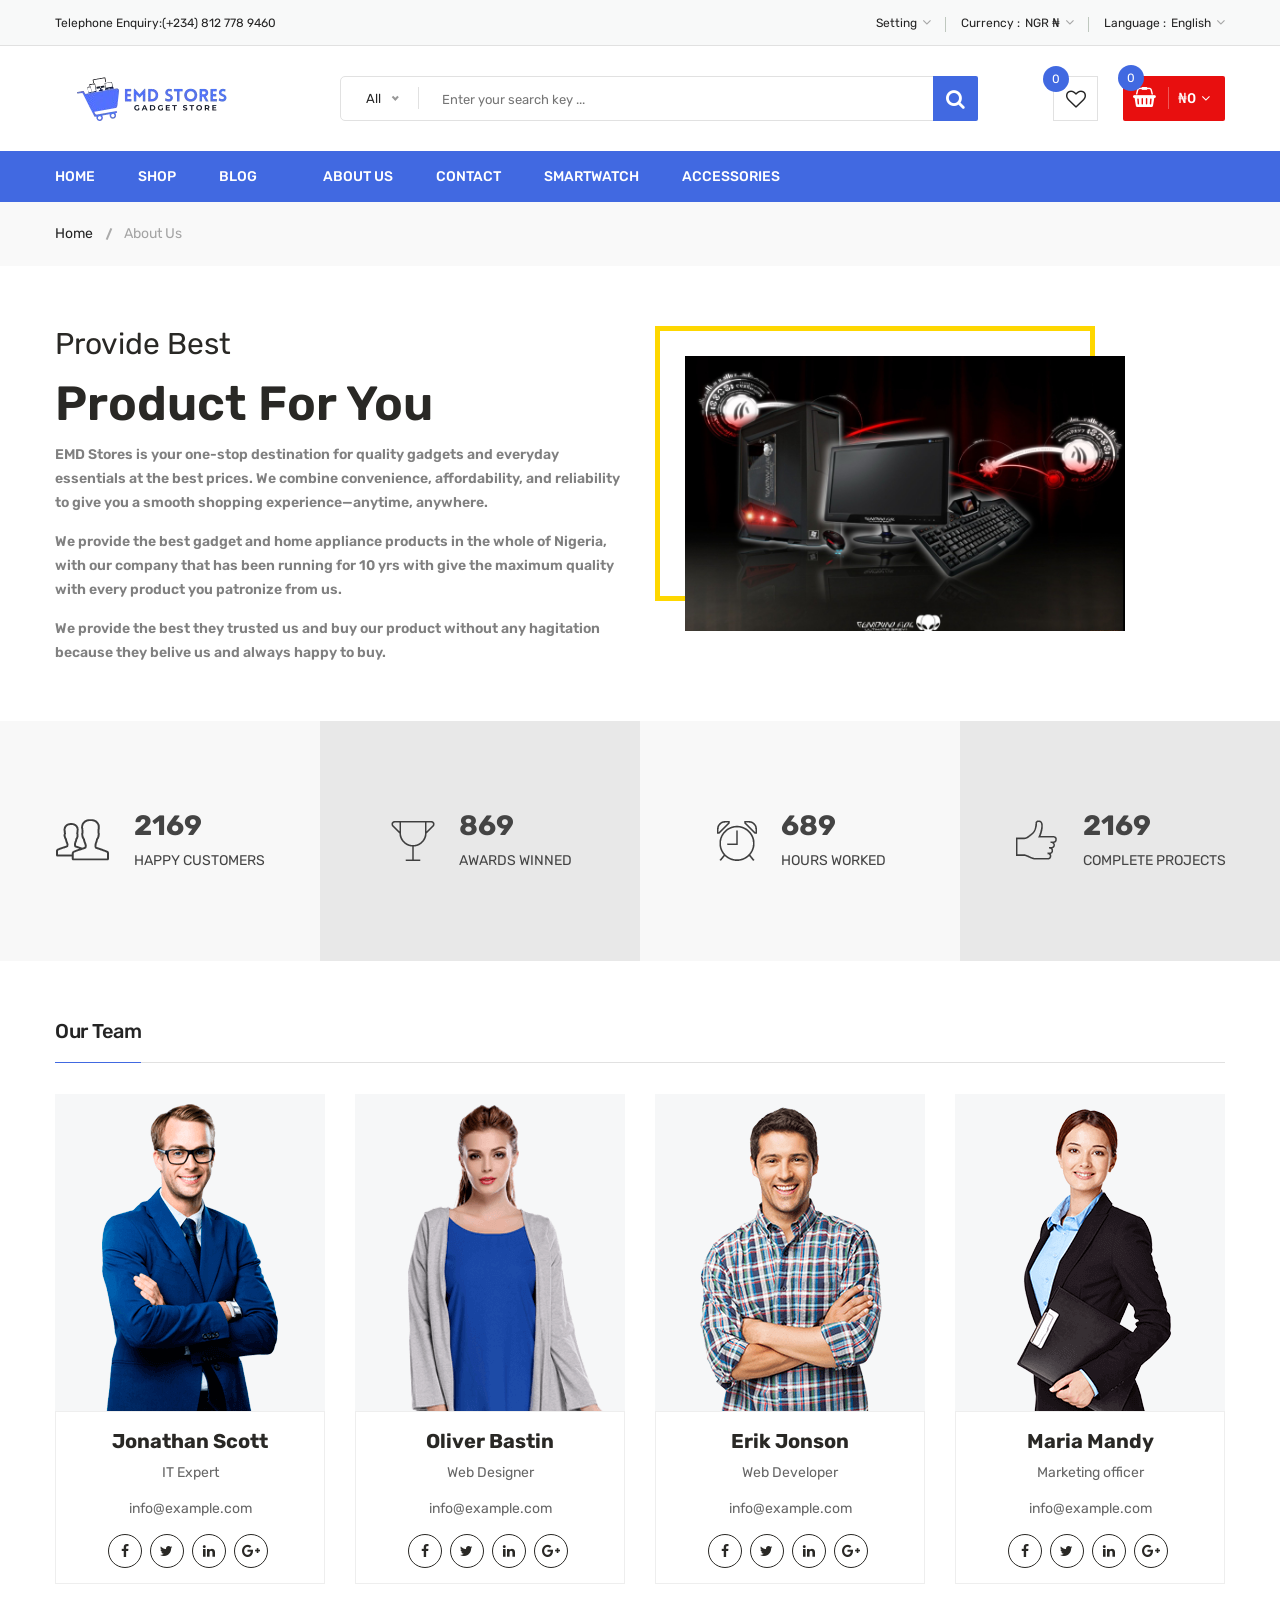
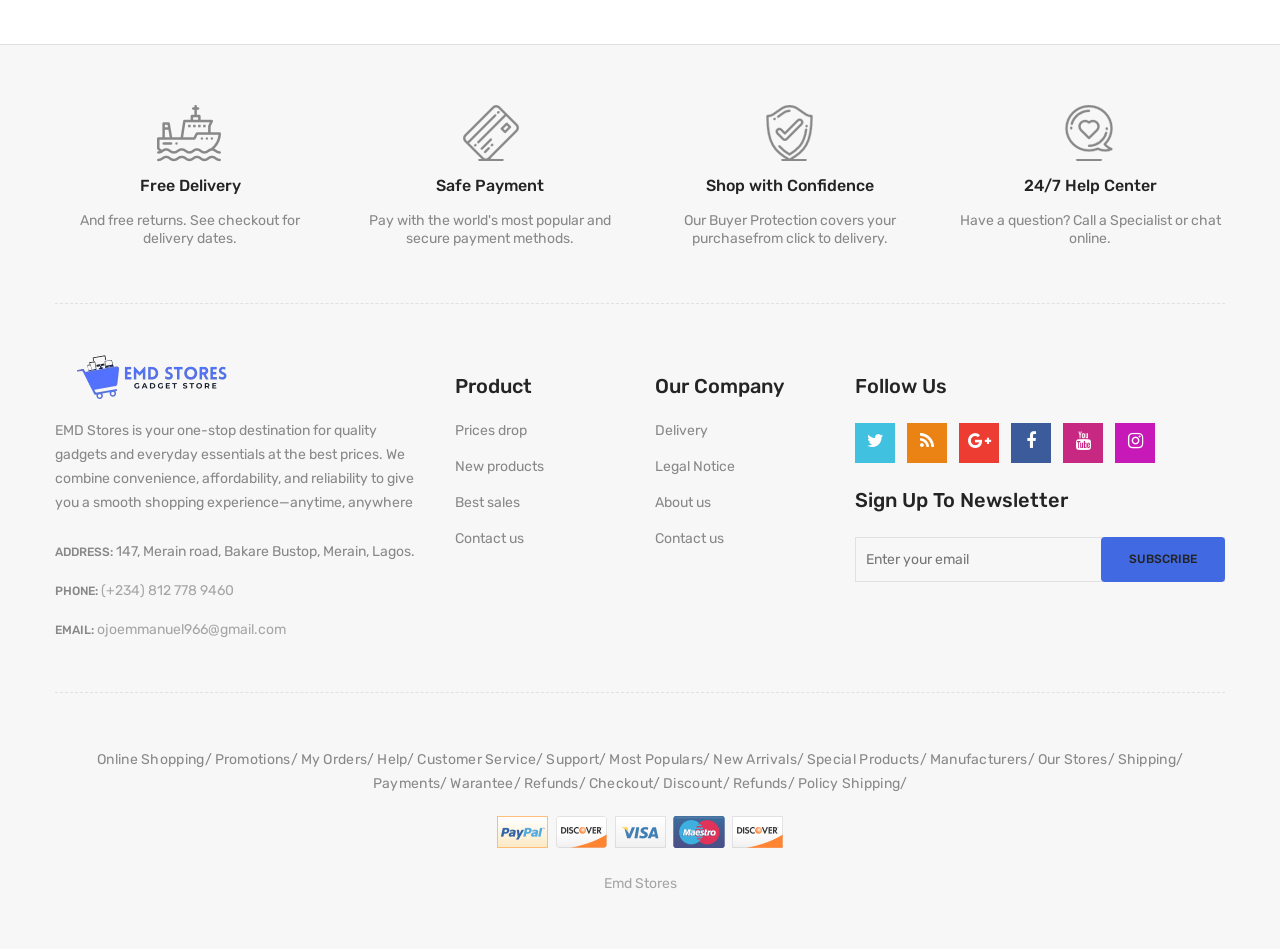
<file: about-us.html>
<!doctype html>
<html class="no-js" lang="zxx">
    
<!-- about-us32:04-->
<head>
        <meta charset="utf-8">
        <meta http-equiv="x-ua-compatible" content="ie=edge">
        <title>About Us || Emd Stores</title>
        <meta name="description" content="">
        <meta name="viewport" content="width=device-width, initial-scale=1">
        <!-- Meta Keywords -->
        <meta name="keywords" content="buy gadgets online, online gadget shop, affordable tech store, latest electronics store, smart devices online, best gadget deals, mobile accessories, smart home gadgets, innovative electronics, trusted gadget store, cheap gadgets fast delivery, top gadget deals Nigeria">
        <!-- Favicon -->
        <link rel="shortcut icon" type="image/x-icon" href="images/emma/EMD Stores (50 x 50 px).png">
        <!-- Material Design Iconic Font-V2.2.0 -->
        <link rel="stylesheet" href="css/material-design-iconic-font.min (2).css">
        <!-- Font Awesome -->
        <link rel="stylesheet" href="css/font-awesome.min (2).css">
        <!-- Font Awesome Stars-->
        <link rel="stylesheet" href="css/fontawesome-stars (2).css">
        <!-- Meanmenu CSS -->
        <link rel="stylesheet" href="css/meanmenu (2).css">
        <!-- owl carousel CSS -->
        <link rel="stylesheet" href="css/owl.carousel.min (2).css">
        <!-- Slick Carousel CSS -->
        <link rel="stylesheet" href="css/slick (2).css">
        <!-- Animate CSS -->
        <link rel="stylesheet" href="css/animate (2).css">
        <!-- Jquery-ui CSS -->
        <link rel="stylesheet" href="css/jquery-ui.min (2).css">
        <!-- Venobox CSS -->
        <link rel="stylesheet" href="css/venobox (2).css">
        <!-- Nice Select CSS -->
        <link rel="stylesheet" href="css/nice-select (2).css">
        <!-- Magnific Popup CSS -->
        <link rel="stylesheet" href="css/magnific-popup (2).css">
        <!-- Bootstrap V4.1.3 Fremwork CSS -->
        <link rel="stylesheet" href="css/bootstrap.min (2).css">
        <!-- Helper CSS -->
        <link rel="stylesheet" href="css/helper (2).css">
        <!-- Main Style CSS -->
        <link rel="stylesheet" href="style.css">
        <!-- Responsive CSS -->
        <link rel="stylesheet" href="css/responsive (2).css">
        <!-- Modernizr js -->
        <script src="js/vendor/modernizr-2.8.3.min (2).js"></script>
        <script src="https://code.jquery.com/jquery-3.6.0.min.js"></script>
        <script src="https://cdn.jsdelivr.net/npm/popper.js@1.16.1/dist/umd/popper.min.js"></script>
        <script src="https://stackpath.bootstrapcdn.com/bootstrap/4.6.0/js/bootstrap.min.js"></script>
    </head>
    <body>
    <!--[if lt IE 8]>
		<p class="browserupgrade">You are using an <strong>outdated</strong> browser. Please <a href="http://browsehappy.com/">upgrade your browser</a> to improve your experience.</p>
	<![endif]-->
        <!-- Begin Body Wrapper -->
        <div class="body-wrapper">
            <!-- Begin Header Area -->
            <header>
                <!-- Begin Header Top Area -->
                <div class="header-top">
                    <div class="container">
                        <div class="row">
                            <!-- Begin Header Top Left Area -->
                            <div class="col-lg-3 col-md-4">
                                <div class="header-top-left">
                                    <ul class="phone-wrap">
                                        <li><span>Telephone Enquiry:</span><a href="#">(+234) 812 778 9460</a></li>
                                    </ul>
                                </div>
                            </div>
                            <!-- Header Top Left Area End Here -->
                            <!-- Begin Header Top Right Area -->
                            <div class="col-lg-9 col-md-8">
                                <div class="header-top-right">
                                    <ul class="ht-menu">
                                        <!-- Begin Setting Area -->
                                        <li>
                                            <div class="ht-setting-trigger"><span>Setting</span></div>
                                            <div class="setting ht-setting">
                                                <ul class="ht-setting-list">
                                                    <li><a href="login-register.html">My Account</a></li>
                                                    <li><a href="checkout.html">Checkout</a></li>
                                                    <li><a href="login-register.html">Sign In</a></li>
                                                </ul>
                                            </div>
                                        </li>
                                        <!-- Setting Area End Here -->
                                        <!-- Begin Currency Area -->
                                        <li>
                                            <span class="currency-selector-wrapper">Currency :</span>
                                            <div class="ht-currency-trigger"><span>NGR ₦</span></div>
                                            <div class="currency ht-currency">
                                                <ul class="ht-setting-list">
                                                    <li><a href="#">USD $</a></li>
                                                    <li class="active"><a href="#">NGR ₦</a></li>
                                                </ul>
                                            </div>
                                        </li>
                                        <!-- Currency Area End Here -->
                                        <!-- Begin Language Area -->
                                        <li>
                                            <span class="language-selector-wrapper">Language :</span>
                                            <div class="ht-language-trigger"><span>English</span></div>
                                            <div class="language ht-language">
                                                <ul class="ht-setting-list">
                                                    <li class="active"><a href="#"><img src="images/menu/flag-icon/1.jpg" alt="">English</a></li>
                                                    <li><a href="#"><img src="images/menu/flag-icon/2.jpg" alt="">Français</a></li>
                                                </ul>
                                            </div>
                                        </li>
                                        <!-- Language Area End Here -->
                                    </ul>
                                </div>
                            </div>
                            <!-- Header Top Right Area End Here -->
                        </div>
                    </div>
                </div>
                <!-- Header Top Area End Here -->
                <!-- Begin Header Middle Area -->
                <div class="header-middle pl-sm-0 pr-sm-0 pl-xs-0 pr-xs-0">
                    <div class="container">
                        <div class="row">
                            <!-- Begin Header Logo Area -->
                            <div class="col-lg-3">
                                <div class="logo pb-sm-30 pb-xs-30">
                                   <a href="index.html">
                                        <img src="images/emma/EMD_Stores__100_x_50_px___190_x_45_px_-removebg-preview.png" alt="" >
                                    </a>
                                </div>
                            </div>
                            <!-- Header Logo Area End Here -->
                            <!-- Begin Header Middle Right Area -->
                            <div class="col-lg-9 pl-0 ml-sm-15 ml-xs-15">
                                <!-- Begin Header Middle Searchbox Area -->
                                <form action="#" class="hm-searchbox">
                                    <select class="nice-select select-search-category">
                                        <option value="0">All</option>                         
                                        <option value="10">Laptops</option>                     
                                        <option value="27">- - - -  Watch Anywhere</option>                     
                                        <option value="28">- - - -  Getting Started</option>         
                                        <option value="18">- - - -  Computers</option>                      
                                        <option value="29">- - - -  More to Explore</option>         
                                        <option value="30">- - - -  TV &amp; Video</option>                     
                                        <option value="31">- - - -  Audio &amp; Theater</option>               
                                        <option value="33">- - - -  Cell Phones</option>                        
                                        <option value="34">- - - -  Headphones</option>                     
                                        <option value="35">- - - -  Video Games</option>                        
                                        <option value="36">- - - -  Wireless Speakers</option>            
                                        <option value="19">- - - -  Electronics</option>                                
                                        <option value="41">- - - -  Appliances</option>                 
                                        <option value="11">TV &amp; Audio</option>                                 
                                                              
                                        <option value="58">- - - -  Fans &amp; Cooling</option> 
                                        <option value="59">- - - -  CD/DVD Drives</option>                      
                                        
                                        <option value="12">Smartphone</option>                  
                                        <option value="66">- -  Camera Accessories</option>                     
                                        <option value="68">- - - -  Octa Core</option>                      
                                        <option value="69">- - - -  Quad Core</option>                  
                                        <option value="70">- - - -  Dual Core</option>                      
                                        <option value="71">- - - -  7.0 Screen</option>                     
                                        <option value="72">- - - -  9.0 Screen</option>                     
                                        <option value="14">headphone</option>                                
                                        <option value="15">Smartwatch</option>                           
                                        <option value="16">Accessories</option>
                                    </select>
                                    <input type="text" placeholder="Enter your search key ...">
                                    <button class="li-btn" type="submit"><i class="fa fa-search"></i></button>
                                </form>
                                <!-- Header Middle Searchbox Area End Here -->
                                <!-- Begin Header Middle Right Area -->
                                <div class="header-middle-right">
                                    <ul class="hm-menu">
                                        <!-- Begin Header Middle Wishlist Area -->
                                        <li class="hm-wishlist">
                                            <a href="wishlist.html">
                                                <span class="cart-item-count wishlist-item-count">0</span>
                                                <i class="fa fa-heart-o"></i>
                                            </a>
                                        </li>
                                        <!-- Header Middle Wishlist Area End Here -->
                                        <!-- Begin Header Mini Cart Area -->
                                        <li class="hm-minicart">
                                            <div class="hm-minicart-trigger">
                                                <span class="item-icon"></span>
                                                <span class="item-text">£80.00
                                                    <span class="cart-item-count">2</span>
                                                </span>
                                            </div>
                                            <span></span>
                                            <div class="minicart">
                                                <ul class="minicart-product-list">
                                                    <li>
                                                        <a href="single-product.html" class="minicart-product-image">
                                                            <img src="images/product/small-size/5.jpg" alt="cart products">
                                                        </a>
                                                        <div class="minicart-product-details">
                                                            <h6><a href="single-product.html">Aenean eu tristique</a></h6>
                                                            <span>£40 x 1</span>
                                                        </div>
                                                        <button class="close" title="Remove">
                                                            <i class="fa fa-close"></i>
                                                        </button>
                                                    </li>
                                                    <li>
                                                        <a href="single-product.html" class="minicart-product-image">
                                                            <img src="images/product/small-size/6.jpg" alt="cart products">
                                                        </a>
                                                        <div class="minicart-product-details">
                                                            <h6><a href="single-product.html">Aenean eu tristique</a></h6>
                                                            <span>£40 x 1</span>
                                                        </div>
                                                        <button class="close" title="Remove">
                                                            <i class="fa fa-close"></i>
                                                        </button>
                                                    </li>
                                                </ul>
                                                <p class="minicart-total">SUBTOTAL: <span>£80.00</span></p>
                                                <div class="minicart-button">
                                                    <a href="shopping-cart.html" class="li-button li-button-fullwidth li-button-dark">
                                                        <span>View Full Cart</span>
                                                    </a>
                                                    <a href="checkout.html" class="li-button li-button-fullwidth">
                                                        <span>Checkout</span>
                                                    </a>
                                                </div>
                                            </div>
                                        </li>
                                        <!-- Header Mini Cart Area End Here -->
                                    </ul>
                                </div>
                                <!-- Header Middle Right Area End Here -->
                            </div>
                            <!-- Header Middle Right Area End Here -->
                        </div>
                    </div>
                </div>
                <!-- Header Middle Area End Here -->
                <!-- Begin Header Bottom Area -->
                <div class="header-bottom mb-0 header-sticky stick d-none d-lg-block d-xl-block" style="background-color: royalblue;">
                    <div class="container">
                        <div class="row">
                            <div class="col-lg-12">
                                <!-- Begin Header Bottom Menu Area -->
                                <div class="hb-menu">
                                    <nav>
                                        <ul>
                                            <li class="dropdown-holder homme"><a href="index.html">Home</a>
                                                <!-- <ul class="hb-dropdown">
                                                    <li><a href="index.html">Home One</a></li>
                                                </ul> -->
                                            </li>
                                            <li class="catmenu-dropdown megamenu-holder shopp"><a href="shop-left-sidebar.html">Shop</a>
                                                <!-- <ul class="megamenu hb-megamenu">
                                                    <li><a href="shop-left-sidebar.html">Shop Page Layout</a>
                                                        <ul>
                                                            <li><a href="shop-3-column.html">Shop 3 Column</a></li>
                                                            <li><a href="shop-4-column.html">Shop 4 Column</a></li>
                                                            <li><a href="shop-left-sidebar.html">Shop Left Sidebar</a></li>
                                                            <li><a href="shop-right-sidebar.html">Shop Right Sidebar</a></li>
                                                            <li><a href="shop-list.html">Shop List</a></li>
                                                            <li><a href="shop-list-left-sidebar.html">Shop List Left Sidebar</a></li>
                                                            <li><a href="shop-list-right-sidebar.html">Shop List Right Sidebar</a></li>
                                                        </ul>
                                                    </li>
                                                    <li><a href="single-product-gallery-left.html">Single Product Style</a>
                                                        <ul>
                                                            <li><a href="single-product-carousel.html">Single Product Carousel</a></li>
                                                            <li><a href="single-product-gallery-left.html">Single Product Gallery Left</a></li>
                                                            <li><a href="single-product-gallery-right.html">Single Product Gallery Right</a></li>
                                                            <li><a href="single-product-tab-style-top.html">Single Product Tab Style Top</a></li>
                                                            <li><a href="single-product-tab-style-left.html">Single Product Tab Style Left</a></li>
                                                            <li><a href="single-product-tab-style-right.html">Single Product Tab Style Right</a></li>
                                                        </ul>
                                                    </li>
                                                    <li><a href="single-product.html">Single Products</a>
                                                        <ul>
                                                            <li><a href="single-product.html">Single Product</a></li>
                                                            <li><a href="single-product-sale.html">Single Product Sale</a></li>
                                                            <li><a href="single-product-group.html">Single Product Group</a></li>
                                                            <li><a href="single-product-normal.html">Single Product Normal</a></li>
                                                            <li><a href="single-product-affiliate.html">Single Product Affiliate</a></li>
                                                        </ul>
                                                    </li>
                                                </ul> -->
                                            </li>
                                            <li class="dropdown-holder blogg"><a href="blog-left-sidebar.html">Blog</a>
                                                <!-- <ul class="hb-dropdown">
                                                    <li class="sub-dropdown-holder"><a href="blog-left-sidebar.html">Blog Grid View</a>
                                                        <ul class="hb-dropdown hb-sub-dropdown">
                                                            <li><a href="blog-2-column.html">Blog 2 Column</a></li>
                                                            <li><a href="blog-3-column.html">Blog 3 Column</a></li>
                                                            <li><a href="blog-left-sidebar.html">Grid Left Sidebar</a></li>
                                                            <li><a href="blog-right-sidebar.html">Grid Right Sidebar</a></li>
                                                        </ul>
                                                    </li>
                                                    <li class="sub-dropdown-holder"><a href="blog-list-left-sidebar.html">Blog List View</a>
                                                        <ul class="hb-dropdown hb-sub-dropdown">
                                                            <li><a href="blog-list.html">Blog List</a></li>
                                                            <li><a href="blog-list-left-sidebar.html">List Left Sidebar</a></li>
                                                            <li><a href="blog-list-right-sidebar.html">List Right Sidebar</a></li>
                                                        </ul>
                                                    </li>
                                                    <li class="sub-dropdown-holder"><a href="blog-details-left-sidebar.html">Blog Details</a>
                                                        <ul class="hb-dropdown hb-sub-dropdown">
                                                            <li><a href="blog-details-left-sidebar.html">Left Sidebar</a></li>
                                                            <li><a href="blog-details-right-sidebar.html">Right Sidebar</a></li>
                                                        </ul>
                                                    </li>
                                                    <li class="sub-dropdown-holder"><a href="blog-gallery-format.html">Blog Format</a>
                                                        <ul class="hb-dropdown hb-sub-dropdown">
                                                            <li><a href="blog-audio-format.html">Blog Audio Format</a></li>
                                                            <li><a href="blog-video-format.html">Blog Video Format</a></li>
                                                            <li><a href="blog-gallery-format.html">Blog Gallery Format</a></li>
                                                        </ul>
                                                    </li>
                                                </ul> -->
                                            </li>
                                            <li class="catmenu-dropdown megamenu-static-holder"><a href="index.html"></a>
                                                <!-- <ul class="megamenu hb-megamenu">
                                                    <li><a href="blog-left-sidebar.html">Blog Layouts</a>
                                                        <ul>
                                                            <li><a href="blog-2-column.html">Blog 2 Column</a></li>
                                                            <li><a href="blog-3-column.html">Blog 3 Column</a></li>
                                                            <li><a href="blog-left-sidebar.html">Grid Left Sidebar</a></li>
                                                            <li><a href="blog-right-sidebar.html">Grid Right Sidebar</a></li>
                                                            <li><a href="blog-list.html">Blog List</a></li>
                                                            <li><a href="blog-list-left-sidebar.html">List Left Sidebar</a></li>
                                                            <li><a href="blog-list-right-sidebar.html">List Right Sidebar</a></li>
                                                        </ul>
                                                    </li>
                                                    <li><a href="blog-details-left-sidebar.html">Blog Details Pages</a>
                                                        <ul>
                                                            <li><a href="blog-details-left-sidebar.html">Left Sidebar</a></li>
                                                            <li><a href="blog-details-right-sidebar.html">Right Sidebar</a></li>
                                                            <li><a href="blog-audio-format.html">Blog Audio Format</a></li>
                                                            <li><a href="blog-video-format.html">Blog Video Format</a></li>
                                                            <li><a href="blog-gallery-format.html">Blog Gallery Format</a></li>
                                                        </ul>
                                                    </li>
                                                    <li><a href="index.html">Other Pages</a>
                                                        <ul>
                                                            <li><a href="login-register.html">My Account</a></li>
                                                            <li><a href="checkout.html">Checkout</a></li>
                                                            <li><a href="compare.html">Compare</a></li>
                                                            <li><a href="wishlist.html">Wishlist</a></li>
                                                            <li><a href="shopping-cart.html">Shopping Cart</a></li>
                                                        </ul>
                                                    </li>
                                                    <li><a href="index.html">Other Pages 2</a>
                                                        <ul>
                                                            <li><a href="contact.html">Contact</a></li>
                                                            <li class="active"><a href="about-us.html">About Us</a></li>
                                                            <li><a href="faq.html">FAQ</a></li>
                                                            <li><a href="404.html">404 Error</a></li>
                                                        </ul>
                                                    </li>
                                                </ul> -->
                                            </li>
                                            <li><a href="about-us.html">About Us</a></li>
                                            <li><a href="contact.html">Contact</a></li>
                                            <li><a href="shop-left-sidebar.html">Smartwatch</a></li>
                                            <li><a href="shop-left-sidebar.html">Accessories</a></li>
                                        </ul>
                                    </nav>
                                </div>
                                <!-- Header Bottom Menu Area End Here -->
                            </div>
                        </div>
                    </div>
                </div>
                <!-- Header Bottom Area End Here -->
                <!-- Begin Mobile Menu Area -->
                <div class="mobile-menu-area d-lg-none d-xl-none col-12">
                    <div class="container"> 
                        <div class="row">
                            <div class="mobile-menu">
                            </div>
                        </div>
                    </div>
                </div>
                <!-- Mobile Menu Area End Here -->
            </header>
            <!-- Header Area End Here -->
            <!-- Begin Li's Breadcrumb Area -->
            <div class="breadcrumb-area">
                <div class="container">
                    <div class="breadcrumb-content">
                        <ul>
                            <li><a href="index.html">Home</a></li>
                            <li class="active">About Us</li>
                        </ul>
                    </div>
                </div>
            </div>
            <!-- Li's Breadcrumb Area End Here -->
            <!-- about wrapper start -->
            <div class="about-us-wrapper pt-60 pb-40">
                <div class="container">
                    <div class="row">
                        <!-- About Text Start -->
                        <div class="col-lg-6 order-last order-lg-first">
                            <div class="about-text-wrap">
                                <h2><span>Provide Best</span>Product For You</h2>
                                <p> EMD Stores is your one-stop destination for quality gadgets and everyday essentials at the best prices. We combine convenience, affordability, and reliability to give you a smooth shopping experience—anytime, anywhere.</p>
                                <p> We provide the best gadget and home appliance products in the whole of Nigeria, with our company that has been running for 10 yrs with give the maximum quality with every product you patronize from us.</p>
                                <p>We provide the best they trusted us and buy our product without any hagitation because they belive us and always happy to buy.</p>
                            </div>
                        </div>
                        <!-- About Text End -->
                        <!-- About Image Start -->
                        <div class="col-lg-5 col-md-10">
                            <div class="about-image-wrap">
                                <img class="img-full" src="images/product/large-size/13.jpg" alt="About Us" />
                            </div>
                        </div>
                        <!-- About Image End -->
                    </div>
                </div>
            </div>
            <!-- about wrapper end -->
            <!-- Begin Counterup Area -->
            <div class="counterup-area">
                <div class="container-fluid p-0">
                    <div class="row no-gutters">
                        <div class="col-lg-3 col-md-6">
                            <!-- Begin Limupa Counter Area -->
                            <div class="limupa-counter white-smoke-bg">
                                <div class="container">
                                    <div class="counter-img">
                                        <img src="images/about-us/icon/1.png" alt="">
                                    </div>
                                    <div class="counter-info">
                                        <div class="counter-number">
                                            <h3 class="counter">2169</h3>
                                        </div>
                                        <div class="counter-text">
                                            <span>HAPPY CUSTOMERS</span>
                                        </div>
                                    </div>
                                </div>
                            </div>
                            <!-- limupa Counter Area End Here -->
                        </div>
                        <div class="col-lg-3 col-md-6">
                            <!-- Begin limupa Counter Area -->
                            <div class="limupa-counter gray-bg">
                                <div class="counter-img">
                                    <img src="images/about-us/icon/2.png" alt="">
                                </div>
                                <div class="counter-info">
                                    <div class="counter-number">
                                        <h3 class="counter">869</h3>
                                    </div>
                                    <div class="counter-text">
                                        <span>AWARDS WINNED</span>
                                    </div>
                                </div>
                            </div>
                            <!-- limupa Counter Area End Here -->
                        </div>
                        <div class="col-lg-3 col-md-6">
                            <!-- Begin limupa Counter Area -->
                            <div class="limupa-counter white-smoke-bg">
                                <div class="counter-img">
                                    <img src="images/about-us/icon/3.png" alt="">
                                </div>
                                <div class="counter-info">
                                    <div class="counter-number">
                                        <h3 class="counter">689</h3>
                                    </div>
                                    <div class="counter-text">
                                        <span>HOURS WORKED</span>
                                    </div>
                                </div>
                            </div>
                            <!-- limupa Counter Area End Here -->
                        </div>
                        <div class="col-lg-3 col-md-6">
                            <!-- Begin limupa Counter Area -->
                            <div class="limupa-counter gray-bg">
                                <div class="counter-img">
                                    <img src="images/about-us/icon/4.png" alt="">
                                </div>
                                <div class="counter-info">
                                    <div class="counter-number">
                                        <h3 class="counter">2169</h3>
                                    </div>
                                    <div class="counter-text">
                                        <span>COMPLETE PROJECTS</span>
                                    </div>
                                </div>
                            </div>
                            <!-- limupa Counter Area End Here -->
                        </div>
                    </div>
                </div>
            </div>
            <!-- Counterup Area End Here -->
            <!-- team area wrapper start -->
            <div class="team-area pt-60 pt-sm-44">
                <div class="container">
                    <div class="row">
                        <div class="col-12">
                            <div class="li-section-title capitalize mb-25">
                                <h2><span>our team</span></h2>
                            </div>
                        </div>
                    </div> <!-- section title end -->
                    <div class="row">
                        <div class="col-lg-3 col-md-6 col-sm-6">
                            <div class="team-member mb-60 mb-sm-30 mb-xs-30">
                                <div class="team-thumb">
                                    <img src="images/team/1.png" alt="Our Team Member">
                                </div>
                                <div class="team-content text-center">
                                    <h3>Jonathan Scott</h3>
                                    <p>IT Expert</p>
                                    <a href="#">info@example.com</a>
                                    <div class="team-social">
                                        <a href="#"><i class="fa fa-facebook"></i></a>
                                        <a href="#"><i class="fa fa-twitter"></i></a>
                                        <a href="#"><i class="fa fa-linkedin"></i></a>
                                        <a href="#"><i class="fa fa-google-plus"></i></a>
                                    </div>
                                </div>
                            </div>
                        </div> <!-- end single team member -->
                        <div class="col-lg-3 col-md-6 col-sm-6">
                            <div class="team-member mb-60 mb-sm-30 mb-xs-30">
                                <div class="team-thumb">
                                    <img src="images/team/2.png" alt="Our Team Member">
                                </div>
                                <div class="team-content text-center">
                                    <h3>Oliver Bastin</h3>
                                    <p>Web Designer</p>
                                    <a href="#">info@example.com</a>
                                    <div class="team-social">
                                        <a href="#"><i class="fa fa-facebook"></i></a>
                                        <a href="#"><i class="fa fa-twitter"></i></a>
                                        <a href="#"><i class="fa fa-linkedin"></i></a>
                                        <a href="#"><i class="fa fa-google-plus"></i></a>
                                    </div>
                                </div>
                            </div>
                        </div> <!-- end single team member -->
                        <div class="col-lg-3 col-md-6 col-sm-6">
                            <div class="team-member mb-30 mb-sm-60">
                                <div class="team-thumb">
                                    <img src="images/team/3.png" alt="Our Team Member">
                                </div>
                                <div class="team-content text-center">
                                    <h3>Erik Jonson</h3>
                                    <p>Web Developer</p>
                                    <a href="#">info@example.com</a>
                                    <div class="team-social">
                                        <a href="#"><i class="fa fa-facebook"></i></a>
                                        <a href="#"><i class="fa fa-twitter"></i></a>
                                        <a href="#"><i class="fa fa-linkedin"></i></a>
                                        <a href="#"><i class="fa fa-google-plus"></i></a>
                                    </div>
                                </div>
                            </div>
                        </div> <!-- end single team member -->
                        <div class="col-lg-3 col-md-6 col-sm-6">
                            <div class="team-member mb-30 mb-sm-60 mb-xs-60">
                                <div class="team-thumb">
                                    <img src="images/team/4.png" alt="Our Team Member">
                                </div>
                                <div class="team-content text-center">
                                    <h3>Maria Mandy</h3>
                                    <p>Marketing officer</p>
                                    <a href="#">info@example.com</a>
                                    <div class="team-social">
                                        <a href="#"><i class="fa fa-facebook"></i></a>
                                        <a href="#"><i class="fa fa-twitter"></i></a>
                                        <a href="#"><i class="fa fa-linkedin"></i></a>
                                        <a href="#"><i class="fa fa-google-plus"></i></a>
                                    </div>
                                </div>
                            </div>
                        </div> <!-- end single team member -->
                    </div>
                </div>
            </div>
            <!-- team area wrapper end -->
            <!-- Begin Footer Area -->
            <div class="footer">
                <!-- Begin Footer Static Top Area -->
                <div class="footer-static-top">
                    <div class="container">
                        <!-- Begin Footer Shipping Area -->
                        <div class="footer-shipping pt-60 pb-55 pb-xs-25">
                            <div class="row">
                                <!-- Begin Li's Shipping Inner Box Area -->
                                <div class="col-lg-3 col-md-6 col-sm-6 pb-sm-55 pb-xs-55">
                                    <div class="li-shipping-inner-box">
                                        <div class="shipping-icon">
                                            <img src="images/shipping-icon/1.png" alt="Shipping Icon">
                                        </div>
                                        <div class="shipping-text">
                                            <h2>Free Delivery</h2>
                                            <p>And free returns. See checkout for delivery dates.</p>
                                        </div>
                                    </div>
                                </div>
                                <!-- Li's Shipping Inner Box Area End Here -->
                                <!-- Begin Li's Shipping Inner Box Area -->
                                <div class="col-lg-3 col-md-6 col-sm-6 pb-sm-55 pb-xs-55">
                                    <div class="li-shipping-inner-box">
                                        <div class="shipping-icon">
                                            <img src="images/shipping-icon/2.png" alt="Shipping Icon">
                                        </div>
                                        <div class="shipping-text">
                                            <h2>Safe Payment</h2>
                                            <p>Pay with the world's most popular and secure payment methods.</p>
                                        </div>
                                    </div>
                                </div>
                                <!-- Li's Shipping Inner Box Area End Here -->
                                <!-- Begin Li's Shipping Inner Box Area -->
                                <div class="col-lg-3 col-md-6 col-sm-6 pb-xs-30">
                                    <div class="li-shipping-inner-box">
                                        <div class="shipping-icon">
                                            <img src="images/shipping-icon/3.png" alt="Shipping Icon">
                                        </div>
                                        <div class="shipping-text">
                                            <h2>Shop with Confidence</h2>
                                            <p>Our Buyer Protection covers your purchasefrom click to delivery.</p>
                                        </div>
                                    </div>
                                </div>
                                <!-- Li's Shipping Inner Box Area End Here -->
                                <!-- Begin Li's Shipping Inner Box Area -->
                                <div class="col-lg-3 col-md-6 col-sm-6 pb-xs-30">
                                    <div class="li-shipping-inner-box">
                                        <div class="shipping-icon">
                                            <img src="images/shipping-icon/4.png" alt="Shipping Icon">
                                        </div>
                                        <div class="shipping-text">
                                            <h2>24/7 Help Center</h2>
                                            <p>Have a question? Call a Specialist or chat online.</p>
                                        </div>
                                    </div>
                                </div>
                                <!-- Li's Shipping Inner Box Area End Here -->
                            </div>
                        </div>
                        <!-- Footer Shipping Area End Here -->
                    </div>
                </div>
                <!-- Footer Static Top Area End Here -->
                <!-- Begin Footer Static Middle Area -->
                <div class="footer-static-middle">
                    <div class="container">
                        <div class="footer-logo-wrap pt-50 pb-35">
                            <div class="row">
                                <!-- Begin Footer Logo Area -->
                                <div class="col-lg-4 col-md-6">
                                    <div class="footer-logo">
                                        <a href="index.html">
                                        <img src="images/emma/EMD_Stores__100_x_50_px___190_x_45_px_-removebg-preview.png">
                                    </a>
                                        <p class="info">
                                           EMD Stores is your one-stop destination for quality gadgets and everyday essentials at the best prices. We combine convenience, affordability, and reliability to give you a smooth shopping experience—anytime, anywhere
                                        </p>
                                    </div>
                                    <ul class="des">
                                        <li>
                                            <span>Address: </span>
                                             147, Merain road, Bakare Bustop, Merain, Lagos.
                                        </li>
                                        <li>
                                            <span>Phone: </span>
                                            <a href="#">(+234) 812 778 9460</a>
                                        </li>
                                        <li>
                                            <span>Email: </span>
                                            <a href="mailto://ojoemmanuel966@gmail.com">ojoemmanuel966@gmail.com</a>
                                        </li>
                                    </ul>
                                </div>
                                <!-- Footer Logo Area End Here -->
                                <!-- Begin Footer Block Area -->
                                <div class="col-lg-2 col-md-3 col-sm-6">
                                    <div class="footer-block">
                                        <h3 class="footer-block-title">Product</h3>
                                        <ul>
                                            <li><a href="#">Prices drop</a></li>
                                            <li><a href="#">New products</a></li>
                                            <li><a href="#">Best sales</a></li>
                                            <li><a href="#">Contact us</a></li>
                                        </ul>
                                    </div>
                                </div>
                                <!-- Footer Block Area End Here -->
                                <!-- Begin Footer Block Area -->
                                <div class="col-lg-2 col-md-3 col-sm-6">
                                    <div class="footer-block">
                                        <h3 class="footer-block-title">Our company</h3>
                                        <ul>
                                            <li><a href="#">Delivery</a></li>
                                            <li><a href="#">Legal Notice</a></li>
                                            <li><a href="#">About us</a></li>
                                            <li><a href="#">Contact us</a></li>
                                        </ul>
                                    </div>
                                </div>
                                <!-- Footer Block Area End Here -->
                                <!-- Begin Footer Block Area -->
                                <div class="col-lg-4">
                                    <div class="footer-block">
                                        <h3 class="footer-block-title">Follow Us</h3>
                                        <ul class="social-link">
                                            <li class="twitter">
                                                <a href="https://twitter.com/" data-toggle="tooltip" target="_blank" title="Twitter">
                                                    <i class="fa fa-twitter"></i>
                                                </a>
                                            </li>
                                            <li class="rss">
                                                <a href="https://rss.com/" data-toggle="tooltip" target="_blank" title="RSS">
                                                    <i class="fa fa-rss"></i>
                                                </a>
                                            </li>
                                            <li class="google-plus">
                                                <a href="https://www.plus.google.com/discover" data-toggle="tooltip" target="_blank" title="Google Plus">
                                                    <i class="fa fa-google-plus"></i>
                                                </a>
                                            </li>
                                            <li class="facebook">
                                                <a href="https://www.facebook.com/" data-toggle="tooltip" target="_blank" title="Facebook">
                                                    <i class="fa fa-facebook"></i>
                                                </a>
                                            </li>
                                            <li class="youtube">
                                                <a href="https://www.youtube.com/" data-toggle="tooltip" target="_blank" title="Youtube">
                                                    <i class="fa fa-youtube"></i>
                                                </a>
                                            </li>
                                            <li class="instagram">
                                                <a href="https://www.instagram.com/" data-toggle="tooltip" target="_blank" title="Instagram">
                                                    <i class="fa fa-instagram"></i>
                                                </a>
                                            </li>
                                        </ul>
                                    </div>
                                    <!-- Begin Footer Newsletter Area -->
                                    <div class="footer-newsletter">
                                        <h4>Sign up to newsletter</h4>
                                        <form action="#" method="post" id="mc-embedded-subscribe-form" name="mc-embedded-subscribe-form" class="footer-subscribe-form validate" target="_blank" novalidate>
                                           <div id="mc_embed_signup_scroll">
                                              <div id="mc-form" class="mc-form subscribe-form form-group" >
                                                <input id="mc-email" type="email" autocomplete="off" placeholder="Enter your email" />
                                                <button  class="btn" id="mc-submit" style="background-color: royalblue;">Subscribe</button>
                                              </div>
                                           </div>
                                        </form>
                                    </div>
                                    <!-- Footer Newsletter Area End Here -->
                                </div>
                                <!-- Footer Block Area End Here -->
                            </div>
                        </div>
                    </div>
                </div>
                <!-- Footer Static Middle Area End Here -->
                <!-- Begin Footer Static Bottom Area -->
                <div class="footer-static-bottom pt-55 pb-55">
                    <div class="container">
                        <div class="row">
                            <div class="col-lg-12">
                                <!-- Begin Footer Links Area -->
                                <div class="footer-links">
                                    <ul>
                                        <li><a href="#">Online Shopping</a></li>
                                        <li><a href="#">Promotions</a></li>
                                        <li><a href="#">My Orders</a></li>
                                        <li><a href="#">Help</a></li>
                                        <li><a href="#">Customer Service</a></li>
                                        <li><a href="#">Support</a></li>
                                        <li><a href="#">Most Populars</a></li>
                                        <li><a href="#">New Arrivals</a></li>
                                        <li><a href="#">Special Products</a></li>
                                        <li><a href="#">Manufacturers</a></li>
                                        <li><a href="#">Our Stores</a></li>
                                        <li><a href="#">Shipping</a></li>
                                        <li><a href="#">Payments</a></li>
                                        <li><a href="#">Warantee</a></li>
                                        <li><a href="#">Refunds</a></li>
                                        <li><a href="#">Checkout</a></li>
                                        <li><a href="#">Discount</a></li>
                                        <li><a href="#">Refunds</a></li>
                                        <li><a href="#">Policy Shipping</a></li>
                                    </ul>
                                </div>
                                <!-- Footer Links Area End Here -->
                                <!-- Begin Footer Payment Area -->
                                <div class="copyright text-center">
                                    <a href="#">
                                        <img src="images/payment/1.png" alt="">
                                    </a>
                                </div>
                                <!-- Footer Payment Area End Here -->
                                <!-- Begin Copyright Area -->
                                <div class="copyright text-center pt-25">
                                    <span><a target="_blank" href="index.html">Emd Stores</a></span>
                                </div>
                                <!-- Copyright Area End Here -->
                            </div>
                        </div>
                    </div>
                </div>
                <!-- Footer Static Bottom Area End Here -->
            </div>
            <!-- Footer Area End Here -->
        </div>
        <!-- Body Wrapper End Here -->
        <!-- jQuery-V1.12.4 -->
        <script src="js/vendor/jquery-1.12.4.min.js"></script>
        <!-- Popper js -->
        <script src="js/vendor/popper.min.js"></script>
        <!-- Bootstrap V4.1.3 Fremwork js -->
        <script src="js/bootstrap.min.js"></script>
        <!-- Ajax Mail js -->
        <script src="js/ajax-mail.js"></script>
        <!-- Meanmenu js -->
        <script src="js/jquery.meanmenu.min.js"></script>
        <!-- Wow.min js -->
        <script src="js/wow.min.js"></script>
        <!-- Slick Carousel js -->
        <script src="js/slick.min.js"></script>
        <!-- Owl Carousel-2 js -->
        <script src="js/owl.carousel.min.js"></script>
        <!-- Magnific popup js -->
        <script src="js/jquery.magnific-popup.min.js"></script>
        <!-- Isotope js -->
        <script src="js/isotope.pkgd.min.js"></script>
        <!-- Imagesloaded js -->
        <script src="js/imagesloaded.pkgd.min.js"></script>
        <!-- Mixitup js -->
        <script src="js/jquery.mixitup.min.js"></script>
        <!-- Countdown -->
        <script src="js/jquery.countdown.min.js"></script>
        <!-- Counterup -->
        <script src="js/jquery.counterup.min.js"></script>
        <!-- Waypoints -->
        <script src="js/waypoints.min.js"></script>
        <!-- Barrating -->
        <script src="js/jquery.barrating.min.js"></script>
        <!-- Jquery-ui -->
        <script src="js/jquery-ui.min.js"></script>
        <!-- Venobox -->
        <script src="js/venobox.min.js"></script>
        <!-- Nice Select js -->
        <script src="js/jquery.nice-select.min.js"></script>
        <!-- ScrollUp js -->
        <script src="js/scrollUp.min.js"></script>
        <!-- cart js -->
         <script src="js/cart.js"></script>
        <!-- Main/Activator js -->
        <script src="js/main.js"></script>
    </body>

<!-- about-us32:14-->
</html>
</file>
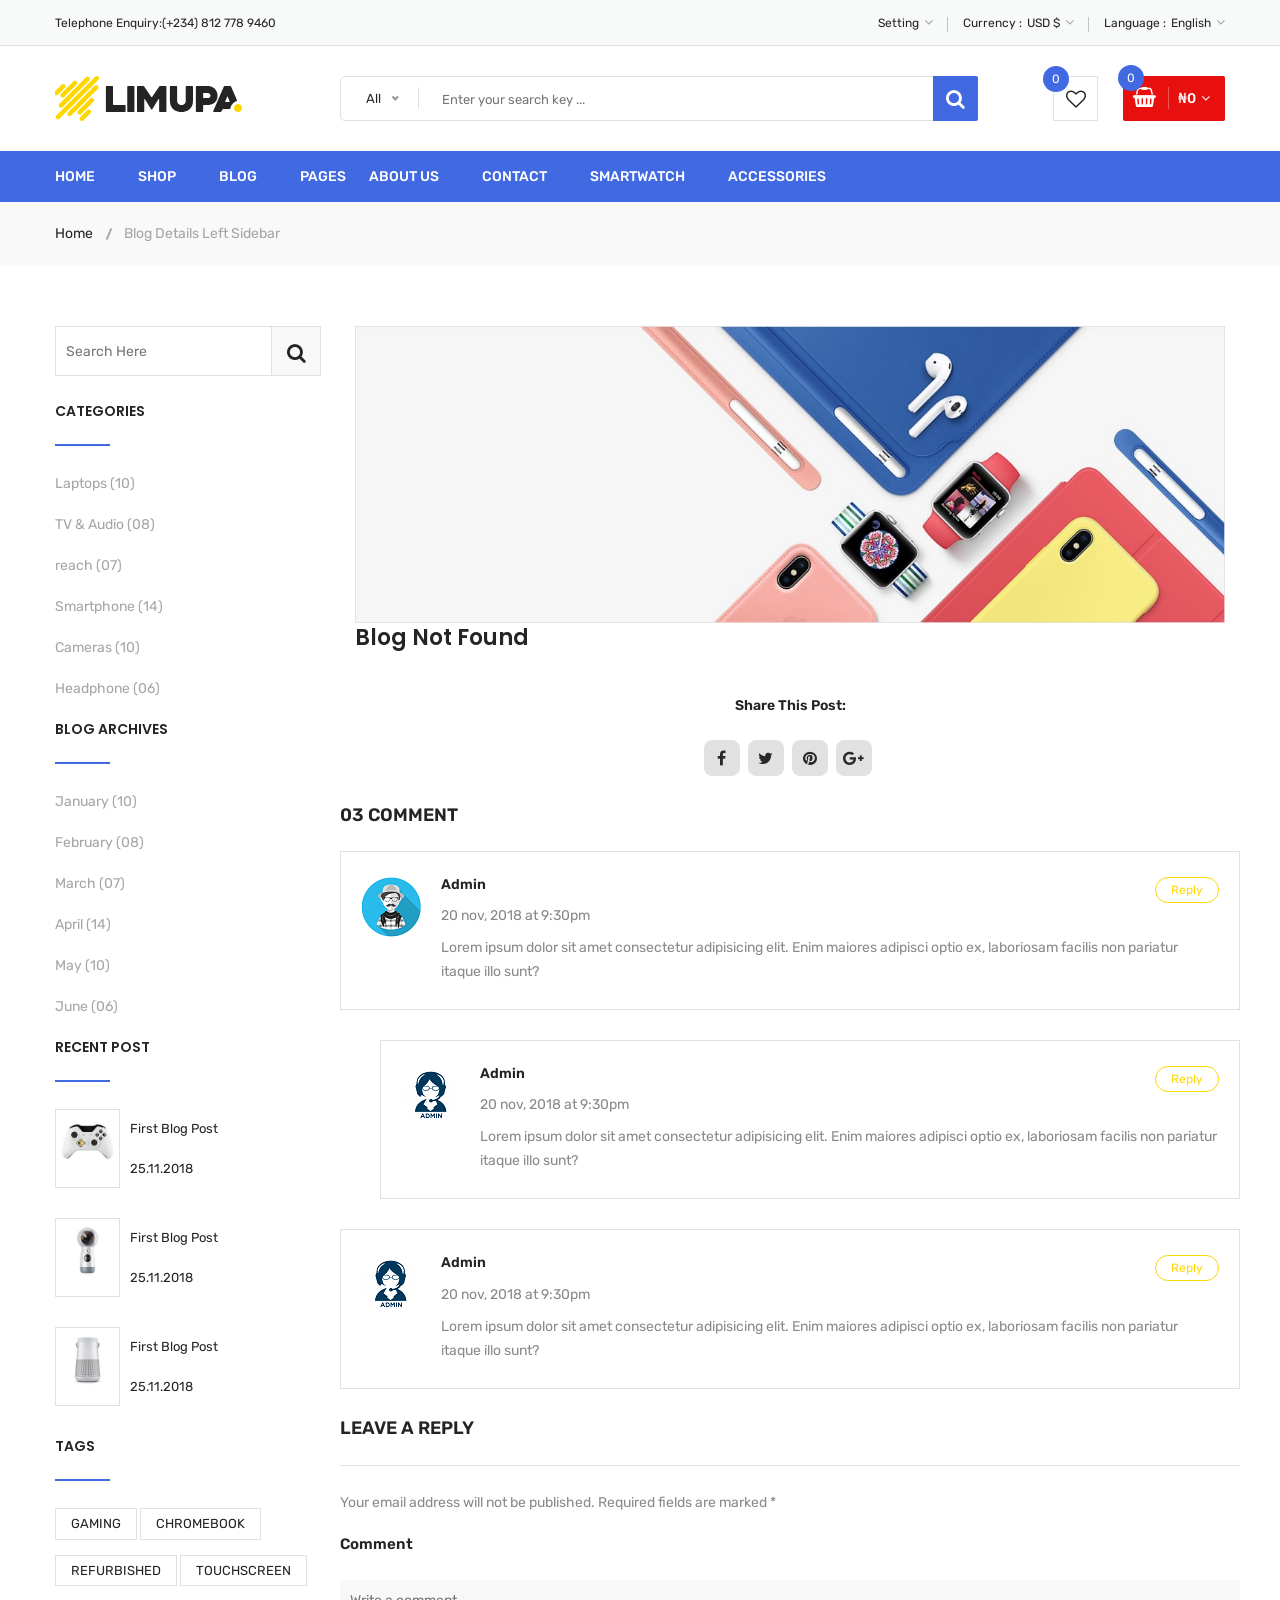
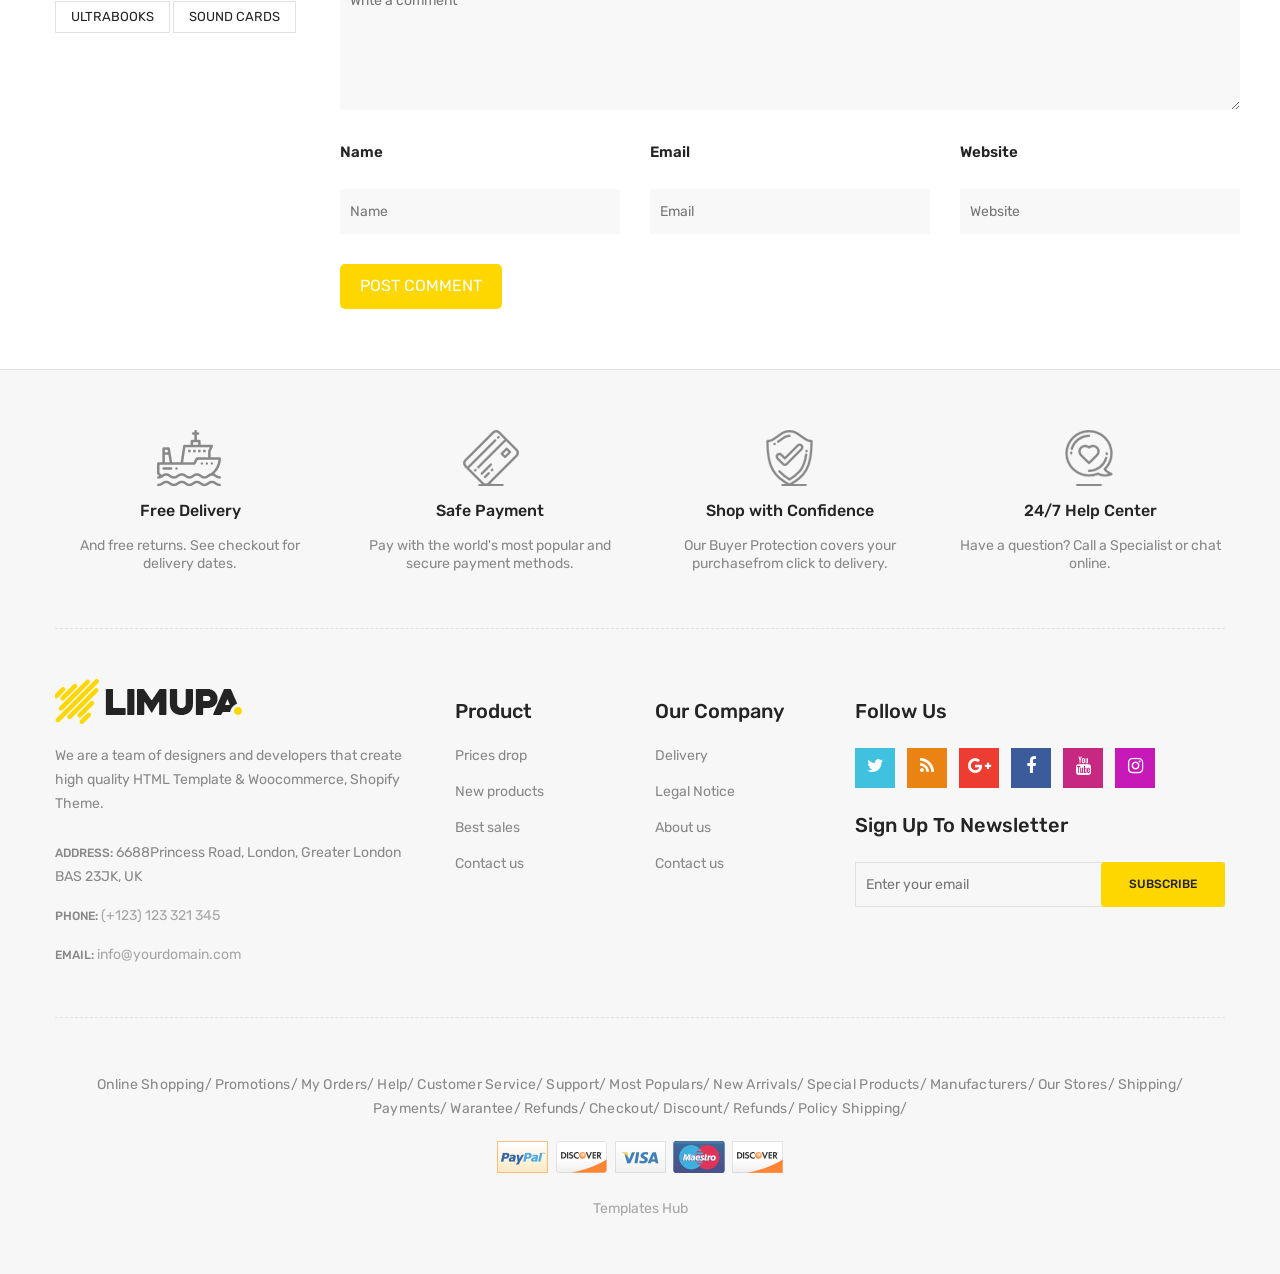
<file: blog-details-left-sidebar.html>
<!doctype html>
<html class="no-js" lang="zxx">
    
<!-- blog-details-left-sidebar31:56-->
<head>
        <meta charset="utf-8">
        <meta http-equiv="x-ua-compatible" content="ie=edge">
        <title>Blog Details Left Sidebar || EMD Stores</title>
        <meta name="description" content="">
        <meta name="viewport" content="width=device-width, initial-scale=1">
        <!-- Favicon -->
        <link rel="shortcut icon" type="image/x-icon" href="images/emma/EMD Stores (50 x 50 px).png">
 <!-- Material Design Iconic Font-V2.2.0 -->
        <link rel="stylesheet" href="css/material-design-iconic-font.min (2).css">
        <!-- Font Awesome -->
        <link rel="stylesheet" href="css/font-awesome.min (2).css">
        <!-- Font Awesome Stars-->
        <link rel="stylesheet" href="css/fontawesome-stars (2).css">
        <!-- Meanmenu CSS -->
        <link rel="stylesheet" href="css/meanmenu (2).css">
        <!-- owl carousel CSS -->
        <link rel="stylesheet" href="css/owl.carousel.min (2).css">
        <!-- Slick Carousel CSS -->
        <link rel="stylesheet" href="css/slick (2).css">
        <!-- Animate CSS -->
        <link rel="stylesheet" href="css/animate (2).css">
        <!-- Jquery-ui CSS -->
        <link rel="stylesheet" href="css/jquery-ui.min (2).css">
        <!-- Venobox CSS -->
        <link rel="stylesheet" href="css/venobox (2).css">
        <!-- Nice Select CSS -->
        <link rel="stylesheet" href="css/nice-select (2).css">
        <!-- Magnific Popup CSS -->
        <link rel="stylesheet" href="css/magnific-popup (2).css">
        <!-- Bootstrap V4.1.3 Fremwork CSS -->
        <link rel="stylesheet" href="css/bootstrap.min (2).css">
        <!-- Helper CSS -->
        <link rel="stylesheet" href="css/helper (2).css">
        <!-- Main Style CSS -->
        <link rel="stylesheet" href="style.css">
        <!-- Responsive CSS -->
        <link rel="stylesheet" href="css/responsive (2).css">
        <!-- Modernizr js -->
        <script src="js/vendor/modernizr-2.8.3.min (2).js"></script>
    </head>
    <body>
    <!--[if lt IE 8]>
		<p class="browserupgrade">You are using an <strong>outdated</strong> browser. Please <a href="http://browsehappy.com/">upgrade your browser</a> to improve your experience.</p>
	<![endif]-->
        <!-- Begin Body Wrapper -->
        <div class="body-wrapper">
            <!-- Begin Header Area -->
            <header>
                <!-- Begin Header Top Area -->
                <div class="header-top">
                    <div class="container">
                        <div class="row">
                            <!-- Begin Header Top Left Area -->
                            <div class="col-lg-3 col-md-4">
                                <div class="header-top-left">
                                    <ul class="phone-wrap">
                                        <li><span>Telephone Enquiry:</span><a href="#">(+234) 812 778 9460</a></li>
                                    </ul>
                                </div>
                            </div>
                            <!-- Header Top Left Area End Here -->
                            <!-- Begin Header Top Right Area -->
                            <div class="col-lg-9 col-md-8">
                                <div class="header-top-right">
                                    <ul class="ht-menu">
                                        <!-- Begin Setting Area -->
                                        <li>
                                            <div class="ht-setting-trigger"><span>Setting</span></div>
                                            <div class="setting ht-setting">
                                                <ul class="ht-setting-list">
                                                    <li><a href="login-register.html">My Account</a></li>
                                                    <li><a href="checkout.html">Checkout</a></li>
                                                    <li><a href="login-register.html">Sign In</a></li>
                                                </ul>
                                            </div>
                                        </li>
                                        <!-- Setting Area End Here -->
                                        <!-- Begin Currency Area -->
                                        <li>
                                            <span class="currency-selector-wrapper">Currency :</span>
                                            <div class="ht-currency-trigger"><span>USD $</span></div>
                                            <div class="currency ht-currency">
                                                <ul class="ht-setting-list">
                                                    <li><a href="#">EUR €</a></li>
                                                    <li class="active"><a href="#">USD $</a></li>
                                                </ul>
                                            </div>
                                        </li>
                                        <!-- Currency Area End Here -->
                                        <!-- Begin Language Area -->
                                        <li>
                                            <span class="language-selector-wrapper">Language :</span>
                                            <div class="ht-language-trigger"><span>English</span></div>
                                            <div class="language ht-language">
                                                <ul class="ht-setting-list">
                                                    <li class="active"><a href="#"><img src="images/menu/flag-icon/1.jpg" alt="">English</a></li>
                                                    <li><a href="#"><img src="images/menu/flag-icon/2.jpg" alt="">Français</a></li>
                                                </ul>
                                            </div>
                                        </li>
                                        <!-- Language Area End Here -->
                                    </ul>
                                </div>
                            </div>
                            <!-- Header Top Right Area End Here -->
                        </div>
                    </div>
                </div>
                <!-- Header Top Area End Here -->
                <!-- Begin Header Middle Area -->
                <div class="header-middle pl-sm-0 pr-sm-0 pl-xs-0 pr-xs-0"  style="background-color: rgb(255, 255, 255); z-index: 1000 !important;">
                    <div class="container">
                        <div class="row">
                            <!-- Begin Header Logo Area -->
                            <div class="col-lg-3">
                                <div class="logo pb-sm-30 pb-xs-30">
                                    <a href="index.html">
                                        <img src="images/menu/logo/1.jpg" alt="">
                                    </a>
                                </div>
                            </div>
                            <!-- Header Logo Area End Here -->
                            <!-- Begin Header Middle Right Area -->
                            <div class="col-lg-9 pl-0 ml-sm-15 ml-xs-15">
                                <!-- Begin Header Middle Searchbox Area -->
                                <form action="#" class="hm-searchbox">
                                    <select class="nice-select select-search-category">
                                        <option value="0">All</option>                         
                                        <option value="10">Laptops</option>                     
                                               
                                        <option value="26">- - - -  Your Watchlist</option>                     
                                        <option value="27">- - - -  Watch Anywhere</option>                     
                                        <option value="28">- - - -  Getting Started</option>         
                                        <option value="18">- - - -  Computers</option>                      
                                        <option value="29">- - - -  More to Explore</option>         
                                        <option value="30">- - - -  TV &amp; Video</option>                     
                                        <option value="31">- - - -  Audio &amp; Theater</option>               
                                        <option value="32">- - - -  Camera, Photo </option>
                                        <option value="33">- - - -  Cell Phones</option>                        
                                        <option value="34">- - - -  Headphones</option>                                    
                                        <option value="36">- - - -  Wireless Speakers</option>            
                                        <option value="19">- - - -  Electronics</option>                        
                                        <option value="37">- - - -  Amazon Home</option>                        
                                        <option value="38">- - - -  Kitchen &amp; Dining</option>           
                                        <option value="39">- - - -  Furniture</option>                      
                                        <option value="40">- - - -  Bed &amp; Bath</option>                     
                                        <option value="41">- - - -  Appliances</option>                 
                                        <option value="11">TV &amp; Audio</option>                  
                                        <option value="42">- -  SamSung</option>                        
                                        <option value="45">- - - -  Office</option>                     
                                        <option value="47">- - - -  Gaming</option>                 
                                        <option value="48">- - - -  Chromebook</option>                     
                                        <option value="49">- - - -  Refurbished</option>                    
                                        <option value="50">- - - -  Touchscreen</option>                        
                                        <option value="51">- - - -  Ultrabooks</option>                     
                                        <option value="52">- - - -  Blouses</option>                        
                                        <option value="43">- -  Toshiba</option>                        
                                        <option value="53">- - - -  Hard Drives</option>                        
                                        <option value="54">- - - -  Graphic Cards</option>                      
                                        <option value="55">- - - -  Processors (CPU)</option>  
                                        <option value="56">- - - -  Memory</option>                     
                                        <option value="57">- - - -  Motherboards</option>                       
                                        <option value="58">- - - -  Fans &amp; Cooling</option> 
                                        <option value="59">- - - -  CD/DVD Drives</option>                      
                                        <option value="44">- -  Sony Bravia</option>                        
                                        <option value="60">- - - -  Sound Cards</option>                        
                                        <option value="61">- - - -  Cases &amp; Towers</option>   
                                        <option value="62">- - - -  Casual Dresses</option>                     
                                        <option value="63">- - - -  Evening Dresses</option>       
                                        <option value="64">- - - -  T-shirts</option>                       
                                        <option value="65">- - - -  Tops</option>                                 
                                        <option value="12">Smartphone</option>                  
                                        <option value="66">- -  Camera Accessories</option>                     
                                        <option value="68">- - - -  Octa Core</option>                      
                                        <option value="69">- - - -  Quad Core</option>                  
                                        <option value="70">- - - -  Dual Core</option>                      
                                        <option value="71">- - - -  7.0 Screen</option>                     
                                        <option value="72">- - - -  9.0 Screen</option>                     
                                        <option value="73">- - - -  Bags &amp; Cases</option>                   
                                        <option value="67">- -  Camcorders</option>                     
                                        <option value="74">- - - -  Batteries</option>                      
                                        <option value="75">- - - -  Microphones</option>                        
                                        <option value="76">- - - -  Stabilizers</option>                        
                                        <option value="77">- - - -  Video Tapes</option>                        
                                        <option value="78">- - - -  Memory Card Readers</option> 
                                        <option value="79">- - - -  Tripods</option>           
                                        <option value="13">Cameras</option>                          
                                        <option value="14">headphone</option>                                
                                        <option value="15">Smartwatch</option>                           
                                        <option value="16">Accessories</option>
                                    </select>
                                    <input type="text" placeholder="Enter your search key ...">
                                    <button class="li-btn" type="submit"><i class="fa fa-search"></i></button>
                                </form>
                                <!-- Header Middle Searchbox Area End Here -->
                                <!-- Begin Header Middle Right Area -->
                                <div class="header-middle-right">
                                    <ul class="hm-menu">
                                        <!-- Begin Header Middle Wishlist Area -->
                                        <li class="hm-wishlist">
                                            <a href="wishlist.html">
                                                <span class="cart-item-count wishlist-item-count">0</span>
                                                <i class="fa fa-heart-o"></i>
                                            </a>
                                        </li>
                                        <!-- Header Middle Wishlist Area End Here -->
                                        <!-- Begin Header Mini Cart Area -->
                                        <li class="hm-minicart">
                                            <div class="hm-minicart-trigger">
                                                <span class="item-icon"></span>
                                                <span class="item-text">£80.00
                                                    <span class="cart-item-count">2</span>
                                                </span>
                                            </div>
                                            <span></span>
                                            <div class="minicart">
                                                <ul class="minicart-product-list">
                                                    <li>
                                                        <a href="single-product.html" class="minicart-product-image">
                                                            <img src="images/product/small-size/5.jpg" alt="cart products">
                                                        </a>
                                                        <div class="minicart-product-details">
                                                            <h6><a href="single-product.html">Aenean eu tristique</a></h6>
                                                            <span>£40 x 1</span>
                                                        </div>
                                                        <button class="close" title="Remove">
                                                            <i class="fa fa-close"></i>
                                                        </button>
                                                    </li>
                                                    <li>
                                                        <a href="single-product.html" class="minicart-product-image">
                                                            <img src="images/product/small-size/6.jpg" alt="cart products">
                                                        </a>
                                                        <div class="minicart-product-details">
                                                            <h6><a href="single-product.html">Aenean eu tristique</a></h6>
                                                            <span>£40 x 1</span>
                                                        </div>
                                                        <button class="close" title="Remove">
                                                            <i class="fa fa-close"></i>
                                                        </button>
                                                    </li>
                                                </ul>
                                                <p class="minicart-total">SUBTOTAL: <span>£80.00</span></p>
                                                <div class="minicart-button">
                                                    <a href="shopping-cart.html" class="li-button li-button-fullwidth li-button-dark">
                                                        <span>View Full Cart</span>
                                                    </a>
                                                    <a href="checkout.html" class="li-button li-button-fullwidth">
                                                        <span>Checkout</span>
                                                    </a>
                                                </div>
                                            </div>
                                        </li>
                                        <!-- Header Mini Cart Area End Here -->
                                    </ul>
                                </div>
                                <!-- Header Middle Right Area End Here -->
                            </div>
                            <!-- Header Middle Right Area End Here -->
                        </div>
                    </div>
                </div>
                <!-- Header Middle Area End Here -->
                <!-- Begin Header Bottom Area -->
                <div class="header-bottom mb-0 header-sticky stick d-none d-lg-block d-xl-block" style="background-color: royalblue !important;">
                    <div class="container">
                        <div class="row">
                            <div class="col-lg-12">
                                <!-- Begin Header Bottom Menu Area -->
                                <div class="hb-menu">
                                    <nav>
                                        <ul>
                                            <li class="dropdown-holder"><a href="index.html">Home</a>
                                                <ul class="hb-dropdown">
                                                    <li><a href="index.html">Home One</a></li>
                                                    <li><a href="index-2.html">Home Two</a></li>
                                                    <li><a href="index-3.html">Home Three</a></li>
                                                    <li><a href="index-4.html">Home Four</a></li>
                                                </ul>
                                            </li>
                                            <li class="catmenu-dropdown megamenu-holder"><a href="shop-left-sidebar.html">Shop</a>
                                                <ul class="megamenu hb-megamenu">
                                                    <li><a href="shop-left-sidebar.html">Shop Page Layout</a>
                                                        <ul>
                                                            <li><a href="shop-3-column.html">Shop 3 Column</a></li>
                                                            <li><a href="shop-4-column.html">Shop 4 Column</a></li>
                                                            <li><a href="shop-left-sidebar.html">Shop Left Sidebar</a></li>
                                                            <li><a href="shop-right-sidebar.html">Shop Right Sidebar</a></li>
                                                            <li><a href="shop-list.html">Shop List</a></li>
                                                            <li><a href="shop-list-left-sidebar.html">Shop List Left Sidebar</a></li>
                                                            <li><a href="shop-list-right-sidebar.html">Shop List Right Sidebar</a></li>
                                                        </ul>
                                                    </li>
                                                    <li><a href="single-product-gallery-left.html">Single Product Style</a>
                                                        <ul>
                                                            <li><a href="single-product-carousel.html">Single Product Carousel</a></li>
                                                            <li><a href="single-product-gallery-left.html">Single Product Gallery Left</a></li>
                                                            <li><a href="single-product-gallery-right.html">Single Product Gallery Right</a></li>
                                                            <li><a href="single-product-tab-style-top.html">Single Product Tab Style Top</a></li>
                                                            <li><a href="single-product-tab-style-left.html">Single Product Tab Style Left</a></li>
                                                            <li><a href="single-product-tab-style-right.html">Single Product Tab Style Right</a></li>
                                                        </ul>
                                                    </li>
                                                    <li><a href="single-product.html">Single Products</a>
                                                        <ul>
                                                            <li><a href="single-product.html">Single Product</a></li>
                                                            <li><a href="single-product-sale.html">Single Product Sale</a></li>
                                                            <li><a href="single-product-group.html">Single Product Group</a></li>
                                                            <li><a href="single-product-normal.html">Single Product Normal</a></li>
                                                            <li><a href="single-product-affiliate.html">Single Product Affiliate</a></li>
                                                        </ul>
                                                    </li>
                                                </ul>
                                            </li>
                                            <li class="dropdown-holder"><a href="blog-left-sidebar.html">Blog</a>
                                                <ul class="hb-dropdown">
                                                    <li class="sub-dropdown-holder"><a href="blog-left-sidebar.html">Blog Grid View</a>
                                                        <ul class="hb-dropdown hb-sub-dropdown">
                                                            <li><a href="blog-2-column.html">Blog 2 Column</a></li>
                                                            <li><a href="blog-3-column.html">Blog 3 Column</a></li>
                                                            <li><a href="blog-left-sidebar.html">Grid Left Sidebar</a></li>
                                                            <li><a href="blog-right-sidebar.html">Grid Right Sidebar</a></li>
                                                        </ul>
                                                    </li>
                                                    <li class="sub-dropdown-holder"><a href="blog-list-left-sidebar.html">Blog List View</a>
                                                        <ul class="hb-dropdown hb-sub-dropdown">
                                                            <li><a href="blog-list.html">Blog List</a></li>
                                                            <li><a href="blog-list-left-sidebar.html">List Left Sidebar</a></li>
                                                            <li><a href="blog-list-right-sidebar.html">List Right Sidebar</a></li>
                                                        </ul>
                                                    </li>
                                                    <li class="sub-dropdown-holder"><a href="blog-details-left-sidebar.html">Blog Details</a>
                                                        <ul class="hb-dropdown hb-sub-dropdown">
                                                            <li><a href="blog-details-left-sidebar.html">Left Sidebar</a></li>
                                                            <li><a href="blog-details-right-sidebar.html">Right Sidebar</a></li>
                                                        </ul>
                                                    </li>
                                                    <li class="sub-dropdown-holder"><a href="blog-gallery-format.html">Blog Format</a>
                                                        <ul class="hb-dropdown hb-sub-dropdown">
                                                            <li><a href="blog-audio-format.html">Blog Audio Format</a></li>
                                                            <li><a href="blog-video-format.html">Blog Video Format</a></li>
                                                            <li><a href="blog-gallery-format.html">Blog Gallery Format</a></li>
                                                        </ul>
                                                    </li>
                                                </ul>
                                            </li>
                                            <li class="catmenu-dropdown megamenu-static-holder"><a href="index.html">Pages</a>
                                                <ul class="megamenu hb-megamenu">
                                                    <li><a href="blog-left-sidebar.html">Blog Layouts</a>
                                                        <ul>
                                                            <li><a href="blog-2-column.html">Blog 2 Column</a></li>
                                                            <li><a href="blog-3-column.html">Blog 3 Column</a></li>
                                                            <li><a href="blog-left-sidebar.html">Grid Left Sidebar</a></li>
                                                            <li><a href="blog-right-sidebar.html">Grid Right Sidebar</a></li>
                                                            <li><a href="blog-list.html">Blog List</a></li>
                                                            <li><a href="blog-list-left-sidebar.html">List Left Sidebar</a></li>
                                                            <li><a href="blog-list-right-sidebar.html">List Right Sidebar</a></li>
                                                        </ul>
                                                    </li>
                                                    <li><a href="blog-details-left-sidebar.html">Blog Details Pages</a>
                                                        <ul>
                                                            <li class="active"><a href="blog-details-left-sidebar.html">Left Sidebar</a></li>
                                                            <li><a href="blog-details-right-sidebar.html">Right Sidebar</a></li>
                                                            <li><a href="blog-audio-format.html">Blog Audio Format</a></li>
                                                            <li><a href="blog-video-format.html">Blog Video Format</a></li>
                                                            <li><a href="blog-gallery-format.html">Blog Gallery Format</a></li>
                                                        </ul>
                                                    </li>
                                                    <li><a href="index.html">Other Pages</a>
                                                        <ul>
                                                            <li><a href="login-register.html">My Account</a></li>
                                                            <li><a href="checkout.html">Checkout</a></li>
                                                            <li><a href="compare.html">Compare</a></li>
                                                            <li><a href="wishlist.html">Wishlist</a></li>
                                                            <li><a href="shopping-cart.html">Shopping Cart</a></li>
                                                        </ul>
                                                    </li>
                                                    <li><a href="index.html">Other Pages 2</a>
                                                        <ul>
                                                            <li><a href="contact.html">Contact</a></li>
                                                            <li><a href="about-us.html">About Us</a></li>
                                                            <li><a href="faq.html">FAQ</a></li>
                                                            <li><a href="404.html">404 Error</a></li>
                                                        </ul>
                                                    </li>
                                                </ul>
                                            </li>
                                            <li><a href="about-us.html">About Us</a></li>
                                            <li><a href="contact.html">Contact</a></li>
                                            <li><a href="shop-left-sidebar.html">Smartwatch</a></li>
                                            <li><a href="shop-left-sidebar.html">Accessories</a></li>
                                        </ul>
                                    </nav>
                                </div>
                                <!-- Header Bottom Menu Area End Here -->
                            </div>
                        </div>
                    </div>
                </div>
                <!-- Header Bottom Area End Here -->
                <!-- Begin Mobile Menu Area -->
                <div class="mobile-menu-area d-lg-none d-xl-none col-12">
                    <div class="container"> 
                        <div class="row">
                            <div class="mobile-menu">
                            </div>
                        </div>
                    </div>
                </div>
                <!-- Mobile Menu Area End Here -->
            </header>
            <!-- Header Area End Here -->
            <!-- Begin Li's Breadcrumb Area -->
            <div class="breadcrumb-area">
                <div class="container">
                    <div class="breadcrumb-content">
                        <ul>
                            <li><a href="index.html">Home</a></li>
                            <li class="active">Blog Details Left Sidebar</li>
                        </ul>
                    </div>
                </div>
            </div>
            <!-- Li's Breadcrumb Area End Here -->
            <!-- Begin Li's Main Blog Page Area -->
            <div class="li-main-blog-page li-main-blog-details-page pt-60 pb-60 pb-sm-45 pb-xs-45">
                <div class="container">
                    <div class="row">
                        <!-- Begin Li's Blog Sidebar Area -->
                        <div class="col-lg-3 order-lg-1 order-2">
                            <div class="li-blog-sidebar-wrapper">
                                <div class="li-blog-sidebar">
                                    <div class="li-sidebar-search-form">
                                        <form action="#">
                                            <input type="text" class="li-search-field" placeholder="search here">
                                            <button type="submit" class="li-search-btn"><i class="fa fa-search"></i></button>
                                        </form>
                                    </div>
                                </div>
                                <div class="li-blog-sidebar pt-25">
                                    <h4 class="li-blog-sidebar-title">Categories</h4>
                                    <ul class="li-blog-archive">
                                        <li><a href="#">Laptops (10)</a></li>
                                        <li><a href="#">TV & Audio (08)</a></li>
                                        <li><a href="#">reach (07)</a></li>
                                        <li><a href="#">Smartphone (14)</a></li>
                                        <li><a href="#">Cameras (10)</a></li>
                                        <li><a href="#">Headphone (06)</a></li>
                                    </ul>
                                </div>
                                <div class="li-blog-sidebar">
                                    <h4 class="li-blog-sidebar-title">Blog Archives</h4>
                                    <ul class="li-blog-archive">
                                        <li><a href="#">January (10)</a></li>
                                        <li><a href="#">February (08)</a></li>
                                        <li><a href="#">March (07)</a></li>
                                        <li><a href="#">April (14)</a></li>
                                        <li><a href="#">May (10)</a></li>
                                        <li><a href="#">June (06)</a></li>
                                    </ul>
                                </div>
                                <div class="li-blog-sidebar">
                                    <h4 class="li-blog-sidebar-title">Recent Post</h4>
                                    <div class="li-recent-post pb-30">
                                        <div class="li-recent-post-thumb">
                                            <a href="blog-details.html">
                                                <img class="img-full" src="images/product/small-size/3.jpg" alt="Li's Product Image">
                                            </a>
                                        </div>
                                        <div class="li-recent-post-des">
                                            <span><a href="blog-details.html">First Blog Post</a></span>
                                            <span class="li-post-date">25.11.2018</span>
                                        </div>
                                    </div>
                                    <div class="li-recent-post pb-30">
                                        <div class="li-recent-post-thumb">
                                            <a href="blog-details.html">
                                                <img class="img-full" src="images/product/small-size/2.jpg" alt="Li's Product Image">
                                            </a>
                                        </div>
                                        <div class="li-recent-post-des">
                                            <span><a href="blog-details.html">First Blog Post</a></span>
                                            <span class="li-post-date">25.11.2018</span>
                                        </div>
                                    </div>
                                    <div class="li-recent-post pb-30">
                                        <div class="li-recent-post-thumb">
                                            <a href="blog-details.html">
                                                <img class="img-full" src="images/product/small-size/5.jpg" alt="Li's Product Image">
                                            </a>
                                        </div>
                                        <div class="li-recent-post-des">
                                            <span><a href="blog-details.html">First Blog Post</a></span>
                                            <span class="li-post-date">25.11.2018</span>
                                        </div>
                                    </div>
                                </div>
                                <div class="li-blog-sidebar">
                                    <h4 class="li-blog-sidebar-title">Tags</h4>
                                    <ul class="li-blog-tags">
                                        <li><a href="#">Gaming</a></li>
                                        <li><a href="#">Chromebook</a></li>
                                        <li><a href="#">Refurbished</a></li>
                                        <li><a href="#">Touchscreen</a></li>
                                        <li><a href="#">Ultrabooks</a></li>
                                        <li><a href="#">Sound Cards</a></li>  
                                    </ul>
                                </div>
                            </div>
                        </div>
                        <!-- Li's Blog Sidebar Area End Here -->
                        <!-- Begin Li's Main Content Area -->
                        <div class="col-lg-9 order-lg-2 order-1">
                            <div class="row li-main-content">
                                <div class="col-lg-12">
                                    <div class="li-blog-single-item pb-30">
                                        <div class="li-blog-banner">
                                            <a href="blog-details.html"><img class="img-full" src="images/blog-banner/bg-banner.jpg" alt=""></a>
                                        </div>
                                        <div class="li-blog-content">
                                            <div class="li-blog-details">
                                                <h3 class="li-blog-heading pt-25"><a href="#">The Biggest Collection For Digital Product</a></h3>
                                                <div class="li-blog-meta">
                                                    <a class="author" href="#"><i class="fa fa-user"></i>Admin</a>
                                                    <a class="comment" href="#"><i class="fa fa-comment-o"></i> 3 comment</a>
                                                    <a class="post-time" href="#"><i class="fa fa-calendar"></i> 25 nov 2018</a>
                                                </div>
                                                <div class="li-blog-details">
   <h3 class="li-blog-heading pt-25"><a href="#"></a></h3>
  <!-- <div class="li-blog-meta">
      <a class="author" href="#"><i class="fa fa-user"></i></a>
      <a class="post-time" href="#"><i class="fa fa-calendar"></i></a>
  </div> -->
  
  <!-- Blog full content will be injected here -->
  <div class="blog-content-area"></div>

  <div class="li-tag-line"></div>
</div>

                        </div>
                                                <!-- <div class="li-tag-line">
                                                    <h4>tag:</h4>
                                                    <a href="#">Headphones</a>,
                                                    <a href="#">Video Games</a>,
                                                    <a href="#">Wireless Speakers</a>
                                                </div> -->
                                                <div class="li-blog-sharing text-center pt-30">
                                                    <h4>share this post:</h4>
                                                    <a href="#"><i class="fa fa-facebook"></i></a>
                                                    <a href="#"><i class="fa fa-twitter"></i></a>
                                                    <a href="#"><i class="fa fa-pinterest"></i></a>
                                                    <a href="#"><i class="fa fa-google-plus"></i></a>
                                                </div>
                                            </div>
                                        </div>
                                    </div>
                                    <!-- blog datails -->
                                     
                                    <!-- Begin Li's Blog Comment Section -->
                                    <div class="li-comment-section">
                                        <h3>03 comment</h3>
                                        <ul>
                                            <li>
                                                <div class="author-avatar pt-15">
                                                    <img src="images/product-details/user.png" alt="User">
                                                </div>
                                                <div class="comment-body pl-15">
                                                        <span class="reply-btn pt-15 pt-xs-5"><a href="#">reply</a></span>
                                                    <h5 class="comment-author pt-15">admin</h5>
                                                    <div class="comment-post-date">
                                                        20 nov, 2018 at 9:30pm
                                                    </div>
                                                    <p>Lorem ipsum dolor sit amet consectetur adipisicing elit. Enim maiores adipisci optio ex, laboriosam facilis non pariatur itaque illo sunt?</p>
                                                </div>
                                            </li>
                                            <li class="comment-children">
                                                <div class="author-avatar pt-15">
                                                    <img src="images/product-details/admin.png" alt="Admin">
                                                </div>
                                                <div class="comment-body pl-15">
                                                        <span class="reply-btn pt-15 pt-xs-5"><a href="#">reply</a></span>
                                                    <h5 class="comment-author pt-15">admin</h5>
                                                    <div class="comment-post-date">
                                                        20 nov, 2018 at 9:30pm
                                                    </div>
                                                    <p>Lorem ipsum dolor sit amet consectetur adipisicing elit. Enim maiores adipisci optio ex, laboriosam facilis non pariatur itaque illo sunt?</p>
                                                </div>
                                            </li>
                                            <li>
                                                <div class="author-avatar pt-15">
                                                    <img src="images/product-details/admin.png" alt="Admin">
                                                </div>
                                                <div class="comment-body pl-15">
                                                    <span class="reply-btn pt-15 pt-xs-5"><a href="#">reply</a></span>
                                                    <h5 class="comment-author pt-15">admin</h5>
                                                    <div class="comment-post-date">
                                                        20 nov, 2018 at 9:30pm
                                                    </div>
                                                    <p>Lorem ipsum dolor sit amet consectetur adipisicing elit. Enim maiores adipisci optio ex, laboriosam facilis non pariatur itaque illo sunt?</p>
                                                </div>
                                            </li>
                                        </ul>
                                    </div>
                                    <!-- Li's Blog Comment Section End Here -->
                                    <!-- Begin Blog comment Box Area -->
                                    <div class="li-blog-comment-wrapper">
                                        <h3>leave a reply</h3>
                                        <p>Your email address will not be published. Required fields are marked *</p>
                                        <form action="#">
                                            <div class="comment-post-box">
                                                <div class="row">
                                                    <div class="col-lg-12">
                                                        <label>comment</label>
                                                        <textarea name="commnet" placeholder="Write a comment"></textarea>
                                                    </div>
                                                    <div class="col-lg-4 col-md-4 col-sm-4 mt-5 mb-sm-20 mb-xs-20">
                                                        <label>Name</label>
                                                        <input type="text" class="coment-field" placeholder="Name">
                                                    </div>
                                                    <div class="col-lg-4 col-md-4 col-sm-4 mt-5 mb-sm-20 mb-xs-20">
                                                        <label>Email</label>
                                                        <input type="text" class="coment-field" placeholder="Email">
                                                    </div>
                                                    <div class="col-lg-4 col-md-4 col-sm-4 mt-5 mb-sm-20">
                                                        <label>Website</label>
                                                        <input type="text" class="coment-field" placeholder="Website">
                                                    </div>
                                                    <div class="col-lg-12">
                                                        <div class="coment-btn pt-30 pb-sm-30 pb-xs-30 f-left">
                                                            <input class="li-btn-2" type="submit" name="submit" value="post comment">
                                                        </div>
                                                    </div>
                                                </div>
                                            </div>
                                        </form>
                                    </div>
                                    <!-- Blog comment Box Area End Here -->
                                </div>
                            </div>
                        </div>
                       
                        <!-- Li's Main Content Area End Here -->
                    </div>
                </div>
            </div>
              
            <!-- Li's Main Blog Page Area End Here -->
            <!-- Begin Footer Area -->
            <div class="footer">
                <!-- Begin Footer Static Top Area -->
                <div class="footer-static-top">
                    <div class="container">
                        <!-- Begin Footer Shipping Area -->
                        <div class="footer-shipping pt-60 pb-55 pb-xs-25">
                            <div class="row">
                                <!-- Begin Li's Shipping Inner Box Area -->
                                <div class="col-lg-3 col-md-6 col-sm-6 pb-sm-55 pb-xs-55">
                                    <div class="li-shipping-inner-box">
                                        <div class="shipping-icon">
                                            <img src="images/shipping-icon/1.png" alt="Shipping Icon">
                                        </div>
                                        <div class="shipping-text">
                                            <h2>Free Delivery</h2>
                                            <p>And free returns. See checkout for delivery dates.</p>
                                        </div>
                                    </div>
                                </div>
                                <!-- Li's Shipping Inner Box Area End Here -->
                                <!-- Begin Li's Shipping Inner Box Area -->
                                <div class="col-lg-3 col-md-6 col-sm-6 pb-sm-55 pb-xs-55">
                                    <div class="li-shipping-inner-box">
                                        <div class="shipping-icon">
                                            <img src="images/shipping-icon/2.png" alt="Shipping Icon">
                                        </div>
                                        <div class="shipping-text">
                                            <h2>Safe Payment</h2>
                                            <p>Pay with the world's most popular and secure payment methods.</p>
                                        </div>
                                    </div>
                                </div>
                                <!-- Li's Shipping Inner Box Area End Here -->
                                <!-- Begin Li's Shipping Inner Box Area -->
                                <div class="col-lg-3 col-md-6 col-sm-6 pb-xs-30">
                                    <div class="li-shipping-inner-box">
                                        <div class="shipping-icon">
                                            <img src="images/shipping-icon/3.png" alt="Shipping Icon">
                                        </div>
                                        <div class="shipping-text">
                                            <h2>Shop with Confidence</h2>
                                            <p>Our Buyer Protection covers your purchasefrom click to delivery.</p>
                                        </div>
                                    </div>
                                </div>
                                <!-- Li's Shipping Inner Box Area End Here -->
                                <!-- Begin Li's Shipping Inner Box Area -->
                                <div class="col-lg-3 col-md-6 col-sm-6 pb-xs-30">
                                    <div class="li-shipping-inner-box">
                                        <div class="shipping-icon">
                                            <img src="images/shipping-icon/4.png" alt="Shipping Icon">
                                        </div>
                                        <div class="shipping-text">
                                            <h2>24/7 Help Center</h2>
                                            <p>Have a question? Call a Specialist or chat online.</p>
                                        </div>
                                    </div>
                                </div>
                                <!-- Li's Shipping Inner Box Area End Here -->
                            </div>
                        </div>
                        <!-- Footer Shipping Area End Here -->
                    </div>
                </div>
                <!-- Footer Static Top Area End Here -->
                <!-- Begin Footer Static Middle Area -->
                <div class="footer-static-middle">
                    <div class="container">
                        <div class="footer-logo-wrap pt-50 pb-35">
                            <div class="row">
                                <!-- Begin Footer Logo Area -->
                                <div class="col-lg-4 col-md-6">
                                    <div class="footer-logo">
                                        <img src="images/menu/logo/1.jpg" alt="Footer Logo">
                                        <p class="info">
                                            We are a team of designers and developers that create high quality HTML Template & Woocommerce, Shopify Theme.
                                        </p>
                                    </div>
                                    <ul class="des">
                                        <li>
                                            <span>Address: </span>
                                            6688Princess Road, London, Greater London BAS 23JK, UK
                                        </li>
                                        <li>
                                            <span>Phone: </span>
                                            <a href="#">(+123) 123 321 345</a>
                                        </li>
                                        <li>
                                            <span>Email: </span>
                                            <a href="mailto://info@yourdomain.com">info@yourdomain.com</a>
                                        </li>
                                    </ul>
                                </div>
                                <!-- Footer Logo Area End Here -->
                                <!-- Begin Footer Block Area -->
                                <div class="col-lg-2 col-md-3 col-sm-6">
                                    <div class="footer-block">
                                        <h3 class="footer-block-title">Product</h3>
                                        <ul>
                                            <li><a href="#">Prices drop</a></li>
                                            <li><a href="#">New products</a></li>
                                            <li><a href="#">Best sales</a></li>
                                            <li><a href="#">Contact us</a></li>
                                        </ul>
                                    </div>
                                </div>
                                <!-- Footer Block Area End Here -->
                                <!-- Begin Footer Block Area -->
                                <div class="col-lg-2 col-md-3 col-sm-6">
                                    <div class="footer-block">
                                        <h3 class="footer-block-title">Our company</h3>
                                        <ul>
                                            <li><a href="#">Delivery</a></li>
                                            <li><a href="#">Legal Notice</a></li>
                                            <li><a href="#">About us</a></li>
                                            <li><a href="#">Contact us</a></li>
                                        </ul>
                                    </div>
                                </div>
                                <!-- Footer Block Area End Here -->
                                <!-- Begin Footer Block Area -->
                                <div class="col-lg-4">
                                    <div class="footer-block">
                                        <h3 class="footer-block-title">Follow Us</h3>
                                        <ul class="social-link">
                                            <li class="twitter">
                                                <a href="https://twitter.com/" data-toggle="tooltip" target="_blank" title="Twitter">
                                                    <i class="fa fa-twitter"></i>
                                                </a>
                                            </li>
                                            <li class="rss">
                                                <a href="https://rss.com/" data-toggle="tooltip" target="_blank" title="RSS">
                                                    <i class="fa fa-rss"></i>
                                                </a>
                                            </li>
                                            <li class="google-plus">
                                                <a href="https://www.plus.google.com/discover" data-toggle="tooltip" target="_blank" title="Google Plus">
                                                    <i class="fa fa-google-plus"></i>
                                                </a>
                                            </li>
                                            <li class="facebook">
                                                <a href="https://www.facebook.com/" data-toggle="tooltip" target="_blank" title="Facebook">
                                                    <i class="fa fa-facebook"></i>
                                                </a>
                                            </li>
                                            <li class="youtube">
                                                <a href="https://www.youtube.com/" data-toggle="tooltip" target="_blank" title="Youtube">
                                                    <i class="fa fa-youtube"></i>
                                                </a>
                                            </li>
                                            <li class="instagram">
                                                <a href="https://www.instagram.com/" data-toggle="tooltip" target="_blank" title="Instagram">
                                                    <i class="fa fa-instagram"></i>
                                                </a>
                                            </li>
                                        </ul>
                                    </div>
                                    <!-- Begin Footer Newsletter Area -->
                                    <div class="footer-newsletter">
                                        <h4>Sign up to newsletter</h4>
                                        <form action="#" method="post" id="mc-embedded-subscribe-form" name="mc-embedded-subscribe-form" class="footer-subscribe-form validate" target="_blank" novalidate>
                                           <div id="mc_embed_signup_scroll">
                                              <div id="mc-form" class="mc-form subscribe-form form-group" >
                                                <input id="mc-email" type="email" autocomplete="off" placeholder="Enter your email" />
                                                <button  class="btn" id="mc-submit">Subscribe</button>
                                              </div>
                                           </div>
                                        </form>
                                    </div>
                                    <!-- Footer Newsletter Area End Here -->
                                </div>
                                <!-- Footer Block Area End Here -->
                            </div>
                        </div>
                    </div>
                </div>
                <!-- Footer Static Middle Area End Here -->
                <!-- Begin Footer Static Bottom Area -->
                <div class="footer-static-bottom pt-55 pb-55">
                    <div class="container">
                        <div class="row">
                            <div class="col-lg-12">
                                <!-- Begin Footer Links Area -->
                                <div class="footer-links">
                                    <ul>
                                        <li><a href="#">Online Shopping</a></li>
                                        <li><a href="#">Promotions</a></li>
                                        <li><a href="#">My Orders</a></li>
                                        <li><a href="#">Help</a></li>
                                        <li><a href="#">Customer Service</a></li>
                                        <li><a href="#">Support</a></li>
                                        <li><a href="#">Most Populars</a></li>
                                        <li><a href="#">New Arrivals</a></li>
                                        <li><a href="#">Special Products</a></li>
                                        <li><a href="#">Manufacturers</a></li>
                                        <li><a href="#">Our Stores</a></li>
                                        <li><a href="#">Shipping</a></li>
                                        <li><a href="#">Payments</a></li>
                                        <li><a href="#">Warantee</a></li>
                                        <li><a href="#">Refunds</a></li>
                                        <li><a href="#">Checkout</a></li>
                                        <li><a href="#">Discount</a></li>
                                        <li><a href="#">Refunds</a></li>
                                        <li><a href="#">Policy Shipping</a></li>
                                    </ul>
                                </div>
                                <!-- Footer Links Area End Here -->
                                <!-- Begin Footer Payment Area -->
                                <div class="copyright text-center">
                                    <a href="#">
                                        <img src="images/payment/1.png" alt="">
                                    </a>
                                </div>
                                <!-- Footer Payment Area End Here -->
                                <!-- Begin Copyright Area -->
                                <div class="copyright text-center pt-25">
                                    <span><a target="_blank" href="https://www.templateshub.net">Templates Hub</a></span>
                                </div>
                                <!-- Copyright Area End Here -->
                            </div>
                        </div>
                    </div>
                </div>
                <!-- Footer Static Bottom Area End Here -->
            </div>
            <!-- Footer Area End Here -->
        </div>
        <!-- Body Wrapper End Here -->
        
        <!-- jQuery-V1.12.4 -->
        <script src="js/vendor/jquery-1.12.4.min.js"></script>
        <!-- Popper js -->
        <script src="js/vendor/popper.min.js"></script>
        <!-- Bootstrap V4.1.3 Fremwork js -->
        <script src="js/bootstrap.min.js"></script>
        <!-- Ajax Mail js -->
        <script src="js/ajax-mail.js"></script>
        <!-- Meanmenu js -->
        <script src="js/jquery.meanmenu.min.js"></script>
        <!-- Wow.min js -->
        <script src="js/wow.min.js"></script>
        <!-- Slick Carousel js -->
        <script src="js/slick.min.js"></script>
        <!-- Owl Carousel-2 js -->
        <script src="js/owl.carousel.min.js"></script>
        <!-- Magnific popup js -->
        <script src="js/jquery.magnific-popup.min.js"></script>
        <!-- Isotope js -->
        <script src="js/isotope.pkgd.min.js"></script>
        <!-- Imagesloaded js -->
        <script src="js/imagesloaded.pkgd.min.js"></script>
        <!-- Mixitup js -->
        <script src="js/jquery.mixitup.min.js"></script>
        <!-- Countdown -->
        <script src="js/jquery.countdown.min.js"></script>
        <!-- Counterup -->
        <script src="js/jquery.counterup.min.js"></script>
        <!-- Waypoints -->
        <script src="js/waypoints.min.js"></script>
        <!-- Barrating -->
        <script src="js/jquery.barrating.min.js"></script>
        <!-- Jquery-ui -->
        <script src="js/jquery-ui.min.js"></script>
        <!-- Venobox -->
        <script src="js/venobox.min.js"></script>
        <!-- Nice Select js -->
        <script src="js/jquery.nice-select.min.js"></script>
        <!-- ScrollUp js -->
        <script src="js/scrollUp.min.js"></script>
        <!-- cart js -->
         <script src="js/cart.js"></script>
        <!-- Main/Activator js -->
        <script src="js/main.js"></script>
        <script src="js/blog.js"></script>
        
    </body>
</html>
</file>
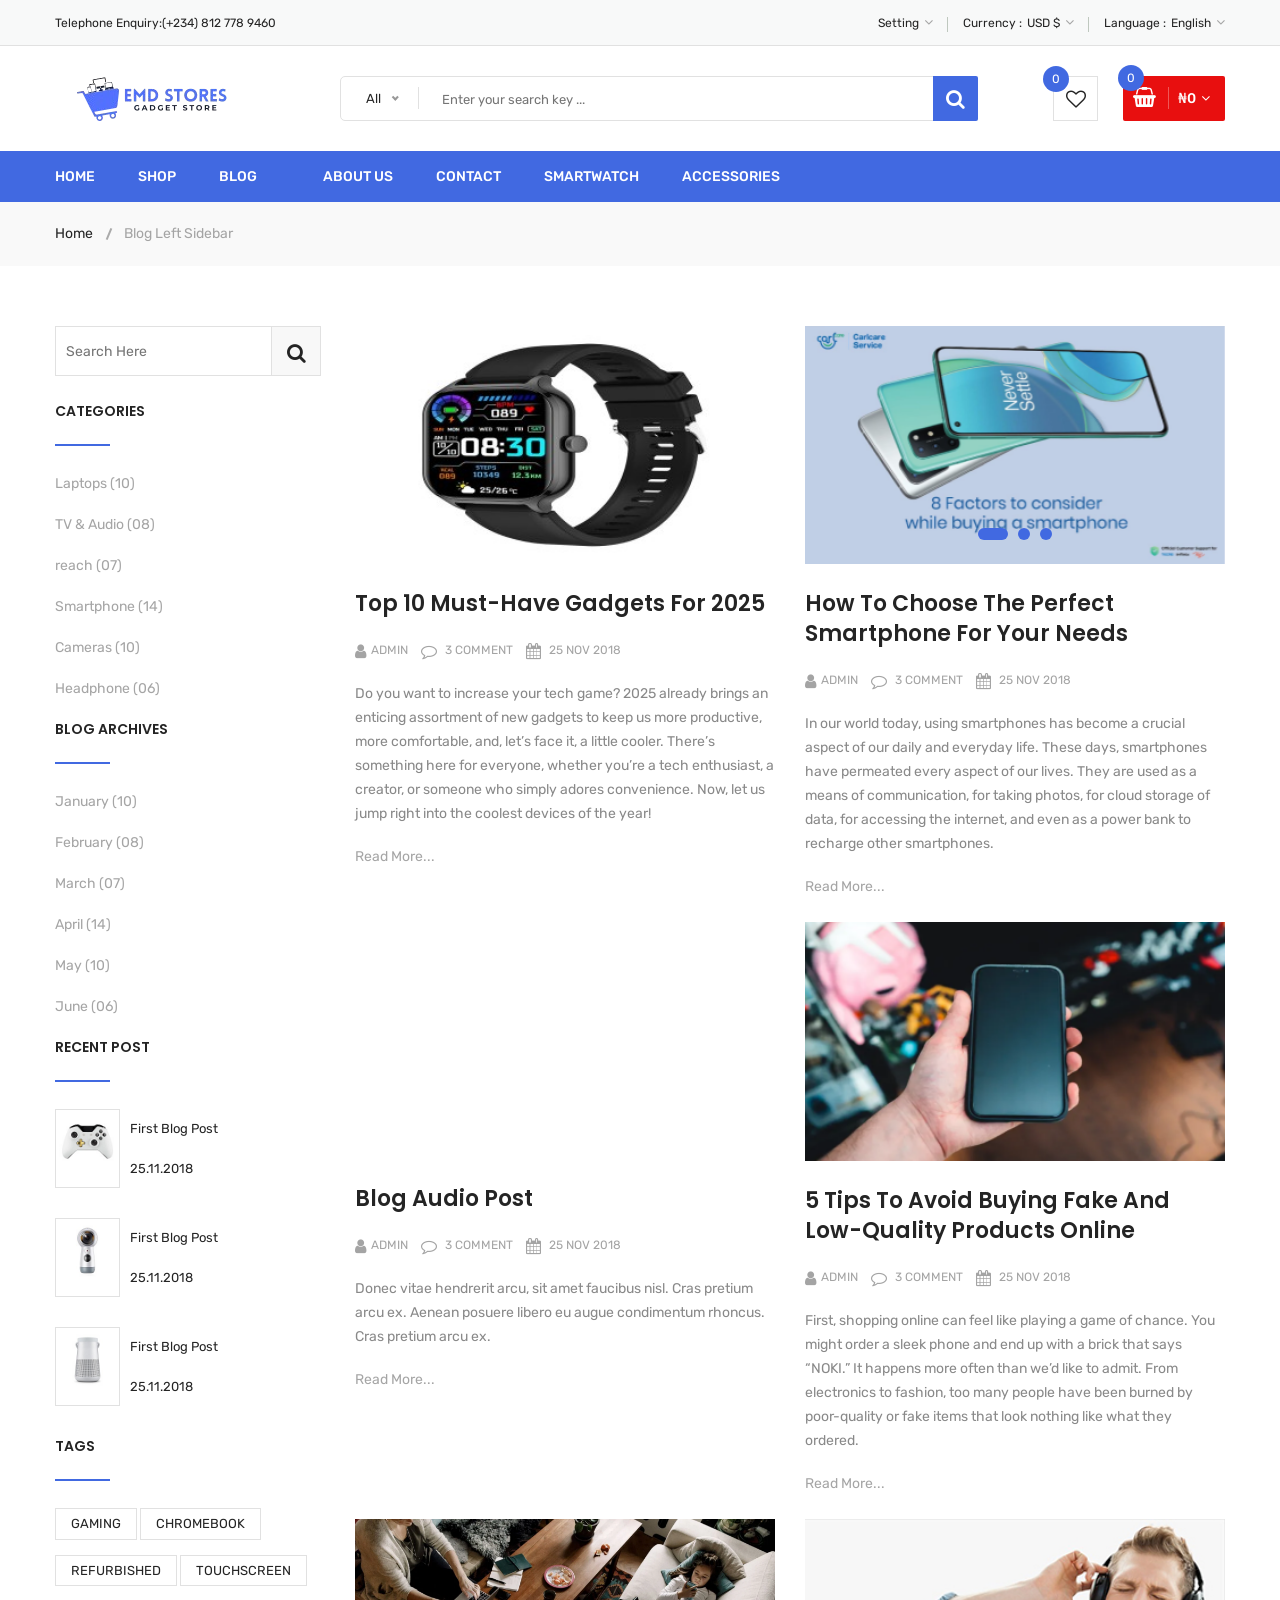
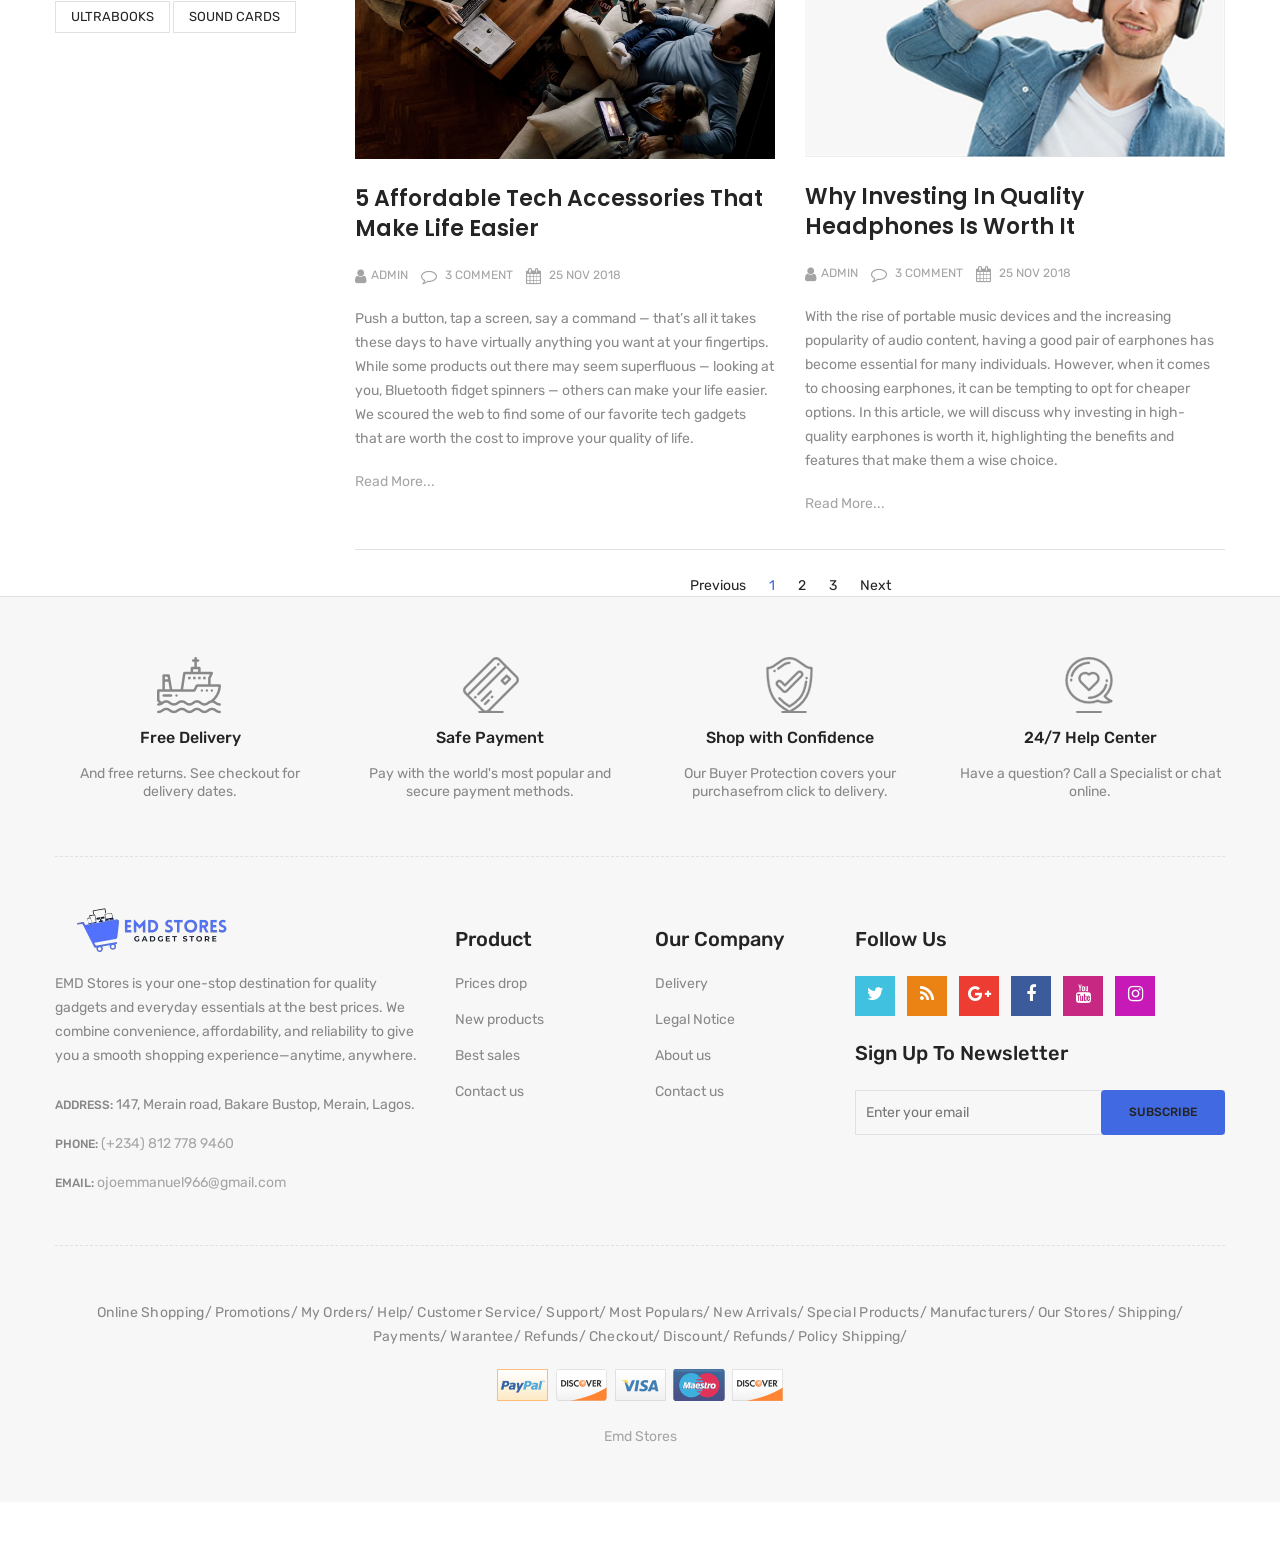
<file: blog-left-sidebar.html>
<!doctype html>
<html class="no-js" lang="zxx">
    
<!-- blog-left-sidebar31:50-->
<head>
        <meta charset="utf-8">
        <meta http-equiv="x-ua-compatible" content="ie=edge">
        <title>Blog | EMD STORES</title>
        <meta name="description" content="EMD Stores is your trusted online gadget shop for the latest electronics, smart devices, and accessories. Enjoy unbeatable prices, fast delivery, and top-quality tech every day.">
        <meta name="viewport" content="width=device-width, initial-scale=1">
        <!-- Favicon -->
        <link rel="shortcut icon" type="image/x-icon" href="images/emma/EMD Stores (50 x 50 px).png">
        <!-- Material Design Iconic Font-V2.2.0 -->
        <link rel="stylesheet" href="css/material-design-iconic-font.min (2).css">
        <!-- Font Awesome -->
        <link rel="stylesheet" href="css/font-awesome.min (2).css">
        <!-- Font Awesome Stars-->
        <link rel="stylesheet" href="css/fontawesome-stars (2).css">
        <!-- Meanmenu CSS -->
        <link rel="stylesheet" href="css/meanmenu (2).css">
        <!-- owl carousel CSS -->
        <link rel="stylesheet" href="css/owl.carousel.min (2).css">
        <!-- Slick Carousel CSS -->
        <link rel="stylesheet" href="css/slick (2).css">
        <!-- Animate CSS -->
        <link rel="stylesheet" href="css/animate (2).css">
        <!-- Jquery-ui CSS -->
        <link rel="stylesheet" href="css/jquery-ui.min (2).css">
        <!-- Venobox CSS -->
        <link rel="stylesheet" href="css/venobox (2).css">
        <!-- Nice Select CSS -->
        <link rel="stylesheet" href="css/nice-select (2).css">
        <!-- Magnific Popup CSS -->
        <link rel="stylesheet" href="css/magnific-popup (2).css">
        <!-- Bootstrap V4.1.3 Fremwork CSS -->
        <link rel="stylesheet" href="css/bootstrap.min (2).css">
        <!-- Helper CSS -->
        <link rel="stylesheet" href="css/helper (2).css">
        <!-- Main Style CSS -->
        <link rel="stylesheet" href="style.css">
        <!-- Responsive CSS -->
        <link rel="stylesheet" href="css/responsive (2).css">
        <!-- Modernizr js -->
        <script src="js/vendor/modernizr-2.8.3.min (2).js"></script>
          <script src="https://code.jquery.com/jquery-3.6.0.min.js"></script>
        <script src="https://cdn.jsdelivr.net/npm/popper.js@1.16.1/dist/umd/popper.min.js"></script>
        <script src="https://stackpath.bootstrapcdn.com/bootstrap/4.6.0/js/bootstrap.min.js"></script>
    </head>
    <body>
    <!--[if lt IE 8]>
		<p class="browserupgrade">You are using an <strong>outdated</strong> browser. Please <a href="http://browsehappy.com/">upgrade your browser</a> to improve your experience.</p>
	<![endif]-->
        <!-- Begin Body Wrapper -->
        <div class="body-wrapper">
            <!-- Begin Header Area -->
            <header>
                <!-- Begin Header Top Area -->
                <div class="header-top">
                    <div class="container">
                        <div class="row">
                            <!-- Begin Header Top Left Area -->
                            <div class="col-lg-3 col-md-4">
                                <div class="header-top-left">
                                    <ul class="phone-wrap">
                                        <li><span>Telephone Enquiry:</span><a href="#">(+234) 812 778 9460</a></li>
                                    </ul>
                                </div>
                            </div>
                            <!-- Header Top Left Area End Here -->
                            <!-- Begin Header Top Right Area -->
                            <div class="col-lg-9 col-md-8">
                                <div class="header-top-right">
                                    <ul class="ht-menu">
                                        <!-- Begin Setting Area -->
                                        <li>
                                            <div class="ht-setting-trigger"><span>Setting</span></div>
                                            <div class="setting ht-setting">
                                                <ul class="ht-setting-list">
                                                    <li><a href="login-register.html">My Account</a></li>
                                                    <li><a href="checkout.html">Checkout</a></li>
                                                    <li><a href="login-register.html">Sign In</a></li>
                                                </ul>
                                            </div>
                                        </li>
                                        <!-- Setting Area End Here -->
                                        <!-- Begin Currency Area -->
                                        <li>
                                            <span class="currency-selector-wrapper">Currency :</span>
                                            <div class="ht-currency-trigger"><span>USD $</span></div>
                                            <div class="currency ht-currency">
                                                <ul class="ht-setting-list">
                                                    <li><a href="#">USD $</a></li>
                                                    <li class="active"><a href="#">NGR ₦</a></li>
                                                </ul>
                                            </div>
                                        </li>
                                        <!-- Currency Area End Here -->
                                        <!-- Begin Language Area -->
                                        <li>
                                            <span class="language-selector-wrapper">Language :</span>
                                            <div class="ht-language-trigger"><span>English</span></div>
                                            <div class="language ht-language">
                                                <ul class="ht-setting-list">
                                                    <li class="active"><a href="#"><img src="images/menu/flag-icon/1.jpg" alt="">English</a></li>
                                                    <li><a href="#"><img src="images/menu/flag-icon/2.jpg" alt="">Français</a></li>
                                                </ul>
                                            </div>
                                        </li>
                                        <!-- Language Area End Here -->
                                    </ul>
                                </div>
                            </div>
                            <!-- Header Top Right Area End Here -->
                        </div>
                    </div>
                </div>
                <!-- Header Top Area End Here -->
                <!-- Begin Header Middle Area -->
                <div class="header-middle pl-sm-0 pr-sm-0 pl-xs-0 pr-xs-0">
                    <div class="container">
                        <div class="row">
                            <!-- Begin Header Logo Area -->
                            <div class="col-lg-3">
                                <div class="logo pb-sm-30 pb-xs-30">
                                    <a href="index.html">
                                      <img src="images/emma/EMD_Stores__100_x_50_px___190_x_45_px_-removebg-preview.png" alt="">
                                    </a>
                                </div>
                            </div>
                            <!-- Header Logo Area End Here -->
                            <!-- Begin Header Middle Right Area -->
                            <div class="col-lg-9 pl-0 ml-sm-15 ml-xs-15">
                                <!-- Begin Header Middle Searchbox Area -->
                                <form action="#" class="hm-searchbox">
                                    <select class="nice-select select-search-category">
                                        <option value="0">All</option>                         
                                        <option value="10">Laptops</option>                     
                                        <option value="17">- -  Prime Video</option>                    
                                        <option value="20">- - - -  All Videos</option>                     
                                        <option value="21">- - - -  Blouses</option>                        
                                        <option value="22">- - - -  Evening Dresses</option>                
                                        <option value="23">- - - -  Summer Dresses</option>                     
                                        <option value="24">- - - -  T-shirts</option>                       
                                        <option value="25">- - - -  Rent or Buy</option>                        
                                        <option value="26">- - - -  Your Watchlist</option>                     
                                        <option value="27">- - - -  Watch Anywhere</option>                     
                                        <option value="28">- - - -  Getting Started</option>         
                                        <option value="18">- - - -  Computers</option>                      
                                        <option value="29">- - - -  More to Explore</option>         
                                        <option value="30">- - - -  TV &amp; Video</option>                     
                                        <option value="31">- - - -  Audio &amp; Theater</option>               
                                        <option value="32">- - - -  Camera, Photo </option>
                                        <option value="33">- - - -  Cell Phones</option>                        
                                        <option value="34">- - - -  Headphones</option>                     
                                        <option value="35">- - - -  Video Games</option>                        
                                        <option value="36">- - - -  Wireless Speakers</option>            
                                        <option value="19">- - - -  Electronics</option>                        
                                        <option value="37">- - - -  Amazon Home</option>                        
                                        <option value="38">- - - -  Kitchen &amp; Dining</option>           
                                        <option value="39">- - - -  Furniture</option>                      
                                        <option value="40">- - - -  Bed &amp; Bath</option>                     
                                        <option value="41">- - - -  Appliances</option>                 
                                        <option value="11">TV &amp; Audio</option>                  
                                        <option value="42">- -  SamSung</option>                        
                                        <option value="45">- - - -  Office</option>                     
                                        <option value="47">- - - -  Gaming</option>                 
                                        <option value="48">- - - -  Chromebook</option>                     
                                        <option value="49">- - - -  Refurbished</option>                    
                                        <option value="50">- - - -  Touchscreen</option>                        
                                        <option value="51">- - - -  Ultrabooks</option>                     
                                        <option value="52">- - - -  Blouses</option>                        
                                        <option value="43">- -  Toshiba</option>                        
                                        <option value="53">- - - -  Hard Drives</option>                        
                                        <option value="54">- - - -  Graphic Cards</option>                      
                                        <option value="55">- - - -  Processors (CPU)</option>  
                                        <option value="56">- - - -  Memory</option>                     
                                        <option value="57">- - - -  Motherboards</option>                       
                                        <option value="58">- - - -  Fans &amp; Cooling</option> 
                                        <option value="59">- - - -  CD/DVD Drives</option>                      
                                        <option value="44">- -  Sony Bravia</option>                        
                                        <option value="60">- - - -  Sound Cards</option>                        
                                        <option value="61">- - - -  Cases &amp; Towers</option>   
                                        <option value="62">- - - -  Casual Dresses</option>                     
                                        <option value="63">- - - -  Evening Dresses</option>       
                                        <option value="64">- - - -  T-shirts</option>                       
                                        <option value="65">- - - -  Tops</option>                                 
                                        <option value="12">Smartphone</option>                  
                                        <option value="66">- -  Camera Accessories</option>                     
                                        <option value="68">- - - -  Octa Core</option>                      
                                        <option value="69">- - - -  Quad Core</option>                  
                                        <option value="70">- - - -  Dual Core</option>                      
                                        <option value="71">- - - -  7.0 Screen</option>                     
                                        <option value="72">- - - -  9.0 Screen</option>                     
                                        <option value="73">- - - -  Bags &amp; Cases</option>                   
                                        <option value="67">- -  Camcorders</option>                     
                                        <option value="74">- - - -  Batteries</option>                      
                                        <option value="75">- - - -  Microphones</option>                        
                                        <option value="76">- - - -  Stabilizers</option>                        
                                        <option value="77">- - - -  Video Tapes</option>                        
                                        <option value="78">- - - -  Memory Card Readers</option> 
                                        <option value="79">- - - -  Tripods</option>           
                                        <option value="13">Cameras</option>                          
                                        <option value="14">headphone</option>                                
                                        <option value="15">Smartwatch</option>                           
                                        <option value="16">Accessories</option>
                                    </select>
                                    <input type="text" placeholder="Enter your search key ...">
                                    <button class="li-btn" type="submit"><i class="fa fa-search"></i></button>
                                </form>
                                <!-- Header Middle Searchbox Area End Here -->
                                <!-- Begin Header Middle Right Area -->
                                <div class="header-middle-right">
                                    <ul class="hm-menu">
                                        <!-- Begin Header Middle Wishlist Area -->
                                        <li class="hm-wishlist">
                                            <a href="wishlist.html">
                                                <span class="cart-item-count wishlist-item-count">0</span>
                                                <i class="fa fa-heart-o"></i>
                                            </a>
                                        </li>
                                        <!-- Header Middle Wishlist Area End Here -->
                                        <!-- Begin Header Mini Cart Area -->
                                        <li class="hm-minicart">
                                            <div class="hm-minicart-trigger">
                                                <span class="item-icon"></span>
                                                <span class="item-text">£80.00
                                                    <span class="cart-item-count">2</span>
                                                </span>
                                            </div>
                                            <span></span>
                                            <div class="minicart">
                                                <ul class="minicart-product-list">
                                                    <li>
                                                        <a href="single-product.html" class="minicart-product-image">
                                                            <img src="images/product/small-size/5.jpg" alt="cart products">
                                                        </a>
                                                        <div class="minicart-product-details">
                                                            <h6><a href="single-product.html">Aenean eu tristique</a></h6>
                                                            <span>£40 x 1</span>
                                                        </div>
                                                        <button class="close" title="Remove">
                                                            <i class="fa fa-close"></i>
                                                        </button>
                                                    </li>
                                                    <li>
                                                        <a href="single-product.html" class="minicart-product-image">
                                                            <img src="images/product/small-size/6.jpg" alt="cart products">
                                                        </a>
                                                        <div class="minicart-product-details">
                                                            <h6><a href="single-product.html">Aenean eu tristique</a></h6>
                                                            <span>£40 x 1</span>
                                                        </div>
                                                        <button class="close" title="Remove">
                                                            <i class="fa fa-close"></i>
                                                        </button>
                                                    </li>
                                                </ul>
                                                <p class="minicart-total">SUBTOTAL: <span>£80.00</span></p>
                                                <div class="minicart-button">
                                                    <a href="shopping-cart.html" class="li-button li-button-fullwidth li-button-dark">
                                                        <span>View Full Cart</span>
                                                    </a>
                                                    <a href="checkout.html" class="li-button li-button-fullwidth">
                                                        <span>Checkout</span>
                                                    </a>
                                                </div>
                                            </div>
                                        </li>
                                        <!-- Header Mini Cart Area End Here -->
                                    </ul>
                                </div>
                                <!-- Header Middle Right Area End Here -->
                            </div>
                            <!-- Header Middle Right Area End Here -->
                        </div>
                    </div>
                </div>
                <!-- Header Middle Area End Here -->
                <!-- Begin Header Bottom Area -->
                <div class="header-bottom mb-0 header-sticky stick d-none d-lg-block d-xl-block" style="background-color: royalblue !important;">
                    <div class="container">
                        <div class="row">
                            <div class="col-lg-12">
                                <!-- Begin Header Bottom Menu Area -->
                                <div class="hb-menu">
                                    <nav>
                                        <ul>
                                            <li class="dropdown-holder homme"><a href="index.html">Home</a>
                                                <!-- <ul class="hb-dropdown">
                                                    <li><a href="index.html">Home One</a></li>
                                                    <li><a href="index-2.html">Home Two</a></li>
                                                    <li><a href="index-3.html">Home Three</a></li>
                                                    <li><a href="index-4.html">Home Four</a></li>
                                                </ul> -->
                                            </li>
                                            <li class="catmenu-dropdown megamenu-holder shopp"><a href="shop-left-sidebar.html">Shop</a>
                                                <!-- <ul class="megamenu hb-megamenu">
                                                    <li><a href="shop-left-sidebar.html">Shop Page Layout</a>
                                                        <ul>
                                                            <li><a href="shop-3-column.html">Shop 3 Column</a></li>
                                                            <li><a href="shop-4-column.html">Shop 4 Column</a></li>
                                                            <li><a href="shop-left-sidebar.html">Shop Left Sidebar</a></li>
                                                            <li><a href="shop-right-sidebar.html">Shop Right Sidebar</a></li>
                                                            <li><a href="shop-list.html">Shop List</a></li>
                                                            <li><a href="shop-list-left-sidebar.html">Shop List Left Sidebar</a></li>
                                                            <li><a href="shop-list-right-sidebar.html">Shop List Right Sidebar</a></li>
                                                        </ul>
                                                    </li>
                                                    <li><a href="single-product-gallery-left.html">Single Product Style</a>
                                                        <ul>
                                                            <li><a href="single-product-carousel.html">Single Product Carousel</a></li>
                                                            <li><a href="single-product-gallery-left.html">Single Product Gallery Left</a></li>
                                                            <li><a href="single-product-gallery-right.html">Single Product Gallery Right</a></li>
                                                            <li><a href="single-product-tab-style-top.html">Single Product Tab Style Top</a></li>
                                                            <li><a href="single-product-tab-style-left.html">Single Product Tab Style Left</a></li>
                                                            <li><a href="single-product-tab-style-right.html">Single Product Tab Style Right</a></li>
                                                        </ul>
                                                    </li>
                                                    <li><a href="single-product.html">Single Products</a>
                                                        <ul>
                                                            <li><a href="single-product.html">Single Product</a></li>
                                                            <li><a href="single-product-sale.html">Single Product Sale</a></li>
                                                            <li><a href="single-product-group.html">Single Product Group</a></li>
                                                            <li><a href="single-product-normal.html">Single Product Normal</a></li>
                                                            <li><a href="single-product-affiliate.html">Single Product Affiliate</a></li>
                                                        </ul>
                                                    </li>
                                                </ul> -->
                                            </li>
                                            <li class="dropdown-holder blogg"><a href="blog-left-sidebar.html">Blog</a>
                                                <!-- <ul class="hb-dropdown">
                                                    <li class="sub-dropdown-holder"><a href="blog-left-sidebar.html">Blog Grid View</a>
                                                        <ul class="hb-dropdown hb-sub-dropdown">
                                                            <li><a href="blog-2-column.html">Blog 2 Column</a></li>
                                                            <li><a href="blog-3-column.html">Blog 3 Column</a></li>
                                                            <li><a href="blog-left-sidebar.html">Grid Left Sidebar</a></li>
                                                            <li><a href="blog-right-sidebar.html">Grid Right Sidebar</a></li>
                                                        </ul>
                                                    </li>
                                                    <li class="sub-dropdown-holder"><a href="blog-list-left-sidebar.html">Blog List View</a>
                                                        <ul class="hb-dropdown hb-sub-dropdown">
                                                            <li><a href="blog-list.html">Blog List</a></li>
                                                            <li><a href="blog-list-left-sidebar.html">List Left Sidebar</a></li>
                                                            <li><a href="blog-list-right-sidebar.html">List Right Sidebar</a></li>
                                                        </ul>
                                                    </li>
                                                    <li class="sub-dropdown-holder"><a href="blog-details-left-sidebar.html">Blog Details</a>
                                                        <ul class="hb-dropdown hb-sub-dropdown">
                                                            <li><a href="blog-details-left-sidebar.html">Left Sidebar</a></li>
                                                            <li><a href="blog-details-right-sidebar.html">Right Sidebar</a></li>
                                                        </ul>
                                                    </li>
                                                    <li class="sub-dropdown-holder"><a href="blog-gallery-format.html">Blog Format</a>
                                                        <ul class="hb-dropdown hb-sub-dropdown">
                                                            <li><a href="blog-audio-format.html">Blog Audio Format</a></li>
                                                            <li><a href="blog-video-format.html">Blog Video Format</a></li>
                                                            <li><a href="blog-gallery-format.html">Blog Gallery Format</a></li>
                                                        </ul>
                                                    </li>
                                                </ul> -->
                                            </li>
                                            <li class="catmenu-dropdown megamenu-static-holder">
                                                <!-- <ul class="megamenu hb-megamenu">
                                                    <li><a href="blog-left-sidebar.html">Blog Layouts</a>
                                                        <ul>
                                                            <li><a href="blog-2-column.html">Blog 2 Column</a></li>
                                                            <li><a href="blog-3-column.html">Blog 3 Column</a></li>
                                                            <li class="active"><a href="blog-left-sidebar.html">Grid Left Sidebar</a></li>
                                                            <li><a href="blog-right-sidebar.html">Grid Right Sidebar</a></li>
                                                            <li><a href="blog-list.html">Blog List</a></li>
                                                            <li><a href="blog-list-left-sidebar.html">List Left Sidebar</a></li>
                                                            <li><a href="blog-list-right-sidebar.html">List Right Sidebar</a></li>
                                                        </ul>
                                                    </li>
                                                    <li><a href="blog-details-left-sidebar.html">Blog Details Pages</a>
                                                        <ul>
                                                            <li><a href="blog-details-left-sidebar.html">Left Sidebar</a></li>
                                                            <li><a href="blog-details-right-sidebar.html">Right Sidebar</a></li>
                                                            <li><a href="blog-audio-format.html">Blog Audio Format</a></li>
                                                            <li><a href="blog-video-format.html">Blog Video Format</a></li>
                                                            <li><a href="blog-gallery-format.html">Blog Gallery Format</a></li>
                                                        </ul>
                                                    </li>
                                                    <li><a href="index.html">Other Pages</a>
                                                        <ul>
                                                            <li><a href="login-register.html">My Account</a></li>
                                                            <li><a href="checkout.html">Checkout</a></li>
                                                            <li><a href="compare.html">Compare</a></li>
                                                            <li><a href="wishlist.html">Wishlist</a></li>
                                                            <li><a href="shopping-cart.html">Shopping Cart</a></li>
                                                        </ul>
                                                    </li>
                                                    <li><a href="index.html">Other Pages 2</a>
                                                        <ul>
                                                            <li><a href="contact.html">Contact</a></li>
                                                            <li><a href="about-us.html">About Us</a></li>
                                                            <li><a href="faq.html">FAQ</a></li>
                                                            <li><a href="404.html">404 Error</a></li>
                                                        </ul>
                                                    </li>
                                                </ul> -->
                                            </li>
                                            <li><a href="about-us.html">About Us</a></li>
                                            <li><a href="contact.html">Contact</a></li>
                                            <li><a href="shop-left-sidebar.html">Smartwatch</a></li>
                                            <li><a href="shop-left-sidebar.html">Accessories</a></li>
                                        </ul>
                                    </nav>
                                </div>
                                <!-- Header Bottom Menu Area End Here -->
                            </div>
                        </div>
                    </div>
                </div>
                <!-- Header Bottom Area End Here -->
                <!-- Begin Mobile Menu Area -->
                <div class="mobile-menu-area d-lg-none d-xl-none col-12">
                    <div class="container"> 
                        <div class="row">
                            <div class="mobile-menu">
                            </div>
                        </div>
                    </div>
                </div>
                <!-- Mobile Menu Area End Here -->
            </header>
            <!-- Header Area End Here -->
            <!-- Begin Li's Breadcrumb Area -->
            <div class="breadcrumb-area">
                <div class="container">
                    <div class="breadcrumb-content">
                        <ul>
                            <li><a href="index.html">Home</a></li>
                            <li class="active">Blog Left Sidebar</li>
                        </ul>
                    </div>
                </div>
            </div>
            <!-- Li's Breadcrumb Area End Here -->
            <!-- Begin Li's Main Blog Page Area -->
            <div class="li-main-blog-page pt-60 pb-55">
                <div class="container">
                    <div class="row">
                        <!-- Begin Li's Blog Sidebar Area -->
                        <div class="col-lg-3 order-lg-1 order-2">
                            <div class="li-blog-sidebar-wrapper">
                                <div class="li-blog-sidebar">
                                    <div class="li-sidebar-search-form">
                                        <form action="#">
                                            <input type="text" class="li-search-field" placeholder="search here">
                                            <button type="submit" class="li-search-btn"><i class="fa fa-search"></i></button>
                                        </form>
                                    </div>
                                </div>
                                <div class="li-blog-sidebar pt-25">
                                    <h4 class="li-blog-sidebar-title">Categories</h4>
                                    <ul class="li-blog-archive">
                                        <li><a href="#">Laptops (10)</a></li>
                                        <li><a href="#">TV & Audio (08)</a></li>
                                        <li><a href="#">reach (07)</a></li>
                                        <li><a href="#">Smartphone (14)</a></li>
                                        <li><a href="#">Cameras (10)</a></li>
                                        <li><a href="#">Headphone (06)</a></li>
                                    </ul>
                                </div>
                                <div class="li-blog-sidebar">
                                    <h4 class="li-blog-sidebar-title">Blog Archives</h4>
                                    <ul class="li-blog-archive">
                                        <li><a href="#">January (10)</a></li>
                                        <li><a href="#">February (08)</a></li>
                                        <li><a href="#">March (07)</a></li>
                                        <li><a href="#">April (14)</a></li>
                                        <li><a href="#">May (10)</a></li>
                                        <li><a href="#">June (06)</a></li>
                                    </ul>
                                </div>
                                <div class="li-blog-sidebar">
                                    <h4 class="li-blog-sidebar-title">Recent Post</h4>
                                    <div class="li-recent-post pb-30">
                                        <div class="li-recent-post-thumb">
                                            <a href="blog-details-left-sidebar.html">
                                                <img class="img-full" src="images/product/small-size/3.jpg" alt="Li's Product Image">
                                            </a>
                                        </div>
                                        <div class="li-recent-post-des">
                                            <span><a href="blog-details-left-sidebar.html">First Blog Post</a></span>
                                            <span class="li-post-date">25.11.2018</span>
                                        </div>
                                    </div>
                                    <div class="li-recent-post pb-30">
                                        <div class="li-recent-post-thumb">
                                            <a href="blog-details-left-sidebar.html">
                                                <img class="img-full" src="images/product/small-size/2.jpg" alt="Li's Product Image">
                                            </a>
                                        </div>
                                        <div class="li-recent-post-des">
                                            <span><a href="blog-details-left-sidebar.html">First Blog Post</a></span>
                                            <span class="li-post-date">25.11.2018</span>
                                        </div>
                                    </div>
                                    <div class="li-recent-post pb-30">
                                        <div class="li-recent-post-thumb">
                                            <a href="blog-details-left-sidebar.html">
                                                <img class="img-full" src="images/product/small-size/5.jpg" alt="Li's Product Image">
                                            </a>
                                        </div>
                                        <div class="li-recent-post-des">
                                            <span><a href="blog-details-left-sidebar.html">First Blog Post</a></span>
                                            <span class="li-post-date">25.11.2018</span>
                                        </div>
                                    </div>
                                </div>
                                <div class="li-blog-sidebar">
                                    <h4 class="li-blog-sidebar-title">Tags</h4>
                                    <ul class="li-blog-tags">
                                        <li><a href="#">Gaming</a></li>
                                        <li><a href="#">Chromebook</a></li>
                                        <li><a href="#">Refurbished</a></li>
                                        <li><a href="#">Touchscreen</a></li>
                                        <li><a href="#">Ultrabooks</a></li>
                                        <li><a href="#">Sound Cards</a></li>  
                                    </ul>
                                </div>
                            </div>
                        </div>
                        <!-- Li's Blog Sidebar Area End Here -->
                        <!-- Begin Li's Main Content Area -->
                        <div class="col-lg-9 order-lg-2 order-1">
                            <div class="row li-main-content">
                                <div class="col-lg-6 col-md-6">
                                    <div class="li-blog-single-item pb-25">
                                        <div class="li-blog-banner">
                                            <a href="blog-details-left-sidebar.html"><img class="img-full" src="images/blog-banner/CTZ49.jpg" alt=""></a>
                                        </div>
                                        <div class="li-blog-content">
                                            <div class="li-blog-details">
                                                <h3 class="li-blog-heading pt-25"><a href="blog-details-left-sidebar.html?id=1" >Top 10 Must-Have Gadgets for 2025</a></h3>
                                                <div class="li-blog-meta">
                                                    <a class="author" href="#"><i class="fa fa-user"></i>Admin</a>
                                                    <a class="comment" href="#"><i class="fa fa-comment-o"></i> 3 comment</a>
                                                    <a class="post-time" href="#"><i class="fa fa-calendar"></i> 25 nov 2018</a>
                                                </div>
                                                <p>
                                                   Do you want to increase your tech game? 2025 already brings an enticing assortment of new gadgets to keep us more productive, more comfortable, and, let’s face it, a little cooler. There’s something here for everyone, whether you’re a tech enthusiast, a creator, or someone who simply adores convenience. Now, let us jump right into the coolest devices of the year!                                                 </p>
                                                <a class="read-more" href="blog-details-left-sidebar.html">Read More...</a>
                                            </div>
                                        </div>
                                    </div>
                                </div>
                                <div class="col-lg-6 col-md-6">
                                    <div class="li-blog-single-item pb-25">
                                        <div class="li-blog-gallery-slider slick-dot-style">
                                            <div class="li-blog-banner">
                                                <a href="blog-details-left-sidebar.html"><img class="img-full" src="images/blog-banner/calcare blog.png" alt=""></a>
                                            </div>
                                            <div class="li-blog-banner">
                                                <a href="blog-details-left-sidebar.html"><img class="img-full" src="images/blog-banner/2.jpg" alt=""></a>
                                            </div>
                                            <div class="li-blog-banner">
                                                <a href="blog-details-left-sidebar.html"><img class="img-full" src="images/blog-banner/3.jpg" alt=""></a>
                                            </div>
                                        </div>
                                        <div class="li-blog-content">
                                            <div class="li-blog-details">
                                                <h3 class="li-blog-heading pt-25"><a href="blog-details-left-sidebar.html?id=2" >How to Choose the Perfect Smartphone for Your Needs</a></h3>
                                                <div class="li-blog-meta">
                                                    <a class="author" href="#"><i class="fa fa-user"></i>Admin</a>
                                                    <a class="comment" href="#"><i class="fa fa-comment-o"></i> 3 comment</a>
                                                    <a class="post-time" href="#"><i class="fa fa-calendar"></i> 25 nov 2018</a>
                                                </div>
                                                <p>In our world today, using smartphones has become a crucial aspect of our daily and everyday life. These days, smartphones have permeated every aspect of our lives. They are used as a means of communication, for taking photos, for cloud storage of data, for accessing the internet, and even as a power bank to recharge other smartphones.</p>
                                                <a class="read-more" href="blog-details-left-sidebar.html">Read More...</a>
                                            </div>
                                        </div>
                                    </div>
                                </div>
                                <div class="col-lg-6 col-md-6">
                                    <div class="li-blog-single-item pb-25">
                                        <div class="li-blog-banner embed-responsive embed-responsive-16by9">
                                            <iframe src="https://w.soundcloud.com/player/?url=https%3A//api.soundcloud.com/tracks/300107209&amp;color=%23ff5500&amp;auto_play=false&amp;hide_related=false&amp;show_comments=true&amp;show_user=true&amp;show_reposts=false&amp;show_teaser=true&amp;visual=true"></iframe>
                                        </div>
                                        <div class="li-blog-content">
                                            <div class="li-blog-details">
                                                <h3 class="li-blog-heading pt-25"><a href="blog-details-left-sidebar.html">blog audio post</a></h3>
                                                <div class="li-blog-meta">
                                                    <a class="author" href="#"><i class="fa fa-user"></i>Admin</a>
                                                    <a class="comment" href="#"><i class="fa fa-comment-o"></i> 3 comment</a>
                                                    <a class="post-time" href="#"><i class="fa fa-calendar"></i> 25 nov 2018</a>
                                                </div>
                                                <p>Donec vitae hendrerit arcu, sit amet faucibus nisl. Cras pretium arcu ex. Aenean posuere libero eu augue condimentum rhoncus. Cras pretium arcu ex.</p>
                                                <a class="read-more" href="blog-details-left-sidebar.html">Read More...</a>
                                            </div>
                                        </div>
                                    </div>
                                </div>
                                <div class="col-lg-6 col-md-6">
                                    <div class="li-blog-single-item pb-25">
                                        <div class="li-blog-banner ">
                                             <a href="blog-details-left-sidebar.html"><img class="img-full" src="images/blog-banner/blog fake.png" alt=""></a>
                                        </div>
                                        <div class="li-blog-content">
                                            <div class="li-blog-details">
                                                <h3 class="li-blog-heading pt-25"><a href="blog-details-left-sidebar.html?id=3">5 Tips to Avoid Buying Fake and Low-Quality Products Online</a></h3>
                                                <div class="li-blog-meta">
                                                    <a class="author" href="#"><i class="fa fa-user"></i>Admin</a>
                                                    <a class="comment" href="#"><i class="fa fa-comment-o"></i> 3 comment</a>
                                                    <a class="post-time" href="#"><i class="fa fa-calendar"></i> 25 nov 2018</a>
                                                </div>
                                                <p>First, shopping online can feel like playing a game of chance. You might order a sleek phone and end up with a brick that says “NOKI.” It happens more often than we’d like to admit. From electronics to fashion, too many people have been burned by poor-quality or fake items that look nothing like what they ordered.</p>
                                                <a class="read-more" href="blog-details-left-sidebar.html">Read More...</a>
                                            </div>
                                        </div>
                                    </div>
                                </div>
                                <div class="col-lg-6 col-md-6">
                                    <div class="li-blog-single-item pb-25">
                                        <div class="li-blog-banner">
                                            <a href="blog-details-left-sidebar.html"><img class="img-full" src="images/blog-banner/blog better.png" alt=""></a>
                                        </div>
                                        <div class="li-blog-content">
                                            <div class="li-blog-details">
                                                <h3 class="li-blog-heading pt-25"><a href="blog-details-left-sidebar.html" >5 Affordable Tech Accessories That Make Life Easier</a></h3>
                                                <div class="li-blog-meta">
                                                    <a class="author" href="#"><i class="fa fa-user"></i>Admin</a>
                                                    <a class="comment" href="#"><i class="fa fa-comment-o"></i> 3 comment</a>
                                                    <a class="post-time" href="#"><i class="fa fa-calendar"></i> 25 nov 2018</a>
                                                </div>
                                                <p>Push a button, tap a screen, say a command — that’s all it takes these days to have virtually anything you want at your fingertips. While some products out there may seem superfluous — looking at you, Bluetooth fidget spinners — others can make your life easier. We scoured the web to find some of our favorite tech gadgets that are worth the cost to improve your quality of life.</p>
                                                <a class="read-more" href="blog-details-left-sidebar.html">Read More...</a>
                                            </div>
                                        </div>
                                    </div>
                                </div>
                                <div class="col-lg-6 col-md-6">
                                    <div class="li-blog-single-item pb-35">
                                        <div class="li-blog-banner">
                                            <a href="blog-details-left-sidebar.html"><img class="img-full" src="images/blog-banner/6.jpg" alt=""></a>
                                        </div>
                                        <div class="li-blog-content">
                                            <div class="li-blog-details">
                                                <h3 class="li-blog-heading pt-25"><a href="blog-details-left-sidebar.html?id=4">Why Investing in Quality Headphones is Worth It</a></h3>
                                                <div class="li-blog-meta">
                                                    <a class="author" href="#"><i class="fa fa-user"></i>Admin</a>
                                                    <a class="comment" href="#"><i class="fa fa-comment-o"></i> 3 comment</a>
                                                    <a class="post-time" href="#"><i class="fa fa-calendar"></i> 25 nov 2018</a>
                                                </div>
                                                <p>With the rise of portable music devices and the increasing popularity of audio content, having a good pair of earphones has become essential for many individuals. However, when it comes to choosing earphones, it can be tempting to opt for cheaper options. In this article, we will discuss why investing in high-quality earphones is worth it, highlighting the benefits and features that make them a wise choice.</p>
                                                <a class="read-more" href="blog-details-left-sidebar.html">Read More...</a>
                                            </div>
                                        </div>
                                    </div>
                                </div>
                                <!-- Begin Li's Pagination Area -->
                                <div class="col-lg-12">
                                    <div class="li-paginatoin-area text-center pt-25">
                                        <div class="row">
                                            <div class="col-lg-12">
                                                <ul class="li-pagination-box">
                                                    <li><a class="Previous" href="#">Previous</a></li>
                                                    <li class="active"><a href="#">1</a></li>
                                                    <li><a href="#">2</a></li>
                                                    <li><a href="#">3</a></li>
                                                    <li><a class="Next" href="#">Next</a></li>
                                                </ul>
                                            </div>
                                        </div>
                                    </div>
                                </div>
                                <!-- Li's Pagination End Here Area -->
                            </div>
                           
                        <!-- Li's Main Content Area End Here -->
                    </div>
                </div>
            </div>
            <!-- Li's Main Blog Page Area End Here -->
            <!-- Begin Footer Area -->
            <div class="footer">
                <!-- Begin Footer Static Top Area -->
                <div class="footer-static-top">
                    <div class="container">
                        <!-- Begin Footer Shipping Area -->
                        <div class="footer-shipping pt-60 pb-55 pb-xs-25">
                            <div class="row">
                                <!-- Begin Li's Shipping Inner Box Area -->
                                <div class="col-lg-3 col-md-6 col-sm-6 pb-sm-55 pb-xs-55">
                                    <div class="li-shipping-inner-box">
                                        <div class="shipping-icon">
                                            <img src="images/shipping-icon/1.png" alt="Shipping Icon">
                                        </div>
                                        <div class="shipping-text">
                                            <h2>Free Delivery</h2>
                                            <p>And free returns. See checkout for delivery dates.</p>
                                        </div>
                                    </div>
                                </div>
                                <!-- Li's Shipping Inner Box Area End Here -->
                                <!-- Begin Li's Shipping Inner Box Area -->
                                <div class="col-lg-3 col-md-6 col-sm-6 pb-sm-55 pb-xs-55">
                                    <div class="li-shipping-inner-box">
                                        <div class="shipping-icon">
                                            <img src="images/shipping-icon/2.png" alt="Shipping Icon">
                                        </div>
                                        <div class="shipping-text">
                                            <h2>Safe Payment</h2>
                                            <p>Pay with the world's most popular and secure payment methods.</p>
                                        </div>
                                    </div>
                                </div>
                                <!-- Li's Shipping Inner Box Area End Here -->
                                <!-- Begin Li's Shipping Inner Box Area -->
                                <div class="col-lg-3 col-md-6 col-sm-6 pb-xs-30">
                                    <div class="li-shipping-inner-box">
                                        <div class="shipping-icon">
                                            <img src="images/shipping-icon/3.png" alt="Shipping Icon">
                                        </div>
                                        <div class="shipping-text">
                                            <h2>Shop with Confidence</h2>
                                            <p>Our Buyer Protection covers your purchasefrom click to delivery.</p>
                                        </div>
                                    </div>
                                </div>
                                <!-- Li's Shipping Inner Box Area End Here -->
                                <!-- Begin Li's Shipping Inner Box Area -->
                                <div class="col-lg-3 col-md-6 col-sm-6 pb-xs-30">
                                    <div class="li-shipping-inner-box">
                                        <div class="shipping-icon">
                                            <img src="images/shipping-icon/4.png" alt="Shipping Icon">
                                        </div>
                                        <div class="shipping-text">
                                            <h2>24/7 Help Center</h2>
                                            <p>Have a question? Call a Specialist or chat online.</p>
                                        </div>
                                    </div>
                                </div>
                                <!-- Li's Shipping Inner Box Area End Here -->
                            </div>
                        </div>
                        <!-- Footer Shipping Area End Here -->
                    </div>
                </div>
                <!-- Footer Static Top Area End Here -->
                <!-- Begin Footer Static Middle Area -->
                <div class="footer-static-middle">
                    <div class="container">
                        <div class="footer-logo-wrap pt-50 pb-35">
                            <div class="row">
                                <!-- Begin Footer Logo Area -->
                                <div class="col-lg-4 col-md-6">
                                    <div class="footer-logo">
                                        <img src="images/emma/EMD_Stores__100_x_50_px___190_x_45_px_-removebg-preview.png" alt="Footer Logo">
                                        <p class="info">
                                            EMD Stores is your one-stop destination for quality gadgets and everyday essentials at the best prices. We combine convenience, affordability, and reliability to give you a smooth shopping experience—anytime, anywhere.
                                        </p>
                                    </div>
                                    <ul class="des">
                                        <li>
                                            <span>Address: </span>
                                            147, Merain road, Bakare Bustop, Merain, Lagos.
                                        </li>
                                        <li>
                                            <span>Phone: </span>
                                            <a href="#">(+234) 812 778 9460</a>
                                        </li>
                                        <li>
                                            <span>Email: </span>
                                            <a href="mailto://ojoemmanuel966@gmail.com">ojoemmanuel966@gmail.com</a>
                                        </li>
                                    </ul>
                                </div>
                                <!-- Footer Logo Area End Here -->
                                <!-- Begin Footer Block Area -->
                                <div class="col-lg-2 col-md-3 col-sm-6">
                                    <div class="footer-block">
                                        <h3 class="footer-block-title">Product</h3>
                                        <ul>
                                            <li><a href="#">Prices drop</a></li>
                                            <li><a href="#">New products</a></li>
                                            <li><a href="#">Best sales</a></li>
                                            <li><a href="#">Contact us</a></li>
                                        </ul>
                                    </div>
                                </div>
                                <!-- Footer Block Area End Here -->
                                <!-- Begin Footer Block Area -->
                                <div class="col-lg-2 col-md-3 col-sm-6">
                                    <div class="footer-block">
                                        <h3 class="footer-block-title">Our company</h3>
                                        <ul>
                                            <li><a href="#">Delivery</a></li>
                                            <li><a href="#">Legal Notice</a></li>
                                            <li><a href="#">About us</a></li>
                                            <li><a href="#">Contact us</a></li>
                                        </ul>
                                    </div>
                                </div>
                                <!-- Footer Block Area End Here -->
                                <!-- Begin Footer Block Area -->
                                <div class="col-lg-4">
                                    <div class="footer-block">
                                        <h3 class="footer-block-title">Follow Us</h3>
                                        <ul class="social-link">
                                            <li class="twitter">
                                                <a href="https://twitter.com/" data-toggle="tooltip" target="_blank" title="Twitter">
                                                    <i class="fa fa-twitter"></i>
                                                </a>
                                            </li>
                                            <li class="rss">
                                                <a href="https://rss.com/" data-toggle="tooltip" target="_blank" title="RSS">
                                                    <i class="fa fa-rss"></i>
                                                </a>
                                            </li>
                                            <li class="google-plus">
                                                <a href="https://www.plus.google.com/discover" data-toggle="tooltip" target="_blank" title="Google Plus">
                                                    <i class="fa fa-google-plus"></i>
                                                </a>
                                            </li>
                                            <li class="facebook">
                                                <a href="https://www.facebook.com/" data-toggle="tooltip" target="_blank" title="Facebook">
                                                    <i class="fa fa-facebook"></i>
                                                </a>
                                            </li>
                                            <li class="youtube">
                                                <a href="https://www.youtube.com/" data-toggle="tooltip" target="_blank" title="Youtube">
                                                    <i class="fa fa-youtube"></i>
                                                </a>
                                            </li>
                                            <li class="instagram">
                                                <a href="https://www.instagram.com/" data-toggle="tooltip" target="_blank" title="Instagram">
                                                    <i class="fa fa-instagram"></i>
                                                </a>
                                            </li>
                                        </ul>
                                    </div>
                                    <!-- Begin Footer Newsletter Area -->
                                    <div class="footer-newsletter">
                                        <h4>Sign up to newsletter</h4>
                                        <form action="#" method="post" id="mc-embedded-subscribe-form" name="mc-embedded-subscribe-form" class="footer-subscribe-form validate" target="_blank" novalidate>
                                           <div id="mc_embed_signup_scroll">
                                              <div id="mc-form" class="mc-form subscribe-form form-group" >
                                                <input id="mc-email" type="email" autocomplete="off" placeholder="Enter your email" />
                                                <button  class="btn" id="mc-submit" style="background-color: royalblue;">Subscribe</button>
                                              </div>
                                           </div>
                                        </form>
                                    </div>
                                    <!-- Footer Newsletter Area End Here -->
                                </div>
                                <!-- Footer Block Area End Here -->
                            </div>
                        </div>
                    </div>
                </div>
                <!-- Footer Static Middle Area End Here -->
                <!-- Begin Footer Static Bottom Area -->
                <div class="footer-static-bottom pt-55 pb-55">
                    <div class="container">
                        <div class="row">
                            <div class="col-lg-12">
                                <!-- Begin Footer Links Area -->
                                <div class="footer-links">
                                    <ul>
                                        <li><a href="#">Online Shopping</a></li>
                                        <li><a href="#">Promotions</a></li>
                                        <li><a href="#">My Orders</a></li>
                                        <li><a href="#">Help</a></li>
                                        <li><a href="#">Customer Service</a></li>
                                        <li><a href="#">Support</a></li>
                                        <li><a href="#">Most Populars</a></li>
                                        <li><a href="#">New Arrivals</a></li>
                                        <li><a href="#">Special Products</a></li>
                                        <li><a href="#">Manufacturers</a></li>
                                        <li><a href="#">Our Stores</a></li>
                                        <li><a href="#">Shipping</a></li>
                                        <li><a href="#">Payments</a></li>
                                        <li><a href="#">Warantee</a></li>
                                        <li><a href="#">Refunds</a></li>
                                        <li><a href="#">Checkout</a></li>
                                        <li><a href="#">Discount</a></li>
                                        <li><a href="#">Refunds</a></li>
                                        <li><a href="#">Policy Shipping</a></li>
                                    </ul>
                                </div>
                                <!-- Footer Links Area End Here -->
                                <!-- Begin Footer Payment Area -->
                                <div class="copyright text-center">
                                    <a href="#">
                                        <img src="images/payment/1.png" alt="">
                                    </a>
                                </div>
                                <!-- Footer Payment Area End Here -->
                                <!-- Begin Copyright Area -->
                                <div class="copyright text-center pt-25">
                                    <span><a target="_blank" href="index.html">Emd Stores</a></span>
                                </div>
                                <!-- Copyright Area End Here -->
                            </div>
                        </div>
                    </div>
                </div>
                <!-- Footer Static Bottom Area End Here -->
            </div>
            <!-- Footer Area End Here -->
        </div>
        <!-- Body Wrapper End Here -->
         

        <!-- jQuery-V1.12.4 -->
        <script src="js/vendor/jquery-1.12.4.min.js"></script>
        <!-- Popper js -->
        <script src="js/vendor/popper.min.js"></script>
        <!-- Bootstrap V4.1.3 Fremwork js -->
        <script src="js/bootstrap.min.js"></script>
        <!-- Ajax Mail js -->
        <script src="js/ajax-mail.js"></script>
        <!-- Meanmenu js -->
        <script src="js/jquery.meanmenu.min.js"></script>
        <!-- Wow.min js -->
        <script src="js/wow.min.js"></script>
        <!-- Slick Carousel js -->
        <script src="js/slick.min.js"></script>
        <!-- Owl Carousel-2 js -->
        <script src="js/owl.carousel.min.js"></script>
        <!-- Magnific popup js -->
        <script src="js/jquery.magnific-popup.min.js"></script>
        <!-- Isotope js -->
        <script src="js/isotope.pkgd.min.js"></script>
        <!-- Imagesloaded js -->
        <script src="js/imagesloaded.pkgd.min.js"></script>
        <!-- Mixitup js -->
        <script src="js/jquery.mixitup.min.js"></script>
        <!-- Countdown -->
        <script src="js/jquery.countdown.min.js"></script>
        <!-- Counterup -->
        <script src="js/jquery.counterup.min.js"></script>
        <!-- Waypoints -->
        <script src="js/waypoints.min.js"></script>
        <!-- Barrating -->
        <script src="js/jquery.barrating.min.js"></script>
        <!-- Jquery-ui -->
        <script src="js/jquery-ui.min.js"></script>
        <!-- Venobox -->
        <script src="js/venobox.min.js"></script>
        <!-- Nice Select js -->
        <script src="js/jquery.nice-select.min.js"></script>
        <!-- ScrollUp js -->
        <script src="js/scrollUp.min.js"></script>
         <!-- Cart js -->
         <script src="js/cart.js"></script>
        <!-- Main/Activator js -->
        <script src="js/main.js"></script>
        <!-- search js -->
         <script src="js/search.js"></script>
    </body>

<!-- blog-left-sidebar31:55-->
</html>
</file>
<file: css/material-design-iconic-font.min (2).css>
@font-face{font-family:Material-Design-Iconic-Font;src:url(../fonts/Material-Design-Iconic-Fontd1f1.woff2?v=2.2.0) format('woff2'),url(../fonts/Material-Design-Iconic-Fontd1f1.woff?v=2.2.0) format('woff'),url(../fonts/Material-Design-Iconic-Fontd1f1.ttf?v=2.2.0) format('truetype')}.zmdi{display:inline-block;font:normal normal normal 14px/1 'Material-Design-Iconic-Font';font-size:inherit;text-rendering:auto;-webkit-font-smoothing:antialiased;-moz-osx-font-smoothing:grayscale}.zmdi-hc-lg{font-size:1.33333333em;line-height:.75em;vertical-align:-15%}.zmdi-hc-2x{font-size:2em}.zmdi-hc-3x{font-size:3em}.zmdi-hc-4x{font-size:4em}.zmdi-hc-5x{font-size:5em}.zmdi-hc-fw{width:1.28571429em;text-align:center}.zmdi-hc-ul{padding-left:0;margin-left:2.14285714em;list-style-type:none}.zmdi-hc-ul>li{position:relative}.zmdi-hc-li{position:absolute;left:-2.14285714em;width:2.14285714em;top:.14285714em;text-align:center}.zmdi-hc-li.zmdi-hc-lg{left:-1.85714286em}.zmdi-hc-border{padding:.1em .25em;border:solid .1em #9e9e9e;border-radius:2px}.zmdi-hc-border-circle{padding:.1em .25em;border:solid .1em #9e9e9e;border-radius:50%}.zmdi.pull-left{float:left;margin-right:.15em}.zmdi.pull-right{float:right;margin-left:.15em}.zmdi-hc-spin{-webkit-animation:zmdi-spin 1.5s infinite linear;animation:zmdi-spin 1.5s infinite linear}.zmdi-hc-spin-reverse{-webkit-animation:zmdi-spin-reverse 1.5s infinite linear;animation:zmdi-spin-reverse 1.5s infinite linear}@-webkit-keyframes zmdi-spin{0%{-webkit-transform:rotate(0deg);transform:rotate(0deg)}100%{-webkit-transform:rotate(359deg);transform:rotate(359deg)}}@keyframes zmdi-spin{0%{-webkit-transform:rotate(0deg);transform:rotate(0deg)}100%{-webkit-transform:rotate(359deg);transform:rotate(359deg)}}@-webkit-keyframes zmdi-spin-reverse{0%{-webkit-transform:rotate(0deg);transform:rotate(0deg)}100%{-webkit-transform:rotate(-359deg);transform:rotate(-359deg)}}@keyframes zmdi-spin-reverse{0%{-webkit-transform:rotate(0deg);transform:rotate(0deg)}100%{-webkit-transform:rotate(-359deg);transform:rotate(-359deg)}}.zmdi-hc-rotate-90{-webkit-transform:rotate(90deg);-ms-transform:rotate(90deg);transform:rotate(90deg)}.zmdi-hc-rotate-180{-webkit-transform:rotate(180deg);-ms-transform:rotate(180deg);transform:rotate(180deg)}.zmdi-hc-rotate-270{-webkit-transform:rotate(270deg);-ms-transform:rotate(270deg);transform:rotate(270deg)}.zmdi-hc-flip-horizontal{-webkit-transform:scale(-1,1);-ms-transform:scale(-1,1);transform:scale(-1,1)}.zmdi-hc-flip-vertical{-webkit-transform:scale(1,-1);-ms-transform:scale(1,-1);transform:scale(1,-1)}.zmdi-hc-stack{position:relative;display:inline-block;width:2em;height:2em;line-height:2em;vertical-align:middle}.zmdi-hc-stack-1x,.zmdi-hc-stack-2x{position:absolute;left:0;width:100%;text-align:center}.zmdi-hc-stack-1x{line-height:inherit}.zmdi-hc-stack-2x{font-size:2em}.zmdi-hc-inverse{color:#fff}.zmdi-3d-rotation:before{content:'\f101'}.zmdi-airplane-off:before{content:'\f102'}.zmdi-airplane:before{content:'\f103'}.zmdi-album:before{content:'\f104'}.zmdi-archive:before{content:'\f105'}.zmdi-assignment-account:before{content:'\f106'}.zmdi-assignment-alert:before{content:'\f107'}.zmdi-assignment-check:before{content:'\f108'}.zmdi-assignment-o:before{content:'\f109'}.zmdi-assignment-return:before{content:'\f10a'}.zmdi-assignment-returned:before{content:'\f10b'}.zmdi-assignment:before{content:'\f10c'}.zmdi-attachment-alt:before{content:'\f10d'}.zmdi-attachment:before{content:'\f10e'}.zmdi-audio:before{content:'\f10f'}.zmdi-badge-check:before{content:'\f110'}.zmdi-balance-wallet:before{content:'\f111'}.zmdi-balance:before{content:'\f112'}.zmdi-battery-alert:before{content:'\f113'}.zmdi-battery-flash:before{content:'\f114'}.zmdi-battery-unknown:before{content:'\f115'}.zmdi-battery:before{content:'\f116'}.zmdi-bike:before{content:'\f117'}.zmdi-block-alt:before{content:'\f118'}.zmdi-block:before{content:'\f119'}.zmdi-boat:before{content:'\f11a'}.zmdi-book-image:before{content:'\f11b'}.zmdi-book:before{content:'\f11c'}.zmdi-bookmark-outline:before{content:'\f11d'}.zmdi-bookmark:before{content:'\f11e'}.zmdi-brush:before{content:'\f11f'}.zmdi-bug:before{content:'\f120'}.zmdi-bus:before{content:'\f121'}.zmdi-cake:before{content:'\f122'}.zmdi-car-taxi:before{content:'\f123'}.zmdi-car-wash:before{content:'\f124'}.zmdi-car:before{content:'\f125'}.zmdi-card-giftcard:before{content:'\f126'}.zmdi-card-membership:before{content:'\f127'}.zmdi-card-travel:before{content:'\f128'}.zmdi-card:before{content:'\f129'}.zmdi-case-check:before{content:'\f12a'}.zmdi-case-download:before{content:'\f12b'}.zmdi-case-play:before{content:'\f12c'}.zmdi-case:before{content:'\f12d'}.zmdi-cast-connected:before{content:'\f12e'}.zmdi-cast:before{content:'\f12f'}.zmdi-chart-donut:before{content:'\f130'}.zmdi-chart:before{content:'\f131'}.zmdi-city-alt:before{content:'\f132'}.zmdi-city:before{content:'\f133'}.zmdi-close-circle-o:before{content:'\f134'}.zmdi-close-circle:before{content:'\f135'}.zmdi-close:before{content:'\f136'}.zmdi-cocktail:before{content:'\f137'}.zmdi-code-setting:before{content:'\f138'}.zmdi-code-smartphone:before{content:'\f139'}.zmdi-code:before{content:'\f13a'}.zmdi-coffee:before{content:'\f13b'}.zmdi-collection-bookmark:before{content:'\f13c'}.zmdi-collection-case-play:before{content:'\f13d'}.zmdi-collection-folder-image:before{content:'\f13e'}.zmdi-collection-image-o:before{content:'\f13f'}.zmdi-collection-image:before{content:'\f140'}.zmdi-collection-item-1:before{content:'\f141'}.zmdi-collection-item-2:before{content:'\f142'}.zmdi-collection-item-3:before{content:'\f143'}.zmdi-collection-item-4:before{content:'\f144'}.zmdi-collection-item-5:before{content:'\f145'}.zmdi-collection-item-6:before{content:'\f146'}.zmdi-collection-item-7:before{content:'\f147'}.zmdi-collection-item-8:before{content:'\f148'}.zmdi-collection-item-9-plus:before{content:'\f149'}.zmdi-collection-item-9:before{content:'\f14a'}.zmdi-collection-item:before{content:'\f14b'}.zmdi-collection-music:before{content:'\f14c'}.zmdi-collection-pdf:before{content:'\f14d'}.zmdi-collection-plus:before{content:'\f14e'}.zmdi-collection-speaker:before{content:'\f14f'}.zmdi-collection-text:before{content:'\f150'}.zmdi-collection-video:before{content:'\f151'}.zmdi-compass:before{content:'\f152'}.zmdi-cutlery:before{content:'\f153'}.zmdi-delete:before{content:'\f154'}.zmdi-dialpad:before{content:'\f155'}.zmdi-dns:before{content:'\f156'}.zmdi-drink:before{content:'\f157'}.zmdi-edit:before{content:'\f158'}.zmdi-email-open:before{content:'\f159'}.zmdi-email:before{content:'\f15a'}.zmdi-eye-off:before{content:'\f15b'}.zmdi-eye:before{content:'\f15c'}.zmdi-eyedropper:before{content:'\f15d'}.zmdi-favorite-outline:before{content:'\f15e'}.zmdi-favorite:before{content:'\f15f'}.zmdi-filter-list:before{content:'\f160'}.zmdi-fire:before{content:'\f161'}.zmdi-flag:before{content:'\f162'}.zmdi-flare:before{content:'\f163'}.zmdi-flash-auto:before{content:'\f164'}.zmdi-flash-off:before{content:'\f165'}.zmdi-flash:before{content:'\f166'}.zmdi-flip:before{content:'\f167'}.zmdi-flower-alt:before{content:'\f168'}.zmdi-flower:before{content:'\f169'}.zmdi-font:before{content:'\f16a'}.zmdi-fullscreen-alt:before{content:'\f16b'}.zmdi-fullscreen-exit:before{content:'\f16c'}.zmdi-fullscreen:before{content:'\f16d'}.zmdi-functions:before{content:'\f16e'}.zmdi-gas-station:before{content:'\f16f'}.zmdi-gesture:before{content:'\f170'}.zmdi-globe-alt:before{content:'\f171'}.zmdi-globe-lock:before{content:'\f172'}.zmdi-globe:before{content:'\f173'}.zmdi-graduation-cap:before{content:'\f174'}.zmdi-home:before{content:'\f175'}.zmdi-hospital-alt:before{content:'\f176'}.zmdi-hospital:before{content:'\f177'}.zmdi-hotel:before{content:'\f178'}.zmdi-hourglass-alt:before{content:'\f179'}.zmdi-hourglass-outline:before{content:'\f17a'}.zmdi-hourglass:before{content:'\f17b'}.zmdi-http:before{content:'\f17c'}.zmdi-image-alt:before{content:'\f17d'}.zmdi-image-o:before{content:'\f17e'}.zmdi-image:before{content:'\f17f'}.zmdi-inbox:before{content:'\f180'}.zmdi-invert-colors-off:before{content:'\f181'}.zmdi-invert-colors:before{content:'\f182'}.zmdi-key:before{content:'\f183'}.zmdi-label-alt-outline:before{content:'\f184'}.zmdi-label-alt:before{content:'\f185'}.zmdi-label-heart:before{content:'\f186'}.zmdi-label:before{content:'\f187'}.zmdi-labels:before{content:'\f188'}.zmdi-lamp:before{content:'\f189'}.zmdi-landscape:before{content:'\f18a'}.zmdi-layers-off:before{content:'\f18b'}.zmdi-layers:before{content:'\f18c'}.zmdi-library:before{content:'\f18d'}.zmdi-link:before{content:'\f18e'}.zmdi-lock-open:before{content:'\f18f'}.zmdi-lock-outline:before{content:'\f190'}.zmdi-lock:before{content:'\f191'}.zmdi-mail-reply-all:before{content:'\f192'}.zmdi-mail-reply:before{content:'\f193'}.zmdi-mail-send:before{content:'\f194'}.zmdi-mall:before{content:'\f195'}.zmdi-map:before{content:'\f196'}.zmdi-menu:before{content:'\f197'}.zmdi-money-box:before{content:'\f198'}.zmdi-money-off:before{content:'\f199'}.zmdi-money:before{content:'\f19a'}.zmdi-more-vert:before{content:'\f19b'}.zmdi-more:before{content:'\f19c'}.zmdi-movie-alt:before{content:'\f19d'}.zmdi-movie:before{content:'\f19e'}.zmdi-nature-people:before{content:'\f19f'}.zmdi-nature:before{content:'\f1a0'}.zmdi-navigation:before{content:'\f1a1'}.zmdi-open-in-browser:before{content:'\f1a2'}.zmdi-open-in-new:before{content:'\f1a3'}.zmdi-palette:before{content:'\f1a4'}.zmdi-parking:before{content:'\f1a5'}.zmdi-pin-account:before{content:'\f1a6'}.zmdi-pin-assistant:before{content:'\f1a7'}.zmdi-pin-drop:before{content:'\f1a8'}.zmdi-pin-help:before{content:'\f1a9'}.zmdi-pin-off:before{content:'\f1aa'}.zmdi-pin:before{content:'\f1ab'}.zmdi-pizza:before{content:'\f1ac'}.zmdi-plaster:before{content:'\f1ad'}.zmdi-power-setting:before{content:'\f1ae'}.zmdi-power:before{content:'\f1af'}.zmdi-print:before{content:'\f1b0'}.zmdi-puzzle-piece:before{content:'\f1b1'}.zmdi-quote:before{content:'\f1b2'}.zmdi-railway:before{content:'\f1b3'}.zmdi-receipt:before{content:'\f1b4'}.zmdi-refresh-alt:before{content:'\f1b5'}.zmdi-refresh-sync-alert:before{content:'\f1b6'}.zmdi-refresh-sync-off:before{content:'\f1b7'}.zmdi-refresh-sync:before{content:'\f1b8'}.zmdi-refresh:before{content:'\f1b9'}.zmdi-roller:before{content:'\f1ba'}.zmdi-ruler:before{content:'\f1bb'}.zmdi-scissors:before{content:'\f1bc'}.zmdi-screen-rotation-lock:before{content:'\f1bd'}.zmdi-screen-rotation:before{content:'\f1be'}.zmdi-search-for:before{content:'\f1bf'}.zmdi-search-in-file:before{content:'\f1c0'}.zmdi-search-in-page:before{content:'\f1c1'}.zmdi-search-replace:before{content:'\f1c2'}.zmdi-search:before{content:'\f1c3'}.zmdi-seat:before{content:'\f1c4'}.zmdi-settings-square:before{content:'\f1c5'}.zmdi-settings:before{content:'\f1c6'}.zmdi-shield-check:before{content:'\f1c7'}.zmdi-shield-security:before{content:'\f1c8'}.zmdi-shopping-basket:before{content:'\f1c9'}.zmdi-shopping-cart-plus:before{content:'\f1ca'}.zmdi-shopping-cart:before{content:'\f1cb'}.zmdi-sign-in:before{content:'\f1cc'}.zmdi-sort-amount-asc:before{content:'\f1cd'}.zmdi-sort-amount-desc:before{content:'\f1ce'}.zmdi-sort-asc:before{content:'\f1cf'}.zmdi-sort-desc:before{content:'\f1d0'}.zmdi-spellcheck:before{content:'\f1d1'}.zmdi-storage:before{content:'\f1d2'}.zmdi-store-24:before{content:'\f1d3'}.zmdi-store:before{content:'\f1d4'}.zmdi-subway:before{content:'\f1d5'}.zmdi-sun:before{content:'\f1d6'}.zmdi-tab-unselected:before{content:'\f1d7'}.zmdi-tab:before{content:'\f1d8'}.zmdi-tag-close:before{content:'\f1d9'}.zmdi-tag-more:before{content:'\f1da'}.zmdi-tag:before{content:'\f1db'}.zmdi-thumb-down:before{content:'\f1dc'}.zmdi-thumb-up-down:before{content:'\f1dd'}.zmdi-thumb-up:before{content:'\f1de'}.zmdi-ticket-star:before{content:'\f1df'}.zmdi-toll:before{content:'\f1e0'}.zmdi-toys:before{content:'\f1e1'}.zmdi-traffic:before{content:'\f1e2'}.zmdi-translate:before{content:'\f1e3'}.zmdi-triangle-down:before{content:'\f1e4'}.zmdi-triangle-up:before{content:'\f1e5'}.zmdi-truck:before{content:'\f1e6'}.zmdi-turning-sign:before{content:'\f1e7'}.zmdi-wallpaper:before{content:'\f1e8'}.zmdi-washing-machine:before{content:'\f1e9'}.zmdi-window-maximize:before{content:'\f1ea'}.zmdi-window-minimize:before{content:'\f1eb'}.zmdi-window-restore:before{content:'\f1ec'}.zmdi-wrench:before{content:'\f1ed'}.zmdi-zoom-in:before{content:'\f1ee'}.zmdi-zoom-out:before{content:'\f1ef'}.zmdi-alert-circle-o:before{content:'\f1f0'}.zmdi-alert-circle:before{content:'\f1f1'}.zmdi-alert-octagon:before{content:'\f1f2'}.zmdi-alert-polygon:before{content:'\f1f3'}.zmdi-alert-triangle:before{content:'\f1f4'}.zmdi-help-outline:before{content:'\f1f5'}.zmdi-help:before{content:'\f1f6'}.zmdi-info-outline:before{content:'\f1f7'}.zmdi-info:before{content:'\f1f8'}.zmdi-notifications-active:before{content:'\f1f9'}.zmdi-notifications-add:before{content:'\f1fa'}.zmdi-notifications-none:before{content:'\f1fb'}.zmdi-notifications-off:before{content:'\f1fc'}.zmdi-notifications-paused:before{content:'\f1fd'}.zmdi-notifications:before{content:'\f1fe'}.zmdi-account-add:before{content:'\f1ff'}.zmdi-account-box-mail:before{content:'\f200'}.zmdi-account-box-o:before{content:'\f201'}.zmdi-account-box-phone:before{content:'\f202'}.zmdi-account-box:before{content:'\f203'}.zmdi-account-calendar:before{content:'\f204'}.zmdi-account-circle:before{content:'\f205'}.zmdi-account-o:before{content:'\f206'}.zmdi-account:before{content:'\f207'}.zmdi-accounts-add:before{content:'\f208'}.zmdi-accounts-alt:before{content:'\f209'}.zmdi-accounts-list-alt:before{content:'\f20a'}.zmdi-accounts-list:before{content:'\f20b'}.zmdi-accounts-outline:before{content:'\f20c'}.zmdi-accounts:before{content:'\f20d'}.zmdi-face:before{content:'\f20e'}.zmdi-female:before{content:'\f20f'}.zmdi-male-alt:before{content:'\f210'}.zmdi-male-female:before{content:'\f211'}.zmdi-male:before{content:'\f212'}.zmdi-mood-bad:before{content:'\f213'}.zmdi-mood:before{content:'\f214'}.zmdi-run:before{content:'\f215'}.zmdi-walk:before{content:'\f216'}.zmdi-cloud-box:before{content:'\f217'}.zmdi-cloud-circle:before{content:'\f218'}.zmdi-cloud-done:before{content:'\f219'}.zmdi-cloud-download:before{content:'\f21a'}.zmdi-cloud-off:before{content:'\f21b'}.zmdi-cloud-outline-alt:before{content:'\f21c'}.zmdi-cloud-outline:before{content:'\f21d'}.zmdi-cloud-upload:before{content:'\f21e'}.zmdi-cloud:before{content:'\f21f'}.zmdi-download:before{content:'\f220'}.zmdi-file-plus:before{content:'\f221'}.zmdi-file-text:before{content:'\f222'}.zmdi-file:before{content:'\f223'}.zmdi-folder-outline:before{content:'\f224'}.zmdi-folder-person:before{content:'\f225'}.zmdi-folder-star-alt:before{content:'\f226'}.zmdi-folder-star:before{content:'\f227'}.zmdi-folder:before{content:'\f228'}.zmdi-gif:before{content:'\f229'}.zmdi-upload:before{content:'\f22a'}.zmdi-border-all:before{content:'\f22b'}.zmdi-border-bottom:before{content:'\f22c'}.zmdi-border-clear:before{content:'\f22d'}.zmdi-border-color:before{content:'\f22e'}.zmdi-border-horizontal:before{content:'\f22f'}.zmdi-border-inner:before{content:'\f230'}.zmdi-border-left:before{content:'\f231'}.zmdi-border-outer:before{content:'\f232'}.zmdi-border-right:before{content:'\f233'}.zmdi-border-style:before{content:'\f234'}.zmdi-border-top:before{content:'\f235'}.zmdi-border-vertical:before{content:'\f236'}.zmdi-copy:before{content:'\f237'}.zmdi-crop:before{content:'\f238'}.zmdi-format-align-center:before{content:'\f239'}.zmdi-format-align-justify:before{content:'\f23a'}.zmdi-format-align-left:before{content:'\f23b'}.zmdi-format-align-right:before{content:'\f23c'}.zmdi-format-bold:before{content:'\f23d'}.zmdi-format-clear-all:before{content:'\f23e'}.zmdi-format-clear:before{content:'\f23f'}.zmdi-format-color-fill:before{content:'\f240'}.zmdi-format-color-reset:before{content:'\f241'}.zmdi-format-color-text:before{content:'\f242'}.zmdi-format-indent-decrease:before{content:'\f243'}.zmdi-format-indent-increase:before{content:'\f244'}.zmdi-format-italic:before{content:'\f245'}.zmdi-format-line-spacing:before{content:'\f246'}.zmdi-format-list-bulleted:before{content:'\f247'}.zmdi-format-list-numbered:before{content:'\f248'}.zmdi-format-ltr:before{content:'\f249'}.zmdi-format-rtl:before{content:'\f24a'}.zmdi-format-size:before{content:'\f24b'}.zmdi-format-strikethrough-s:before{content:'\f24c'}.zmdi-format-strikethrough:before{content:'\f24d'}.zmdi-format-subject:before{content:'\f24e'}.zmdi-format-underlined:before{content:'\f24f'}.zmdi-format-valign-bottom:before{content:'\f250'}.zmdi-format-valign-center:before{content:'\f251'}.zmdi-format-valign-top:before{content:'\f252'}.zmdi-redo:before{content:'\f253'}.zmdi-select-all:before{content:'\f254'}.zmdi-space-bar:before{content:'\f255'}.zmdi-text-format:before{content:'\f256'}.zmdi-transform:before{content:'\f257'}.zmdi-undo:before{content:'\f258'}.zmdi-wrap-text:before{content:'\f259'}.zmdi-comment-alert:before{content:'\f25a'}.zmdi-comment-alt-text:before{content:'\f25b'}.zmdi-comment-alt:before{content:'\f25c'}.zmdi-comment-edit:before{content:'\f25d'}.zmdi-comment-image:before{content:'\f25e'}.zmdi-comment-list:before{content:'\f25f'}.zmdi-comment-more:before{content:'\f260'}.zmdi-comment-outline:before{content:'\f261'}.zmdi-comment-text-alt:before{content:'\f262'}.zmdi-comment-text:before{content:'\f263'}.zmdi-comment-video:before{content:'\f264'}.zmdi-comment:before{content:'\f265'}.zmdi-comments:before{content:'\f266'}.zmdi-check-all:before{content:'\f267'}.zmdi-check-circle-u:before{content:'\f268'}.zmdi-check-circle:before{content:'\f269'}.zmdi-check-square:before{content:'\f26a'}.zmdi-check:before{content:'\f26b'}.zmdi-circle-o:before{content:'\f26c'}.zmdi-circle:before{content:'\f26d'}.zmdi-dot-circle-alt:before{content:'\f26e'}.zmdi-dot-circle:before{content:'\f26f'}.zmdi-minus-circle-outline:before{content:'\f270'}.zmdi-minus-circle:before{content:'\f271'}.zmdi-minus-square:before{content:'\f272'}.zmdi-minus:before{content:'\f273'}.zmdi-plus-circle-o-duplicate:before{content:'\f274'}.zmdi-plus-circle-o:before{content:'\f275'}.zmdi-plus-circle:before{content:'\f276'}.zmdi-plus-square:before{content:'\f277'}.zmdi-plus:before{content:'\f278'}.zmdi-square-o:before{content:'\f279'}.zmdi-star-circle:before{content:'\f27a'}.zmdi-star-half:before{content:'\f27b'}.zmdi-star-outline:before{content:'\f27c'}.zmdi-star:before{content:'\f27d'}.zmdi-bluetooth-connected:before{content:'\f27e'}.zmdi-bluetooth-off:before{content:'\f27f'}.zmdi-bluetooth-search:before{content:'\f280'}.zmdi-bluetooth-setting:before{content:'\f281'}.zmdi-bluetooth:before{content:'\f282'}.zmdi-camera-add:before{content:'\f283'}.zmdi-camera-alt:before{content:'\f284'}.zmdi-camera-bw:before{content:'\f285'}.zmdi-camera-front:before{content:'\f286'}.zmdi-camera-mic:before{content:'\f287'}.zmdi-camera-party-mode:before{content:'\f288'}.zmdi-camera-rear:before{content:'\f289'}.zmdi-camera-roll:before{content:'\f28a'}.zmdi-camera-switch:before{content:'\f28b'}.zmdi-camera:before{content:'\f28c'}.zmdi-card-alert:before{content:'\f28d'}.zmdi-card-off:before{content:'\f28e'}.zmdi-card-sd:before{content:'\f28f'}.zmdi-card-sim:before{content:'\f290'}.zmdi-desktop-mac:before{content:'\f291'}.zmdi-desktop-windows:before{content:'\f292'}.zmdi-device-hub:before{content:'\f293'}.zmdi-devices-off:before{content:'\f294'}.zmdi-devices:before{content:'\f295'}.zmdi-dock:before{content:'\f296'}.zmdi-floppy:before{content:'\f297'}.zmdi-gamepad:before{content:'\f298'}.zmdi-gps-dot:before{content:'\f299'}.zmdi-gps-off:before{content:'\f29a'}.zmdi-gps:before{content:'\f29b'}.zmdi-headset-mic:before{content:'\f29c'}.zmdi-headset:before{content:'\f29d'}.zmdi-input-antenna:before{content:'\f29e'}.zmdi-input-composite:before{content:'\f29f'}.zmdi-input-hdmi:before{content:'\f2a0'}.zmdi-input-power:before{content:'\f2a1'}.zmdi-input-svideo:before{content:'\f2a2'}.zmdi-keyboard-hide:before{content:'\f2a3'}.zmdi-keyboard:before{content:'\f2a4'}.zmdi-laptop-chromebook:before{content:'\f2a5'}.zmdi-laptop-mac:before{content:'\f2a6'}.zmdi-laptop:before{content:'\f2a7'}.zmdi-mic-off:before{content:'\f2a8'}.zmdi-mic-outline:before{content:'\f2a9'}.zmdi-mic-setting:before{content:'\f2aa'}.zmdi-mic:before{content:'\f2ab'}.zmdi-mouse:before{content:'\f2ac'}.zmdi-network-alert:before{content:'\f2ad'}.zmdi-network-locked:before{content:'\f2ae'}.zmdi-network-off:before{content:'\f2af'}.zmdi-network-outline:before{content:'\f2b0'}.zmdi-network-setting:before{content:'\f2b1'}.zmdi-network:before{content:'\f2b2'}.zmdi-phone-bluetooth:before{content:'\f2b3'}.zmdi-phone-end:before{content:'\f2b4'}.zmdi-phone-forwarded:before{content:'\f2b5'}.zmdi-phone-in-talk:before{content:'\f2b6'}.zmdi-phone-locked:before{content:'\f2b7'}.zmdi-phone-missed:before{content:'\f2b8'}.zmdi-phone-msg:before{content:'\f2b9'}.zmdi-phone-paused:before{content:'\f2ba'}.zmdi-phone-ring:before{content:'\f2bb'}.zmdi-phone-setting:before{content:'\f2bc'}.zmdi-phone-sip:before{content:'\f2bd'}.zmdi-phone:before{content:'\f2be'}.zmdi-portable-wifi-changes:before{content:'\f2bf'}.zmdi-portable-wifi-off:before{content:'\f2c0'}.zmdi-portable-wifi:before{content:'\f2c1'}.zmdi-radio:before{content:'\f2c2'}.zmdi-reader:before{content:'\f2c3'}.zmdi-remote-control-alt:before{content:'\f2c4'}.zmdi-remote-control:before{content:'\f2c5'}.zmdi-router:before{content:'\f2c6'}.zmdi-scanner:before{content:'\f2c7'}.zmdi-smartphone-android:before{content:'\f2c8'}.zmdi-smartphone-download:before{content:'\f2c9'}.zmdi-smartphone-erase:before{content:'\f2ca'}.zmdi-smartphone-info:before{content:'\f2cb'}.zmdi-smartphone-iphone:before{content:'\f2cc'}.zmdi-smartphone-landscape-lock:before{content:'\f2cd'}.zmdi-smartphone-landscape:before{content:'\f2ce'}.zmdi-smartphone-lock:before{content:'\f2cf'}.zmdi-smartphone-portrait-lock:before{content:'\f2d0'}.zmdi-smartphone-ring:before{content:'\f2d1'}.zmdi-smartphone-setting:before{content:'\f2d2'}.zmdi-smartphone-setup:before{content:'\f2d3'}.zmdi-smartphone:before{content:'\f2d4'}.zmdi-speaker:before{content:'\f2d5'}.zmdi-tablet-android:before{content:'\f2d6'}.zmdi-tablet-mac:before{content:'\f2d7'}.zmdi-tablet:before{content:'\f2d8'}.zmdi-tv-alt-play:before{content:'\f2d9'}.zmdi-tv-list:before{content:'\f2da'}.zmdi-tv-play:before{content:'\f2db'}.zmdi-tv:before{content:'\f2dc'}.zmdi-usb:before{content:'\f2dd'}.zmdi-videocam-off:before{content:'\f2de'}.zmdi-videocam-switch:before{content:'\f2df'}.zmdi-videocam:before{content:'\f2e0'}.zmdi-watch:before{content:'\f2e1'}.zmdi-wifi-alt-2:before{content:'\f2e2'}.zmdi-wifi-alt:before{content:'\f2e3'}.zmdi-wifi-info:before{content:'\f2e4'}.zmdi-wifi-lock:before{content:'\f2e5'}.zmdi-wifi-off:before{content:'\f2e6'}.zmdi-wifi-outline:before{content:'\f2e7'}.zmdi-wifi:before{content:'\f2e8'}.zmdi-arrow-left-bottom:before{content:'\f2e9'}.zmdi-arrow-left:before{content:'\f2ea'}.zmdi-arrow-merge:before{content:'\f2eb'}.zmdi-arrow-missed:before{content:'\f2ec'}.zmdi-arrow-right-top:before{content:'\f2ed'}.zmdi-arrow-right:before{content:'\f2ee'}.zmdi-arrow-split:before{content:'\f2ef'}.zmdi-arrows:before{content:'\f2f0'}.zmdi-caret-down-circle:before{content:'\f2f1'}.zmdi-caret-down:before{content:'\f2f2'}.zmdi-caret-left-circle:before{content:'\f2f3'}.zmdi-caret-left:before{content:'\f2f4'}.zmdi-caret-right-circle:before{content:'\f2f5'}.zmdi-caret-right:before{content:'\f2f6'}.zmdi-caret-up-circle:before{content:'\f2f7'}.zmdi-caret-up:before{content:'\f2f8'}.zmdi-chevron-down:before{content:'\f2f9'}.zmdi-chevron-left:before{content:'\f2fa'}.zmdi-chevron-right:before{content:'\f2fb'}.zmdi-chevron-up:before{content:'\f2fc'}.zmdi-forward:before{content:'\f2fd'}.zmdi-long-arrow-down:before{content:'\f2fe'}.zmdi-long-arrow-left:before{content:'\f2ff'}.zmdi-long-arrow-return:before{content:'\f300'}.zmdi-long-arrow-right:before{content:'\f301'}.zmdi-long-arrow-tab:before{content:'\f302'}.zmdi-long-arrow-up:before{content:'\f303'}.zmdi-rotate-ccw:before{content:'\f304'}.zmdi-rotate-cw:before{content:'\f305'}.zmdi-rotate-left:before{content:'\f306'}.zmdi-rotate-right:before{content:'\f307'}.zmdi-square-down:before{content:'\f308'}.zmdi-square-right:before{content:'\f309'}.zmdi-swap-alt:before{content:'\f30a'}.zmdi-swap-vertical-circle:before{content:'\f30b'}.zmdi-swap-vertical:before{content:'\f30c'}.zmdi-swap:before{content:'\f30d'}.zmdi-trending-down:before{content:'\f30e'}.zmdi-trending-flat:before{content:'\f30f'}.zmdi-trending-up:before{content:'\f310'}.zmdi-unfold-less:before{content:'\f311'}.zmdi-unfold-more:before{content:'\f312'}.zmdi-apps:before{content:'\f313'}.zmdi-grid-off:before{content:'\f314'}.zmdi-grid:before{content:'\f315'}.zmdi-view-agenda:before{content:'\f316'}.zmdi-view-array:before{content:'\f317'}.zmdi-view-carousel:before{content:'\f318'}.zmdi-view-column:before{content:'\f319'}.zmdi-view-comfy:before{content:'\f31a'}.zmdi-view-compact:before{content:'\f31b'}.zmdi-view-dashboard:before{content:'\f31c'}.zmdi-view-day:before{content:'\f31d'}.zmdi-view-headline:before{content:'\f31e'}.zmdi-view-list-alt:before{content:'\f31f'}.zmdi-view-list:before{content:'\f320'}.zmdi-view-module:before{content:'\f321'}.zmdi-view-quilt:before{content:'\f322'}.zmdi-view-stream:before{content:'\f323'}.zmdi-view-subtitles:before{content:'\f324'}.zmdi-view-toc:before{content:'\f325'}.zmdi-view-web:before{content:'\f326'}.zmdi-view-week:before{content:'\f327'}.zmdi-widgets:before{content:'\f328'}.zmdi-alarm-check:before{content:'\f329'}.zmdi-alarm-off:before{content:'\f32a'}.zmdi-alarm-plus:before{content:'\f32b'}.zmdi-alarm-snooze:before{content:'\f32c'}.zmdi-alarm:before{content:'\f32d'}.zmdi-calendar-alt:before{content:'\f32e'}.zmdi-calendar-check:before{content:'\f32f'}.zmdi-calendar-close:before{content:'\f330'}.zmdi-calendar-note:before{content:'\f331'}.zmdi-calendar:before{content:'\f332'}.zmdi-time-countdown:before{content:'\f333'}.zmdi-time-interval:before{content:'\f334'}.zmdi-time-restore-setting:before{content:'\f335'}.zmdi-time-restore:before{content:'\f336'}.zmdi-time:before{content:'\f337'}.zmdi-timer-off:before{content:'\f338'}.zmdi-timer:before{content:'\f339'}.zmdi-android-alt:before{content:'\f33a'}.zmdi-android:before{content:'\f33b'}.zmdi-apple:before{content:'\f33c'}.zmdi-behance:before{content:'\f33d'}.zmdi-codepen:before{content:'\f33e'}.zmdi-dribbble:before{content:'\f33f'}.zmdi-dropbox:before{content:'\f340'}.zmdi-evernote:before{content:'\f341'}.zmdi-facebook-box:before{content:'\f342'}.zmdi-facebook:before{content:'\f343'}.zmdi-github-box:before{content:'\f344'}.zmdi-github:before{content:'\f345'}.zmdi-google-drive:before{content:'\f346'}.zmdi-google-earth:before{content:'\f347'}.zmdi-google-glass:before{content:'\f348'}.zmdi-google-maps:before{content:'\f349'}.zmdi-google-pages:before{content:'\f34a'}.zmdi-google-play:before{content:'\f34b'}.zmdi-google-plus-box:before{content:'\f34c'}.zmdi-google-plus:before{content:'\f34d'}.zmdi-google:before{content:'\f34e'}.zmdi-instagram:before{content:'\f34f'}.zmdi-language-css3:before{content:'\f350'}.zmdi-language-html5:before{content:'\f351'}.zmdi-language-javascript:before{content:'\f352'}.zmdi-language-python-alt:before{content:'\f353'}.zmdi-language-python:before{content:'\f354'}.zmdi-lastfm:before{content:'\f355'}.zmdi-linkedin-box:before{content:'\f356'}.zmdi-paypal:before{content:'\f357'}.zmdi-pinterest-box:before{content:'\f358'}.zmdi-pocket:before{content:'\f359'}.zmdi-polymer:before{content:'\f35a'}.zmdi-share:before{content:'\f35b'}.zmdi-stackoverflow:before{content:'\f35c'}.zmdi-steam-square:before{content:'\f35d'}.zmdi-steam:before{content:'\f35e'}.zmdi-twitter-box:before{content:'\f35f'}.zmdi-twitter:before{content:'\f360'}.zmdi-vk:before{content:'\f361'}.zmdi-wikipedia:before{content:'\f362'}.zmdi-windows:before{content:'\f363'}.zmdi-aspect-ratio-alt:before{content:'\f364'}.zmdi-aspect-ratio:before{content:'\f365'}.zmdi-blur-circular:before{content:'\f366'}.zmdi-blur-linear:before{content:'\f367'}.zmdi-blur-off:before{content:'\f368'}.zmdi-blur:before{content:'\f369'}.zmdi-brightness-2:before{content:'\f36a'}.zmdi-brightness-3:before{content:'\f36b'}.zmdi-brightness-4:before{content:'\f36c'}.zmdi-brightness-5:before{content:'\f36d'}.zmdi-brightness-6:before{content:'\f36e'}.zmdi-brightness-7:before{content:'\f36f'}.zmdi-brightness-auto:before{content:'\f370'}.zmdi-brightness-setting:before{content:'\f371'}.zmdi-broken-image:before{content:'\f372'}.zmdi-center-focus-strong:before{content:'\f373'}.zmdi-center-focus-weak:before{content:'\f374'}.zmdi-compare:before{content:'\f375'}.zmdi-crop-16-9:before{content:'\f376'}.zmdi-crop-3-2:before{content:'\f377'}.zmdi-crop-5-4:before{content:'\f378'}.zmdi-crop-7-5:before{content:'\f379'}.zmdi-crop-din:before{content:'\f37a'}.zmdi-crop-free:before{content:'\f37b'}.zmdi-crop-landscape:before{content:'\f37c'}.zmdi-crop-portrait:before{content:'\f37d'}.zmdi-crop-square:before{content:'\f37e'}.zmdi-exposure-alt:before{content:'\f37f'}.zmdi-exposure:before{content:'\f380'}.zmdi-filter-b-and-w:before{content:'\f381'}.zmdi-filter-center-focus:before{content:'\f382'}.zmdi-filter-frames:before{content:'\f383'}.zmdi-filter-tilt-shift:before{content:'\f384'}.zmdi-gradient:before{content:'\f385'}.zmdi-grain:before{content:'\f386'}.zmdi-graphic-eq:before{content:'\f387'}.zmdi-hdr-off:before{content:'\f388'}.zmdi-hdr-strong:before{content:'\f389'}.zmdi-hdr-weak:before{content:'\f38a'}.zmdi-hdr:before{content:'\f38b'}.zmdi-iridescent:before{content:'\f38c'}.zmdi-leak-off:before{content:'\f38d'}.zmdi-leak:before{content:'\f38e'}.zmdi-looks:before{content:'\f38f'}.zmdi-loupe:before{content:'\f390'}.zmdi-panorama-horizontal:before{content:'\f391'}.zmdi-panorama-vertical:before{content:'\f392'}.zmdi-panorama-wide-angle:before{content:'\f393'}.zmdi-photo-size-select-large:before{content:'\f394'}.zmdi-photo-size-select-small:before{content:'\f395'}.zmdi-picture-in-picture:before{content:'\f396'}.zmdi-slideshow:before{content:'\f397'}.zmdi-texture:before{content:'\f398'}.zmdi-tonality:before{content:'\f399'}.zmdi-vignette:before{content:'\f39a'}.zmdi-wb-auto:before{content:'\f39b'}.zmdi-eject-alt:before{content:'\f39c'}.zmdi-eject:before{content:'\f39d'}.zmdi-equalizer:before{content:'\f39e'}.zmdi-fast-forward:before{content:'\f39f'}.zmdi-fast-rewind:before{content:'\f3a0'}.zmdi-forward-10:before{content:'\f3a1'}.zmdi-forward-30:before{content:'\f3a2'}.zmdi-forward-5:before{content:'\f3a3'}.zmdi-hearing:before{content:'\f3a4'}.zmdi-pause-circle-outline:before{content:'\f3a5'}.zmdi-pause-circle:before{content:'\f3a6'}.zmdi-pause:before{content:'\f3a7'}.zmdi-play-circle-outline:before{content:'\f3a8'}.zmdi-play-circle:before{content:'\f3a9'}.zmdi-play:before{content:'\f3aa'}.zmdi-playlist-audio:before{content:'\f3ab'}.zmdi-playlist-plus:before{content:'\f3ac'}.zmdi-repeat-one:before{content:'\f3ad'}.zmdi-repeat:before{content:'\f3ae'}.zmdi-replay-10:before{content:'\f3af'}.zmdi-replay-30:before{content:'\f3b0'}.zmdi-replay-5:before{content:'\f3b1'}.zmdi-replay:before{content:'\f3b2'}.zmdi-shuffle:before{content:'\f3b3'}.zmdi-skip-next:before{content:'\f3b4'}.zmdi-skip-previous:before{content:'\f3b5'}.zmdi-stop:before{content:'\f3b6'}.zmdi-surround-sound:before{content:'\f3b7'}.zmdi-tune:before{content:'\f3b8'}.zmdi-volume-down:before{content:'\f3b9'}.zmdi-volume-mute:before{content:'\f3ba'}.zmdi-volume-off:before{content:'\f3bb'}.zmdi-volume-up:before{content:'\f3bc'}.zmdi-n-1-square:before{content:'\f3bd'}.zmdi-n-2-square:before{content:'\f3be'}.zmdi-n-3-square:before{content:'\f3bf'}.zmdi-n-4-square:before{content:'\f3c0'}.zmdi-n-5-square:before{content:'\f3c1'}.zmdi-n-6-square:before{content:'\f3c2'}.zmdi-neg-1:before{content:'\f3c3'}.zmdi-neg-2:before{content:'\f3c4'}.zmdi-plus-1:before{content:'\f3c5'}.zmdi-plus-2:before{content:'\f3c6'}.zmdi-sec-10:before{content:'\f3c7'}.zmdi-sec-3:before{content:'\f3c8'}.zmdi-zero:before{content:'\f3c9'}.zmdi-airline-seat-flat-angled:before{content:'\f3ca'}.zmdi-airline-seat-flat:before{content:'\f3cb'}.zmdi-airline-seat-individual-suite:before{content:'\f3cc'}.zmdi-airline-seat-legroom-extra:before{content:'\f3cd'}.zmdi-airline-seat-legroom-normal:before{content:'\f3ce'}.zmdi-airline-seat-legroom-reduced:before{content:'\f3cf'}.zmdi-airline-seat-recline-extra:before{content:'\f3d0'}.zmdi-airline-seat-recline-normal:before{content:'\f3d1'}.zmdi-airplay:before{content:'\f3d2'}.zmdi-closed-caption:before{content:'\f3d3'}.zmdi-confirmation-number:before{content:'\f3d4'}.zmdi-developer-board:before{content:'\f3d5'}.zmdi-disc-full:before{content:'\f3d6'}.zmdi-explicit:before{content:'\f3d7'}.zmdi-flight-land:before{content:'\f3d8'}.zmdi-flight-takeoff:before{content:'\f3d9'}.zmdi-flip-to-back:before{content:'\f3da'}.zmdi-flip-to-front:before{content:'\f3db'}.zmdi-group-work:before{content:'\f3dc'}.zmdi-hd:before{content:'\f3dd'}.zmdi-hq:before{content:'\f3de'}.zmdi-markunread-mailbox:before{content:'\f3df'}.zmdi-memory:before{content:'\f3e0'}.zmdi-nfc:before{content:'\f3e1'}.zmdi-play-for-work:before{content:'\f3e2'}.zmdi-power-input:before{content:'\f3e3'}.zmdi-present-to-all:before{content:'\f3e4'}.zmdi-satellite:before{content:'\f3e5'}.zmdi-tap-and-play:before{content:'\f3e6'}.zmdi-vibration:before{content:'\f3e7'}.zmdi-voicemail:before{content:'\f3e8'}.zmdi-group:before{content:'\f3e9'}.zmdi-rss:before{content:'\f3ea'}.zmdi-shape:before{content:'\f3eb'}.zmdi-spinner:before{content:'\f3ec'}.zmdi-ungroup:before{content:'\f3ed'}.zmdi-500px:before{content:'\f3ee'}.zmdi-8tracks:before{content:'\f3ef'}.zmdi-amazon:before{content:'\f3f0'}.zmdi-blogger:before{content:'\f3f1'}.zmdi-delicious:before{content:'\f3f2'}.zmdi-disqus:before{content:'\f3f3'}.zmdi-flattr:before{content:'\f3f4'}.zmdi-flickr:before{content:'\f3f5'}.zmdi-github-alt:before{content:'\f3f6'}.zmdi-google-old:before{content:'\f3f7'}.zmdi-linkedin:before{content:'\f3f8'}.zmdi-odnoklassniki:before{content:'\f3f9'}.zmdi-outlook:before{content:'\f3fa'}.zmdi-paypal-alt:before{content:'\f3fb'}.zmdi-pinterest:before{content:'\f3fc'}.zmdi-playstation:before{content:'\f3fd'}.zmdi-reddit:before{content:'\f3fe'}.zmdi-skype:before{content:'\f3ff'}.zmdi-slideshare:before{content:'\f400'}.zmdi-soundcloud:before{content:'\f401'}.zmdi-tumblr:before{content:'\f402'}.zmdi-twitch:before{content:'\f403'}.zmdi-vimeo:before{content:'\f404'}.zmdi-whatsapp:before{content:'\f405'}.zmdi-xbox:before{content:'\f406'}.zmdi-yahoo:before{content:'\f407'}.zmdi-youtube-play:before{content:'\f408'}.zmdi-youtube:before{content:'\f409'}.zmdi-3d-rotation:before{content:'\f101'}.zmdi-airplane-off:before{content:'\f102'}.zmdi-airplane:before{content:'\f103'}.zmdi-album:before{content:'\f104'}.zmdi-archive:before{content:'\f105'}.zmdi-assignment-account:before{content:'\f106'}.zmdi-assignment-alert:before{content:'\f107'}.zmdi-assignment-check:before{content:'\f108'}.zmdi-assignment-o:before{content:'\f109'}.zmdi-assignment-return:before{content:'\f10a'}.zmdi-assignment-returned:before{content:'\f10b'}.zmdi-assignment:before{content:'\f10c'}.zmdi-attachment-alt:before{content:'\f10d'}.zmdi-attachment:before{content:'\f10e'}.zmdi-audio:before{content:'\f10f'}.zmdi-badge-check:before{content:'\f110'}.zmdi-balance-wallet:before{content:'\f111'}.zmdi-balance:before{content:'\f112'}.zmdi-battery-alert:before{content:'\f113'}.zmdi-battery-flash:before{content:'\f114'}.zmdi-battery-unknown:before{content:'\f115'}.zmdi-battery:before{content:'\f116'}.zmdi-bike:before{content:'\f117'}.zmdi-block-alt:before{content:'\f118'}.zmdi-block:before{content:'\f119'}.zmdi-boat:before{content:'\f11a'}.zmdi-book-image:before{content:'\f11b'}.zmdi-book:before{content:'\f11c'}.zmdi-bookmark-outline:before{content:'\f11d'}.zmdi-bookmark:before{content:'\f11e'}.zmdi-brush:before{content:'\f11f'}.zmdi-bug:before{content:'\f120'}.zmdi-bus:before{content:'\f121'}.zmdi-cake:before{content:'\f122'}.zmdi-car-taxi:before{content:'\f123'}.zmdi-car-wash:before{content:'\f124'}.zmdi-car:before{content:'\f125'}.zmdi-card-giftcard:before{content:'\f126'}.zmdi-card-membership:before{content:'\f127'}.zmdi-card-travel:before{content:'\f128'}.zmdi-card:before{content:'\f129'}.zmdi-case-check:before{content:'\f12a'}.zmdi-case-download:before{content:'\f12b'}.zmdi-case-play:before{content:'\f12c'}.zmdi-case:before{content:'\f12d'}.zmdi-cast-connected:before{content:'\f12e'}.zmdi-cast:before{content:'\f12f'}.zmdi-chart-donut:before{content:'\f130'}.zmdi-chart:before{content:'\f131'}.zmdi-city-alt:before{content:'\f132'}.zmdi-city:before{content:'\f133'}.zmdi-close-circle-o:before{content:'\f134'}.zmdi-close-circle:before{content:'\f135'}.zmdi-close:before{content:'\f136'}.zmdi-cocktail:before{content:'\f137'}.zmdi-code-setting:before{content:'\f138'}.zmdi-code-smartphone:before{content:'\f139'}.zmdi-code:before{content:'\f13a'}.zmdi-coffee:before{content:'\f13b'}.zmdi-collection-bookmark:before{content:'\f13c'}.zmdi-collection-case-play:before{content:'\f13d'}.zmdi-collection-folder-image:before{content:'\f13e'}.zmdi-collection-image-o:before{content:'\f13f'}.zmdi-collection-image:before{content:'\f140'}.zmdi-collection-item-1:before{content:'\f141'}.zmdi-collection-item-2:before{content:'\f142'}.zmdi-collection-item-3:before{content:'\f143'}.zmdi-collection-item-4:before{content:'\f144'}.zmdi-collection-item-5:before{content:'\f145'}.zmdi-collection-item-6:before{content:'\f146'}.zmdi-collection-item-7:before{content:'\f147'}.zmdi-collection-item-8:before{content:'\f148'}.zmdi-collection-item-9-plus:before{content:'\f149'}.zmdi-collection-item-9:before{content:'\f14a'}.zmdi-collection-item:before{content:'\f14b'}.zmdi-collection-music:before{content:'\f14c'}.zmdi-collection-pdf:before{content:'\f14d'}.zmdi-collection-plus:before{content:'\f14e'}.zmdi-collection-speaker:before{content:'\f14f'}.zmdi-collection-text:before{content:'\f150'}.zmdi-collection-video:before{content:'\f151'}.zmdi-compass:before{content:'\f152'}.zmdi-cutlery:before{content:'\f153'}.zmdi-delete:before{content:'\f154'}.zmdi-dialpad:before{content:'\f155'}.zmdi-dns:before{content:'\f156'}.zmdi-drink:before{content:'\f157'}.zmdi-edit:before{content:'\f158'}.zmdi-email-open:before{content:'\f159'}.zmdi-email:before{content:'\f15a'}.zmdi-eye-off:before{content:'\f15b'}.zmdi-eye:before{content:'\f15c'}.zmdi-eyedropper:before{content:'\f15d'}.zmdi-favorite-outline:before{content:'\f15e'}.zmdi-favorite:before{content:'\f15f'}.zmdi-filter-list:before{content:'\f160'}.zmdi-fire:before{content:'\f161'}.zmdi-flag:before{content:'\f162'}.zmdi-flare:before{content:'\f163'}.zmdi-flash-auto:before{content:'\f164'}.zmdi-flash-off:before{content:'\f165'}.zmdi-flash:before{content:'\f166'}.zmdi-flip:before{content:'\f167'}.zmdi-flower-alt:before{content:'\f168'}.zmdi-flower:before{content:'\f169'}.zmdi-font:before{content:'\f16a'}.zmdi-fullscreen-alt:before{content:'\f16b'}.zmdi-fullscreen-exit:before{content:'\f16c'}.zmdi-fullscreen:before{content:'\f16d'}.zmdi-functions:before{content:'\f16e'}.zmdi-gas-station:before{content:'\f16f'}.zmdi-gesture:before{content:'\f170'}.zmdi-globe-alt:before{content:'\f171'}.zmdi-globe-lock:before{content:'\f172'}.zmdi-globe:before{content:'\f173'}.zmdi-graduation-cap:before{content:'\f174'}.zmdi-home:before{content:'\f175'}.zmdi-hospital-alt:before{content:'\f176'}.zmdi-hospital:before{content:'\f177'}.zmdi-hotel:before{content:'\f178'}.zmdi-hourglass-alt:before{content:'\f179'}.zmdi-hourglass-outline:before{content:'\f17a'}.zmdi-hourglass:before{content:'\f17b'}.zmdi-http:before{content:'\f17c'}.zmdi-image-alt:before{content:'\f17d'}.zmdi-image-o:before{content:'\f17e'}.zmdi-image:before{content:'\f17f'}.zmdi-inbox:before{content:'\f180'}.zmdi-invert-colors-off:before{content:'\f181'}.zmdi-invert-colors:before{content:'\f182'}.zmdi-key:before{content:'\f183'}.zmdi-label-alt-outline:before{content:'\f184'}.zmdi-label-alt:before{content:'\f185'}.zmdi-label-heart:before{content:'\f186'}.zmdi-label:before{content:'\f187'}.zmdi-labels:before{content:'\f188'}.zmdi-lamp:before{content:'\f189'}.zmdi-landscape:before{content:'\f18a'}.zmdi-layers-off:before{content:'\f18b'}.zmdi-layers:before{content:'\f18c'}.zmdi-library:before{content:'\f18d'}.zmdi-link:before{content:'\f18e'}.zmdi-lock-open:before{content:'\f18f'}.zmdi-lock-outline:before{content:'\f190'}.zmdi-lock:before{content:'\f191'}.zmdi-mail-reply-all:before{content:'\f192'}.zmdi-mail-reply:before{content:'\f193'}.zmdi-mail-send:before{content:'\f194'}.zmdi-mall:before{content:'\f195'}.zmdi-map:before{content:'\f196'}.zmdi-menu:before{content:'\f197'}.zmdi-money-box:before{content:'\f198'}.zmdi-money-off:before{content:'\f199'}.zmdi-money:before{content:'\f19a'}.zmdi-more-vert:before{content:'\f19b'}.zmdi-more:before{content:'\f19c'}.zmdi-movie-alt:before{content:'\f19d'}.zmdi-movie:before{content:'\f19e'}.zmdi-nature-people:before{content:'\f19f'}.zmdi-nature:before{content:'\f1a0'}.zmdi-navigation:before{content:'\f1a1'}.zmdi-open-in-browser:before{content:'\f1a2'}.zmdi-open-in-new:before{content:'\f1a3'}.zmdi-palette:before{content:'\f1a4'}.zmdi-parking:before{content:'\f1a5'}.zmdi-pin-account:before{content:'\f1a6'}.zmdi-pin-assistant:before{content:'\f1a7'}.zmdi-pin-drop:before{content:'\f1a8'}.zmdi-pin-help:before{content:'\f1a9'}.zmdi-pin-off:before{content:'\f1aa'}.zmdi-pin:before{content:'\f1ab'}.zmdi-pizza:before{content:'\f1ac'}.zmdi-plaster:before{content:'\f1ad'}.zmdi-power-setting:before{content:'\f1ae'}.zmdi-power:before{content:'\f1af'}.zmdi-print:before{content:'\f1b0'}.zmdi-puzzle-piece:before{content:'\f1b1'}.zmdi-quote:before{content:'\f1b2'}.zmdi-railway:before{content:'\f1b3'}.zmdi-receipt:before{content:'\f1b4'}.zmdi-refresh-alt:before{content:'\f1b5'}.zmdi-refresh-sync-alert:before{content:'\f1b6'}.zmdi-refresh-sync-off:before{content:'\f1b7'}.zmdi-refresh-sync:before{content:'\f1b8'}.zmdi-refresh:before{content:'\f1b9'}.zmdi-roller:before{content:'\f1ba'}.zmdi-ruler:before{content:'\f1bb'}.zmdi-scissors:before{content:'\f1bc'}.zmdi-screen-rotation-lock:before{content:'\f1bd'}.zmdi-screen-rotation:before{content:'\f1be'}.zmdi-search-for:before{content:'\f1bf'}.zmdi-search-in-file:before{content:'\f1c0'}.zmdi-search-in-page:before{content:'\f1c1'}.zmdi-search-replace:before{content:'\f1c2'}.zmdi-search:before{content:'\f1c3'}.zmdi-seat:before{content:'\f1c4'}.zmdi-settings-square:before{content:'\f1c5'}.zmdi-settings:before{content:'\f1c6'}.zmdi-shield-check:before{content:'\f1c7'}.zmdi-shield-security:before{content:'\f1c8'}.zmdi-shopping-basket:before{content:'\f1c9'}.zmdi-shopping-cart-plus:before{content:'\f1ca'}.zmdi-shopping-cart:before{content:'\f1cb'}.zmdi-sign-in:before{content:'\f1cc'}.zmdi-sort-amount-asc:before{content:'\f1cd'}.zmdi-sort-amount-desc:before{content:'\f1ce'}.zmdi-sort-asc:before{content:'\f1cf'}.zmdi-sort-desc:before{content:'\f1d0'}.zmdi-spellcheck:before{content:'\f1d1'}.zmdi-storage:before{content:'\f1d2'}.zmdi-store-24:before{content:'\f1d3'}.zmdi-store:before{content:'\f1d4'}.zmdi-subway:before{content:'\f1d5'}.zmdi-sun:before{content:'\f1d6'}.zmdi-tab-unselected:before{content:'\f1d7'}.zmdi-tab:before{content:'\f1d8'}.zmdi-tag-close:before{content:'\f1d9'}.zmdi-tag-more:before{content:'\f1da'}.zmdi-tag:before{content:'\f1db'}.zmdi-thumb-down:before{content:'\f1dc'}.zmdi-thumb-up-down:before{content:'\f1dd'}.zmdi-thumb-up:before{content:'\f1de'}.zmdi-ticket-star:before{content:'\f1df'}.zmdi-toll:before{content:'\f1e0'}.zmdi-toys:before{content:'\f1e1'}.zmdi-traffic:before{content:'\f1e2'}.zmdi-translate:before{content:'\f1e3'}.zmdi-triangle-down:before{content:'\f1e4'}.zmdi-triangle-up:before{content:'\f1e5'}.zmdi-truck:before{content:'\f1e6'}.zmdi-turning-sign:before{content:'\f1e7'}.zmdi-wallpaper:before{content:'\f1e8'}.zmdi-washing-machine:before{content:'\f1e9'}.zmdi-window-maximize:before{content:'\f1ea'}.zmdi-window-minimize:before{content:'\f1eb'}.zmdi-window-restore:before{content:'\f1ec'}.zmdi-wrench:before{content:'\f1ed'}.zmdi-zoom-in:before{content:'\f1ee'}.zmdi-zoom-out:before{content:'\f1ef'}.zmdi-alert-circle-o:before{content:'\f1f0'}.zmdi-alert-circle:before{content:'\f1f1'}.zmdi-alert-octagon:before{content:'\f1f2'}.zmdi-alert-polygon:before{content:'\f1f3'}.zmdi-alert-triangle:before{content:'\f1f4'}.zmdi-help-outline:before{content:'\f1f5'}.zmdi-help:before{content:'\f1f6'}.zmdi-info-outline:before{content:'\f1f7'}.zmdi-info:before{content:'\f1f8'}.zmdi-notifications-active:before{content:'\f1f9'}.zmdi-notifications-add:before{content:'\f1fa'}.zmdi-notifications-none:before{content:'\f1fb'}.zmdi-notifications-off:before{content:'\f1fc'}.zmdi-notifications-paused:before{content:'\f1fd'}.zmdi-notifications:before{content:'\f1fe'}.zmdi-account-add:before{content:'\f1ff'}.zmdi-account-box-mail:before{content:'\f200'}.zmdi-account-box-o:before{content:'\f201'}.zmdi-account-box-phone:before{content:'\f202'}.zmdi-account-box:before{content:'\f203'}.zmdi-account-calendar:before{content:'\f204'}.zmdi-account-circle:before{content:'\f205'}.zmdi-account-o:before{content:'\f206'}.zmdi-account:before{content:'\f207'}.zmdi-accounts-add:before{content:'\f208'}.zmdi-accounts-alt:before{content:'\f209'}.zmdi-accounts-list-alt:before{content:'\f20a'}.zmdi-accounts-list:before{content:'\f20b'}.zmdi-accounts-outline:before{content:'\f20c'}.zmdi-accounts:before{content:'\f20d'}.zmdi-face:before{content:'\f20e'}.zmdi-female:before{content:'\f20f'}.zmdi-male-alt:before{content:'\f210'}.zmdi-male-female:before{content:'\f211'}.zmdi-male:before{content:'\f212'}.zmdi-mood-bad:before{content:'\f213'}.zmdi-mood:before{content:'\f214'}.zmdi-run:before{content:'\f215'}.zmdi-walk:before{content:'\f216'}.zmdi-cloud-box:before{content:'\f217'}.zmdi-cloud-circle:before{content:'\f218'}.zmdi-cloud-done:before{content:'\f219'}.zmdi-cloud-download:before{content:'\f21a'}.zmdi-cloud-off:before{content:'\f21b'}.zmdi-cloud-outline-alt:before{content:'\f21c'}.zmdi-cloud-outline:before{content:'\f21d'}.zmdi-cloud-upload:before{content:'\f21e'}.zmdi-cloud:before{content:'\f21f'}.zmdi-download:before{content:'\f220'}.zmdi-file-plus:before{content:'\f221'}.zmdi-file-text:before{content:'\f222'}.zmdi-file:before{content:'\f223'}.zmdi-folder-outline:before{content:'\f224'}.zmdi-folder-person:before{content:'\f225'}.zmdi-folder-star-alt:before{content:'\f226'}.zmdi-folder-star:before{content:'\f227'}.zmdi-folder:before{content:'\f228'}.zmdi-gif:before{content:'\f229'}.zmdi-upload:before{content:'\f22a'}.zmdi-border-all:before{content:'\f22b'}.zmdi-border-bottom:before{content:'\f22c'}.zmdi-border-clear:before{content:'\f22d'}.zmdi-border-color:before{content:'\f22e'}.zmdi-border-horizontal:before{content:'\f22f'}.zmdi-border-inner:before{content:'\f230'}.zmdi-border-left:before{content:'\f231'}.zmdi-border-outer:before{content:'\f232'}.zmdi-border-right:before{content:'\f233'}.zmdi-border-style:before{content:'\f234'}.zmdi-border-top:before{content:'\f235'}.zmdi-border-vertical:before{content:'\f236'}.zmdi-copy:before{content:'\f237'}.zmdi-crop:before{content:'\f238'}.zmdi-format-align-center:before{content:'\f239'}.zmdi-format-align-justify:before{content:'\f23a'}.zmdi-format-align-left:before{content:'\f23b'}.zmdi-format-align-right:before{content:'\f23c'}.zmdi-format-bold:before{content:'\f23d'}.zmdi-format-clear-all:before{content:'\f23e'}.zmdi-format-clear:before{content:'\f23f'}.zmdi-format-color-fill:before{content:'\f240'}.zmdi-format-color-reset:before{content:'\f241'}.zmdi-format-color-text:before{content:'\f242'}.zmdi-format-indent-decrease:before{content:'\f243'}.zmdi-format-indent-increase:before{content:'\f244'}.zmdi-format-italic:before{content:'\f245'}.zmdi-format-line-spacing:before{content:'\f246'}.zmdi-format-list-bulleted:before{content:'\f247'}.zmdi-format-list-numbered:before{content:'\f248'}.zmdi-format-ltr:before{content:'\f249'}.zmdi-format-rtl:before{content:'\f24a'}.zmdi-format-size:before{content:'\f24b'}.zmdi-format-strikethrough-s:before{content:'\f24c'}.zmdi-format-strikethrough:before{content:'\f24d'}.zmdi-format-subject:before{content:'\f24e'}.zmdi-format-underlined:before{content:'\f24f'}.zmdi-format-valign-bottom:before{content:'\f250'}.zmdi-format-valign-center:before{content:'\f251'}.zmdi-format-valign-top:before{content:'\f252'}.zmdi-redo:before{content:'\f253'}.zmdi-select-all:before{content:'\f254'}.zmdi-space-bar:before{content:'\f255'}.zmdi-text-format:before{content:'\f256'}.zmdi-transform:before{content:'\f257'}.zmdi-undo:before{content:'\f258'}.zmdi-wrap-text:before{content:'\f259'}.zmdi-comment-alert:before{content:'\f25a'}.zmdi-comment-alt-text:before{content:'\f25b'}.zmdi-comment-alt:before{content:'\f25c'}.zmdi-comment-edit:before{content:'\f25d'}.zmdi-comment-image:before{content:'\f25e'}.zmdi-comment-list:before{content:'\f25f'}.zmdi-comment-more:before{content:'\f260'}.zmdi-comment-outline:before{content:'\f261'}.zmdi-comment-text-alt:before{content:'\f262'}.zmdi-comment-text:before{content:'\f263'}.zmdi-comment-video:before{content:'\f264'}.zmdi-comment:before{content:'\f265'}.zmdi-comments:before{content:'\f266'}.zmdi-check-all:before{content:'\f267'}.zmdi-check-circle-u:before{content:'\f268'}.zmdi-check-circle:before{content:'\f269'}.zmdi-check-square:before{content:'\f26a'}.zmdi-check:before{content:'\f26b'}.zmdi-circle-o:before{content:'\f26c'}.zmdi-circle:before{content:'\f26d'}.zmdi-dot-circle-alt:before{content:'\f26e'}.zmdi-dot-circle:before{content:'\f26f'}.zmdi-minus-circle-outline:before{content:'\f270'}.zmdi-minus-circle:before{content:'\f271'}.zmdi-minus-square:before{content:'\f272'}.zmdi-minus:before{content:'\f273'}.zmdi-plus-circle-o-duplicate:before{content:'\f274'}.zmdi-plus-circle-o:before{content:'\f275'}.zmdi-plus-circle:before{content:'\f276'}.zmdi-plus-square:before{content:'\f277'}.zmdi-plus:before{content:'\f278'}.zmdi-square-o:before{content:'\f279'}.zmdi-star-circle:before{content:'\f27a'}.zmdi-star-half:before{content:'\f27b'}.zmdi-star-outline:before{content:'\f27c'}.zmdi-star:before{content:'\f27d'}.zmdi-bluetooth-connected:before{content:'\f27e'}.zmdi-bluetooth-off:before{content:'\f27f'}.zmdi-bluetooth-search:before{content:'\f280'}.zmdi-bluetooth-setting:before{content:'\f281'}.zmdi-bluetooth:before{content:'\f282'}.zmdi-camera-add:before{content:'\f283'}.zmdi-camera-alt:before{content:'\f284'}.zmdi-camera-bw:before{content:'\f285'}.zmdi-camera-front:before{content:'\f286'}.zmdi-camera-mic:before{content:'\f287'}.zmdi-camera-party-mode:before{content:'\f288'}.zmdi-camera-rear:before{content:'\f289'}.zmdi-camera-roll:before{content:'\f28a'}.zmdi-camera-switch:before{content:'\f28b'}.zmdi-camera:before{content:'\f28c'}.zmdi-card-alert:before{content:'\f28d'}.zmdi-card-off:before{content:'\f28e'}.zmdi-card-sd:before{content:'\f28f'}.zmdi-card-sim:before{content:'\f290'}.zmdi-desktop-mac:before{content:'\f291'}.zmdi-desktop-windows:before{content:'\f292'}.zmdi-device-hub:before{content:'\f293'}.zmdi-devices-off:before{content:'\f294'}.zmdi-devices:before{content:'\f295'}.zmdi-dock:before{content:'\f296'}.zmdi-floppy:before{content:'\f297'}.zmdi-gamepad:before{content:'\f298'}.zmdi-gps-dot:before{content:'\f299'}.zmdi-gps-off:before{content:'\f29a'}.zmdi-gps:before{content:'\f29b'}.zmdi-headset-mic:before{content:'\f29c'}.zmdi-headset:before{content:'\f29d'}.zmdi-input-antenna:before{content:'\f29e'}.zmdi-input-composite:before{content:'\f29f'}.zmdi-input-hdmi:before{content:'\f2a0'}.zmdi-input-power:before{content:'\f2a1'}.zmdi-input-svideo:before{content:'\f2a2'}.zmdi-keyboard-hide:before{content:'\f2a3'}.zmdi-keyboard:before{content:'\f2a4'}.zmdi-laptop-chromebook:before{content:'\f2a5'}.zmdi-laptop-mac:before{content:'\f2a6'}.zmdi-laptop:before{content:'\f2a7'}.zmdi-mic-off:before{content:'\f2a8'}.zmdi-mic-outline:before{content:'\f2a9'}.zmdi-mic-setting:before{content:'\f2aa'}.zmdi-mic:before{content:'\f2ab'}.zmdi-mouse:before{content:'\f2ac'}.zmdi-network-alert:before{content:'\f2ad'}.zmdi-network-locked:before{content:'\f2ae'}.zmdi-network-off:before{content:'\f2af'}.zmdi-network-outline:before{content:'\f2b0'}.zmdi-network-setting:before{content:'\f2b1'}.zmdi-network:before{content:'\f2b2'}.zmdi-phone-bluetooth:before{content:'\f2b3'}.zmdi-phone-end:before{content:'\f2b4'}.zmdi-phone-forwarded:before{content:'\f2b5'}.zmdi-phone-in-talk:before{content:'\f2b6'}.zmdi-phone-locked:before{content:'\f2b7'}.zmdi-phone-missed:before{content:'\f2b8'}.zmdi-phone-msg:before{content:'\f2b9'}.zmdi-phone-paused:before{content:'\f2ba'}.zmdi-phone-ring:before{content:'\f2bb'}.zmdi-phone-setting:before{content:'\f2bc'}.zmdi-phone-sip:before{content:'\f2bd'}.zmdi-phone:before{content:'\f2be'}.zmdi-portable-wifi-changes:before{content:'\f2bf'}.zmdi-portable-wifi-off:before{content:'\f2c0'}.zmdi-portable-wifi:before{content:'\f2c1'}.zmdi-radio:before{content:'\f2c2'}.zmdi-reader:before{content:'\f2c3'}.zmdi-remote-control-alt:before{content:'\f2c4'}.zmdi-remote-control:before{content:'\f2c5'}.zmdi-router:before{content:'\f2c6'}.zmdi-scanner:before{content:'\f2c7'}.zmdi-smartphone-android:before{content:'\f2c8'}.zmdi-smartphone-download:before{content:'\f2c9'}.zmdi-smartphone-erase:before{content:'\f2ca'}.zmdi-smartphone-info:before{content:'\f2cb'}.zmdi-smartphone-iphone:before{content:'\f2cc'}.zmdi-smartphone-landscape-lock:before{content:'\f2cd'}.zmdi-smartphone-landscape:before{content:'\f2ce'}.zmdi-smartphone-lock:before{content:'\f2cf'}.zmdi-smartphone-portrait-lock:before{content:'\f2d0'}.zmdi-smartphone-ring:before{content:'\f2d1'}.zmdi-smartphone-setting:before{content:'\f2d2'}.zmdi-smartphone-setup:before{content:'\f2d3'}.zmdi-smartphone:before{content:'\f2d4'}.zmdi-speaker:before{content:'\f2d5'}.zmdi-tablet-android:before{content:'\f2d6'}.zmdi-tablet-mac:before{content:'\f2d7'}.zmdi-tablet:before{content:'\f2d8'}.zmdi-tv-alt-play:before{content:'\f2d9'}.zmdi-tv-list:before{content:'\f2da'}.zmdi-tv-play:before{content:'\f2db'}.zmdi-tv:before{content:'\f2dc'}.zmdi-usb:before{content:'\f2dd'}.zmdi-videocam-off:before{content:'\f2de'}.zmdi-videocam-switch:before{content:'\f2df'}.zmdi-videocam:before{content:'\f2e0'}.zmdi-watch:before{content:'\f2e1'}.zmdi-wifi-alt-2:before{content:'\f2e2'}.zmdi-wifi-alt:before{content:'\f2e3'}.zmdi-wifi-info:before{content:'\f2e4'}.zmdi-wifi-lock:before{content:'\f2e5'}.zmdi-wifi-off:before{content:'\f2e6'}.zmdi-wifi-outline:before{content:'\f2e7'}.zmdi-wifi:before{content:'\f2e8'}.zmdi-arrow-left-bottom:before{content:'\f2e9'}.zmdi-arrow-left:before{content:'\f2ea'}.zmdi-arrow-merge:before{content:'\f2eb'}.zmdi-arrow-missed:before{content:'\f2ec'}.zmdi-arrow-right-top:before{content:'\f2ed'}.zmdi-arrow-right:before{content:'\f2ee'}.zmdi-arrow-split:before{content:'\f2ef'}.zmdi-arrows:before{content:'\f2f0'}.zmdi-caret-down-circle:before{content:'\f2f1'}.zmdi-caret-down:before{content:'\f2f2'}.zmdi-caret-left-circle:before{content:'\f2f3'}.zmdi-caret-left:before{content:'\f2f4'}.zmdi-caret-right-circle:before{content:'\f2f5'}.zmdi-caret-right:before{content:'\f2f6'}.zmdi-caret-up-circle:before{content:'\f2f7'}.zmdi-caret-up:before{content:'\f2f8'}.zmdi-chevron-down:before{content:'\f2f9'}.zmdi-chevron-left:before{content:'\f2fa'}.zmdi-chevron-right:before{content:'\f2fb'}.zmdi-chevron-up:before{content:'\f2fc'}.zmdi-forward:before{content:'\f2fd'}.zmdi-long-arrow-down:before{content:'\f2fe'}.zmdi-long-arrow-left:before{content:'\f2ff'}.zmdi-long-arrow-return:before{content:'\f300'}.zmdi-long-arrow-right:before{content:'\f301'}.zmdi-long-arrow-tab:before{content:'\f302'}.zmdi-long-arrow-up:before{content:'\f303'}.zmdi-rotate-ccw:before{content:'\f304'}.zmdi-rotate-cw:before{content:'\f305'}.zmdi-rotate-left:before{content:'\f306'}.zmdi-rotate-right:before{content:'\f307'}.zmdi-square-down:before{content:'\f308'}.zmdi-square-right:before{content:'\f309'}.zmdi-swap-alt:before{content:'\f30a'}.zmdi-swap-vertical-circle:before{content:'\f30b'}.zmdi-swap-vertical:before{content:'\f30c'}.zmdi-swap:before{content:'\f30d'}.zmdi-trending-down:before{content:'\f30e'}.zmdi-trending-flat:before{content:'\f30f'}.zmdi-trending-up:before{content:'\f310'}.zmdi-unfold-less:before{content:'\f311'}.zmdi-unfold-more:before{content:'\f312'}.zmdi-apps:before{content:'\f313'}.zmdi-grid-off:before{content:'\f314'}.zmdi-grid:before{content:'\f315'}.zmdi-view-agenda:before{content:'\f316'}.zmdi-view-array:before{content:'\f317'}.zmdi-view-carousel:before{content:'\f318'}.zmdi-view-column:before{content:'\f319'}.zmdi-view-comfy:before{content:'\f31a'}.zmdi-view-compact:before{content:'\f31b'}.zmdi-view-dashboard:before{content:'\f31c'}.zmdi-view-day:before{content:'\f31d'}.zmdi-view-headline:before{content:'\f31e'}.zmdi-view-list-alt:before{content:'\f31f'}.zmdi-view-list:before{content:'\f320'}.zmdi-view-module:before{content:'\f321'}.zmdi-view-quilt:before{content:'\f322'}.zmdi-view-stream:before{content:'\f323'}.zmdi-view-subtitles:before{content:'\f324'}.zmdi-view-toc:before{content:'\f325'}.zmdi-view-web:before{content:'\f326'}.zmdi-view-week:before{content:'\f327'}.zmdi-widgets:before{content:'\f328'}.zmdi-alarm-check:before{content:'\f329'}.zmdi-alarm-off:before{content:'\f32a'}.zmdi-alarm-plus:before{content:'\f32b'}.zmdi-alarm-snooze:before{content:'\f32c'}.zmdi-alarm:before{content:'\f32d'}.zmdi-calendar-alt:before{content:'\f32e'}.zmdi-calendar-check:before{content:'\f32f'}.zmdi-calendar-close:before{content:'\f330'}.zmdi-calendar-note:before{content:'\f331'}.zmdi-calendar:before{content:'\f332'}.zmdi-time-countdown:before{content:'\f333'}.zmdi-time-interval:before{content:'\f334'}.zmdi-time-restore-setting:before{content:'\f335'}.zmdi-time-restore:before{content:'\f336'}.zmdi-time:before{content:'\f337'}.zmdi-timer-off:before{content:'\f338'}.zmdi-timer:before{content:'\f339'}.zmdi-android-alt:before{content:'\f33a'}.zmdi-android:before{content:'\f33b'}.zmdi-apple:before{content:'\f33c'}.zmdi-behance:before{content:'\f33d'}.zmdi-codepen:before{content:'\f33e'}.zmdi-dribbble:before{content:'\f33f'}.zmdi-dropbox:before{content:'\f340'}.zmdi-evernote:before{content:'\f341'}.zmdi-facebook-box:before{content:'\f342'}.zmdi-facebook:before{content:'\f343'}.zmdi-github-box:before{content:'\f344'}.zmdi-github:before{content:'\f345'}.zmdi-google-drive:before{content:'\f346'}.zmdi-google-earth:before{content:'\f347'}.zmdi-google-glass:before{content:'\f348'}.zmdi-google-maps:before{content:'\f349'}.zmdi-google-pages:before{content:'\f34a'}.zmdi-google-play:before{content:'\f34b'}.zmdi-google-plus-box:before{content:'\f34c'}.zmdi-google-plus:before{content:'\f34d'}.zmdi-google:before{content:'\f34e'}.zmdi-instagram:before{content:'\f34f'}.zmdi-language-css3:before{content:'\f350'}.zmdi-language-html5:before{content:'\f351'}.zmdi-language-javascript:before{content:'\f352'}.zmdi-language-python-alt:before{content:'\f353'}.zmdi-language-python:before{content:'\f354'}.zmdi-lastfm:before{content:'\f355'}.zmdi-linkedin-box:before{content:'\f356'}.zmdi-paypal:before{content:'\f357'}.zmdi-pinterest-box:before{content:'\f358'}.zmdi-pocket:before{content:'\f359'}.zmdi-polymer:before{content:'\f35a'}.zmdi-share:before{content:'\f35b'}.zmdi-stackoverflow:before{content:'\f35c'}.zmdi-steam-square:before{content:'\f35d'}.zmdi-steam:before{content:'\f35e'}.zmdi-twitter-box:before{content:'\f35f'}.zmdi-twitter:before{content:'\f360'}.zmdi-vk:before{content:'\f361'}.zmdi-wikipedia:before{content:'\f362'}.zmdi-windows:before{content:'\f363'}.zmdi-aspect-ratio-alt:before{content:'\f364'}.zmdi-aspect-ratio:before{content:'\f365'}.zmdi-blur-circular:before{content:'\f366'}.zmdi-blur-linear:before{content:'\f367'}.zmdi-blur-off:before{content:'\f368'}.zmdi-blur:before{content:'\f369'}.zmdi-brightness-2:before{content:'\f36a'}.zmdi-brightness-3:before{content:'\f36b'}.zmdi-brightness-4:before{content:'\f36c'}.zmdi-brightness-5:before{content:'\f36d'}.zmdi-brightness-6:before{content:'\f36e'}.zmdi-brightness-7:before{content:'\f36f'}.zmdi-brightness-auto:before{content:'\f370'}.zmdi-brightness-setting:before{content:'\f371'}.zmdi-broken-image:before{content:'\f372'}.zmdi-center-focus-strong:before{content:'\f373'}.zmdi-center-focus-weak:before{content:'\f374'}.zmdi-compare:before{content:'\f375'}.zmdi-crop-16-9:before{content:'\f376'}.zmdi-crop-3-2:before{content:'\f377'}.zmdi-crop-5-4:before{content:'\f378'}.zmdi-crop-7-5:before{content:'\f379'}.zmdi-crop-din:before{content:'\f37a'}.zmdi-crop-free:before{content:'\f37b'}.zmdi-crop-landscape:before{content:'\f37c'}.zmdi-crop-portrait:before{content:'\f37d'}.zmdi-crop-square:before{content:'\f37e'}.zmdi-exposure-alt:before{content:'\f37f'}.zmdi-exposure:before{content:'\f380'}.zmdi-filter-b-and-w:before{content:'\f381'}.zmdi-filter-center-focus:before{content:'\f382'}.zmdi-filter-frames:before{content:'\f383'}.zmdi-filter-tilt-shift:before{content:'\f384'}.zmdi-gradient:before{content:'\f385'}.zmdi-grain:before{content:'\f386'}.zmdi-graphic-eq:before{content:'\f387'}.zmdi-hdr-off:before{content:'\f388'}.zmdi-hdr-strong:before{content:'\f389'}.zmdi-hdr-weak:before{content:'\f38a'}.zmdi-hdr:before{content:'\f38b'}.zmdi-iridescent:before{content:'\f38c'}.zmdi-leak-off:before{content:'\f38d'}.zmdi-leak:before{content:'\f38e'}.zmdi-looks:before{content:'\f38f'}.zmdi-loupe:before{content:'\f390'}.zmdi-panorama-horizontal:before{content:'\f391'}.zmdi-panorama-vertical:before{content:'\f392'}.zmdi-panorama-wide-angle:before{content:'\f393'}.zmdi-photo-size-select-large:before{content:'\f394'}.zmdi-photo-size-select-small:before{content:'\f395'}.zmdi-picture-in-picture:before{content:'\f396'}.zmdi-slideshow:before{content:'\f397'}.zmdi-texture:before{content:'\f398'}.zmdi-tonality:before{content:'\f399'}.zmdi-vignette:before{content:'\f39a'}.zmdi-wb-auto:before{content:'\f39b'}.zmdi-eject-alt:before{content:'\f39c'}.zmdi-eject:before{content:'\f39d'}.zmdi-equalizer:before{content:'\f39e'}.zmdi-fast-forward:before{content:'\f39f'}.zmdi-fast-rewind:before{content:'\f3a0'}.zmdi-forward-10:before{content:'\f3a1'}.zmdi-forward-30:before{content:'\f3a2'}.zmdi-forward-5:before{content:'\f3a3'}.zmdi-hearing:before{content:'\f3a4'}.zmdi-pause-circle-outline:before{content:'\f3a5'}.zmdi-pause-circle:before{content:'\f3a6'}.zmdi-pause:before{content:'\f3a7'}.zmdi-play-circle-outline:before{content:'\f3a8'}.zmdi-play-circle:before{content:'\f3a9'}.zmdi-play:before{content:'\f3aa'}.zmdi-playlist-audio:before{content:'\f3ab'}.zmdi-playlist-plus:before{content:'\f3ac'}.zmdi-repeat-one:before{content:'\f3ad'}.zmdi-repeat:before{content:'\f3ae'}.zmdi-replay-10:before{content:'\f3af'}.zmdi-replay-30:before{content:'\f3b0'}.zmdi-replay-5:before{content:'\f3b1'}.zmdi-replay:before{content:'\f3b2'}.zmdi-shuffle:before{content:'\f3b3'}.zmdi-skip-next:before{content:'\f3b4'}.zmdi-skip-previous:before{content:'\f3b5'}.zmdi-stop:before{content:'\f3b6'}.zmdi-surround-sound:before{content:'\f3b7'}.zmdi-tune:before{content:'\f3b8'}.zmdi-volume-down:before{content:'\f3b9'}.zmdi-volume-mute:before{content:'\f3ba'}.zmdi-volume-off:before{content:'\f3bb'}.zmdi-volume-up:before{content:'\f3bc'}.zmdi-n-1-square:before{content:'\f3bd'}.zmdi-n-2-square:before{content:'\f3be'}.zmdi-n-3-square:before{content:'\f3bf'}.zmdi-n-4-square:before{content:'\f3c0'}.zmdi-n-5-square:before{content:'\f3c1'}.zmdi-n-6-square:before{content:'\f3c2'}.zmdi-neg-1:before{content:'\f3c3'}.zmdi-neg-2:before{content:'\f3c4'}.zmdi-plus-1:before{content:'\f3c5'}.zmdi-plus-2:before{content:'\f3c6'}.zmdi-sec-10:before{content:'\f3c7'}.zmdi-sec-3:before{content:'\f3c8'}.zmdi-zero:before{content:'\f3c9'}.zmdi-airline-seat-flat-angled:before{content:'\f3ca'}.zmdi-airline-seat-flat:before{content:'\f3cb'}.zmdi-airline-seat-individual-suite:before{content:'\f3cc'}.zmdi-airline-seat-legroom-extra:before{content:'\f3cd'}.zmdi-airline-seat-legroom-normal:before{content:'\f3ce'}.zmdi-airline-seat-legroom-reduced:before{content:'\f3cf'}.zmdi-airline-seat-recline-extra:before{content:'\f3d0'}.zmdi-airline-seat-recline-normal:before{content:'\f3d1'}.zmdi-airplay:before{content:'\f3d2'}.zmdi-closed-caption:before{content:'\f3d3'}.zmdi-confirmation-number:before{content:'\f3d4'}.zmdi-developer-board:before{content:'\f3d5'}.zmdi-disc-full:before{content:'\f3d6'}.zmdi-explicit:before{content:'\f3d7'}.zmdi-flight-land:before{content:'\f3d8'}.zmdi-flight-takeoff:before{content:'\f3d9'}.zmdi-flip-to-back:before{content:'\f3da'}.zmdi-flip-to-front:before{content:'\f3db'}.zmdi-group-work:before{content:'\f3dc'}.zmdi-hd:before{content:'\f3dd'}.zmdi-hq:before{content:'\f3de'}.zmdi-markunread-mailbox:before{content:'\f3df'}.zmdi-memory:before{content:'\f3e0'}.zmdi-nfc:before{content:'\f3e1'}.zmdi-play-for-work:before{content:'\f3e2'}.zmdi-power-input:before{content:'\f3e3'}.zmdi-present-to-all:before{content:'\f3e4'}.zmdi-satellite:before{content:'\f3e5'}.zmdi-tap-and-play:before{content:'\f3e6'}.zmdi-vibration:before{content:'\f3e7'}.zmdi-voicemail:before{content:'\f3e8'}.zmdi-group:before{content:'\f3e9'}.zmdi-rss:before{content:'\f3ea'}.zmdi-shape:before{content:'\f3eb'}.zmdi-spinner:before{content:'\f3ec'}.zmdi-ungroup:before{content:'\f3ed'}.zmdi-500px:before{content:'\f3ee'}.zmdi-8tracks:before{content:'\f3ef'}.zmdi-amazon:before{content:'\f3f0'}.zmdi-blogger:before{content:'\f3f1'}.zmdi-delicious:before{content:'\f3f2'}.zmdi-disqus:before{content:'\f3f3'}.zmdi-flattr:before{content:'\f3f4'}.zmdi-flickr:before{content:'\f3f5'}.zmdi-github-alt:before{content:'\f3f6'}.zmdi-google-old:before{content:'\f3f7'}.zmdi-linkedin:before{content:'\f3f8'}.zmdi-odnoklassniki:before{content:'\f3f9'}.zmdi-outlook:before{content:'\f3fa'}.zmdi-paypal-alt:before{content:'\f3fb'}.zmdi-pinterest:before{content:'\f3fc'}.zmdi-playstation:before{content:'\f3fd'}.zmdi-reddit:before{content:'\f3fe'}.zmdi-skype:before{content:'\f3ff'}.zmdi-slideshare:before{content:'\f400'}.zmdi-soundcloud:before{content:'\f401'}.zmdi-tumblr:before{content:'\f402'}.zmdi-twitch:before{content:'\f403'}.zmdi-vimeo:before{content:'\f404'}.zmdi-whatsapp:before{content:'\f405'}.zmdi-xbox:before{content:'\f406'}.zmdi-yahoo:before{content:'\f407'}.zmdi-youtube-play:before{content:'\f408'}.zmdi-youtube:before{content:'\f409'}.zmdi-import-export:before{content:'\f30c'}.zmdi-swap-vertical-:before{content:'\f30c'}.zmdi-airplanemode-inactive:before{content:'\f102'}.zmdi-airplanemode-active:before{content:'\f103'}.zmdi-rate-review:before{content:'\f103'}.zmdi-comment-sign:before{content:'\f25a'}.zmdi-network-warning:before{content:'\f2ad'}.zmdi-shopping-cart-add:before{content:'\f1ca'}.zmdi-file-add:before{content:'\f221'}.zmdi-network-wifi-scan:before{content:'\f2e4'}.zmdi-collection-add:before{content:'\f14e'}.zmdi-format-playlist-add:before{content:'\f3ac'}.zmdi-format-queue-music:before{content:'\f3ab'}.zmdi-plus-box:before{content:'\f277'}.zmdi-tag-backspace:before{content:'\f1d9'}.zmdi-alarm-add:before{content:'\f32b'}.zmdi-battery-charging:before{content:'\f114'}.zmdi-daydream-setting:before{content:'\f217'}.zmdi-more-horiz:before{content:'\f19c'}.zmdi-book-photo:before{content:'\f11b'}.zmdi-incandescent:before{content:'\f189'}.zmdi-wb-iridescent:before{content:'\f38c'}.zmdi-calendar-remove:before{content:'\f330'}.zmdi-refresh-sync-disabled:before{content:'\f1b7'}.zmdi-refresh-sync-problem:before{content:'\f1b6'}.zmdi-crop-original:before{content:'\f17e'}.zmdi-power-off:before{content:'\f1af'}.zmdi-power-off-setting:before{content:'\f1ae'}.zmdi-leak-remove:before{content:'\f38d'}.zmdi-star-border:before{content:'\f27c'}.zmdi-brightness-low:before{content:'\f36d'}.zmdi-brightness-medium:before{content:'\f36e'}.zmdi-brightness-high:before{content:'\f36f'}.zmdi-smartphone-portrait:before{content:'\f2d4'}.zmdi-live-tv:before{content:'\f2d9'}.zmdi-format-textdirection-l-to-r:before{content:'\f249'}.zmdi-format-textdirection-r-to-l:before{content:'\f24a'}.zmdi-arrow-back:before{content:'\f2ea'}.zmdi-arrow-forward:before{content:'\f2ee'}.zmdi-arrow-in:before{content:'\f2e9'}.zmdi-arrow-out:before{content:'\f2ed'}.zmdi-rotate-90-degrees-ccw:before{content:'\f304'}.zmdi-adb:before{content:'\f33a'}.zmdi-network-wifi:before{content:'\f2e8'}.zmdi-network-wifi-alt:before{content:'\f2e3'}.zmdi-network-wifi-lock:before{content:'\f2e5'}.zmdi-network-wifi-off:before{content:'\f2e6'}.zmdi-network-wifi-outline:before{content:'\f2e7'}.zmdi-network-wifi-info:before{content:'\f2e4'}.zmdi-layers-clear:before{content:'\f18b'}.zmdi-colorize:before{content:'\f15d'}.zmdi-format-paint:before{content:'\f1ba'}.zmdi-format-quote:before{content:'\f1b2'}.zmdi-camera-monochrome-photos:before{content:'\f285'}.zmdi-sort-by-alpha:before{content:'\f1cf'}.zmdi-folder-shared:before{content:'\f225'}.zmdi-folder-special:before{content:'\f226'}.zmdi-comment-dots:before{content:'\f260'}.zmdi-reorder:before{content:'\f31e'}.zmdi-dehaze:before{content:'\f197'}.zmdi-sort:before{content:'\f1ce'}.zmdi-pages:before{content:'\f34a'}.zmdi-stack-overflow:before{content:'\f35c'}.zmdi-calendar-account:before{content:'\f204'}.zmdi-paste:before{content:'\f109'}.zmdi-cut:before{content:'\f1bc'}.zmdi-save:before{content:'\f297'}.zmdi-smartphone-code:before{content:'\f139'}.zmdi-directions-bike:before{content:'\f117'}.zmdi-directions-boat:before{content:'\f11a'}.zmdi-directions-bus:before{content:'\f121'}.zmdi-directions-car:before{content:'\f125'}.zmdi-directions-railway:before{content:'\f1b3'}.zmdi-directions-run:before{content:'\f215'}.zmdi-directions-subway:before{content:'\f1d5'}.zmdi-directions-walk:before{content:'\f216'}.zmdi-local-hotel:before{content:'\f178'}.zmdi-local-activity:before{content:'\f1df'}.zmdi-local-play:before{content:'\f1df'}.zmdi-local-airport:before{content:'\f103'}.zmdi-local-atm:before{content:'\f198'}.zmdi-local-bar:before{content:'\f137'}.zmdi-local-cafe:before{content:'\f13b'}.zmdi-local-car-wash:before{content:'\f124'}.zmdi-local-convenience-store:before{content:'\f1d3'}.zmdi-local-dining:before{content:'\f153'}.zmdi-local-drink:before{content:'\f157'}.zmdi-local-florist:before{content:'\f168'}.zmdi-local-gas-station:before{content:'\f16f'}.zmdi-local-grocery-store:before{content:'\f1cb'}.zmdi-local-hospital:before{content:'\f177'}.zmdi-local-laundry-service:before{content:'\f1e9'}.zmdi-local-library:before{content:'\f18d'}.zmdi-local-mall:before{content:'\f195'}.zmdi-local-movies:before{content:'\f19d'}.zmdi-local-offer:before{content:'\f187'}.zmdi-local-parking:before{content:'\f1a5'}.zmdi-local-parking:before{content:'\f1a5'}.zmdi-local-pharmacy:before{content:'\f176'}.zmdi-local-phone:before{content:'\f2be'}.zmdi-local-pizza:before{content:'\f1ac'}.zmdi-local-post-office:before{content:'\f15a'}.zmdi-local-printshop:before{content:'\f1b0'}.zmdi-local-see:before{content:'\f28c'}.zmdi-local-shipping:before{content:'\f1e6'}.zmdi-local-store:before{content:'\f1d4'}.zmdi-local-taxi:before{content:'\f123'}.zmdi-local-wc:before{content:'\f211'}.zmdi-my-location:before{content:'\f299'}.zmdi-directions:before{content:'\f1e7'}
</file>
<file: css/venobox (2).css>
/* ------ venobox.css --------*/
.vbox-overlay *, .vbox-overlay *:before, .vbox-overlay *:after{
    -webkit-backface-visibility: hidden;
    -webkit-box-sizing:border-box;
    -moz-box-sizing:border-box;
    box-sizing:border-box;

}
.vbox-overlay{
    display: -webkit-flex;
    display: flex;
    -webkit-flex-direction: column;
    flex-direction: column;
    -webkit-justify-content: center;
    justify-content: center;
    -webkit-align-items: center;
    align-items: center;
    position: fixed;
    left: 0;
    top: 0;
    bottom: 0;
    right: 0;
    z-index: 9999;
    -webkit-transform:translateZ(1000px);
    transform: translateZ(1000px);
    transform-style: preserve-3d;
}

/* ----- navigation ----- */
.vbox-title{
    width: 100%;
    height: 40px;
    float: left;
    text-align: center;
    line-height: 28px;
    font-size: 12px;
    padding: 6px 40px;
    overflow: hidden;
    position: fixed;
    display: none;
    left: 0;
    z-index: 1050;
}
.vbox-close{
    cursor: pointer;
    position: fixed;
    top: -1px;
    right: 0;
    width: 50px;
    height: 40px;
    padding: 6px;
    display: block;
    background-position:10px center;
    overflow: hidden;
    font-size: 24px;
    line-height: 1;
    text-align: center;
    z-index: 1050;
}
.vbox-num{
    cursor: pointer;
    position: fixed;
    left: 0;
    height: 40px;
    display: block;
    overflow: hidden;
    line-height: 28px;
    font-size: 12px;
    padding: 6px 10px;
    display: none;
    z-index: 1050;
}
/* ----- navigation ARROWS ----- */
.vbox-next, .vbox-prev{
    position: fixed;
    top: 50%;
    margin-top: -15px;
    overflow: hidden;
    cursor: pointer;
    display: block;
    width: 45px;
    height: 45px;
    z-index: 1050;
}
.vbox-next span, .vbox-prev span{
    position: relative;
    width: 20px;
    height: 20px;
    border: 2px solid transparent;
    border-top-color: #B6B6B6;
    border-right-color: #B6B6B6;
    text-indent: -100px;
    position: absolute;
    top: 8px;
    display: block;
}
.vbox-prev{
    left: 15px;
}
.vbox-next{
    right: 15px;
}
.vbox-prev span{
    left: 10px;
    -ms-transform: rotate(-135deg);
    -webkit-transform: rotate(-135deg);
    transform: rotate(-135deg);
}
.vbox-next span{
    -ms-transform: rotate(45deg);
    -webkit-transform: rotate(45deg);
    transform: rotate(45deg);
    right: 10px;
}
/* ------- inline window ------ */
.vbox-inline{
    width: 420px;
    height: 315px;
    height: 70vh;
    padding: 10px;
    background: #fff;
    margin: 0 auto;
    overflow: auto;
    text-align: left;
}
/* ------- Video & iFrames window ------ */
.venoframe{
    max-width: 100%;
    width: 100%;
    border: none;
    width: 100%;
    height: 260px;
    height: 70vh;
}
.venoframe.vbvid{
    height: 260px;
}
@media (min-width: 768px) {
    .venoframe, .vbox-inline{
        width: 90%;
        height: 360px;
        height: 70vh;
    }
    .venoframe.vbvid{
        width: 640px;
        height: 360px;
    }
}
@media (min-width: 992px) {
    .venoframe, .vbox-inline{
        max-width: 1200px;
        width: 80%;
        height: 540px;
        height: 70vh;
    }
    .venoframe.vbvid{
        width: 960px;
        height: 540px;
    }
}
/* 
Please do NOT edit this part! 
or at least read this note: http://i.imgur.com/7C0ws9e.gif
*/
.vbox-open{
    overflow: hidden;
}
.vbox-container{
    position: absolute;
    left: 0;
    right: 0;
    top: 0;
    bottom: 0;
    overflow-x: hidden;
    overflow-y: scroll;
    overflow-scrolling: touch;
    -webkit-overflow-scrolling: touch;
    z-index: 20;
    max-height: 100%;

}

.vbox-content{
    text-align: center;
    float: left;
    width: 100%;
    position: relative;
    overflow: hidden;
    padding: 20px 10px;
}
.vbox-container img{
    max-width: 100%;
    height: auto;
}
.figlio{
    box-shadow: 0 0 12px rgba(0,0,0,0.19), 0 6px 6px rgba(0,0,0,0.23);
    max-width: 100%;
    text-align: initial;
}
img.figlio{
    -webkit-user-select: none;
-khtml-user-select: none;
-moz-user-select: none;
-o-user-select: none;
user-select: none;
}
.vbox-content.swipe-left{
    margin-left: -200px !important;
}
.vbox-content.swipe-right{
    margin-left: 200px !important;
}
.animated{
    webkit-transition: margin 300ms ease-out;
    transition: margin 300ms ease-out;
}
.animate-in{
    opacity: 1;
}
.animate-out{
    opacity: 0;
}
/* ---------- preloader ----------
 * SPINKIT 
 * http://tobiasahlin.com/spinkit/
-------------------------------- */
.sk-double-bounce,.sk-rotating-plane{width:40px;height:40px;margin:40px auto}.sk-rotating-plane{background-color:#333;-webkit-backface-visibility:visible;-moz-backface-visibility:visible;backface-visibility:visible;-webkit-animation:sk-rotatePlane 1.2s infinite ease-in-out;animation:sk-rotatePlane 1.2s infinite ease-in-out}@-webkit-keyframes sk-rotatePlane{0%{-webkit-transform:perspective(120px) rotateX(0) rotateY(0);transform:perspective(120px) rotateX(0) rotateY(0)}50%{-webkit-transform:perspective(120px) rotateX(-180.1deg) rotateY(0);transform:perspective(120px) rotateX(-180.1deg) rotateY(0)}100%{-webkit-transform:perspective(120px) rotateX(-180deg) rotateY(-179.9deg);transform:perspective(120px) rotateX(-180deg) rotateY(-179.9deg)}}@keyframes sk-rotatePlane{0%{-webkit-transform:perspective(120px) rotateX(0) rotateY(0);transform:perspective(120px) rotateX(0) rotateY(0)}50%{-webkit-transform:perspective(120px) rotateX(-180.1deg) rotateY(0);transform:perspective(120px) rotateX(-180.1deg) rotateY(0)}100%{-webkit-transform:perspective(120px) rotateX(-180deg) rotateY(-179.9deg);transform:perspective(120px) rotateX(-180deg) rotateY(-179.9deg)}}.sk-double-bounce{position:relative}.sk-double-bounce .sk-child{width:100%;height:100%;border-radius:50%;background-color:#333;opacity:.6;position:absolute;top:0;left:0;-webkit-animation:sk-doubleBounce 2s infinite ease-in-out;animation:sk-doubleBounce 2s infinite ease-in-out}.sk-double-bounce .sk-double-bounce2{-webkit-animation-delay:-1s;animation-delay:-1s}@-webkit-keyframes sk-doubleBounce{0%,100%{-webkit-transform:scale(0);transform:scale(0)}50%{-webkit-transform:scale(1);transform:scale(1)}}@keyframes sk-doubleBounce{0%,100%{-webkit-transform:scale(0);transform:scale(0)}50%{-webkit-transform:scale(1);transform:scale(1)}}.sk-wave{width:50px;height:40px;text-align:center;font-size:10px;margin:40px auto}.sk-wave .sk-rect{background-color:#333;height:100%;width:4px;margin:0 1px;display:inline-block;-webkit-animation:sk-waveStretchDelay 1.2s infinite ease-in-out;animation:sk-waveStretchDelay 1.2s infinite ease-in-out}.sk-wave .sk-rect1{-webkit-animation-delay:-1.2s;animation-delay:-1.2s}.sk-wave .sk-rect2{-webkit-animation-delay:-1.1s;animation-delay:-1.1s}.sk-wave .sk-rect3{-webkit-animation-delay:-1s;animation-delay:-1s}.sk-wave .sk-rect4{-webkit-animation-delay:-.9s;animation-delay:-.9s}.sk-wave .sk-rect5{-webkit-animation-delay:-.8s;animation-delay:-.8s}@-webkit-keyframes sk-waveStretchDelay{0%,100%,40%{-webkit-transform:scaleY(.4);transform:scaleY(.4)}20%{-webkit-transform:scaleY(1);transform:scaleY(1)}}@keyframes sk-waveStretchDelay{0%,100%,40%{-webkit-transform:scaleY(.4);transform:scaleY(.4)}20%{-webkit-transform:scaleY(1);transform:scaleY(1)}}.sk-three-bounce{margin:40px auto;width:100px;text-align:center}.sk-three-bounce .sk-child{width:16px;height:16px;background-color:#333;border-radius:100%;margin:4px;display:inline-block;-webkit-animation:sk-three-bounce 1.4s ease-in-out 0s infinite both;animation:sk-three-bounce 1.4s ease-in-out 0s infinite both}.sk-cube-grid,.sk-spinner-pulse{width:40px;height:40px;margin:40px auto}.sk-three-bounce .sk-bounce1{-webkit-animation-delay:-.32s;animation-delay:-.32s}.sk-three-bounce .sk-bounce2{-webkit-animation-delay:-.16s;animation-delay:-.16s}@-webkit-keyframes sk-three-bounce{0%,100%,80%{-webkit-transform:scale(0);transform:scale(0)}40%{-webkit-transform:scale(1);transform:scale(1)}}@keyframes sk-three-bounce{0%,100%,80%{-webkit-transform:scale(0);transform:scale(0)}40%{-webkit-transform:scale(1);transform:scale(1)}}.sk-spinner-pulse{background-color:#333;border-radius:100%;-webkit-animation:sk-pulseScaleOut 1s infinite ease-in-out;animation:sk-pulseScaleOut 1s infinite ease-in-out}@-webkit-keyframes sk-pulseScaleOut{0%{-webkit-transform:scale(0);transform:scale(0)}100%{-webkit-transform:scale(1);transform:scale(1);opacity:0}}@keyframes sk-pulseScaleOut{0%{-webkit-transform:scale(0);transform:scale(0)}100%{-webkit-transform:scale(1);transform:scale(1);opacity:0}}.sk-cube-grid .sk-cube{width:33.33%;height:33.33%;background-color:#333;float:left;-webkit-animation:sk-cubeGridScaleDelay 1.3s infinite ease-in-out;animation:sk-cubeGridScaleDelay 1.3s infinite ease-in-out}.sk-cube-grid .sk-cube1{-webkit-animation-delay:.2s;animation-delay:.2s}.sk-cube-grid .sk-cube2{-webkit-animation-delay:.3s;animation-delay:.3s}.sk-cube-grid .sk-cube3{-webkit-animation-delay:.4s;animation-delay:.4s}.sk-cube-grid .sk-cube4{-webkit-animation-delay:.1s;animation-delay:.1s}.sk-cube-grid .sk-cube5{-webkit-animation-delay:.2s;animation-delay:.2s}.sk-cube-grid .sk-cube6{-webkit-animation-delay:.3s;animation-delay:.3s}.sk-cube-grid .sk-cube7{-webkit-animation-delay:0ms;animation-delay:0ms}.sk-cube-grid .sk-cube8{-webkit-animation-delay:.1s;animation-delay:.1s}.sk-cube-grid .sk-cube9{-webkit-animation-delay:.2s;animation-delay:.2s}@-webkit-keyframes sk-cubeGridScaleDelay{0%,100%,70%{-webkit-transform:scale3D(1,1,1);transform:scale3D(1,1,1)}35%{-webkit-transform:scale3D(0,0,1);transform:scale3D(0,0,1)}}@keyframes sk-cubeGridScaleDelay{0%,100%,70%{-webkit-transform:scale3D(1,1,1);transform:scale3D(1,1,1)}35%{-webkit-transform:scale3D(0,0,1);transform:scale3D(0,0,1)}}.sk-wandering-cubes{margin:40px auto;width:40px;height:40px;position:relative}.sk-wandering-cubes .sk-cube{background-color:#333;width:10px;height:10px;position:absolute;top:0;left:0;-webkit-animation:sk-wanderingCube 1.8s ease-in-out -1.8s infinite both;animation:sk-wanderingCube 1.8s ease-in-out -1.8s infinite both}.sk-wandering-cubes .sk-cube2{-webkit-animation-delay:-.9s;animation-delay:-.9s}@-webkit-keyframes sk-wanderingCube{0%{-webkit-transform:rotate(0);transform:rotate(0)}25%{-webkit-transform:translateX(30px) rotate(-90deg) scale(.5);transform:translateX(30px) rotate(-90deg) scale(.5)}50%{-webkit-transform:translateX(30px) translateY(30px) rotate(-179deg);transform:translateX(30px) translateY(30px) rotate(-179deg)}50.1%{-webkit-transform:translateX(30px) translateY(30px) rotate(-180deg);transform:translateX(30px) translateY(30px) rotate(-180deg)}75%{-webkit-transform:translateX(0) translateY(30px) rotate(-270deg) scale(.5);transform:translateX(0) translateY(30px) rotate(-270deg) scale(.5)}100%{-webkit-transform:rotate(-360deg);transform:rotate(-360deg)}}@keyframes sk-wanderingCube{0%{-webkit-transform:rotate(0);transform:rotate(0)}25%{-webkit-transform:translateX(30px) rotate(-90deg) scale(.5);transform:translateX(30px) rotate(-90deg) scale(.5)}50%{-webkit-transform:translateX(30px) translateY(30px) rotate(-179deg);transform:translateX(30px) translateY(30px) rotate(-179deg)}50.1%{-webkit-transform:translateX(30px) translateY(30px) rotate(-180deg);transform:translateX(30px) translateY(30px) rotate(-180deg)}75%{-webkit-transform:translateX(0) translateY(30px) rotate(-270deg) scale(.5);transform:translateX(0) translateY(30px) rotate(-270deg) scale(.5)}100%{-webkit-transform:rotate(-360deg);transform:rotate(-360deg)}}
</file>
<file: css/nice-select (2).css>
.nice-select {
  -webkit-tap-highlight-color: transparent;
  background-color: #fff;
  border-radius: 5px;
  border: solid 1px #e8e8e8;
  box-sizing: border-box;
  clear: both;
  cursor: pointer;
  display: block;
  float: left;
  font-family: inherit;
  font-size: 14px;
  font-weight: normal;
  height: 42px;
  line-height: 40px;
  outline: none;
  padding-left: 18px;
  padding-right: 30px;
  position: relative;
  text-align: left !important;
  -webkit-transition: all 0.2s ease-in-out;
  transition: all 0.2s ease-in-out;
  -webkit-user-select: none;
     -moz-user-select: none;
      -ms-user-select: none;
          user-select: none;
  white-space: nowrap;
  width: auto; }
  .nice-select:hover {
    border-color: #dbdbdb; }
  .nice-select:active, .nice-select.open, .nice-select:focus {
    border-color: #999; }
  .nice-select:after {
    border-bottom: 2px solid #999;
    border-right: 2px solid #999;
    content: '';
    display: block;
    height: 5px;
    margin-top: -4px;
    pointer-events: none;
    position: absolute;
    right: 12px;
    top: 50%;
    -webkit-transform-origin: 66% 66%;
        -ms-transform-origin: 66% 66%;
            transform-origin: 66% 66%;
    -webkit-transform: rotate(45deg);
        -ms-transform: rotate(45deg);
            transform: rotate(45deg);
    -webkit-transition: all 0.15s ease-in-out;
    transition: all 0.15s ease-in-out;
    width: 5px; }
  .nice-select.open:after {
    -webkit-transform: rotate(-135deg);
        -ms-transform: rotate(-135deg);
            transform: rotate(-135deg); }
  .nice-select.open .list {
    opacity: 1;
    pointer-events: auto;
    -webkit-transform: scale(1) translateY(0);
        -ms-transform: scale(1) translateY(0);
            transform: scale(1) translateY(0); }
  .nice-select.disabled {
    border-color: #ededed;
    color: #999;
    pointer-events: none; }
    .nice-select.disabled:after {
      border-color: #cccccc; }
  .nice-select.wide {
    width: 100%; }
    .nice-select.wide .list {
      left: 0 !important;
      right: 0 !important; }
  .nice-select.right {
    float: right; }
    .nice-select.right .list {
      left: auto;
      right: 0; }
  .nice-select.small {
    font-size: 12px;
    height: 36px;
    line-height: 34px; }
    .nice-select.small:after {
      height: 4px;
      width: 4px; }
    .nice-select.small .option {
      line-height: 34px;
      min-height: 34px; }
  .nice-select .list {
    background-color: #fff;
    border-radius: 5px;
    box-shadow: 0 0 0 1px rgba(68, 68, 68, 0.11);
    box-sizing: border-box;
    margin-top: 4px;
    opacity: 0;
    overflow: hidden;
    padding: 0;
    pointer-events: none;
    position: absolute;
    top: 100%;
    left: 0;
    -webkit-transform-origin: 50% 0;
        -ms-transform-origin: 50% 0;
            transform-origin: 50% 0;
    -webkit-transform: scale(0.75) translateY(-21px);
        -ms-transform: scale(0.75) translateY(-21px);
            transform: scale(0.75) translateY(-21px);
    -webkit-transition: all 0.2s cubic-bezier(0.5, 0, 0, 1.25), opacity 0.15s ease-out;
    transition: all 0.2s cubic-bezier(0.5, 0, 0, 1.25), opacity 0.15s ease-out;
    z-index: 9; }
    .nice-select .list:hover .option:not(:hover) {
      background-color: transparent !important; }
  .nice-select .option {
    cursor: pointer;
    font-weight: 400;
    line-height: 40px;
    list-style: none;
    min-height: 40px;
    outline: none;
    padding-left: 18px;
    padding-right: 29px;
    text-align: left;
    -webkit-transition: all 0.2s;
    transition: all 0.2s; }
    .nice-select .option:hover, .nice-select .option.focus, .nice-select .option.selected.focus {
      background-color: #f6f6f6; }
    .nice-select .option.selected {
      font-weight: bold; }
    .nice-select .option.disabled {
      background-color: transparent;
      color: #999;
      cursor: default; }

.no-csspointerevents .nice-select .list {
  display: none; }

.no-csspointerevents .nice-select.open .list {
  display: block; }
</file>
<file: css/helper (2).css>
/*--
    - Custom Row
------------------------------------------*/
.row-0 {
  margin-left: 0px;
  margin-right: 0px; }
  .row-0 > [class*="col"] {
    padding-left: 0px;
    padding-right: 0px; }

.row-1 {
  margin-left: -1px;
  margin-right: -1px; }
  .row-1 > [class*="col"] {
    padding-left: 1px;
    padding-right: 1px; }

.row-2 {
  margin-left: -2px;
  margin-right: -2px; }
  .row-2 > [class*="col"] {
    padding-left: 2px;
    padding-right: 2px; }

.row-3 {
  margin-left: -3px;
  margin-right: -3px; }
  .row-3 > [class*="col"] {
    padding-left: 3px;
    padding-right: 3px; }

.row-4 {
  margin-left: -4px;
  margin-right: -4px; }
  .row-4 > [class*="col"] {
    padding-left: 4px;
    padding-right: 4px; }

.row-5 {
  margin-left: -5px;
  margin-right: -5px; }
  .row-5 > [class*="col"] {
    padding-left: 5px;
    padding-right: 5px; }

.row-6 {
  margin-left: -6px;
  margin-right: -6px; }
  .row-6 > [class*="col"] {
    padding-left: 6px;
    padding-right: 6px; }

.row-7 {
  margin-left: -7px;
  margin-right: -7px; }
  .row-7 > [class*="col"] {
    padding-left: 7px;
    padding-right: 7px; }

.row-8 {
  margin-left: -8px;
  margin-right: -8px; }
  .row-8 > [class*="col"] {
    padding-left: 8px;
    padding-right: 8px; }

.row-9 {
  margin-left: -9px;
  margin-right: -9px; }
  .row-9 > [class*="col"] {
    padding-left: 9px;
    padding-right: 9px; }

.row-10 {
  margin-left: -10px;
  margin-right: -10px; }
  .row-10 > [class*="col"] {
    padding-left: 10px;
    padding-right: 10px; }

.row-11 {
  margin-left: -11px;
  margin-right: -11px; }
  .row-11 > [class*="col"] {
    padding-left: 11px;
    padding-right: 11px; }

.row-12 {
  margin-left: -12px;
  margin-right: -12px; }
  .row-12 > [class*="col"] {
    padding-left: 12px;
    padding-right: 12px; }

.row-13 {
  margin-left: -13px;
  margin-right: -13px; }
  .row-13 > [class*="col"] {
    padding-left: 13px;
    padding-right: 13px; }

.row-14 {
  margin-left: -14px;
  margin-right: -14px; }
  .row-14 > [class*="col"] {
    padding-left: 14px;
    padding-right: 14px; }

.row-15 {
  margin-left: -15px;
  margin-right: -15px; }
  .row-15 > [class*="col"] {
    padding-left: 15px;
    padding-right: 15px; }

.row-16 {
  margin-left: -16px;
  margin-right: -16px; }
  .row-16 > [class*="col"] {
    padding-left: 16px;
    padding-right: 16px; }

.row-17 {
  margin-left: -17px;
  margin-right: -17px; }
  .row-17 > [class*="col"] {
    padding-left: 17px;
    padding-right: 17px; }

.row-18 {
  margin-left: -18px;
  margin-right: -18px; }
  .row-18 > [class*="col"] {
    padding-left: 18px;
    padding-right: 18px; }

.row-19 {
  margin-left: -19px;
  margin-right: -19px; }
  .row-19 > [class*="col"] {
    padding-left: 19px;
    padding-right: 19px; }

.row-20 {
  margin-left: -20px;
  margin-right: -20px; }
  .row-20 > [class*="col"] {
    padding-left: 20px;
    padding-right: 20px; }

.row-21 {
  margin-left: -21px;
  margin-right: -21px; }
  .row-21 > [class*="col"] {
    padding-left: 21px;
    padding-right: 21px; }

.row-22 {
  margin-left: -22px;
  margin-right: -22px; }
  .row-22 > [class*="col"] {
    padding-left: 22px;
    padding-right: 22px; }

.row-23 {
  margin-left: -23px;
  margin-right: -23px; }
  .row-23 > [class*="col"] {
    padding-left: 23px;
    padding-right: 23px; }

.row-24 {
  margin-left: -24px;
  margin-right: -24px; }
  .row-24 > [class*="col"] {
    padding-left: 24px;
    padding-right: 24px; }

.row-25 {
  margin-left: -25px;
  margin-right: -25px; }
  .row-25 > [class*="col"] {
    padding-left: 25px;
    padding-right: 25px; }

.row-26 {
  margin-left: -26px;
  margin-right: -26px; }
  .row-26 > [class*="col"] {
    padding-left: 26px;
    padding-right: 26px; }

.row-27 {
  margin-left: -27px;
  margin-right: -27px; }
  .row-27 > [class*="col"] {
    padding-left: 27px;
    padding-right: 27px; }

.row-28 {
  margin-left: -28px;
  margin-right: -28px; }
  .row-28 > [class*="col"] {
    padding-left: 28px;
    padding-right: 28px; }

.row-29 {
  margin-left: -29px;
  margin-right: -29px; }
  .row-29 > [class*="col"] {
    padding-left: 29px;
    padding-right: 29px; }

.row-30 {
  margin-left: -30px;
  margin-right: -30px; }
  .row-30 > [class*="col"] {
    padding-left: 30px;
    padding-right: 30px; }

.row-31 {
  margin-left: -31px;
  margin-right: -31px; }
  @media only screen and (min-width: 1200px) and (max-width: 1499px) {
    .row-31 {
      margin-left: -15px;
      margin-right: -15px; } }
  @media only screen and (min-width: 992px) and (max-width: 1199px) {
    .row-31 {
      margin-left: -15px;
      margin-right: -15px; } }
  @media only screen and (min-width: 768px) and (max-width: 991px) {
    .row-31 {
      margin-left: -15px;
      margin-right: -15px; } }
  @media only screen and (max-width: 767px) {
    .row-31 {
      margin-left: -15px;
      margin-right: -15px; } }
  .row-31 > [class*="col"] {
    padding-left: 31px;
    padding-right: 31px; }
    @media only screen and (min-width: 1200px) and (max-width: 1499px) {
      .row-31 > [class*="col"] {
        padding-left: 15px;
        padding-right: 15px; } }
    @media only screen and (min-width: 992px) and (max-width: 1199px) {
      .row-31 > [class*="col"] {
        padding-left: 15px;
        padding-right: 15px; } }
    @media only screen and (min-width: 768px) and (max-width: 991px) {
      .row-31 > [class*="col"] {
        padding-left: 15px;
        padding-right: 15px; } }
    @media only screen and (max-width: 767px) {
      .row-31 > [class*="col"] {
        padding-left: 15px;
        padding-right: 15px; } }

.row-32 {
  margin-left: -32px;
  margin-right: -32px; }
  @media only screen and (min-width: 1200px) and (max-width: 1499px) {
    .row-32 {
      margin-left: -15px;
      margin-right: -15px; } }
  @media only screen and (min-width: 992px) and (max-width: 1199px) {
    .row-32 {
      margin-left: -15px;
      margin-right: -15px; } }
  @media only screen and (min-width: 768px) and (max-width: 991px) {
    .row-32 {
      margin-left: -15px;
      margin-right: -15px; } }
  @media only screen and (max-width: 767px) {
    .row-32 {
      margin-left: -15px;
      margin-right: -15px; } }
  .row-32 > [class*="col"] {
    padding-left: 32px;
    padding-right: 32px; }
    @media only screen and (min-width: 1200px) and (max-width: 1499px) {
      .row-32 > [class*="col"] {
        padding-left: 15px;
        padding-right: 15px; } }
    @media only screen and (min-width: 992px) and (max-width: 1199px) {
      .row-32 > [class*="col"] {
        padding-left: 15px;
        padding-right: 15px; } }
    @media only screen and (min-width: 768px) and (max-width: 991px) {
      .row-32 > [class*="col"] {
        padding-left: 15px;
        padding-right: 15px; } }
    @media only screen and (max-width: 767px) {
      .row-32 > [class*="col"] {
        padding-left: 15px;
        padding-right: 15px; } }

.row-33 {
  margin-left: -33px;
  margin-right: -33px; }
  @media only screen and (min-width: 1200px) and (max-width: 1499px) {
    .row-33 {
      margin-left: -15px;
      margin-right: -15px; } }
  @media only screen and (min-width: 992px) and (max-width: 1199px) {
    .row-33 {
      margin-left: -15px;
      margin-right: -15px; } }
  @media only screen and (min-width: 768px) and (max-width: 991px) {
    .row-33 {
      margin-left: -15px;
      margin-right: -15px; } }
  @media only screen and (max-width: 767px) {
    .row-33 {
      margin-left: -15px;
      margin-right: -15px; } }
  .row-33 > [class*="col"] {
    padding-left: 33px;
    padding-right: 33px; }
    @media only screen and (min-width: 1200px) and (max-width: 1499px) {
      .row-33 > [class*="col"] {
        padding-left: 15px;
        padding-right: 15px; } }
    @media only screen and (min-width: 992px) and (max-width: 1199px) {
      .row-33 > [class*="col"] {
        padding-left: 15px;
        padding-right: 15px; } }
    @media only screen and (min-width: 768px) and (max-width: 991px) {
      .row-33 > [class*="col"] {
        padding-left: 15px;
        padding-right: 15px; } }
    @media only screen and (max-width: 767px) {
      .row-33 > [class*="col"] {
        padding-left: 15px;
        padding-right: 15px; } }

.row-34 {
  margin-left: -34px;
  margin-right: -34px; }
  @media only screen and (min-width: 1200px) and (max-width: 1499px) {
    .row-34 {
      margin-left: -15px;
      margin-right: -15px; } }
  @media only screen and (min-width: 992px) and (max-width: 1199px) {
    .row-34 {
      margin-left: -15px;
      margin-right: -15px; } }
  @media only screen and (min-width: 768px) and (max-width: 991px) {
    .row-34 {
      margin-left: -15px;
      margin-right: -15px; } }
  @media only screen and (max-width: 767px) {
    .row-34 {
      margin-left: -15px;
      margin-right: -15px; } }
  .row-34 > [class*="col"] {
    padding-left: 34px;
    padding-right: 34px; }
    @media only screen and (min-width: 1200px) and (max-width: 1499px) {
      .row-34 > [class*="col"] {
        padding-left: 15px;
        padding-right: 15px; } }
    @media only screen and (min-width: 992px) and (max-width: 1199px) {
      .row-34 > [class*="col"] {
        padding-left: 15px;
        padding-right: 15px; } }
    @media only screen and (min-width: 768px) and (max-width: 991px) {
      .row-34 > [class*="col"] {
        padding-left: 15px;
        padding-right: 15px; } }
    @media only screen and (max-width: 767px) {
      .row-34 > [class*="col"] {
        padding-left: 15px;
        padding-right: 15px; } }

.row-35 {
  margin-left: -35px;
  margin-right: -35px; }
  @media only screen and (min-width: 1200px) and (max-width: 1499px) {
    .row-35 {
      margin-left: -15px;
      margin-right: -15px; } }
  @media only screen and (min-width: 992px) and (max-width: 1199px) {
    .row-35 {
      margin-left: -15px;
      margin-right: -15px; } }
  @media only screen and (min-width: 768px) and (max-width: 991px) {
    .row-35 {
      margin-left: -15px;
      margin-right: -15px; } }
  @media only screen and (max-width: 767px) {
    .row-35 {
      margin-left: -15px;
      margin-right: -15px; } }
  .row-35 > [class*="col"] {
    padding-left: 35px;
    padding-right: 35px; }
    @media only screen and (min-width: 1200px) and (max-width: 1499px) {
      .row-35 > [class*="col"] {
        padding-left: 15px;
        padding-right: 15px; } }
    @media only screen and (min-width: 992px) and (max-width: 1199px) {
      .row-35 > [class*="col"] {
        padding-left: 15px;
        padding-right: 15px; } }
    @media only screen and (min-width: 768px) and (max-width: 991px) {
      .row-35 > [class*="col"] {
        padding-left: 15px;
        padding-right: 15px; } }
    @media only screen and (max-width: 767px) {
      .row-35 > [class*="col"] {
        padding-left: 15px;
        padding-right: 15px; } }

.row-36 {
  margin-left: -36px;
  margin-right: -36px; }
  @media only screen and (min-width: 1200px) and (max-width: 1499px) {
    .row-36 {
      margin-left: -15px;
      margin-right: -15px; } }
  @media only screen and (min-width: 992px) and (max-width: 1199px) {
    .row-36 {
      margin-left: -15px;
      margin-right: -15px; } }
  @media only screen and (min-width: 768px) and (max-width: 991px) {
    .row-36 {
      margin-left: -15px;
      margin-right: -15px; } }
  @media only screen and (max-width: 767px) {
    .row-36 {
      margin-left: -15px;
      margin-right: -15px; } }
  .row-36 > [class*="col"] {
    padding-left: 36px;
    padding-right: 36px; }
    @media only screen and (min-width: 1200px) and (max-width: 1499px) {
      .row-36 > [class*="col"] {
        padding-left: 15px;
        padding-right: 15px; } }
    @media only screen and (min-width: 992px) and (max-width: 1199px) {
      .row-36 > [class*="col"] {
        padding-left: 15px;
        padding-right: 15px; } }
    @media only screen and (min-width: 768px) and (max-width: 991px) {
      .row-36 > [class*="col"] {
        padding-left: 15px;
        padding-right: 15px; } }
    @media only screen and (max-width: 767px) {
      .row-36 > [class*="col"] {
        padding-left: 15px;
        padding-right: 15px; } }

.row-37 {
  margin-left: -37px;
  margin-right: -37px; }
  @media only screen and (min-width: 1200px) and (max-width: 1499px) {
    .row-37 {
      margin-left: -15px;
      margin-right: -15px; } }
  @media only screen and (min-width: 992px) and (max-width: 1199px) {
    .row-37 {
      margin-left: -15px;
      margin-right: -15px; } }
  @media only screen and (min-width: 768px) and (max-width: 991px) {
    .row-37 {
      margin-left: -15px;
      margin-right: -15px; } }
  @media only screen and (max-width: 767px) {
    .row-37 {
      margin-left: -15px;
      margin-right: -15px; } }
  .row-37 > [class*="col"] {
    padding-left: 37px;
    padding-right: 37px; }
    @media only screen and (min-width: 1200px) and (max-width: 1499px) {
      .row-37 > [class*="col"] {
        padding-left: 15px;
        padding-right: 15px; } }
    @media only screen and (min-width: 992px) and (max-width: 1199px) {
      .row-37 > [class*="col"] {
        padding-left: 15px;
        padding-right: 15px; } }
    @media only screen and (min-width: 768px) and (max-width: 991px) {
      .row-37 > [class*="col"] {
        padding-left: 15px;
        padding-right: 15px; } }
    @media only screen and (max-width: 767px) {
      .row-37 > [class*="col"] {
        padding-left: 15px;
        padding-right: 15px; } }

.row-38 {
  margin-left: -38px;
  margin-right: -38px; }
  @media only screen and (min-width: 1200px) and (max-width: 1499px) {
    .row-38 {
      margin-left: -15px;
      margin-right: -15px; } }
  @media only screen and (min-width: 992px) and (max-width: 1199px) {
    .row-38 {
      margin-left: -15px;
      margin-right: -15px; } }
  @media only screen and (min-width: 768px) and (max-width: 991px) {
    .row-38 {
      margin-left: -15px;
      margin-right: -15px; } }
  @media only screen and (max-width: 767px) {
    .row-38 {
      margin-left: -15px;
      margin-right: -15px; } }
  .row-38 > [class*="col"] {
    padding-left: 38px;
    padding-right: 38px; }
    @media only screen and (min-width: 1200px) and (max-width: 1499px) {
      .row-38 > [class*="col"] {
        padding-left: 15px;
        padding-right: 15px; } }
    @media only screen and (min-width: 992px) and (max-width: 1199px) {
      .row-38 > [class*="col"] {
        padding-left: 15px;
        padding-right: 15px; } }
    @media only screen and (min-width: 768px) and (max-width: 991px) {
      .row-38 > [class*="col"] {
        padding-left: 15px;
        padding-right: 15px; } }
    @media only screen and (max-width: 767px) {
      .row-38 > [class*="col"] {
        padding-left: 15px;
        padding-right: 15px; } }

.row-39 {
  margin-left: -39px;
  margin-right: -39px; }
  @media only screen and (min-width: 1200px) and (max-width: 1499px) {
    .row-39 {
      margin-left: -15px;
      margin-right: -15px; } }
  @media only screen and (min-width: 992px) and (max-width: 1199px) {
    .row-39 {
      margin-left: -15px;
      margin-right: -15px; } }
  @media only screen and (min-width: 768px) and (max-width: 991px) {
    .row-39 {
      margin-left: -15px;
      margin-right: -15px; } }
  @media only screen and (max-width: 767px) {
    .row-39 {
      margin-left: -15px;
      margin-right: -15px; } }
  .row-39 > [class*="col"] {
    padding-left: 39px;
    padding-right: 39px; }
    @media only screen and (min-width: 1200px) and (max-width: 1499px) {
      .row-39 > [class*="col"] {
        padding-left: 15px;
        padding-right: 15px; } }
    @media only screen and (min-width: 992px) and (max-width: 1199px) {
      .row-39 > [class*="col"] {
        padding-left: 15px;
        padding-right: 15px; } }
    @media only screen and (min-width: 768px) and (max-width: 991px) {
      .row-39 > [class*="col"] {
        padding-left: 15px;
        padding-right: 15px; } }
    @media only screen and (max-width: 767px) {
      .row-39 > [class*="col"] {
        padding-left: 15px;
        padding-right: 15px; } }

.row-40 {
  margin-left: -40px;
  margin-right: -40px; }
  @media only screen and (min-width: 1200px) and (max-width: 1499px) {
    .row-40 {
      margin-left: -15px;
      margin-right: -15px; } }
  @media only screen and (min-width: 992px) and (max-width: 1199px) {
    .row-40 {
      margin-left: -15px;
      margin-right: -15px; } }
  @media only screen and (min-width: 768px) and (max-width: 991px) {
    .row-40 {
      margin-left: -15px;
      margin-right: -15px; } }
  @media only screen and (max-width: 767px) {
    .row-40 {
      margin-left: -15px;
      margin-right: -15px; } }
  .row-40 > [class*="col"] {
    padding-left: 40px;
    padding-right: 40px; }
    @media only screen and (min-width: 1200px) and (max-width: 1499px) {
      .row-40 > [class*="col"] {
        padding-left: 15px;
        padding-right: 15px; } }
    @media only screen and (min-width: 992px) and (max-width: 1199px) {
      .row-40 > [class*="col"] {
        padding-left: 15px;
        padding-right: 15px; } }
    @media only screen and (min-width: 768px) and (max-width: 991px) {
      .row-40 > [class*="col"] {
        padding-left: 15px;
        padding-right: 15px; } }
    @media only screen and (max-width: 767px) {
      .row-40 > [class*="col"] {
        padding-left: 15px;
        padding-right: 15px; } }

.row-41 {
  margin-left: -41px;
  margin-right: -41px; }
  @media only screen and (min-width: 1200px) and (max-width: 1499px) {
    .row-41 {
      margin-left: -15px;
      margin-right: -15px; } }
  @media only screen and (min-width: 992px) and (max-width: 1199px) {
    .row-41 {
      margin-left: -15px;
      margin-right: -15px; } }
  @media only screen and (min-width: 768px) and (max-width: 991px) {
    .row-41 {
      margin-left: -15px;
      margin-right: -15px; } }
  @media only screen and (max-width: 767px) {
    .row-41 {
      margin-left: -15px;
      margin-right: -15px; } }
  .row-41 > [class*="col"] {
    padding-left: 41px;
    padding-right: 41px; }
    @media only screen and (min-width: 1200px) and (max-width: 1499px) {
      .row-41 > [class*="col"] {
        padding-left: 15px;
        padding-right: 15px; } }
    @media only screen and (min-width: 992px) and (max-width: 1199px) {
      .row-41 > [class*="col"] {
        padding-left: 15px;
        padding-right: 15px; } }
    @media only screen and (min-width: 768px) and (max-width: 991px) {
      .row-41 > [class*="col"] {
        padding-left: 15px;
        padding-right: 15px; } }
    @media only screen and (max-width: 767px) {
      .row-41 > [class*="col"] {
        padding-left: 15px;
        padding-right: 15px; } }

.row-42 {
  margin-left: -42px;
  margin-right: -42px; }
  @media only screen and (min-width: 1200px) and (max-width: 1499px) {
    .row-42 {
      margin-left: -15px;
      margin-right: -15px; } }
  @media only screen and (min-width: 992px) and (max-width: 1199px) {
    .row-42 {
      margin-left: -15px;
      margin-right: -15px; } }
  @media only screen and (min-width: 768px) and (max-width: 991px) {
    .row-42 {
      margin-left: -15px;
      margin-right: -15px; } }
  @media only screen and (max-width: 767px) {
    .row-42 {
      margin-left: -15px;
      margin-right: -15px; } }
  .row-42 > [class*="col"] {
    padding-left: 42px;
    padding-right: 42px; }
    @media only screen and (min-width: 1200px) and (max-width: 1499px) {
      .row-42 > [class*="col"] {
        padding-left: 15px;
        padding-right: 15px; } }
    @media only screen and (min-width: 992px) and (max-width: 1199px) {
      .row-42 > [class*="col"] {
        padding-left: 15px;
        padding-right: 15px; } }
    @media only screen and (min-width: 768px) and (max-width: 991px) {
      .row-42 > [class*="col"] {
        padding-left: 15px;
        padding-right: 15px; } }
    @media only screen and (max-width: 767px) {
      .row-42 > [class*="col"] {
        padding-left: 15px;
        padding-right: 15px; } }

.row-43 {
  margin-left: -43px;
  margin-right: -43px; }
  @media only screen and (min-width: 1200px) and (max-width: 1499px) {
    .row-43 {
      margin-left: -15px;
      margin-right: -15px; } }
  @media only screen and (min-width: 992px) and (max-width: 1199px) {
    .row-43 {
      margin-left: -15px;
      margin-right: -15px; } }
  @media only screen and (min-width: 768px) and (max-width: 991px) {
    .row-43 {
      margin-left: -15px;
      margin-right: -15px; } }
  @media only screen and (max-width: 767px) {
    .row-43 {
      margin-left: -15px;
      margin-right: -15px; } }
  .row-43 > [class*="col"] {
    padding-left: 43px;
    padding-right: 43px; }
    @media only screen and (min-width: 1200px) and (max-width: 1499px) {
      .row-43 > [class*="col"] {
        padding-left: 15px;
        padding-right: 15px; } }
    @media only screen and (min-width: 992px) and (max-width: 1199px) {
      .row-43 > [class*="col"] {
        padding-left: 15px;
        padding-right: 15px; } }
    @media only screen and (min-width: 768px) and (max-width: 991px) {
      .row-43 > [class*="col"] {
        padding-left: 15px;
        padding-right: 15px; } }
    @media only screen and (max-width: 767px) {
      .row-43 > [class*="col"] {
        padding-left: 15px;
        padding-right: 15px; } }

.row-44 {
  margin-left: -44px;
  margin-right: -44px; }
  @media only screen and (min-width: 1200px) and (max-width: 1499px) {
    .row-44 {
      margin-left: -15px;
      margin-right: -15px; } }
  @media only screen and (min-width: 992px) and (max-width: 1199px) {
    .row-44 {
      margin-left: -15px;
      margin-right: -15px; } }
  @media only screen and (min-width: 768px) and (max-width: 991px) {
    .row-44 {
      margin-left: -15px;
      margin-right: -15px; } }
  @media only screen and (max-width: 767px) {
    .row-44 {
      margin-left: -15px;
      margin-right: -15px; } }
  .row-44 > [class*="col"] {
    padding-left: 44px;
    padding-right: 44px; }
    @media only screen and (min-width: 1200px) and (max-width: 1499px) {
      .row-44 > [class*="col"] {
        padding-left: 15px;
        padding-right: 15px; } }
    @media only screen and (min-width: 992px) and (max-width: 1199px) {
      .row-44 > [class*="col"] {
        padding-left: 15px;
        padding-right: 15px; } }
    @media only screen and (min-width: 768px) and (max-width: 991px) {
      .row-44 > [class*="col"] {
        padding-left: 15px;
        padding-right: 15px; } }
    @media only screen and (max-width: 767px) {
      .row-44 > [class*="col"] {
        padding-left: 15px;
        padding-right: 15px; } }

.row-45 {
  margin-left: -45px;
  margin-right: -45px; }
  @media only screen and (min-width: 1200px) and (max-width: 1499px) {
    .row-45 {
      margin-left: -15px;
      margin-right: -15px; } }
  @media only screen and (min-width: 992px) and (max-width: 1199px) {
    .row-45 {
      margin-left: -15px;
      margin-right: -15px; } }
  @media only screen and (min-width: 768px) and (max-width: 991px) {
    .row-45 {
      margin-left: -15px;
      margin-right: -15px; } }
  @media only screen and (max-width: 767px) {
    .row-45 {
      margin-left: -15px;
      margin-right: -15px; } }
  .row-45 > [class*="col"] {
    padding-left: 45px;
    padding-right: 45px; }
    @media only screen and (min-width: 1200px) and (max-width: 1499px) {
      .row-45 > [class*="col"] {
        padding-left: 15px;
        padding-right: 15px; } }
    @media only screen and (min-width: 992px) and (max-width: 1199px) {
      .row-45 > [class*="col"] {
        padding-left: 15px;
        padding-right: 15px; } }
    @media only screen and (min-width: 768px) and (max-width: 991px) {
      .row-45 > [class*="col"] {
        padding-left: 15px;
        padding-right: 15px; } }
    @media only screen and (max-width: 767px) {
      .row-45 > [class*="col"] {
        padding-left: 15px;
        padding-right: 15px; } }

.row-46 {
  margin-left: -46px;
  margin-right: -46px; }
  @media only screen and (min-width: 1200px) and (max-width: 1499px) {
    .row-46 {
      margin-left: -15px;
      margin-right: -15px; } }
  @media only screen and (min-width: 992px) and (max-width: 1199px) {
    .row-46 {
      margin-left: -15px;
      margin-right: -15px; } }
  @media only screen and (min-width: 768px) and (max-width: 991px) {
    .row-46 {
      margin-left: -15px;
      margin-right: -15px; } }
  @media only screen and (max-width: 767px) {
    .row-46 {
      margin-left: -15px;
      margin-right: -15px; } }
  .row-46 > [class*="col"] {
    padding-left: 46px;
    padding-right: 46px; }
    @media only screen and (min-width: 1200px) and (max-width: 1499px) {
      .row-46 > [class*="col"] {
        padding-left: 15px;
        padding-right: 15px; } }
    @media only screen and (min-width: 992px) and (max-width: 1199px) {
      .row-46 > [class*="col"] {
        padding-left: 15px;
        padding-right: 15px; } }
    @media only screen and (min-width: 768px) and (max-width: 991px) {
      .row-46 > [class*="col"] {
        padding-left: 15px;
        padding-right: 15px; } }
    @media only screen and (max-width: 767px) {
      .row-46 > [class*="col"] {
        padding-left: 15px;
        padding-right: 15px; } }

.row-47 {
  margin-left: -47px;
  margin-right: -47px; }
  @media only screen and (min-width: 1200px) and (max-width: 1499px) {
    .row-47 {
      margin-left: -15px;
      margin-right: -15px; } }
  @media only screen and (min-width: 992px) and (max-width: 1199px) {
    .row-47 {
      margin-left: -15px;
      margin-right: -15px; } }
  @media only screen and (min-width: 768px) and (max-width: 991px) {
    .row-47 {
      margin-left: -15px;
      margin-right: -15px; } }
  @media only screen and (max-width: 767px) {
    .row-47 {
      margin-left: -15px;
      margin-right: -15px; } }
  .row-47 > [class*="col"] {
    padding-left: 47px;
    padding-right: 47px; }
    @media only screen and (min-width: 1200px) and (max-width: 1499px) {
      .row-47 > [class*="col"] {
        padding-left: 15px;
        padding-right: 15px; } }
    @media only screen and (min-width: 992px) and (max-width: 1199px) {
      .row-47 > [class*="col"] {
        padding-left: 15px;
        padding-right: 15px; } }
    @media only screen and (min-width: 768px) and (max-width: 991px) {
      .row-47 > [class*="col"] {
        padding-left: 15px;
        padding-right: 15px; } }
    @media only screen and (max-width: 767px) {
      .row-47 > [class*="col"] {
        padding-left: 15px;
        padding-right: 15px; } }

.row-48 {
  margin-left: -48px;
  margin-right: -48px; }
  @media only screen and (min-width: 1200px) and (max-width: 1499px) {
    .row-48 {
      margin-left: -15px;
      margin-right: -15px; } }
  @media only screen and (min-width: 992px) and (max-width: 1199px) {
    .row-48 {
      margin-left: -15px;
      margin-right: -15px; } }
  @media only screen and (min-width: 768px) and (max-width: 991px) {
    .row-48 {
      margin-left: -15px;
      margin-right: -15px; } }
  @media only screen and (max-width: 767px) {
    .row-48 {
      margin-left: -15px;
      margin-right: -15px; } }
  .row-48 > [class*="col"] {
    padding-left: 48px;
    padding-right: 48px; }
    @media only screen and (min-width: 1200px) and (max-width: 1499px) {
      .row-48 > [class*="col"] {
        padding-left: 15px;
        padding-right: 15px; } }
    @media only screen and (min-width: 992px) and (max-width: 1199px) {
      .row-48 > [class*="col"] {
        padding-left: 15px;
        padding-right: 15px; } }
    @media only screen and (min-width: 768px) and (max-width: 991px) {
      .row-48 > [class*="col"] {
        padding-left: 15px;
        padding-right: 15px; } }
    @media only screen and (max-width: 767px) {
      .row-48 > [class*="col"] {
        padding-left: 15px;
        padding-right: 15px; } }

.row-49 {
  margin-left: -49px;
  margin-right: -49px; }
  @media only screen and (min-width: 1200px) and (max-width: 1499px) {
    .row-49 {
      margin-left: -15px;
      margin-right: -15px; } }
  @media only screen and (min-width: 992px) and (max-width: 1199px) {
    .row-49 {
      margin-left: -15px;
      margin-right: -15px; } }
  @media only screen and (min-width: 768px) and (max-width: 991px) {
    .row-49 {
      margin-left: -15px;
      margin-right: -15px; } }
  @media only screen and (max-width: 767px) {
    .row-49 {
      margin-left: -15px;
      margin-right: -15px; } }
  .row-49 > [class*="col"] {
    padding-left: 49px;
    padding-right: 49px; }
    @media only screen and (min-width: 1200px) and (max-width: 1499px) {
      .row-49 > [class*="col"] {
        padding-left: 15px;
        padding-right: 15px; } }
    @media only screen and (min-width: 992px) and (max-width: 1199px) {
      .row-49 > [class*="col"] {
        padding-left: 15px;
        padding-right: 15px; } }
    @media only screen and (min-width: 768px) and (max-width: 991px) {
      .row-49 > [class*="col"] {
        padding-left: 15px;
        padding-right: 15px; } }
    @media only screen and (max-width: 767px) {
      .row-49 > [class*="col"] {
        padding-left: 15px;
        padding-right: 15px; } }

.row-50 {
  margin-left: -50px;
  margin-right: -50px; }
  @media only screen and (min-width: 1200px) and (max-width: 1499px) {
    .row-50 {
      margin-left: -15px;
      margin-right: -15px; } }
  @media only screen and (min-width: 992px) and (max-width: 1199px) {
    .row-50 {
      margin-left: -15px;
      margin-right: -15px; } }
  @media only screen and (min-width: 768px) and (max-width: 991px) {
    .row-50 {
      margin-left: -15px;
      margin-right: -15px; } }
  @media only screen and (max-width: 767px) {
    .row-50 {
      margin-left: -15px;
      margin-right: -15px; } }
  .row-50 > [class*="col"] {
    padding-left: 50px;
    padding-right: 50px; }
    @media only screen and (min-width: 1200px) and (max-width: 1499px) {
      .row-50 > [class*="col"] {
        padding-left: 15px;
        padding-right: 15px; } }
    @media only screen and (min-width: 992px) and (max-width: 1199px) {
      .row-50 > [class*="col"] {
        padding-left: 15px;
        padding-right: 15px; } }
    @media only screen and (min-width: 768px) and (max-width: 991px) {
      .row-50 > [class*="col"] {
        padding-left: 15px;
        padding-right: 15px; } }
    @media only screen and (max-width: 767px) {
      .row-50 > [class*="col"] {
        padding-left: 15px;
        padding-right: 15px; } }

.row-51 {
  margin-left: -51px;
  margin-right: -51px; }
  @media only screen and (min-width: 1200px) and (max-width: 1499px) {
    .row-51 {
      margin-left: -15px;
      margin-right: -15px; } }
  @media only screen and (min-width: 992px) and (max-width: 1199px) {
    .row-51 {
      margin-left: -15px;
      margin-right: -15px; } }
  @media only screen and (min-width: 768px) and (max-width: 991px) {
    .row-51 {
      margin-left: -15px;
      margin-right: -15px; } }
  @media only screen and (max-width: 767px) {
    .row-51 {
      margin-left: -15px;
      margin-right: -15px; } }
  .row-51 > [class*="col"] {
    padding-left: 51px;
    padding-right: 51px; }
    @media only screen and (min-width: 1200px) and (max-width: 1499px) {
      .row-51 > [class*="col"] {
        padding-left: 15px;
        padding-right: 15px; } }
    @media only screen and (min-width: 992px) and (max-width: 1199px) {
      .row-51 > [class*="col"] {
        padding-left: 15px;
        padding-right: 15px; } }
    @media only screen and (min-width: 768px) and (max-width: 991px) {
      .row-51 > [class*="col"] {
        padding-left: 15px;
        padding-right: 15px; } }
    @media only screen and (max-width: 767px) {
      .row-51 > [class*="col"] {
        padding-left: 15px;
        padding-right: 15px; } }

.row-52 {
  margin-left: -52px;
  margin-right: -52px; }
  @media only screen and (min-width: 1200px) and (max-width: 1499px) {
    .row-52 {
      margin-left: -15px;
      margin-right: -15px; } }
  @media only screen and (min-width: 992px) and (max-width: 1199px) {
    .row-52 {
      margin-left: -15px;
      margin-right: -15px; } }
  @media only screen and (min-width: 768px) and (max-width: 991px) {
    .row-52 {
      margin-left: -15px;
      margin-right: -15px; } }
  @media only screen and (max-width: 767px) {
    .row-52 {
      margin-left: -15px;
      margin-right: -15px; } }
  .row-52 > [class*="col"] {
    padding-left: 52px;
    padding-right: 52px; }
    @media only screen and (min-width: 1200px) and (max-width: 1499px) {
      .row-52 > [class*="col"] {
        padding-left: 15px;
        padding-right: 15px; } }
    @media only screen and (min-width: 992px) and (max-width: 1199px) {
      .row-52 > [class*="col"] {
        padding-left: 15px;
        padding-right: 15px; } }
    @media only screen and (min-width: 768px) and (max-width: 991px) {
      .row-52 > [class*="col"] {
        padding-left: 15px;
        padding-right: 15px; } }
    @media only screen and (max-width: 767px) {
      .row-52 > [class*="col"] {
        padding-left: 15px;
        padding-right: 15px; } }

.row-53 {
  margin-left: -53px;
  margin-right: -53px; }
  @media only screen and (min-width: 1200px) and (max-width: 1499px) {
    .row-53 {
      margin-left: -15px;
      margin-right: -15px; } }
  @media only screen and (min-width: 992px) and (max-width: 1199px) {
    .row-53 {
      margin-left: -15px;
      margin-right: -15px; } }
  @media only screen and (min-width: 768px) and (max-width: 991px) {
    .row-53 {
      margin-left: -15px;
      margin-right: -15px; } }
  @media only screen and (max-width: 767px) {
    .row-53 {
      margin-left: -15px;
      margin-right: -15px; } }
  .row-53 > [class*="col"] {
    padding-left: 53px;
    padding-right: 53px; }
    @media only screen and (min-width: 1200px) and (max-width: 1499px) {
      .row-53 > [class*="col"] {
        padding-left: 15px;
        padding-right: 15px; } }
    @media only screen and (min-width: 992px) and (max-width: 1199px) {
      .row-53 > [class*="col"] {
        padding-left: 15px;
        padding-right: 15px; } }
    @media only screen and (min-width: 768px) and (max-width: 991px) {
      .row-53 > [class*="col"] {
        padding-left: 15px;
        padding-right: 15px; } }
    @media only screen and (max-width: 767px) {
      .row-53 > [class*="col"] {
        padding-left: 15px;
        padding-right: 15px; } }

.row-54 {
  margin-left: -54px;
  margin-right: -54px; }
  @media only screen and (min-width: 1200px) and (max-width: 1499px) {
    .row-54 {
      margin-left: -15px;
      margin-right: -15px; } }
  @media only screen and (min-width: 992px) and (max-width: 1199px) {
    .row-54 {
      margin-left: -15px;
      margin-right: -15px; } }
  @media only screen and (min-width: 768px) and (max-width: 991px) {
    .row-54 {
      margin-left: -15px;
      margin-right: -15px; } }
  @media only screen and (max-width: 767px) {
    .row-54 {
      margin-left: -15px;
      margin-right: -15px; } }
  .row-54 > [class*="col"] {
    padding-left: 54px;
    padding-right: 54px; }
    @media only screen and (min-width: 1200px) and (max-width: 1499px) {
      .row-54 > [class*="col"] {
        padding-left: 15px;
        padding-right: 15px; } }
    @media only screen and (min-width: 992px) and (max-width: 1199px) {
      .row-54 > [class*="col"] {
        padding-left: 15px;
        padding-right: 15px; } }
    @media only screen and (min-width: 768px) and (max-width: 991px) {
      .row-54 > [class*="col"] {
        padding-left: 15px;
        padding-right: 15px; } }
    @media only screen and (max-width: 767px) {
      .row-54 > [class*="col"] {
        padding-left: 15px;
        padding-right: 15px; } }

.row-55 {
  margin-left: -55px;
  margin-right: -55px; }
  @media only screen and (min-width: 1200px) and (max-width: 1499px) {
    .row-55 {
      margin-left: -15px;
      margin-right: -15px; } }
  @media only screen and (min-width: 992px) and (max-width: 1199px) {
    .row-55 {
      margin-left: -15px;
      margin-right: -15px; } }
  @media only screen and (min-width: 768px) and (max-width: 991px) {
    .row-55 {
      margin-left: -15px;
      margin-right: -15px; } }
  @media only screen and (max-width: 767px) {
    .row-55 {
      margin-left: -15px;
      margin-right: -15px; } }
  .row-55 > [class*="col"] {
    padding-left: 55px;
    padding-right: 55px; }
    @media only screen and (min-width: 1200px) and (max-width: 1499px) {
      .row-55 > [class*="col"] {
        padding-left: 15px;
        padding-right: 15px; } }
    @media only screen and (min-width: 992px) and (max-width: 1199px) {
      .row-55 > [class*="col"] {
        padding-left: 15px;
        padding-right: 15px; } }
    @media only screen and (min-width: 768px) and (max-width: 991px) {
      .row-55 > [class*="col"] {
        padding-left: 15px;
        padding-right: 15px; } }
    @media only screen and (max-width: 767px) {
      .row-55 > [class*="col"] {
        padding-left: 15px;
        padding-right: 15px; } }

.row-56 {
  margin-left: -56px;
  margin-right: -56px; }
  @media only screen and (min-width: 1200px) and (max-width: 1499px) {
    .row-56 {
      margin-left: -15px;
      margin-right: -15px; } }
  @media only screen and (min-width: 992px) and (max-width: 1199px) {
    .row-56 {
      margin-left: -15px;
      margin-right: -15px; } }
  @media only screen and (min-width: 768px) and (max-width: 991px) {
    .row-56 {
      margin-left: -15px;
      margin-right: -15px; } }
  @media only screen and (max-width: 767px) {
    .row-56 {
      margin-left: -15px;
      margin-right: -15px; } }
  .row-56 > [class*="col"] {
    padding-left: 56px;
    padding-right: 56px; }
    @media only screen and (min-width: 1200px) and (max-width: 1499px) {
      .row-56 > [class*="col"] {
        padding-left: 15px;
        padding-right: 15px; } }
    @media only screen and (min-width: 992px) and (max-width: 1199px) {
      .row-56 > [class*="col"] {
        padding-left: 15px;
        padding-right: 15px; } }
    @media only screen and (min-width: 768px) and (max-width: 991px) {
      .row-56 > [class*="col"] {
        padding-left: 15px;
        padding-right: 15px; } }
    @media only screen and (max-width: 767px) {
      .row-56 > [class*="col"] {
        padding-left: 15px;
        padding-right: 15px; } }

.row-57 {
  margin-left: -57px;
  margin-right: -57px; }
  @media only screen and (min-width: 1200px) and (max-width: 1499px) {
    .row-57 {
      margin-left: -15px;
      margin-right: -15px; } }
  @media only screen and (min-width: 992px) and (max-width: 1199px) {
    .row-57 {
      margin-left: -15px;
      margin-right: -15px; } }
  @media only screen and (min-width: 768px) and (max-width: 991px) {
    .row-57 {
      margin-left: -15px;
      margin-right: -15px; } }
  @media only screen and (max-width: 767px) {
    .row-57 {
      margin-left: -15px;
      margin-right: -15px; } }
  .row-57 > [class*="col"] {
    padding-left: 57px;
    padding-right: 57px; }
    @media only screen and (min-width: 1200px) and (max-width: 1499px) {
      .row-57 > [class*="col"] {
        padding-left: 15px;
        padding-right: 15px; } }
    @media only screen and (min-width: 992px) and (max-width: 1199px) {
      .row-57 > [class*="col"] {
        padding-left: 15px;
        padding-right: 15px; } }
    @media only screen and (min-width: 768px) and (max-width: 991px) {
      .row-57 > [class*="col"] {
        padding-left: 15px;
        padding-right: 15px; } }
    @media only screen and (max-width: 767px) {
      .row-57 > [class*="col"] {
        padding-left: 15px;
        padding-right: 15px; } }

.row-58 {
  margin-left: -58px;
  margin-right: -58px; }
  @media only screen and (min-width: 1200px) and (max-width: 1499px) {
    .row-58 {
      margin-left: -15px;
      margin-right: -15px; } }
  @media only screen and (min-width: 992px) and (max-width: 1199px) {
    .row-58 {
      margin-left: -15px;
      margin-right: -15px; } }
  @media only screen and (min-width: 768px) and (max-width: 991px) {
    .row-58 {
      margin-left: -15px;
      margin-right: -15px; } }
  @media only screen and (max-width: 767px) {
    .row-58 {
      margin-left: -15px;
      margin-right: -15px; } }
  .row-58 > [class*="col"] {
    padding-left: 58px;
    padding-right: 58px; }
    @media only screen and (min-width: 1200px) and (max-width: 1499px) {
      .row-58 > [class*="col"] {
        padding-left: 15px;
        padding-right: 15px; } }
    @media only screen and (min-width: 992px) and (max-width: 1199px) {
      .row-58 > [class*="col"] {
        padding-left: 15px;
        padding-right: 15px; } }
    @media only screen and (min-width: 768px) and (max-width: 991px) {
      .row-58 > [class*="col"] {
        padding-left: 15px;
        padding-right: 15px; } }
    @media only screen and (max-width: 767px) {
      .row-58 > [class*="col"] {
        padding-left: 15px;
        padding-right: 15px; } }

.row-59 {
  margin-left: -59px;
  margin-right: -59px; }
  @media only screen and (min-width: 1200px) and (max-width: 1499px) {
    .row-59 {
      margin-left: -15px;
      margin-right: -15px; } }
  @media only screen and (min-width: 992px) and (max-width: 1199px) {
    .row-59 {
      margin-left: -15px;
      margin-right: -15px; } }
  @media only screen and (min-width: 768px) and (max-width: 991px) {
    .row-59 {
      margin-left: -15px;
      margin-right: -15px; } }
  @media only screen and (max-width: 767px) {
    .row-59 {
      margin-left: -15px;
      margin-right: -15px; } }
  .row-59 > [class*="col"] {
    padding-left: 59px;
    padding-right: 59px; }
    @media only screen and (min-width: 1200px) and (max-width: 1499px) {
      .row-59 > [class*="col"] {
        padding-left: 15px;
        padding-right: 15px; } }
    @media only screen and (min-width: 992px) and (max-width: 1199px) {
      .row-59 > [class*="col"] {
        padding-left: 15px;
        padding-right: 15px; } }
    @media only screen and (min-width: 768px) and (max-width: 991px) {
      .row-59 > [class*="col"] {
        padding-left: 15px;
        padding-right: 15px; } }
    @media only screen and (max-width: 767px) {
      .row-59 > [class*="col"] {
        padding-left: 15px;
        padding-right: 15px; } }

.row-60 {
  margin-left: -60px;
  margin-right: -60px; }
  @media only screen and (min-width: 1200px) and (max-width: 1499px) {
    .row-60 {
      margin-left: -15px;
      margin-right: -15px; } }
  @media only screen and (min-width: 992px) and (max-width: 1199px) {
    .row-60 {
      margin-left: -15px;
      margin-right: -15px; } }
  @media only screen and (min-width: 768px) and (max-width: 991px) {
    .row-60 {
      margin-left: -15px;
      margin-right: -15px; } }
  @media only screen and (max-width: 767px) {
    .row-60 {
      margin-left: -15px;
      margin-right: -15px; } }
  .row-60 > [class*="col"] {
    padding-left: 60px;
    padding-right: 60px; }
    @media only screen and (min-width: 1200px) and (max-width: 1499px) {
      .row-60 > [class*="col"] {
        padding-left: 15px;
        padding-right: 15px; } }
    @media only screen and (min-width: 992px) and (max-width: 1199px) {
      .row-60 > [class*="col"] {
        padding-left: 15px;
        padding-right: 15px; } }
    @media only screen and (min-width: 768px) and (max-width: 991px) {
      .row-60 > [class*="col"] {
        padding-left: 15px;
        padding-right: 15px; } }
    @media only screen and (max-width: 767px) {
      .row-60 > [class*="col"] {
        padding-left: 15px;
        padding-right: 15px; } }

.row-61 {
  margin-left: -61px;
  margin-right: -61px; }
  @media only screen and (min-width: 1200px) and (max-width: 1499px) {
    .row-61 {
      margin-left: -15px;
      margin-right: -15px; } }
  @media only screen and (min-width: 992px) and (max-width: 1199px) {
    .row-61 {
      margin-left: -15px;
      margin-right: -15px; } }
  @media only screen and (min-width: 768px) and (max-width: 991px) {
    .row-61 {
      margin-left: -15px;
      margin-right: -15px; } }
  @media only screen and (max-width: 767px) {
    .row-61 {
      margin-left: -15px;
      margin-right: -15px; } }
  .row-61 > [class*="col"] {
    padding-left: 61px;
    padding-right: 61px; }
    @media only screen and (min-width: 1200px) and (max-width: 1499px) {
      .row-61 > [class*="col"] {
        padding-left: 15px;
        padding-right: 15px; } }
    @media only screen and (min-width: 992px) and (max-width: 1199px) {
      .row-61 > [class*="col"] {
        padding-left: 15px;
        padding-right: 15px; } }
    @media only screen and (min-width: 768px) and (max-width: 991px) {
      .row-61 > [class*="col"] {
        padding-left: 15px;
        padding-right: 15px; } }
    @media only screen and (max-width: 767px) {
      .row-61 > [class*="col"] {
        padding-left: 15px;
        padding-right: 15px; } }

.row-62 {
  margin-left: -62px;
  margin-right: -62px; }
  @media only screen and (min-width: 1200px) and (max-width: 1499px) {
    .row-62 {
      margin-left: -15px;
      margin-right: -15px; } }
  @media only screen and (min-width: 992px) and (max-width: 1199px) {
    .row-62 {
      margin-left: -15px;
      margin-right: -15px; } }
  @media only screen and (min-width: 768px) and (max-width: 991px) {
    .row-62 {
      margin-left: -15px;
      margin-right: -15px; } }
  @media only screen and (max-width: 767px) {
    .row-62 {
      margin-left: -15px;
      margin-right: -15px; } }
  .row-62 > [class*="col"] {
    padding-left: 62px;
    padding-right: 62px; }
    @media only screen and (min-width: 1200px) and (max-width: 1499px) {
      .row-62 > [class*="col"] {
        padding-left: 15px;
        padding-right: 15px; } }
    @media only screen and (min-width: 992px) and (max-width: 1199px) {
      .row-62 > [class*="col"] {
        padding-left: 15px;
        padding-right: 15px; } }
    @media only screen and (min-width: 768px) and (max-width: 991px) {
      .row-62 > [class*="col"] {
        padding-left: 15px;
        padding-right: 15px; } }
    @media only screen and (max-width: 767px) {
      .row-62 > [class*="col"] {
        padding-left: 15px;
        padding-right: 15px; } }

.row-63 {
  margin-left: -63px;
  margin-right: -63px; }
  @media only screen and (min-width: 1200px) and (max-width: 1499px) {
    .row-63 {
      margin-left: -15px;
      margin-right: -15px; } }
  @media only screen and (min-width: 992px) and (max-width: 1199px) {
    .row-63 {
      margin-left: -15px;
      margin-right: -15px; } }
  @media only screen and (min-width: 768px) and (max-width: 991px) {
    .row-63 {
      margin-left: -15px;
      margin-right: -15px; } }
  @media only screen and (max-width: 767px) {
    .row-63 {
      margin-left: -15px;
      margin-right: -15px; } }
  .row-63 > [class*="col"] {
    padding-left: 63px;
    padding-right: 63px; }
    @media only screen and (min-width: 1200px) and (max-width: 1499px) {
      .row-63 > [class*="col"] {
        padding-left: 15px;
        padding-right: 15px; } }
    @media only screen and (min-width: 992px) and (max-width: 1199px) {
      .row-63 > [class*="col"] {
        padding-left: 15px;
        padding-right: 15px; } }
    @media only screen and (min-width: 768px) and (max-width: 991px) {
      .row-63 > [class*="col"] {
        padding-left: 15px;
        padding-right: 15px; } }
    @media only screen and (max-width: 767px) {
      .row-63 > [class*="col"] {
        padding-left: 15px;
        padding-right: 15px; } }

.row-64 {
  margin-left: -64px;
  margin-right: -64px; }
  @media only screen and (min-width: 1200px) and (max-width: 1499px) {
    .row-64 {
      margin-left: -15px;
      margin-right: -15px; } }
  @media only screen and (min-width: 992px) and (max-width: 1199px) {
    .row-64 {
      margin-left: -15px;
      margin-right: -15px; } }
  @media only screen and (min-width: 768px) and (max-width: 991px) {
    .row-64 {
      margin-left: -15px;
      margin-right: -15px; } }
  @media only screen and (max-width: 767px) {
    .row-64 {
      margin-left: -15px;
      margin-right: -15px; } }
  .row-64 > [class*="col"] {
    padding-left: 64px;
    padding-right: 64px; }
    @media only screen and (min-width: 1200px) and (max-width: 1499px) {
      .row-64 > [class*="col"] {
        padding-left: 15px;
        padding-right: 15px; } }
    @media only screen and (min-width: 992px) and (max-width: 1199px) {
      .row-64 > [class*="col"] {
        padding-left: 15px;
        padding-right: 15px; } }
    @media only screen and (min-width: 768px) and (max-width: 991px) {
      .row-64 > [class*="col"] {
        padding-left: 15px;
        padding-right: 15px; } }
    @media only screen and (max-width: 767px) {
      .row-64 > [class*="col"] {
        padding-left: 15px;
        padding-right: 15px; } }

.row-65 {
  margin-left: -65px;
  margin-right: -65px; }
  @media only screen and (min-width: 1200px) and (max-width: 1499px) {
    .row-65 {
      margin-left: -15px;
      margin-right: -15px; } }
  @media only screen and (min-width: 992px) and (max-width: 1199px) {
    .row-65 {
      margin-left: -15px;
      margin-right: -15px; } }
  @media only screen and (min-width: 768px) and (max-width: 991px) {
    .row-65 {
      margin-left: -15px;
      margin-right: -15px; } }
  @media only screen and (max-width: 767px) {
    .row-65 {
      margin-left: -15px;
      margin-right: -15px; } }
  .row-65 > [class*="col"] {
    padding-left: 65px;
    padding-right: 65px; }
    @media only screen and (min-width: 1200px) and (max-width: 1499px) {
      .row-65 > [class*="col"] {
        padding-left: 15px;
        padding-right: 15px; } }
    @media only screen and (min-width: 992px) and (max-width: 1199px) {
      .row-65 > [class*="col"] {
        padding-left: 15px;
        padding-right: 15px; } }
    @media only screen and (min-width: 768px) and (max-width: 991px) {
      .row-65 > [class*="col"] {
        padding-left: 15px;
        padding-right: 15px; } }
    @media only screen and (max-width: 767px) {
      .row-65 > [class*="col"] {
        padding-left: 15px;
        padding-right: 15px; } }

.row-66 {
  margin-left: -66px;
  margin-right: -66px; }
  @media only screen and (min-width: 1200px) and (max-width: 1499px) {
    .row-66 {
      margin-left: -15px;
      margin-right: -15px; } }
  @media only screen and (min-width: 992px) and (max-width: 1199px) {
    .row-66 {
      margin-left: -15px;
      margin-right: -15px; } }
  @media only screen and (min-width: 768px) and (max-width: 991px) {
    .row-66 {
      margin-left: -15px;
      margin-right: -15px; } }
  @media only screen and (max-width: 767px) {
    .row-66 {
      margin-left: -15px;
      margin-right: -15px; } }
  .row-66 > [class*="col"] {
    padding-left: 66px;
    padding-right: 66px; }
    @media only screen and (min-width: 1200px) and (max-width: 1499px) {
      .row-66 > [class*="col"] {
        padding-left: 15px;
        padding-right: 15px; } }
    @media only screen and (min-width: 992px) and (max-width: 1199px) {
      .row-66 > [class*="col"] {
        padding-left: 15px;
        padding-right: 15px; } }
    @media only screen and (min-width: 768px) and (max-width: 991px) {
      .row-66 > [class*="col"] {
        padding-left: 15px;
        padding-right: 15px; } }
    @media only screen and (max-width: 767px) {
      .row-66 > [class*="col"] {
        padding-left: 15px;
        padding-right: 15px; } }

.row-67 {
  margin-left: -67px;
  margin-right: -67px; }
  @media only screen and (min-width: 1200px) and (max-width: 1499px) {
    .row-67 {
      margin-left: -15px;
      margin-right: -15px; } }
  @media only screen and (min-width: 992px) and (max-width: 1199px) {
    .row-67 {
      margin-left: -15px;
      margin-right: -15px; } }
  @media only screen and (min-width: 768px) and (max-width: 991px) {
    .row-67 {
      margin-left: -15px;
      margin-right: -15px; } }
  @media only screen and (max-width: 767px) {
    .row-67 {
      margin-left: -15px;
      margin-right: -15px; } }
  .row-67 > [class*="col"] {
    padding-left: 67px;
    padding-right: 67px; }
    @media only screen and (min-width: 1200px) and (max-width: 1499px) {
      .row-67 > [class*="col"] {
        padding-left: 15px;
        padding-right: 15px; } }
    @media only screen and (min-width: 992px) and (max-width: 1199px) {
      .row-67 > [class*="col"] {
        padding-left: 15px;
        padding-right: 15px; } }
    @media only screen and (min-width: 768px) and (max-width: 991px) {
      .row-67 > [class*="col"] {
        padding-left: 15px;
        padding-right: 15px; } }
    @media only screen and (max-width: 767px) {
      .row-67 > [class*="col"] {
        padding-left: 15px;
        padding-right: 15px; } }

.row-68 {
  margin-left: -68px;
  margin-right: -68px; }
  @media only screen and (min-width: 1200px) and (max-width: 1499px) {
    .row-68 {
      margin-left: -15px;
      margin-right: -15px; } }
  @media only screen and (min-width: 992px) and (max-width: 1199px) {
    .row-68 {
      margin-left: -15px;
      margin-right: -15px; } }
  @media only screen and (min-width: 768px) and (max-width: 991px) {
    .row-68 {
      margin-left: -15px;
      margin-right: -15px; } }
  @media only screen and (max-width: 767px) {
    .row-68 {
      margin-left: -15px;
      margin-right: -15px; } }
  .row-68 > [class*="col"] {
    padding-left: 68px;
    padding-right: 68px; }
    @media only screen and (min-width: 1200px) and (max-width: 1499px) {
      .row-68 > [class*="col"] {
        padding-left: 15px;
        padding-right: 15px; } }
    @media only screen and (min-width: 992px) and (max-width: 1199px) {
      .row-68 > [class*="col"] {
        padding-left: 15px;
        padding-right: 15px; } }
    @media only screen and (min-width: 768px) and (max-width: 991px) {
      .row-68 > [class*="col"] {
        padding-left: 15px;
        padding-right: 15px; } }
    @media only screen and (max-width: 767px) {
      .row-68 > [class*="col"] {
        padding-left: 15px;
        padding-right: 15px; } }

.row-69 {
  margin-left: -69px;
  margin-right: -69px; }
  @media only screen and (min-width: 1200px) and (max-width: 1499px) {
    .row-69 {
      margin-left: -15px;
      margin-right: -15px; } }
  @media only screen and (min-width: 992px) and (max-width: 1199px) {
    .row-69 {
      margin-left: -15px;
      margin-right: -15px; } }
  @media only screen and (min-width: 768px) and (max-width: 991px) {
    .row-69 {
      margin-left: -15px;
      margin-right: -15px; } }
  @media only screen and (max-width: 767px) {
    .row-69 {
      margin-left: -15px;
      margin-right: -15px; } }
  .row-69 > [class*="col"] {
    padding-left: 69px;
    padding-right: 69px; }
    @media only screen and (min-width: 1200px) and (max-width: 1499px) {
      .row-69 > [class*="col"] {
        padding-left: 15px;
        padding-right: 15px; } }
    @media only screen and (min-width: 992px) and (max-width: 1199px) {
      .row-69 > [class*="col"] {
        padding-left: 15px;
        padding-right: 15px; } }
    @media only screen and (min-width: 768px) and (max-width: 991px) {
      .row-69 > [class*="col"] {
        padding-left: 15px;
        padding-right: 15px; } }
    @media only screen and (max-width: 767px) {
      .row-69 > [class*="col"] {
        padding-left: 15px;
        padding-right: 15px; } }

.row-70 {
  margin-left: -70px;
  margin-right: -70px; }
  @media only screen and (min-width: 1200px) and (max-width: 1499px) {
    .row-70 {
      margin-left: -15px;
      margin-right: -15px; } }
  @media only screen and (min-width: 992px) and (max-width: 1199px) {
    .row-70 {
      margin-left: -15px;
      margin-right: -15px; } }
  @media only screen and (min-width: 768px) and (max-width: 991px) {
    .row-70 {
      margin-left: -15px;
      margin-right: -15px; } }
  @media only screen and (max-width: 767px) {
    .row-70 {
      margin-left: -15px;
      margin-right: -15px; } }
  .row-70 > [class*="col"] {
    padding-left: 70px;
    padding-right: 70px; }
    @media only screen and (min-width: 1200px) and (max-width: 1499px) {
      .row-70 > [class*="col"] {
        padding-left: 15px;
        padding-right: 15px; } }
    @media only screen and (min-width: 992px) and (max-width: 1199px) {
      .row-70 > [class*="col"] {
        padding-left: 15px;
        padding-right: 15px; } }
    @media only screen and (min-width: 768px) and (max-width: 991px) {
      .row-70 > [class*="col"] {
        padding-left: 15px;
        padding-right: 15px; } }
    @media only screen and (max-width: 767px) {
      .row-70 > [class*="col"] {
        padding-left: 15px;
        padding-right: 15px; } }

.row-71 {
  margin-left: -71px;
  margin-right: -71px; }
  @media only screen and (min-width: 1200px) and (max-width: 1499px) {
    .row-71 {
      margin-left: -15px;
      margin-right: -15px; } }
  @media only screen and (min-width: 992px) and (max-width: 1199px) {
    .row-71 {
      margin-left: -15px;
      margin-right: -15px; } }
  @media only screen and (min-width: 768px) and (max-width: 991px) {
    .row-71 {
      margin-left: -15px;
      margin-right: -15px; } }
  @media only screen and (max-width: 767px) {
    .row-71 {
      margin-left: -15px;
      margin-right: -15px; } }
  .row-71 > [class*="col"] {
    padding-left: 71px;
    padding-right: 71px; }
    @media only screen and (min-width: 1200px) and (max-width: 1499px) {
      .row-71 > [class*="col"] {
        padding-left: 15px;
        padding-right: 15px; } }
    @media only screen and (min-width: 992px) and (max-width: 1199px) {
      .row-71 > [class*="col"] {
        padding-left: 15px;
        padding-right: 15px; } }
    @media only screen and (min-width: 768px) and (max-width: 991px) {
      .row-71 > [class*="col"] {
        padding-left: 15px;
        padding-right: 15px; } }
    @media only screen and (max-width: 767px) {
      .row-71 > [class*="col"] {
        padding-left: 15px;
        padding-right: 15px; } }

.row-72 {
  margin-left: -72px;
  margin-right: -72px; }
  @media only screen and (min-width: 1200px) and (max-width: 1499px) {
    .row-72 {
      margin-left: -15px;
      margin-right: -15px; } }
  @media only screen and (min-width: 992px) and (max-width: 1199px) {
    .row-72 {
      margin-left: -15px;
      margin-right: -15px; } }
  @media only screen and (min-width: 768px) and (max-width: 991px) {
    .row-72 {
      margin-left: -15px;
      margin-right: -15px; } }
  @media only screen and (max-width: 767px) {
    .row-72 {
      margin-left: -15px;
      margin-right: -15px; } }
  .row-72 > [class*="col"] {
    padding-left: 72px;
    padding-right: 72px; }
    @media only screen and (min-width: 1200px) and (max-width: 1499px) {
      .row-72 > [class*="col"] {
        padding-left: 15px;
        padding-right: 15px; } }
    @media only screen and (min-width: 992px) and (max-width: 1199px) {
      .row-72 > [class*="col"] {
        padding-left: 15px;
        padding-right: 15px; } }
    @media only screen and (min-width: 768px) and (max-width: 991px) {
      .row-72 > [class*="col"] {
        padding-left: 15px;
        padding-right: 15px; } }
    @media only screen and (max-width: 767px) {
      .row-72 > [class*="col"] {
        padding-left: 15px;
        padding-right: 15px; } }

.row-73 {
  margin-left: -73px;
  margin-right: -73px; }
  @media only screen and (min-width: 1200px) and (max-width: 1499px) {
    .row-73 {
      margin-left: -15px;
      margin-right: -15px; } }
  @media only screen and (min-width: 992px) and (max-width: 1199px) {
    .row-73 {
      margin-left: -15px;
      margin-right: -15px; } }
  @media only screen and (min-width: 768px) and (max-width: 991px) {
    .row-73 {
      margin-left: -15px;
      margin-right: -15px; } }
  @media only screen and (max-width: 767px) {
    .row-73 {
      margin-left: -15px;
      margin-right: -15px; } }
  .row-73 > [class*="col"] {
    padding-left: 73px;
    padding-right: 73px; }
    @media only screen and (min-width: 1200px) and (max-width: 1499px) {
      .row-73 > [class*="col"] {
        padding-left: 15px;
        padding-right: 15px; } }
    @media only screen and (min-width: 992px) and (max-width: 1199px) {
      .row-73 > [class*="col"] {
        padding-left: 15px;
        padding-right: 15px; } }
    @media only screen and (min-width: 768px) and (max-width: 991px) {
      .row-73 > [class*="col"] {
        padding-left: 15px;
        padding-right: 15px; } }
    @media only screen and (max-width: 767px) {
      .row-73 > [class*="col"] {
        padding-left: 15px;
        padding-right: 15px; } }

.row-74 {
  margin-left: -74px;
  margin-right: -74px; }
  @media only screen and (min-width: 1200px) and (max-width: 1499px) {
    .row-74 {
      margin-left: -15px;
      margin-right: -15px; } }
  @media only screen and (min-width: 992px) and (max-width: 1199px) {
    .row-74 {
      margin-left: -15px;
      margin-right: -15px; } }
  @media only screen and (min-width: 768px) and (max-width: 991px) {
    .row-74 {
      margin-left: -15px;
      margin-right: -15px; } }
  @media only screen and (max-width: 767px) {
    .row-74 {
      margin-left: -15px;
      margin-right: -15px; } }
  .row-74 > [class*="col"] {
    padding-left: 74px;
    padding-right: 74px; }
    @media only screen and (min-width: 1200px) and (max-width: 1499px) {
      .row-74 > [class*="col"] {
        padding-left: 15px;
        padding-right: 15px; } }
    @media only screen and (min-width: 992px) and (max-width: 1199px) {
      .row-74 > [class*="col"] {
        padding-left: 15px;
        padding-right: 15px; } }
    @media only screen and (min-width: 768px) and (max-width: 991px) {
      .row-74 > [class*="col"] {
        padding-left: 15px;
        padding-right: 15px; } }
    @media only screen and (max-width: 767px) {
      .row-74 > [class*="col"] {
        padding-left: 15px;
        padding-right: 15px; } }

.row-75 {
  margin-left: -75px;
  margin-right: -75px; }
  @media only screen and (min-width: 1200px) and (max-width: 1499px) {
    .row-75 {
      margin-left: -15px;
      margin-right: -15px; } }
  @media only screen and (min-width: 992px) and (max-width: 1199px) {
    .row-75 {
      margin-left: -15px;
      margin-right: -15px; } }
  @media only screen and (min-width: 768px) and (max-width: 991px) {
    .row-75 {
      margin-left: -15px;
      margin-right: -15px; } }
  @media only screen and (max-width: 767px) {
    .row-75 {
      margin-left: -15px;
      margin-right: -15px; } }
  .row-75 > [class*="col"] {
    padding-left: 75px;
    padding-right: 75px; }
    @media only screen and (min-width: 1200px) and (max-width: 1499px) {
      .row-75 > [class*="col"] {
        padding-left: 15px;
        padding-right: 15px; } }
    @media only screen and (min-width: 992px) and (max-width: 1199px) {
      .row-75 > [class*="col"] {
        padding-left: 15px;
        padding-right: 15px; } }
    @media only screen and (min-width: 768px) and (max-width: 991px) {
      .row-75 > [class*="col"] {
        padding-left: 15px;
        padding-right: 15px; } }
    @media only screen and (max-width: 767px) {
      .row-75 > [class*="col"] {
        padding-left: 15px;
        padding-right: 15px; } }

.row-76 {
  margin-left: -76px;
  margin-right: -76px; }
  @media only screen and (min-width: 1200px) and (max-width: 1499px) {
    .row-76 {
      margin-left: -15px;
      margin-right: -15px; } }
  @media only screen and (min-width: 992px) and (max-width: 1199px) {
    .row-76 {
      margin-left: -15px;
      margin-right: -15px; } }
  @media only screen and (min-width: 768px) and (max-width: 991px) {
    .row-76 {
      margin-left: -15px;
      margin-right: -15px; } }
  @media only screen and (max-width: 767px) {
    .row-76 {
      margin-left: -15px;
      margin-right: -15px; } }
  .row-76 > [class*="col"] {
    padding-left: 76px;
    padding-right: 76px; }
    @media only screen and (min-width: 1200px) and (max-width: 1499px) {
      .row-76 > [class*="col"] {
        padding-left: 15px;
        padding-right: 15px; } }
    @media only screen and (min-width: 992px) and (max-width: 1199px) {
      .row-76 > [class*="col"] {
        padding-left: 15px;
        padding-right: 15px; } }
    @media only screen and (min-width: 768px) and (max-width: 991px) {
      .row-76 > [class*="col"] {
        padding-left: 15px;
        padding-right: 15px; } }
    @media only screen and (max-width: 767px) {
      .row-76 > [class*="col"] {
        padding-left: 15px;
        padding-right: 15px; } }

.row-77 {
  margin-left: -77px;
  margin-right: -77px; }
  @media only screen and (min-width: 1200px) and (max-width: 1499px) {
    .row-77 {
      margin-left: -15px;
      margin-right: -15px; } }
  @media only screen and (min-width: 992px) and (max-width: 1199px) {
    .row-77 {
      margin-left: -15px;
      margin-right: -15px; } }
  @media only screen and (min-width: 768px) and (max-width: 991px) {
    .row-77 {
      margin-left: -15px;
      margin-right: -15px; } }
  @media only screen and (max-width: 767px) {
    .row-77 {
      margin-left: -15px;
      margin-right: -15px; } }
  .row-77 > [class*="col"] {
    padding-left: 77px;
    padding-right: 77px; }
    @media only screen and (min-width: 1200px) and (max-width: 1499px) {
      .row-77 > [class*="col"] {
        padding-left: 15px;
        padding-right: 15px; } }
    @media only screen and (min-width: 992px) and (max-width: 1199px) {
      .row-77 > [class*="col"] {
        padding-left: 15px;
        padding-right: 15px; } }
    @media only screen and (min-width: 768px) and (max-width: 991px) {
      .row-77 > [class*="col"] {
        padding-left: 15px;
        padding-right: 15px; } }
    @media only screen and (max-width: 767px) {
      .row-77 > [class*="col"] {
        padding-left: 15px;
        padding-right: 15px; } }

.row-78 {
  margin-left: -78px;
  margin-right: -78px; }
  @media only screen and (min-width: 1200px) and (max-width: 1499px) {
    .row-78 {
      margin-left: -15px;
      margin-right: -15px; } }
  @media only screen and (min-width: 992px) and (max-width: 1199px) {
    .row-78 {
      margin-left: -15px;
      margin-right: -15px; } }
  @media only screen and (min-width: 768px) and (max-width: 991px) {
    .row-78 {
      margin-left: -15px;
      margin-right: -15px; } }
  @media only screen and (max-width: 767px) {
    .row-78 {
      margin-left: -15px;
      margin-right: -15px; } }
  .row-78 > [class*="col"] {
    padding-left: 78px;
    padding-right: 78px; }
    @media only screen and (min-width: 1200px) and (max-width: 1499px) {
      .row-78 > [class*="col"] {
        padding-left: 15px;
        padding-right: 15px; } }
    @media only screen and (min-width: 992px) and (max-width: 1199px) {
      .row-78 > [class*="col"] {
        padding-left: 15px;
        padding-right: 15px; } }
    @media only screen and (min-width: 768px) and (max-width: 991px) {
      .row-78 > [class*="col"] {
        padding-left: 15px;
        padding-right: 15px; } }
    @media only screen and (max-width: 767px) {
      .row-78 > [class*="col"] {
        padding-left: 15px;
        padding-right: 15px; } }

.row-79 {
  margin-left: -79px;
  margin-right: -79px; }
  @media only screen and (min-width: 1200px) and (max-width: 1499px) {
    .row-79 {
      margin-left: -15px;
      margin-right: -15px; } }
  @media only screen and (min-width: 992px) and (max-width: 1199px) {
    .row-79 {
      margin-left: -15px;
      margin-right: -15px; } }
  @media only screen and (min-width: 768px) and (max-width: 991px) {
    .row-79 {
      margin-left: -15px;
      margin-right: -15px; } }
  @media only screen and (max-width: 767px) {
    .row-79 {
      margin-left: -15px;
      margin-right: -15px; } }
  .row-79 > [class*="col"] {
    padding-left: 79px;
    padding-right: 79px; }
    @media only screen and (min-width: 1200px) and (max-width: 1499px) {
      .row-79 > [class*="col"] {
        padding-left: 15px;
        padding-right: 15px; } }
    @media only screen and (min-width: 992px) and (max-width: 1199px) {
      .row-79 > [class*="col"] {
        padding-left: 15px;
        padding-right: 15px; } }
    @media only screen and (min-width: 768px) and (max-width: 991px) {
      .row-79 > [class*="col"] {
        padding-left: 15px;
        padding-right: 15px; } }
    @media only screen and (max-width: 767px) {
      .row-79 > [class*="col"] {
        padding-left: 15px;
        padding-right: 15px; } }

.row-80 {
  margin-left: -80px;
  margin-right: -80px; }
  @media only screen and (min-width: 1200px) and (max-width: 1499px) {
    .row-80 {
      margin-left: -15px;
      margin-right: -15px; } }
  @media only screen and (min-width: 992px) and (max-width: 1199px) {
    .row-80 {
      margin-left: -15px;
      margin-right: -15px; } }
  @media only screen and (min-width: 768px) and (max-width: 991px) {
    .row-80 {
      margin-left: -15px;
      margin-right: -15px; } }
  @media only screen and (max-width: 767px) {
    .row-80 {
      margin-left: -15px;
      margin-right: -15px; } }
  .row-80 > [class*="col"] {
    padding-left: 80px;
    padding-right: 80px; }
    @media only screen and (min-width: 1200px) and (max-width: 1499px) {
      .row-80 > [class*="col"] {
        padding-left: 15px;
        padding-right: 15px; } }
    @media only screen and (min-width: 992px) and (max-width: 1199px) {
      .row-80 > [class*="col"] {
        padding-left: 15px;
        padding-right: 15px; } }
    @media only screen and (min-width: 768px) and (max-width: 991px) {
      .row-80 > [class*="col"] {
        padding-left: 15px;
        padding-right: 15px; } }
    @media only screen and (max-width: 767px) {
      .row-80 > [class*="col"] {
        padding-left: 15px;
        padding-right: 15px; } }

/*-- 
    - Margin & Padding
-----------------------------------------*/
/*-- Margin Top --*/
.mt-0 {
  margin-top: 0px !important; }

.mt-5 {
  margin-top: 5px !important; }

.mt-10 {
  margin-top: 10px !important; }

.mt-15 {
  margin-top: 15px !important; }

.mt-20 {
  margin-top: 20px !important; }

.mt-25 {
  margin-top: 25px !important; }

.mt-30 {
  margin-top: 30px !important; }

.mt-35 {
  margin-top: 35px !important; }

.mt-40 {
  margin-top: 40px !important; }

.mt-45 {
  margin-top: 45px !important; }

.mt-50 {
  margin-top: 50px !important; }

.mt-55 {
  margin-top: 55px !important; }

.mt-60 {
  margin-top: 60px !important; }

.mt-65 {
  margin-top: 65px !important; }

.mt-70 {
  margin-top: 70px !important; }

.mt-75 {
  margin-top: 75px !important; }

.mt-80 {
  margin-top: 80px !important; }

.mt-85 {
  margin-top: 85px !important; }

.mt-90 {
  margin-top: 90px !important; }

.mt-95 {
  margin-top: 95px !important; }

.mt-100 {
  margin-top: 100px !important; }

.mt-105 {
  margin-top: 105px !important; }

.mt-110 {
  margin-top: 110px !important; }

.mt-115 {
  margin-top: 115px !important; }

.mt-120 {
  margin-top: 120px !important; }

.mt-125 {
  margin-top: 125px !important; }

.mt-130 {
  margin-top: 130px !important; }

.mt-135 {
  margin-top: 135px !important; }

.mt-140 {
  margin-top: 140px !important; }

.mt-145 {
  margin-top: 145px !important; }

.mt-150 {
  margin-top: 150px !important; }

.mt-155 {
  margin-top: 155px !important; }

.mt-160 {
  margin-top: 160px !important; }

.mt-165 {
  margin-top: 165px !important; }

.mt-170 {
  margin-top: 170px !important; }

.mt-175 {
  margin-top: 175px !important; }

.mt-180 {
  margin-top: 180px !important; }

.mt-185 {
  margin-top: 185px !important; }

.mt-190 {
  margin-top: 190px !important; }

.mt-195 {
  margin-top: 195px !important; }

.mt-200 {
  margin-top: 200px !important; }

@media only screen and (min-width: 1200px) and (max-width: 1499px) {
  .mt-lg-0 {
    margin-top: 0px !important; } }

@media only screen and (min-width: 1200px) and (max-width: 1499px) {
  .mt-lg-5 {
    margin-top: 5px !important; } }

@media only screen and (min-width: 1200px) and (max-width: 1499px) {
  .mt-lg-10 {
    margin-top: 10px !important; } }

@media only screen and (min-width: 1200px) and (max-width: 1499px) {
  .mt-lg-15 {
    margin-top: 15px !important; } }

@media only screen and (min-width: 1200px) and (max-width: 1499px) {
  .mt-lg-20 {
    margin-top: 20px !important; } }

@media only screen and (min-width: 1200px) and (max-width: 1499px) {
  .mt-lg-25 {
    margin-top: 25px !important; } }

@media only screen and (min-width: 1200px) and (max-width: 1499px) {
  .mt-lg-30 {
    margin-top: 30px !important; } }

@media only screen and (min-width: 1200px) and (max-width: 1499px) {
  .mt-lg-35 {
    margin-top: 35px !important; } }

@media only screen and (min-width: 1200px) and (max-width: 1499px) {
  .mt-lg-40 {
    margin-top: 40px !important; } }

@media only screen and (min-width: 1200px) and (max-width: 1499px) {
  .mt-lg-45 {
    margin-top: 45px !important; } }

@media only screen and (min-width: 1200px) and (max-width: 1499px) {
  .mt-lg-50 {
    margin-top: 50px !important; } }

@media only screen and (min-width: 1200px) and (max-width: 1499px) {
  .mt-lg-55 {
    margin-top: 55px !important; } }

@media only screen and (min-width: 1200px) and (max-width: 1499px) {
  .mt-lg-60 {
    margin-top: 60px !important; } }

@media only screen and (min-width: 1200px) and (max-width: 1499px) {
  .mt-lg-65 {
    margin-top: 65px !important; } }

@media only screen and (min-width: 1200px) and (max-width: 1499px) {
  .mt-lg-70 {
    margin-top: 70px !important; } }

@media only screen and (min-width: 1200px) and (max-width: 1499px) {
  .mt-lg-75 {
    margin-top: 75px !important; } }

@media only screen and (min-width: 1200px) and (max-width: 1499px) {
  .mt-lg-80 {
    margin-top: 80px !important; } }

@media only screen and (min-width: 1200px) and (max-width: 1499px) {
  .mt-lg-85 {
    margin-top: 85px !important; } }

@media only screen and (min-width: 1200px) and (max-width: 1499px) {
  .mt-lg-90 {
    margin-top: 90px !important; } }

@media only screen and (min-width: 1200px) and (max-width: 1499px) {
  .mt-lg-95 {
    margin-top: 95px !important; } }

@media only screen and (min-width: 1200px) and (max-width: 1499px) {
  .mt-lg-100 {
    margin-top: 100px !important; } }

@media only screen and (min-width: 1200px) and (max-width: 1499px) {
  .mt-lg-105 {
    margin-top: 105px !important; } }

@media only screen and (min-width: 1200px) and (max-width: 1499px) {
  .mt-lg-110 {
    margin-top: 110px !important; } }

@media only screen and (min-width: 1200px) and (max-width: 1499px) {
  .mt-lg-115 {
    margin-top: 115px !important; } }

@media only screen and (min-width: 1200px) and (max-width: 1499px) {
  .mt-lg-120 {
    margin-top: 120px !important; } }

@media only screen and (min-width: 1200px) and (max-width: 1499px) {
  .mt-lg-125 {
    margin-top: 125px !important; } }

@media only screen and (min-width: 1200px) and (max-width: 1499px) {
  .mt-lg-130 {
    margin-top: 130px !important; } }

@media only screen and (min-width: 1200px) and (max-width: 1499px) {
  .mt-lg-135 {
    margin-top: 135px !important; } }

@media only screen and (min-width: 1200px) and (max-width: 1499px) {
  .mt-lg-140 {
    margin-top: 140px !important; } }

@media only screen and (min-width: 1200px) and (max-width: 1499px) {
  .mt-lg-145 {
    margin-top: 145px !important; } }

@media only screen and (min-width: 1200px) and (max-width: 1499px) {
  .mt-lg-150 {
    margin-top: 150px !important; } }

@media only screen and (min-width: 1200px) and (max-width: 1499px) {
  .mt-lg-155 {
    margin-top: 155px !important; } }

@media only screen and (min-width: 1200px) and (max-width: 1499px) {
  .mt-lg-160 {
    margin-top: 160px !important; } }

@media only screen and (min-width: 1200px) and (max-width: 1499px) {
  .mt-lg-165 {
    margin-top: 165px !important; } }

@media only screen and (min-width: 1200px) and (max-width: 1499px) {
  .mt-lg-170 {
    margin-top: 170px !important; } }

@media only screen and (min-width: 1200px) and (max-width: 1499px) {
  .mt-lg-175 {
    margin-top: 175px !important; } }

@media only screen and (min-width: 1200px) and (max-width: 1499px) {
  .mt-lg-180 {
    margin-top: 180px !important; } }

@media only screen and (min-width: 1200px) and (max-width: 1499px) {
  .mt-lg-185 {
    margin-top: 185px !important; } }

@media only screen and (min-width: 1200px) and (max-width: 1499px) {
  .mt-lg-190 {
    margin-top: 190px !important; } }

@media only screen and (min-width: 1200px) and (max-width: 1499px) {
  .mt-lg-195 {
    margin-top: 195px !important; } }

@media only screen and (min-width: 1200px) and (max-width: 1499px) {
  .mt-lg-200 {
    margin-top: 200px !important; } }

@media only screen and (min-width: 992px) and (max-width: 1199px) {
  .mt-md-0 {
    margin-top: 0px !important; } }

@media only screen and (min-width: 992px) and (max-width: 1199px) {
  .mt-md-5 {
    margin-top: 5px !important; } }

@media only screen and (min-width: 992px) and (max-width: 1199px) {
  .mt-md-10 {
    margin-top: 10px !important; } }

@media only screen and (min-width: 992px) and (max-width: 1199px) {
  .mt-md-15 {
    margin-top: 15px !important; } }

@media only screen and (min-width: 992px) and (max-width: 1199px) {
  .mt-md-20 {
    margin-top: 20px !important; } }

@media only screen and (min-width: 992px) and (max-width: 1199px) {
  .mt-md-25 {
    margin-top: 25px !important; } }

@media only screen and (min-width: 992px) and (max-width: 1199px) {
  .mt-md-30 {
    margin-top: 30px !important; } }

@media only screen and (min-width: 992px) and (max-width: 1199px) {
  .mt-md-35 {
    margin-top: 35px !important; } }

@media only screen and (min-width: 992px) and (max-width: 1199px) {
  .mt-md-40 {
    margin-top: 40px !important; } }

@media only screen and (min-width: 992px) and (max-width: 1199px) {
  .mt-md-45 {
    margin-top: 45px !important; } }

@media only screen and (min-width: 992px) and (max-width: 1199px) {
  .mt-md-50 {
    margin-top: 50px !important; } }

@media only screen and (min-width: 992px) and (max-width: 1199px) {
  .mt-md-55 {
    margin-top: 55px !important; } }

@media only screen and (min-width: 992px) and (max-width: 1199px) {
  .mt-md-60 {
    margin-top: 60px !important; } }

@media only screen and (min-width: 992px) and (max-width: 1199px) {
  .mt-md-65 {
    margin-top: 65px !important; } }

@media only screen and (min-width: 992px) and (max-width: 1199px) {
  .mt-md-70 {
    margin-top: 70px !important; } }

@media only screen and (min-width: 992px) and (max-width: 1199px) {
  .mt-md-75 {
    margin-top: 75px !important; } }

@media only screen and (min-width: 992px) and (max-width: 1199px) {
  .mt-md-80 {
    margin-top: 80px !important; } }

@media only screen and (min-width: 992px) and (max-width: 1199px) {
  .mt-md-85 {
    margin-top: 85px !important; } }

@media only screen and (min-width: 992px) and (max-width: 1199px) {
  .mt-md-90 {
    margin-top: 90px !important; } }

@media only screen and (min-width: 992px) and (max-width: 1199px) {
  .mt-md-95 {
    margin-top: 95px !important; } }

@media only screen and (min-width: 992px) and (max-width: 1199px) {
  .mt-md-100 {
    margin-top: 100px !important; } }

@media only screen and (min-width: 992px) and (max-width: 1199px) {
  .mt-md-105 {
    margin-top: 105px !important; } }

@media only screen and (min-width: 992px) and (max-width: 1199px) {
  .mt-md-110 {
    margin-top: 110px !important; } }

@media only screen and (min-width: 992px) and (max-width: 1199px) {
  .mt-md-115 {
    margin-top: 115px !important; } }

@media only screen and (min-width: 992px) and (max-width: 1199px) {
  .mt-md-120 {
    margin-top: 120px !important; } }

@media only screen and (min-width: 992px) and (max-width: 1199px) {
  .mt-md-125 {
    margin-top: 125px !important; } }

@media only screen and (min-width: 992px) and (max-width: 1199px) {
  .mt-md-130 {
    margin-top: 130px !important; } }

@media only screen and (min-width: 992px) and (max-width: 1199px) {
  .mt-md-135 {
    margin-top: 135px !important; } }

@media only screen and (min-width: 992px) and (max-width: 1199px) {
  .mt-md-140 {
    margin-top: 140px !important; } }

@media only screen and (min-width: 992px) and (max-width: 1199px) {
  .mt-md-145 {
    margin-top: 145px !important; } }

@media only screen and (min-width: 992px) and (max-width: 1199px) {
  .mt-md-150 {
    margin-top: 150px !important; } }

@media only screen and (min-width: 992px) and (max-width: 1199px) {
  .mt-md-155 {
    margin-top: 155px !important; } }

@media only screen and (min-width: 992px) and (max-width: 1199px) {
  .mt-md-160 {
    margin-top: 160px !important; } }

@media only screen and (min-width: 992px) and (max-width: 1199px) {
  .mt-md-165 {
    margin-top: 165px !important; } }

@media only screen and (min-width: 992px) and (max-width: 1199px) {
  .mt-md-170 {
    margin-top: 170px !important; } }

@media only screen and (min-width: 992px) and (max-width: 1199px) {
  .mt-md-175 {
    margin-top: 175px !important; } }

@media only screen and (min-width: 992px) and (max-width: 1199px) {
  .mt-md-180 {
    margin-top: 180px !important; } }

@media only screen and (min-width: 992px) and (max-width: 1199px) {
  .mt-md-185 {
    margin-top: 185px !important; } }

@media only screen and (min-width: 992px) and (max-width: 1199px) {
  .mt-md-190 {
    margin-top: 190px !important; } }

@media only screen and (min-width: 992px) and (max-width: 1199px) {
  .mt-md-195 {
    margin-top: 195px !important; } }

@media only screen and (min-width: 992px) and (max-width: 1199px) {
  .mt-md-200 {
    margin-top: 200px !important; } }

@media only screen and (min-width: 768px) and (max-width: 991px) {
  .mt-sm-0 {
    margin-top: 0px !important; } }

@media only screen and (min-width: 768px) and (max-width: 991px) {
  .mt-sm-5 {
    margin-top: 5px !important; } }

@media only screen and (min-width: 768px) and (max-width: 991px) {
  .mt-sm-10 {
    margin-top: 10px !important; } }

@media only screen and (min-width: 768px) and (max-width: 991px) {
  .mt-sm-15 {
    margin-top: 15px !important; } }

@media only screen and (min-width: 768px) and (max-width: 991px) {
  .mt-sm-20 {
    margin-top: 20px !important; } }

@media only screen and (min-width: 768px) and (max-width: 991px) {
  .mt-sm-25 {
    margin-top: 25px !important; } }

@media only screen and (min-width: 768px) and (max-width: 991px) {
  .mt-sm-30 {
    margin-top: 30px !important; } }

@media only screen and (min-width: 768px) and (max-width: 991px) {
  .mt-sm-35 {
    margin-top: 35px !important; } }

@media only screen and (min-width: 768px) and (max-width: 991px) {
  .mt-sm-40 {
    margin-top: 40px !important; } }

@media only screen and (min-width: 768px) and (max-width: 991px) {
  .mt-sm-45 {
    margin-top: 45px !important; } }

@media only screen and (min-width: 768px) and (max-width: 991px) {
  .mt-sm-50 {
    margin-top: 50px !important; } }

@media only screen and (min-width: 768px) and (max-width: 991px) {
  .mt-sm-55 {
    margin-top: 55px !important; } }

@media only screen and (min-width: 768px) and (max-width: 991px) {
  .mt-sm-60 {
    margin-top: 60px !important; } }

@media only screen and (min-width: 768px) and (max-width: 991px) {
  .mt-sm-65 {
    margin-top: 65px !important; } }

@media only screen and (min-width: 768px) and (max-width: 991px) {
  .mt-sm-70 {
    margin-top: 70px !important; } }

@media only screen and (min-width: 768px) and (max-width: 991px) {
  .mt-sm-75 {
    margin-top: 75px !important; } }

@media only screen and (min-width: 768px) and (max-width: 991px) {
  .mt-sm-80 {
    margin-top: 80px !important; } }

@media only screen and (min-width: 768px) and (max-width: 991px) {
  .mt-sm-85 {
    margin-top: 85px !important; } }

@media only screen and (min-width: 768px) and (max-width: 991px) {
  .mt-sm-90 {
    margin-top: 90px !important; } }

@media only screen and (min-width: 768px) and (max-width: 991px) {
  .mt-sm-95 {
    margin-top: 95px !important; } }

@media only screen and (min-width: 768px) and (max-width: 991px) {
  .mt-sm-100 {
    margin-top: 100px !important; } }

@media only screen and (min-width: 768px) and (max-width: 991px) {
  .mt-sm-105 {
    margin-top: 105px !important; } }

@media only screen and (min-width: 768px) and (max-width: 991px) {
  .mt-sm-110 {
    margin-top: 110px !important; } }

@media only screen and (min-width: 768px) and (max-width: 991px) {
  .mt-sm-115 {
    margin-top: 115px !important; } }

@media only screen and (min-width: 768px) and (max-width: 991px) {
  .mt-sm-120 {
    margin-top: 120px !important; } }

@media only screen and (min-width: 768px) and (max-width: 991px) {
  .mt-sm-125 {
    margin-top: 125px !important; } }

@media only screen and (min-width: 768px) and (max-width: 991px) {
  .mt-sm-130 {
    margin-top: 130px !important; } }

@media only screen and (min-width: 768px) and (max-width: 991px) {
  .mt-sm-135 {
    margin-top: 135px !important; } }

@media only screen and (min-width: 768px) and (max-width: 991px) {
  .mt-sm-140 {
    margin-top: 140px !important; } }

@media only screen and (min-width: 768px) and (max-width: 991px) {
  .mt-sm-145 {
    margin-top: 145px !important; } }

@media only screen and (min-width: 768px) and (max-width: 991px) {
  .mt-sm-150 {
    margin-top: 150px !important; } }

@media only screen and (min-width: 768px) and (max-width: 991px) {
  .mt-sm-155 {
    margin-top: 155px !important; } }

@media only screen and (min-width: 768px) and (max-width: 991px) {
  .mt-sm-160 {
    margin-top: 160px !important; } }

@media only screen and (min-width: 768px) and (max-width: 991px) {
  .mt-sm-165 {
    margin-top: 165px !important; } }

@media only screen and (min-width: 768px) and (max-width: 991px) {
  .mt-sm-170 {
    margin-top: 170px !important; } }

@media only screen and (min-width: 768px) and (max-width: 991px) {
  .mt-sm-175 {
    margin-top: 175px !important; } }

@media only screen and (min-width: 768px) and (max-width: 991px) {
  .mt-sm-180 {
    margin-top: 180px !important; } }

@media only screen and (min-width: 768px) and (max-width: 991px) {
  .mt-sm-185 {
    margin-top: 185px !important; } }

@media only screen and (min-width: 768px) and (max-width: 991px) {
  .mt-sm-190 {
    margin-top: 190px !important; } }

@media only screen and (min-width: 768px) and (max-width: 991px) {
  .mt-sm-195 {
    margin-top: 195px !important; } }

@media only screen and (min-width: 768px) and (max-width: 991px) {
  .mt-sm-200 {
    margin-top: 200px !important; } }

@media only screen and (max-width: 767px) {
  .mt-xs-0 {
    margin-top: 0px !important; } }

@media only screen and (max-width: 767px) {
  .mt-xs-5 {
    margin-top: 5px !important; } }

@media only screen and (max-width: 767px) {
  .mt-xs-10 {
    margin-top: 10px !important; } }

@media only screen and (max-width: 767px) {
  .mt-xs-15 {
    margin-top: 15px !important; } }

@media only screen and (max-width: 767px) {
  .mt-xs-20 {
    margin-top: 20px !important; } }

@media only screen and (max-width: 767px) {
  .mt-xs-25 {
    margin-top: 25px !important; } }

@media only screen and (max-width: 767px) {
  .mt-xs-30 {
    margin-top: 30px !important; } }

@media only screen and (max-width: 767px) {
  .mt-xs-35 {
    margin-top: 35px !important; } }

@media only screen and (max-width: 767px) {
  .mt-xs-40 {
    margin-top: 40px !important; } }

@media only screen and (max-width: 767px) {
  .mt-xs-45 {
    margin-top: 45px !important; } }

@media only screen and (max-width: 767px) {
  .mt-xs-50 {
    margin-top: 50px !important; } }

@media only screen and (max-width: 767px) {
  .mt-xs-55 {
    margin-top: 55px !important; } }

@media only screen and (max-width: 767px) {
  .mt-xs-60 {
    margin-top: 60px !important; } }

@media only screen and (max-width: 767px) {
  .mt-xs-65 {
    margin-top: 65px !important; } }

@media only screen and (max-width: 767px) {
  .mt-xs-70 {
    margin-top: 70px !important; } }

@media only screen and (max-width: 767px) {
  .mt-xs-75 {
    margin-top: 75px !important; } }

@media only screen and (max-width: 767px) {
  .mt-xs-80 {
    margin-top: 80px !important; } }

@media only screen and (max-width: 767px) {
  .mt-xs-85 {
    margin-top: 85px !important; } }

@media only screen and (max-width: 767px) {
  .mt-xs-90 {
    margin-top: 90px !important; } }

@media only screen and (max-width: 767px) {
  .mt-xs-95 {
    margin-top: 95px !important; } }

@media only screen and (max-width: 767px) {
  .mt-xs-100 {
    margin-top: 100px !important; } }

@media only screen and (max-width: 767px) {
  .mt-xs-105 {
    margin-top: 105px !important; } }

@media only screen and (max-width: 767px) {
  .mt-xs-110 {
    margin-top: 110px !important; } }

@media only screen and (max-width: 767px) {
  .mt-xs-115 {
    margin-top: 115px !important; } }

@media only screen and (max-width: 767px) {
  .mt-xs-120 {
    margin-top: 120px !important; } }

@media only screen and (max-width: 767px) {
  .mt-xs-125 {
    margin-top: 125px !important; } }

@media only screen and (max-width: 767px) {
  .mt-xs-130 {
    margin-top: 130px !important; } }

@media only screen and (max-width: 767px) {
  .mt-xs-135 {
    margin-top: 135px !important; } }

@media only screen and (max-width: 767px) {
  .mt-xs-140 {
    margin-top: 140px !important; } }

@media only screen and (max-width: 767px) {
  .mt-xs-145 {
    margin-top: 145px !important; } }

@media only screen and (max-width: 767px) {
  .mt-xs-150 {
    margin-top: 150px !important; } }

@media only screen and (max-width: 767px) {
  .mt-xs-155 {
    margin-top: 155px !important; } }

@media only screen and (max-width: 767px) {
  .mt-xs-160 {
    margin-top: 160px !important; } }

@media only screen and (max-width: 767px) {
  .mt-xs-165 {
    margin-top: 165px !important; } }

@media only screen and (max-width: 767px) {
  .mt-xs-170 {
    margin-top: 170px !important; } }

@media only screen and (max-width: 767px) {
  .mt-xs-175 {
    margin-top: 175px !important; } }

@media only screen and (max-width: 767px) {
  .mt-xs-180 {
    margin-top: 180px !important; } }

@media only screen and (max-width: 767px) {
  .mt-xs-185 {
    margin-top: 185px !important; } }

@media only screen and (max-width: 767px) {
  .mt-xs-190 {
    margin-top: 190px !important; } }

@media only screen and (max-width: 767px) {
  .mt-xs-195 {
    margin-top: 195px !important; } }

@media only screen and (max-width: 767px) {
  .mt-xs-200 {
    margin-top: 200px !important; } }

/*-- Margin Bottom --*/
.mb-0 {
  margin-bottom: 0px !important; }

.mb-5 {
  margin-bottom: 5px !important; }

.mb-10 {
  margin-bottom: 10px !important; }

.mb-15 {
  margin-bottom: 15px !important; }

.mb-20 {
  margin-bottom: 20px !important; }

.mb-25 {
  margin-bottom: 25px !important; }

.mb-30 {
  margin-bottom: 30px !important; }

.mb-35 {
  margin-bottom: 35px !important; }

.mb-40 {
  margin-bottom: 40px !important; }

.mb-45 {
  margin-bottom: 45px !important; }

.mb-50 {
  margin-bottom: 50px !important; }

.mb-55 {
  margin-bottom: 55px !important; }

.mb-60 {
  margin-bottom: 60px !important; }

.mb-65 {
  margin-bottom: 65px !important; }

.mb-70 {
  margin-bottom: 70px !important; }

.mb-75 {
  margin-bottom: 75px !important; }

.mb-80 {
  margin-bottom: 80px !important; }

.mb-85 {
  margin-bottom: 85px !important; }

.mb-90 {
  margin-bottom: 90px !important; }

.mb-95 {
  margin-bottom: 95px !important; }

.mb-100 {
  margin-bottom: 100px !important; }

.mb-105 {
  margin-bottom: 105px !important; }

.mb-110 {
  margin-bottom: 110px !important; }

.mb-115 {
  margin-bottom: 115px !important; }

.mb-120 {
  margin-bottom: 120px !important; }

.mb-125 {
  margin-bottom: 125px !important; }

.mb-130 {
  margin-bottom: 130px !important; }

.mb-135 {
  margin-bottom: 135px !important; }

.mb-140 {
  margin-bottom: 140px !important; }

.mb-145 {
  margin-bottom: 145px !important; }

.mb-150 {
  margin-bottom: 150px !important; }

.mb-155 {
  margin-bottom: 155px !important; }

.mb-160 {
  margin-bottom: 160px !important; }

.mb-165 {
  margin-bottom: 165px !important; }

.mb-170 {
  margin-bottom: 170px !important; }

.mb-175 {
  margin-bottom: 175px !important; }

.mb-180 {
  margin-bottom: 180px !important; }

.mb-185 {
  margin-bottom: 185px !important; }

.mb-190 {
  margin-bottom: 190px !important; }

.mb-195 {
  margin-bottom: 195px !important; }

.mb-200 {
  margin-bottom: 200px !important; }

@media only screen and (min-width: 1200px) and (max-width: 1499px) {
  .mb-lg-0 {
    margin-bottom: 0px !important; } }

@media only screen and (min-width: 1200px) and (max-width: 1499px) {
  .mb-lg-5 {
    margin-bottom: 5px !important; } }

@media only screen and (min-width: 1200px) and (max-width: 1499px) {
  .mb-lg-10 {
    margin-bottom: 10px !important; } }

@media only screen and (min-width: 1200px) and (max-width: 1499px) {
  .mb-lg-15 {
    margin-bottom: 15px !important; } }

@media only screen and (min-width: 1200px) and (max-width: 1499px) {
  .mb-lg-20 {
    margin-bottom: 20px !important; } }

@media only screen and (min-width: 1200px) and (max-width: 1499px) {
  .mb-lg-25 {
    margin-bottom: 25px !important; } }

@media only screen and (min-width: 1200px) and (max-width: 1499px) {
  .mb-lg-30 {
    margin-bottom: 30px !important; } }

@media only screen and (min-width: 1200px) and (max-width: 1499px) {
  .mb-lg-35 {
    margin-bottom: 35px !important; } }

@media only screen and (min-width: 1200px) and (max-width: 1499px) {
  .mb-lg-40 {
    margin-bottom: 40px !important; } }

@media only screen and (min-width: 1200px) and (max-width: 1499px) {
  .mb-lg-45 {
    margin-bottom: 45px !important; } }

@media only screen and (min-width: 1200px) and (max-width: 1499px) {
  .mb-lg-50 {
    margin-bottom: 50px !important; } }

@media only screen and (min-width: 1200px) and (max-width: 1499px) {
  .mb-lg-55 {
    margin-bottom: 55px !important; } }

@media only screen and (min-width: 1200px) and (max-width: 1499px) {
  .mb-lg-60 {
    margin-bottom: 60px !important; } }

@media only screen and (min-width: 1200px) and (max-width: 1499px) {
  .mb-lg-65 {
    margin-bottom: 65px !important; } }

@media only screen and (min-width: 1200px) and (max-width: 1499px) {
  .mb-lg-70 {
    margin-bottom: 70px !important; } }

@media only screen and (min-width: 1200px) and (max-width: 1499px) {
  .mb-lg-75 {
    margin-bottom: 75px !important; } }

@media only screen and (min-width: 1200px) and (max-width: 1499px) {
  .mb-lg-80 {
    margin-bottom: 80px !important; } }

@media only screen and (min-width: 1200px) and (max-width: 1499px) {
  .mb-lg-85 {
    margin-bottom: 85px !important; } }

@media only screen and (min-width: 1200px) and (max-width: 1499px) {
  .mb-lg-90 {
    margin-bottom: 90px !important; } }

@media only screen and (min-width: 1200px) and (max-width: 1499px) {
  .mb-lg-95 {
    margin-bottom: 95px !important; } }

@media only screen and (min-width: 1200px) and (max-width: 1499px) {
  .mb-lg-100 {
    margin-bottom: 100px !important; } }

@media only screen and (min-width: 1200px) and (max-width: 1499px) {
  .mb-lg-105 {
    margin-bottom: 105px !important; } }

@media only screen and (min-width: 1200px) and (max-width: 1499px) {
  .mb-lg-110 {
    margin-bottom: 110px !important; } }

@media only screen and (min-width: 1200px) and (max-width: 1499px) {
  .mb-lg-115 {
    margin-bottom: 115px !important; } }

@media only screen and (min-width: 1200px) and (max-width: 1499px) {
  .mb-lg-120 {
    margin-bottom: 120px !important; } }

@media only screen and (min-width: 1200px) and (max-width: 1499px) {
  .mb-lg-125 {
    margin-bottom: 125px !important; } }

@media only screen and (min-width: 1200px) and (max-width: 1499px) {
  .mb-lg-130 {
    margin-bottom: 130px !important; } }

@media only screen and (min-width: 1200px) and (max-width: 1499px) {
  .mb-lg-135 {
    margin-bottom: 135px !important; } }

@media only screen and (min-width: 1200px) and (max-width: 1499px) {
  .mb-lg-140 {
    margin-bottom: 140px !important; } }

@media only screen and (min-width: 1200px) and (max-width: 1499px) {
  .mb-lg-145 {
    margin-bottom: 145px !important; } }

@media only screen and (min-width: 1200px) and (max-width: 1499px) {
  .mb-lg-150 {
    margin-bottom: 150px !important; } }

@media only screen and (min-width: 1200px) and (max-width: 1499px) {
  .mb-lg-155 {
    margin-bottom: 155px !important; } }

@media only screen and (min-width: 1200px) and (max-width: 1499px) {
  .mb-lg-160 {
    margin-bottom: 160px !important; } }

@media only screen and (min-width: 1200px) and (max-width: 1499px) {
  .mb-lg-165 {
    margin-bottom: 165px !important; } }

@media only screen and (min-width: 1200px) and (max-width: 1499px) {
  .mb-lg-170 {
    margin-bottom: 170px !important; } }

@media only screen and (min-width: 1200px) and (max-width: 1499px) {
  .mb-lg-175 {
    margin-bottom: 175px !important; } }

@media only screen and (min-width: 1200px) and (max-width: 1499px) {
  .mb-lg-180 {
    margin-bottom: 180px !important; } }

@media only screen and (min-width: 1200px) and (max-width: 1499px) {
  .mb-lg-185 {
    margin-bottom: 185px !important; } }

@media only screen and (min-width: 1200px) and (max-width: 1499px) {
  .mb-lg-190 {
    margin-bottom: 190px !important; } }

@media only screen and (min-width: 1200px) and (max-width: 1499px) {
  .mb-lg-195 {
    margin-bottom: 195px !important; } }

@media only screen and (min-width: 1200px) and (max-width: 1499px) {
  .mb-lg-200 {
    margin-bottom: 200px !important; } }

@media only screen and (min-width: 992px) and (max-width: 1199px) {
  .mb-md-0 {
    margin-bottom: 0px !important; } }

@media only screen and (min-width: 992px) and (max-width: 1199px) {
  .mb-md-5 {
    margin-bottom: 5px !important; } }

@media only screen and (min-width: 992px) and (max-width: 1199px) {
  .mb-md-10 {
    margin-bottom: 10px !important; } }

@media only screen and (min-width: 992px) and (max-width: 1199px) {
  .mb-md-15 {
    margin-bottom: 15px !important; } }

@media only screen and (min-width: 992px) and (max-width: 1199px) {
  .mb-md-20 {
    margin-bottom: 20px !important; } }

@media only screen and (min-width: 992px) and (max-width: 1199px) {
  .mb-md-25 {
    margin-bottom: 25px !important; } }

@media only screen and (min-width: 992px) and (max-width: 1199px) {
  .mb-md-30 {
    margin-bottom: 30px !important; } }

@media only screen and (min-width: 992px) and (max-width: 1199px) {
  .mb-md-35 {
    margin-bottom: 35px !important; } }

@media only screen and (min-width: 992px) and (max-width: 1199px) {
  .mb-md-40 {
    margin-bottom: 40px !important; } }

@media only screen and (min-width: 992px) and (max-width: 1199px) {
  .mb-md-45 {
    margin-bottom: 45px !important; } }

@media only screen and (min-width: 992px) and (max-width: 1199px) {
  .mb-md-50 {
    margin-bottom: 50px !important; } }

@media only screen and (min-width: 992px) and (max-width: 1199px) {
  .mb-md-55 {
    margin-bottom: 55px !important; } }

@media only screen and (min-width: 992px) and (max-width: 1199px) {
  .mb-md-60 {
    margin-bottom: 60px !important; } }

@media only screen and (min-width: 992px) and (max-width: 1199px) {
  .mb-md-65 {
    margin-bottom: 65px !important; } }

@media only screen and (min-width: 992px) and (max-width: 1199px) {
  .mb-md-70 {
    margin-bottom: 70px !important; } }

@media only screen and (min-width: 992px) and (max-width: 1199px) {
  .mb-md-75 {
    margin-bottom: 75px !important; } }

@media only screen and (min-width: 992px) and (max-width: 1199px) {
  .mb-md-80 {
    margin-bottom: 80px !important; } }

@media only screen and (min-width: 992px) and (max-width: 1199px) {
  .mb-md-85 {
    margin-bottom: 85px !important; } }

@media only screen and (min-width: 992px) and (max-width: 1199px) {
  .mb-md-90 {
    margin-bottom: 90px !important; } }

@media only screen and (min-width: 992px) and (max-width: 1199px) {
  .mb-md-95 {
    margin-bottom: 95px !important; } }

@media only screen and (min-width: 992px) and (max-width: 1199px) {
  .mb-md-100 {
    margin-bottom: 100px !important; } }

@media only screen and (min-width: 992px) and (max-width: 1199px) {
  .mb-md-105 {
    margin-bottom: 105px !important; } }

@media only screen and (min-width: 992px) and (max-width: 1199px) {
  .mb-md-110 {
    margin-bottom: 110px !important; } }

@media only screen and (min-width: 992px) and (max-width: 1199px) {
  .mb-md-115 {
    margin-bottom: 115px !important; } }

@media only screen and (min-width: 992px) and (max-width: 1199px) {
  .mb-md-120 {
    margin-bottom: 120px !important; } }

@media only screen and (min-width: 992px) and (max-width: 1199px) {
  .mb-md-125 {
    margin-bottom: 125px !important; } }

@media only screen and (min-width: 992px) and (max-width: 1199px) {
  .mb-md-130 {
    margin-bottom: 130px !important; } }

@media only screen and (min-width: 992px) and (max-width: 1199px) {
  .mb-md-135 {
    margin-bottom: 135px !important; } }

@media only screen and (min-width: 992px) and (max-width: 1199px) {
  .mb-md-140 {
    margin-bottom: 140px !important; } }

@media only screen and (min-width: 992px) and (max-width: 1199px) {
  .mb-md-145 {
    margin-bottom: 145px !important; } }

@media only screen and (min-width: 992px) and (max-width: 1199px) {
  .mb-md-150 {
    margin-bottom: 150px !important; } }

@media only screen and (min-width: 992px) and (max-width: 1199px) {
  .mb-md-155 {
    margin-bottom: 155px !important; } }

@media only screen and (min-width: 992px) and (max-width: 1199px) {
  .mb-md-160 {
    margin-bottom: 160px !important; } }

@media only screen and (min-width: 992px) and (max-width: 1199px) {
  .mb-md-165 {
    margin-bottom: 165px !important; } }

@media only screen and (min-width: 992px) and (max-width: 1199px) {
  .mb-md-170 {
    margin-bottom: 170px !important; } }

@media only screen and (min-width: 992px) and (max-width: 1199px) {
  .mb-md-175 {
    margin-bottom: 175px !important; } }

@media only screen and (min-width: 992px) and (max-width: 1199px) {
  .mb-md-180 {
    margin-bottom: 180px !important; } }

@media only screen and (min-width: 992px) and (max-width: 1199px) {
  .mb-md-185 {
    margin-bottom: 185px !important; } }

@media only screen and (min-width: 992px) and (max-width: 1199px) {
  .mb-md-190 {
    margin-bottom: 190px !important; } }

@media only screen and (min-width: 992px) and (max-width: 1199px) {
  .mb-md-195 {
    margin-bottom: 195px !important; } }

@media only screen and (min-width: 992px) and (max-width: 1199px) {
  .mb-md-200 {
    margin-bottom: 200px !important; } }

@media only screen and (min-width: 768px) and (max-width: 991px) {
  .mb-sm-0 {
    margin-bottom: 0px !important; } }

@media only screen and (min-width: 768px) and (max-width: 991px) {
  .mb-sm-5 {
    margin-bottom: 5px !important; } }

@media only screen and (min-width: 768px) and (max-width: 991px) {
  .mb-sm-10 {
    margin-bottom: 10px !important; } }

@media only screen and (min-width: 768px) and (max-width: 991px) {
  .mb-sm-15 {
    margin-bottom: 15px !important; } }

@media only screen and (min-width: 768px) and (max-width: 991px) {
  .mb-sm-20 {
    margin-bottom: 20px !important; } }

@media only screen and (min-width: 768px) and (max-width: 991px) {
  .mb-sm-25 {
    margin-bottom: 25px !important; } }

@media only screen and (min-width: 768px) and (max-width: 991px) {
  .mb-sm-30 {
    margin-bottom: 30px !important; } }

@media only screen and (min-width: 768px) and (max-width: 991px) {
  .mb-sm-35 {
    margin-bottom: 35px !important; } }

@media only screen and (min-width: 768px) and (max-width: 991px) {
  .mb-sm-40 {
    margin-bottom: 40px !important; } }

@media only screen and (min-width: 768px) and (max-width: 991px) {
  .mb-sm-45 {
    margin-bottom: 45px !important; } }

@media only screen and (min-width: 768px) and (max-width: 991px) {
  .mb-sm-50 {
    margin-bottom: 50px !important; } }

@media only screen and (min-width: 768px) and (max-width: 991px) {
  .mb-sm-55 {
    margin-bottom: 55px !important; } }

@media only screen and (min-width: 768px) and (max-width: 991px) {
  .mb-sm-60 {
    margin-bottom: 60px !important; } }

@media only screen and (min-width: 768px) and (max-width: 991px) {
  .mb-sm-65 {
    margin-bottom: 65px !important; } }

@media only screen and (min-width: 768px) and (max-width: 991px) {
  .mb-sm-70 {
    margin-bottom: 70px !important; } }

@media only screen and (min-width: 768px) and (max-width: 991px) {
  .mb-sm-75 {
    margin-bottom: 75px !important; } }

@media only screen and (min-width: 768px) and (max-width: 991px) {
  .mb-sm-80 {
    margin-bottom: 80px !important; } }

@media only screen and (min-width: 768px) and (max-width: 991px) {
  .mb-sm-85 {
    margin-bottom: 85px !important; } }

@media only screen and (min-width: 768px) and (max-width: 991px) {
  .mb-sm-90 {
    margin-bottom: 90px !important; } }

@media only screen and (min-width: 768px) and (max-width: 991px) {
  .mb-sm-95 {
    margin-bottom: 95px !important; } }

@media only screen and (min-width: 768px) and (max-width: 991px) {
  .mb-sm-100 {
    margin-bottom: 100px !important; } }

@media only screen and (min-width: 768px) and (max-width: 991px) {
  .mb-sm-105 {
    margin-bottom: 105px !important; } }

@media only screen and (min-width: 768px) and (max-width: 991px) {
  .mb-sm-110 {
    margin-bottom: 110px !important; } }

@media only screen and (min-width: 768px) and (max-width: 991px) {
  .mb-sm-115 {
    margin-bottom: 115px !important; } }

@media only screen and (min-width: 768px) and (max-width: 991px) {
  .mb-sm-120 {
    margin-bottom: 120px !important; } }

@media only screen and (min-width: 768px) and (max-width: 991px) {
  .mb-sm-125 {
    margin-bottom: 125px !important; } }

@media only screen and (min-width: 768px) and (max-width: 991px) {
  .mb-sm-130 {
    margin-bottom: 130px !important; } }

@media only screen and (min-width: 768px) and (max-width: 991px) {
  .mb-sm-135 {
    margin-bottom: 135px !important; } }

@media only screen and (min-width: 768px) and (max-width: 991px) {
  .mb-sm-140 {
    margin-bottom: 140px !important; } }

@media only screen and (min-width: 768px) and (max-width: 991px) {
  .mb-sm-145 {
    margin-bottom: 145px !important; } }

@media only screen and (min-width: 768px) and (max-width: 991px) {
  .mb-sm-150 {
    margin-bottom: 150px !important; } }

@media only screen and (min-width: 768px) and (max-width: 991px) {
  .mb-sm-155 {
    margin-bottom: 155px !important; } }

@media only screen and (min-width: 768px) and (max-width: 991px) {
  .mb-sm-160 {
    margin-bottom: 160px !important; } }

@media only screen and (min-width: 768px) and (max-width: 991px) {
  .mb-sm-165 {
    margin-bottom: 165px !important; } }

@media only screen and (min-width: 768px) and (max-width: 991px) {
  .mb-sm-170 {
    margin-bottom: 170px !important; } }

@media only screen and (min-width: 768px) and (max-width: 991px) {
  .mb-sm-175 {
    margin-bottom: 175px !important; } }

@media only screen and (min-width: 768px) and (max-width: 991px) {
  .mb-sm-180 {
    margin-bottom: 180px !important; } }

@media only screen and (min-width: 768px) and (max-width: 991px) {
  .mb-sm-185 {
    margin-bottom: 185px !important; } }

@media only screen and (min-width: 768px) and (max-width: 991px) {
  .mb-sm-190 {
    margin-bottom: 190px !important; } }

@media only screen and (min-width: 768px) and (max-width: 991px) {
  .mb-sm-195 {
    margin-bottom: 195px !important; } }

@media only screen and (min-width: 768px) and (max-width: 991px) {
  .mb-sm-200 {
    margin-bottom: 200px !important; } }

@media only screen and (max-width: 767px) {
  .mb-xs-0 {
    margin-bottom: 0px !important; } }

@media only screen and (max-width: 767px) {
  .mb-xs-5 {
    margin-bottom: 5px !important; } }

@media only screen and (max-width: 767px) {
  .mb-xs-10 {
    margin-bottom: 10px !important; } }

@media only screen and (max-width: 767px) {
  .mb-xs-15 {
    margin-bottom: 15px !important; } }

@media only screen and (max-width: 767px) {
  .mb-xs-20 {
    margin-bottom: 20px !important; } }

@media only screen and (max-width: 767px) {
  .mb-xs-25 {
    margin-bottom: 25px !important; } }

@media only screen and (max-width: 767px) {
  .mb-xs-30 {
    margin-bottom: 30px !important; } }

@media only screen and (max-width: 767px) {
  .mb-xs-35 {
    margin-bottom: 35px !important; } }

@media only screen and (max-width: 767px) {
  .mb-xs-40 {
    margin-bottom: 40px !important; } }

@media only screen and (max-width: 767px) {
  .mb-xs-45 {
    margin-bottom: 45px !important; } }

@media only screen and (max-width: 767px) {
  .mb-xs-50 {
    margin-bottom: 50px !important; } }

@media only screen and (max-width: 767px) {
  .mb-xs-55 {
    margin-bottom: 55px !important; } }

@media only screen and (max-width: 767px) {
  .mb-xs-60 {
    margin-bottom: 60px !important; } }

@media only screen and (max-width: 767px) {
  .mb-xs-65 {
    margin-bottom: 65px !important; } }

@media only screen and (max-width: 767px) {
  .mb-xs-70 {
    margin-bottom: 70px !important; } }

@media only screen and (max-width: 767px) {
  .mb-xs-75 {
    margin-bottom: 75px !important; } }

@media only screen and (max-width: 767px) {
  .mb-xs-80 {
    margin-bottom: 80px !important; } }

@media only screen and (max-width: 767px) {
  .mb-xs-85 {
    margin-bottom: 85px !important; } }

@media only screen and (max-width: 767px) {
  .mb-xs-90 {
    margin-bottom: 90px !important; } }

@media only screen and (max-width: 767px) {
  .mb-xs-95 {
    margin-bottom: 95px !important; } }

@media only screen and (max-width: 767px) {
  .mb-xs-100 {
    margin-bottom: 100px !important; } }

@media only screen and (max-width: 767px) {
  .mb-xs-105 {
    margin-bottom: 105px !important; } }

@media only screen and (max-width: 767px) {
  .mb-xs-110 {
    margin-bottom: 110px !important; } }

@media only screen and (max-width: 767px) {
  .mb-xs-115 {
    margin-bottom: 115px !important; } }

@media only screen and (max-width: 767px) {
  .mb-xs-120 {
    margin-bottom: 120px !important; } }

@media only screen and (max-width: 767px) {
  .mb-xs-125 {
    margin-bottom: 125px !important; } }

@media only screen and (max-width: 767px) {
  .mb-xs-130 {
    margin-bottom: 130px !important; } }

@media only screen and (max-width: 767px) {
  .mb-xs-135 {
    margin-bottom: 135px !important; } }

@media only screen and (max-width: 767px) {
  .mb-xs-140 {
    margin-bottom: 140px !important; } }

@media only screen and (max-width: 767px) {
  .mb-xs-145 {
    margin-bottom: 145px !important; } }

@media only screen and (max-width: 767px) {
  .mb-xs-150 {
    margin-bottom: 150px !important; } }

@media only screen and (max-width: 767px) {
  .mb-xs-155 {
    margin-bottom: 155px !important; } }

@media only screen and (max-width: 767px) {
  .mb-xs-160 {
    margin-bottom: 160px !important; } }

@media only screen and (max-width: 767px) {
  .mb-xs-165 {
    margin-bottom: 165px !important; } }

@media only screen and (max-width: 767px) {
  .mb-xs-170 {
    margin-bottom: 170px !important; } }

@media only screen and (max-width: 767px) {
  .mb-xs-175 {
    margin-bottom: 175px !important; } }

@media only screen and (max-width: 767px) {
  .mb-xs-180 {
    margin-bottom: 180px !important; } }

@media only screen and (max-width: 767px) {
  .mb-xs-185 {
    margin-bottom: 185px !important; } }

@media only screen and (max-width: 767px) {
  .mb-xs-190 {
    margin-bottom: 190px !important; } }

@media only screen and (max-width: 767px) {
  .mb-xs-195 {
    margin-bottom: 195px !important; } }

@media only screen and (max-width: 767px) {
  .mb-xs-200 {
    margin-bottom: 200px !important; } }

/*-- Margin Left --*/
.ml-0 {
  margin-left: 0px !important; }

.ml-5 {
  margin-left: 5px !important; }

.ml-10 {
  margin-left: 10px !important; }

.ml-15 {
  margin-left: 15px !important; }

.ml-20 {
  margin-left: 20px !important; }

.ml-25 {
  margin-left: 25px !important; }

.ml-30 {
  margin-left: 30px !important; }

.ml-35 {
  margin-left: 35px !important; }

.ml-40 {
  margin-left: 40px !important; }

.ml-45 {
  margin-left: 45px !important; }

.ml-50 {
  margin-left: 50px !important; }

.ml-55 {
  margin-left: 55px !important; }

.ml-60 {
  margin-left: 60px !important; }

.ml-65 {
  margin-left: 65px !important; }

.ml-70 {
  margin-left: 70px !important; }

.ml-75 {
  margin-left: 75px !important; }

.ml-80 {
  margin-left: 80px !important; }

.ml-85 {
  margin-left: 85px !important; }

.ml-90 {
  margin-left: 90px !important; }

.ml-95 {
  margin-left: 95px !important; }

.ml-100 {
  margin-left: 100px !important; }

.ml-105 {
  margin-left: 105px !important; }

.ml-110 {
  margin-left: 110px !important; }

.ml-115 {
  margin-left: 115px !important; }

.ml-120 {
  margin-left: 120px !important; }

.ml-125 {
  margin-left: 125px !important; }

.ml-130 {
  margin-left: 130px !important; }

.ml-135 {
  margin-left: 135px !important; }

.ml-140 {
  margin-left: 140px !important; }

.ml-145 {
  margin-left: 145px !important; }

.ml-150 {
  margin-left: 150px !important; }

.ml-155 {
  margin-left: 155px !important; }

.ml-160 {
  margin-left: 160px !important; }

.ml-165 {
  margin-left: 165px !important; }

.ml-170 {
  margin-left: 170px !important; }

.ml-175 {
  margin-left: 175px !important; }

.ml-180 {
  margin-left: 180px !important; }

.ml-185 {
  margin-left: 185px !important; }

.ml-190 {
  margin-left: 190px !important; }

.ml-195 {
  margin-left: 195px !important; }

.ml-200 {
  margin-left: 200px !important; }

@media only screen and (min-width: 1200px) and (max-width: 1499px) {
  .ml-lg-0 {
    margin-left: 0px !important; } }

@media only screen and (min-width: 1200px) and (max-width: 1499px) {
  .ml-lg-5 {
    margin-left: 5px !important; } }

@media only screen and (min-width: 1200px) and (max-width: 1499px) {
  .ml-lg-10 {
    margin-left: 10px !important; } }

@media only screen and (min-width: 1200px) and (max-width: 1499px) {
  .ml-lg-15 {
    margin-left: 15px !important; } }

@media only screen and (min-width: 1200px) and (max-width: 1499px) {
  .ml-lg-20 {
    margin-left: 20px !important; } }

@media only screen and (min-width: 1200px) and (max-width: 1499px) {
  .ml-lg-25 {
    margin-left: 25px !important; } }

@media only screen and (min-width: 1200px) and (max-width: 1499px) {
  .ml-lg-30 {
    margin-left: 30px !important; } }

@media only screen and (min-width: 1200px) and (max-width: 1499px) {
  .ml-lg-35 {
    margin-left: 35px !important; } }

@media only screen and (min-width: 1200px) and (max-width: 1499px) {
  .ml-lg-40 {
    margin-left: 40px !important; } }

@media only screen and (min-width: 1200px) and (max-width: 1499px) {
  .ml-lg-45 {
    margin-left: 45px !important; } }

@media only screen and (min-width: 1200px) and (max-width: 1499px) {
  .ml-lg-50 {
    margin-left: 50px !important; } }

@media only screen and (min-width: 1200px) and (max-width: 1499px) {
  .ml-lg-55 {
    margin-left: 55px !important; } }

@media only screen and (min-width: 1200px) and (max-width: 1499px) {
  .ml-lg-60 {
    margin-left: 60px !important; } }

@media only screen and (min-width: 1200px) and (max-width: 1499px) {
  .ml-lg-65 {
    margin-left: 65px !important; } }

@media only screen and (min-width: 1200px) and (max-width: 1499px) {
  .ml-lg-70 {
    margin-left: 70px !important; } }

@media only screen and (min-width: 1200px) and (max-width: 1499px) {
  .ml-lg-75 {
    margin-left: 75px !important; } }

@media only screen and (min-width: 1200px) and (max-width: 1499px) {
  .ml-lg-80 {
    margin-left: 80px !important; } }

@media only screen and (min-width: 1200px) and (max-width: 1499px) {
  .ml-lg-85 {
    margin-left: 85px !important; } }

@media only screen and (min-width: 1200px) and (max-width: 1499px) {
  .ml-lg-90 {
    margin-left: 90px !important; } }

@media only screen and (min-width: 1200px) and (max-width: 1499px) {
  .ml-lg-95 {
    margin-left: 95px !important; } }

@media only screen and (min-width: 1200px) and (max-width: 1499px) {
  .ml-lg-100 {
    margin-left: 100px !important; } }

@media only screen and (min-width: 1200px) and (max-width: 1499px) {
  .ml-lg-105 {
    margin-left: 105px !important; } }

@media only screen and (min-width: 1200px) and (max-width: 1499px) {
  .ml-lg-110 {
    margin-left: 110px !important; } }

@media only screen and (min-width: 1200px) and (max-width: 1499px) {
  .ml-lg-115 {
    margin-left: 115px !important; } }

@media only screen and (min-width: 1200px) and (max-width: 1499px) {
  .ml-lg-120 {
    margin-left: 120px !important; } }

@media only screen and (min-width: 1200px) and (max-width: 1499px) {
  .ml-lg-125 {
    margin-left: 125px !important; } }

@media only screen and (min-width: 1200px) and (max-width: 1499px) {
  .ml-lg-130 {
    margin-left: 130px !important; } }

@media only screen and (min-width: 1200px) and (max-width: 1499px) {
  .ml-lg-135 {
    margin-left: 135px !important; } }

@media only screen and (min-width: 1200px) and (max-width: 1499px) {
  .ml-lg-140 {
    margin-left: 140px !important; } }

@media only screen and (min-width: 1200px) and (max-width: 1499px) {
  .ml-lg-145 {
    margin-left: 145px !important; } }

@media only screen and (min-width: 1200px) and (max-width: 1499px) {
  .ml-lg-150 {
    margin-left: 150px !important; } }

@media only screen and (min-width: 1200px) and (max-width: 1499px) {
  .ml-lg-155 {
    margin-left: 155px !important; } }

@media only screen and (min-width: 1200px) and (max-width: 1499px) {
  .ml-lg-160 {
    margin-left: 160px !important; } }

@media only screen and (min-width: 1200px) and (max-width: 1499px) {
  .ml-lg-165 {
    margin-left: 165px !important; } }

@media only screen and (min-width: 1200px) and (max-width: 1499px) {
  .ml-lg-170 {
    margin-left: 170px !important; } }

@media only screen and (min-width: 1200px) and (max-width: 1499px) {
  .ml-lg-175 {
    margin-left: 175px !important; } }

@media only screen and (min-width: 1200px) and (max-width: 1499px) {
  .ml-lg-180 {
    margin-left: 180px !important; } }

@media only screen and (min-width: 1200px) and (max-width: 1499px) {
  .ml-lg-185 {
    margin-left: 185px !important; } }

@media only screen and (min-width: 1200px) and (max-width: 1499px) {
  .ml-lg-190 {
    margin-left: 190px !important; } }

@media only screen and (min-width: 1200px) and (max-width: 1499px) {
  .ml-lg-195 {
    margin-left: 195px !important; } }

@media only screen and (min-width: 1200px) and (max-width: 1499px) {
  .ml-lg-200 {
    margin-left: 200px !important; } }

@media only screen and (min-width: 992px) and (max-width: 1199px) {
  .ml-md-0 {
    margin-left: 0px !important; } }

@media only screen and (min-width: 992px) and (max-width: 1199px) {
  .ml-md-5 {
    margin-left: 5px !important; } }

@media only screen and (min-width: 992px) and (max-width: 1199px) {
  .ml-md-10 {
    margin-left: 10px !important; } }

@media only screen and (min-width: 992px) and (max-width: 1199px) {
  .ml-md-15 {
    margin-left: 15px !important; } }

@media only screen and (min-width: 992px) and (max-width: 1199px) {
  .ml-md-20 {
    margin-left: 20px !important; } }

@media only screen and (min-width: 992px) and (max-width: 1199px) {
  .ml-md-25 {
    margin-left: 25px !important; } }

@media only screen and (min-width: 992px) and (max-width: 1199px) {
  .ml-md-30 {
    margin-left: 30px !important; } }

@media only screen and (min-width: 992px) and (max-width: 1199px) {
  .ml-md-35 {
    margin-left: 35px !important; } }

@media only screen and (min-width: 992px) and (max-width: 1199px) {
  .ml-md-40 {
    margin-left: 40px !important; } }

@media only screen and (min-width: 992px) and (max-width: 1199px) {
  .ml-md-45 {
    margin-left: 45px !important; } }

@media only screen and (min-width: 992px) and (max-width: 1199px) {
  .ml-md-50 {
    margin-left: 50px !important; } }

@media only screen and (min-width: 992px) and (max-width: 1199px) {
  .ml-md-55 {
    margin-left: 55px !important; } }

@media only screen and (min-width: 992px) and (max-width: 1199px) {
  .ml-md-60 {
    margin-left: 60px !important; } }

@media only screen and (min-width: 992px) and (max-width: 1199px) {
  .ml-md-65 {
    margin-left: 65px !important; } }

@media only screen and (min-width: 992px) and (max-width: 1199px) {
  .ml-md-70 {
    margin-left: 70px !important; } }

@media only screen and (min-width: 992px) and (max-width: 1199px) {
  .ml-md-75 {
    margin-left: 75px !important; } }

@media only screen and (min-width: 992px) and (max-width: 1199px) {
  .ml-md-80 {
    margin-left: 80px !important; } }

@media only screen and (min-width: 992px) and (max-width: 1199px) {
  .ml-md-85 {
    margin-left: 85px !important; } }

@media only screen and (min-width: 992px) and (max-width: 1199px) {
  .ml-md-90 {
    margin-left: 90px !important; } }

@media only screen and (min-width: 992px) and (max-width: 1199px) {
  .ml-md-95 {
    margin-left: 95px !important; } }

@media only screen and (min-width: 992px) and (max-width: 1199px) {
  .ml-md-100 {
    margin-left: 100px !important; } }

@media only screen and (min-width: 992px) and (max-width: 1199px) {
  .ml-md-105 {
    margin-left: 105px !important; } }

@media only screen and (min-width: 992px) and (max-width: 1199px) {
  .ml-md-110 {
    margin-left: 110px !important; } }

@media only screen and (min-width: 992px) and (max-width: 1199px) {
  .ml-md-115 {
    margin-left: 115px !important; } }

@media only screen and (min-width: 992px) and (max-width: 1199px) {
  .ml-md-120 {
    margin-left: 120px !important; } }

@media only screen and (min-width: 992px) and (max-width: 1199px) {
  .ml-md-125 {
    margin-left: 125px !important; } }

@media only screen and (min-width: 992px) and (max-width: 1199px) {
  .ml-md-130 {
    margin-left: 130px !important; } }

@media only screen and (min-width: 992px) and (max-width: 1199px) {
  .ml-md-135 {
    margin-left: 135px !important; } }

@media only screen and (min-width: 992px) and (max-width: 1199px) {
  .ml-md-140 {
    margin-left: 140px !important; } }

@media only screen and (min-width: 992px) and (max-width: 1199px) {
  .ml-md-145 {
    margin-left: 145px !important; } }

@media only screen and (min-width: 992px) and (max-width: 1199px) {
  .ml-md-150 {
    margin-left: 150px !important; } }

@media only screen and (min-width: 992px) and (max-width: 1199px) {
  .ml-md-155 {
    margin-left: 155px !important; } }

@media only screen and (min-width: 992px) and (max-width: 1199px) {
  .ml-md-160 {
    margin-left: 160px !important; } }

@media only screen and (min-width: 992px) and (max-width: 1199px) {
  .ml-md-165 {
    margin-left: 165px !important; } }

@media only screen and (min-width: 992px) and (max-width: 1199px) {
  .ml-md-170 {
    margin-left: 170px !important; } }

@media only screen and (min-width: 992px) and (max-width: 1199px) {
  .ml-md-175 {
    margin-left: 175px !important; } }

@media only screen and (min-width: 992px) and (max-width: 1199px) {
  .ml-md-180 {
    margin-left: 180px !important; } }

@media only screen and (min-width: 992px) and (max-width: 1199px) {
  .ml-md-185 {
    margin-left: 185px !important; } }

@media only screen and (min-width: 992px) and (max-width: 1199px) {
  .ml-md-190 {
    margin-left: 190px !important; } }

@media only screen and (min-width: 992px) and (max-width: 1199px) {
  .ml-md-195 {
    margin-left: 195px !important; } }

@media only screen and (min-width: 992px) and (max-width: 1199px) {
  .ml-md-200 {
    margin-left: 200px !important; } }

@media only screen and (min-width: 768px) and (max-width: 991px) {
  .ml-sm-0 {
    margin-left: 0px !important; } }

@media only screen and (min-width: 768px) and (max-width: 991px) {
  .ml-sm-5 {
    margin-left: 5px !important; } }

@media only screen and (min-width: 768px) and (max-width: 991px) {
  .ml-sm-10 {
    margin-left: 10px !important; } }

@media only screen and (min-width: 768px) and (max-width: 991px) {
  .ml-sm-15 {
    margin-left: 15px !important; } }

@media only screen and (min-width: 768px) and (max-width: 991px) {
  .ml-sm-20 {
    margin-left: 20px !important; } }

@media only screen and (min-width: 768px) and (max-width: 991px) {
  .ml-sm-25 {
    margin-left: 25px !important; } }

@media only screen and (min-width: 768px) and (max-width: 991px) {
  .ml-sm-30 {
    margin-left: 30px !important; } }

@media only screen and (min-width: 768px) and (max-width: 991px) {
  .ml-sm-35 {
    margin-left: 35px !important; } }

@media only screen and (min-width: 768px) and (max-width: 991px) {
  .ml-sm-40 {
    margin-left: 40px !important; } }

@media only screen and (min-width: 768px) and (max-width: 991px) {
  .ml-sm-45 {
    margin-left: 45px !important; } }

@media only screen and (min-width: 768px) and (max-width: 991px) {
  .ml-sm-50 {
    margin-left: 50px !important; } }

@media only screen and (min-width: 768px) and (max-width: 991px) {
  .ml-sm-55 {
    margin-left: 55px !important; } }

@media only screen and (min-width: 768px) and (max-width: 991px) {
  .ml-sm-60 {
    margin-left: 60px !important; } }

@media only screen and (min-width: 768px) and (max-width: 991px) {
  .ml-sm-65 {
    margin-left: 65px !important; } }

@media only screen and (min-width: 768px) and (max-width: 991px) {
  .ml-sm-70 {
    margin-left: 70px !important; } }

@media only screen and (min-width: 768px) and (max-width: 991px) {
  .ml-sm-75 {
    margin-left: 75px !important; } }

@media only screen and (min-width: 768px) and (max-width: 991px) {
  .ml-sm-80 {
    margin-left: 80px !important; } }

@media only screen and (min-width: 768px) and (max-width: 991px) {
  .ml-sm-85 {
    margin-left: 85px !important; } }

@media only screen and (min-width: 768px) and (max-width: 991px) {
  .ml-sm-90 {
    margin-left: 90px !important; } }

@media only screen and (min-width: 768px) and (max-width: 991px) {
  .ml-sm-95 {
    margin-left: 95px !important; } }

@media only screen and (min-width: 768px) and (max-width: 991px) {
  .ml-sm-100 {
    margin-left: 100px !important; } }

@media only screen and (min-width: 768px) and (max-width: 991px) {
  .ml-sm-105 {
    margin-left: 105px !important; } }

@media only screen and (min-width: 768px) and (max-width: 991px) {
  .ml-sm-110 {
    margin-left: 110px !important; } }

@media only screen and (min-width: 768px) and (max-width: 991px) {
  .ml-sm-115 {
    margin-left: 115px !important; } }

@media only screen and (min-width: 768px) and (max-width: 991px) {
  .ml-sm-120 {
    margin-left: 120px !important; } }

@media only screen and (min-width: 768px) and (max-width: 991px) {
  .ml-sm-125 {
    margin-left: 125px !important; } }

@media only screen and (min-width: 768px) and (max-width: 991px) {
  .ml-sm-130 {
    margin-left: 130px !important; } }

@media only screen and (min-width: 768px) and (max-width: 991px) {
  .ml-sm-135 {
    margin-left: 135px !important; } }

@media only screen and (min-width: 768px) and (max-width: 991px) {
  .ml-sm-140 {
    margin-left: 140px !important; } }

@media only screen and (min-width: 768px) and (max-width: 991px) {
  .ml-sm-145 {
    margin-left: 145px !important; } }

@media only screen and (min-width: 768px) and (max-width: 991px) {
  .ml-sm-150 {
    margin-left: 150px !important; } }

@media only screen and (min-width: 768px) and (max-width: 991px) {
  .ml-sm-155 {
    margin-left: 155px !important; } }

@media only screen and (min-width: 768px) and (max-width: 991px) {
  .ml-sm-160 {
    margin-left: 160px !important; } }

@media only screen and (min-width: 768px) and (max-width: 991px) {
  .ml-sm-165 {
    margin-left: 165px !important; } }

@media only screen and (min-width: 768px) and (max-width: 991px) {
  .ml-sm-170 {
    margin-left: 170px !important; } }

@media only screen and (min-width: 768px) and (max-width: 991px) {
  .ml-sm-175 {
    margin-left: 175px !important; } }

@media only screen and (min-width: 768px) and (max-width: 991px) {
  .ml-sm-180 {
    margin-left: 180px !important; } }

@media only screen and (min-width: 768px) and (max-width: 991px) {
  .ml-sm-185 {
    margin-left: 185px !important; } }

@media only screen and (min-width: 768px) and (max-width: 991px) {
  .ml-sm-190 {
    margin-left: 190px !important; } }

@media only screen and (min-width: 768px) and (max-width: 991px) {
  .ml-sm-195 {
    margin-left: 195px !important; } }

@media only screen and (min-width: 768px) and (max-width: 991px) {
  .ml-sm-200 {
    margin-left: 200px !important; } }

@media only screen and (max-width: 767px) {
  .ml-xs-0 {
    margin-left: 0px !important; } }

@media only screen and (max-width: 767px) {
  .ml-xs-5 {
    margin-left: 5px !important; } }

@media only screen and (max-width: 767px) {
  .ml-xs-10 {
    margin-left: 10px !important; } }

@media only screen and (max-width: 767px) {
  .ml-xs-15 {
    margin-left: 15px !important; } }

@media only screen and (max-width: 767px) {
  .ml-xs-20 {
    margin-left: 20px !important; } }

@media only screen and (max-width: 767px) {
  .ml-xs-25 {
    margin-left: 25px !important; } }

@media only screen and (max-width: 767px) {
  .ml-xs-30 {
    margin-left: 30px !important; } }

@media only screen and (max-width: 767px) {
  .ml-xs-35 {
    margin-left: 35px !important; } }

@media only screen and (max-width: 767px) {
  .ml-xs-40 {
    margin-left: 40px !important; } }

@media only screen and (max-width: 767px) {
  .ml-xs-45 {
    margin-left: 45px !important; } }

@media only screen and (max-width: 767px) {
  .ml-xs-50 {
    margin-left: 50px !important; } }

@media only screen and (max-width: 767px) {
  .ml-xs-55 {
    margin-left: 55px !important; } }

@media only screen and (max-width: 767px) {
  .ml-xs-60 {
    margin-left: 60px !important; } }

@media only screen and (max-width: 767px) {
  .ml-xs-65 {
    margin-left: 65px !important; } }

@media only screen and (max-width: 767px) {
  .ml-xs-70 {
    margin-left: 70px !important; } }

@media only screen and (max-width: 767px) {
  .ml-xs-75 {
    margin-left: 75px !important; } }

@media only screen and (max-width: 767px) {
  .ml-xs-80 {
    margin-left: 80px !important; } }

@media only screen and (max-width: 767px) {
  .ml-xs-85 {
    margin-left: 85px !important; } }

@media only screen and (max-width: 767px) {
  .ml-xs-90 {
    margin-left: 90px !important; } }

@media only screen and (max-width: 767px) {
  .ml-xs-95 {
    margin-left: 95px !important; } }

@media only screen and (max-width: 767px) {
  .ml-xs-100 {
    margin-left: 100px !important; } }

@media only screen and (max-width: 767px) {
  .ml-xs-105 {
    margin-left: 105px !important; } }

@media only screen and (max-width: 767px) {
  .ml-xs-110 {
    margin-left: 110px !important; } }

@media only screen and (max-width: 767px) {
  .ml-xs-115 {
    margin-left: 115px !important; } }

@media only screen and (max-width: 767px) {
  .ml-xs-120 {
    margin-left: 120px !important; } }

@media only screen and (max-width: 767px) {
  .ml-xs-125 {
    margin-left: 125px !important; } }

@media only screen and (max-width: 767px) {
  .ml-xs-130 {
    margin-left: 130px !important; } }

@media only screen and (max-width: 767px) {
  .ml-xs-135 {
    margin-left: 135px !important; } }

@media only screen and (max-width: 767px) {
  .ml-xs-140 {
    margin-left: 140px !important; } }

@media only screen and (max-width: 767px) {
  .ml-xs-145 {
    margin-left: 145px !important; } }

@media only screen and (max-width: 767px) {
  .ml-xs-150 {
    margin-left: 150px !important; } }

@media only screen and (max-width: 767px) {
  .ml-xs-155 {
    margin-left: 155px !important; } }

@media only screen and (max-width: 767px) {
  .ml-xs-160 {
    margin-left: 160px !important; } }

@media only screen and (max-width: 767px) {
  .ml-xs-165 {
    margin-left: 165px !important; } }

@media only screen and (max-width: 767px) {
  .ml-xs-170 {
    margin-left: 170px !important; } }

@media only screen and (max-width: 767px) {
  .ml-xs-175 {
    margin-left: 175px !important; } }

@media only screen and (max-width: 767px) {
  .ml-xs-180 {
    margin-left: 180px !important; } }

@media only screen and (max-width: 767px) {
  .ml-xs-185 {
    margin-left: 185px !important; } }

@media only screen and (max-width: 767px) {
  .ml-xs-190 {
    margin-left: 190px !important; } }

@media only screen and (max-width: 767px) {
  .ml-xs-195 {
    margin-left: 195px !important; } }

@media only screen and (max-width: 767px) {
  .ml-xs-200 {
    margin-left: 200px !important; } }

/*-- Margin Right --*/
.mr-0 {
  margin-right: 0px !important; }

.mr-5 {
  margin-right: 5px !important; }

.mr-10 {
  margin-right: 10px !important; }

.mr-15 {
  margin-right: 15px !important; }

.mr-20 {
  margin-right: 20px !important; }

.mr-25 {
  margin-right: 25px !important; }

.mr-30 {
  margin-right: 30px !important; }

.mr-35 {
  margin-right: 35px !important; }

.mr-40 {
  margin-right: 40px !important; }

.mr-45 {
  margin-right: 45px !important; }

.mr-50 {
  margin-right: 50px !important; }

.mr-55 {
  margin-right: 55px !important; }

.mr-60 {
  margin-right: 60px !important; }

.mr-65 {
  margin-right: 65px !important; }

.mr-70 {
  margin-right: 70px !important; }

.mr-75 {
  margin-right: 75px !important; }

.mr-80 {
  margin-right: 80px !important; }

.mr-85 {
  margin-right: 85px !important; }

.mr-90 {
  margin-right: 90px !important; }

.mr-95 {
  margin-right: 95px !important; }

.mr-100 {
  margin-right: 100px !important; }

.mr-105 {
  margin-right: 105px !important; }

.mr-110 {
  margin-right: 110px !important; }

.mr-115 {
  margin-right: 115px !important; }

.mr-120 {
  margin-right: 120px !important; }

.mr-125 {
  margin-right: 125px !important; }

.mr-130 {
  margin-right: 130px !important; }

.mr-135 {
  margin-right: 135px !important; }

.mr-140 {
  margin-right: 140px !important; }

.mr-145 {
  margin-right: 145px !important; }

.mr-150 {
  margin-right: 150px !important; }

.mr-155 {
  margin-right: 155px !important; }

.mr-160 {
  margin-right: 160px !important; }

.mr-165 {
  margin-right: 165px !important; }

.mr-170 {
  margin-right: 170px !important; }

.mr-175 {
  margin-right: 175px !important; }

.mr-180 {
  margin-right: 180px !important; }

.mr-185 {
  margin-right: 185px !important; }

.mr-190 {
  margin-right: 190px !important; }

.mr-195 {
  margin-right: 195px !important; }

.mr-200 {
  margin-right: 200px !important; }

@media only screen and (min-width: 1200px) and (max-width: 1499px) {
  .mr-lg-0 {
    margin-right: 0px !important; } }

@media only screen and (min-width: 1200px) and (max-width: 1499px) {
  .mr-lg-5 {
    margin-right: 5px !important; } }

@media only screen and (min-width: 1200px) and (max-width: 1499px) {
  .mr-lg-10 {
    margin-right: 10px !important; } }

@media only screen and (min-width: 1200px) and (max-width: 1499px) {
  .mr-lg-15 {
    margin-right: 15px !important; } }

@media only screen and (min-width: 1200px) and (max-width: 1499px) {
  .mr-lg-20 {
    margin-right: 20px !important; } }

@media only screen and (min-width: 1200px) and (max-width: 1499px) {
  .mr-lg-25 {
    margin-right: 25px !important; } }

@media only screen and (min-width: 1200px) and (max-width: 1499px) {
  .mr-lg-30 {
    margin-right: 30px !important; } }

@media only screen and (min-width: 1200px) and (max-width: 1499px) {
  .mr-lg-35 {
    margin-right: 35px !important; } }

@media only screen and (min-width: 1200px) and (max-width: 1499px) {
  .mr-lg-40 {
    margin-right: 40px !important; } }

@media only screen and (min-width: 1200px) and (max-width: 1499px) {
  .mr-lg-45 {
    margin-right: 45px !important; } }

@media only screen and (min-width: 1200px) and (max-width: 1499px) {
  .mr-lg-50 {
    margin-right: 50px !important; } }

@media only screen and (min-width: 1200px) and (max-width: 1499px) {
  .mr-lg-55 {
    margin-right: 55px !important; } }

@media only screen and (min-width: 1200px) and (max-width: 1499px) {
  .mr-lg-60 {
    margin-right: 60px !important; } }

@media only screen and (min-width: 1200px) and (max-width: 1499px) {
  .mr-lg-65 {
    margin-right: 65px !important; } }

@media only screen and (min-width: 1200px) and (max-width: 1499px) {
  .mr-lg-70 {
    margin-right: 70px !important; } }

@media only screen and (min-width: 1200px) and (max-width: 1499px) {
  .mr-lg-75 {
    margin-right: 75px !important; } }

@media only screen and (min-width: 1200px) and (max-width: 1499px) {
  .mr-lg-80 {
    margin-right: 80px !important; } }

@media only screen and (min-width: 1200px) and (max-width: 1499px) {
  .mr-lg-85 {
    margin-right: 85px !important; } }

@media only screen and (min-width: 1200px) and (max-width: 1499px) {
  .mr-lg-90 {
    margin-right: 90px !important; } }

@media only screen and (min-width: 1200px) and (max-width: 1499px) {
  .mr-lg-95 {
    margin-right: 95px !important; } }

@media only screen and (min-width: 1200px) and (max-width: 1499px) {
  .mr-lg-100 {
    margin-right: 100px !important; } }

@media only screen and (min-width: 1200px) and (max-width: 1499px) {
  .mr-lg-105 {
    margin-right: 105px !important; } }

@media only screen and (min-width: 1200px) and (max-width: 1499px) {
  .mr-lg-110 {
    margin-right: 110px !important; } }

@media only screen and (min-width: 1200px) and (max-width: 1499px) {
  .mr-lg-115 {
    margin-right: 115px !important; } }

@media only screen and (min-width: 1200px) and (max-width: 1499px) {
  .mr-lg-120 {
    margin-right: 120px !important; } }

@media only screen and (min-width: 1200px) and (max-width: 1499px) {
  .mr-lg-125 {
    margin-right: 125px !important; } }

@media only screen and (min-width: 1200px) and (max-width: 1499px) {
  .mr-lg-130 {
    margin-right: 130px !important; } }

@media only screen and (min-width: 1200px) and (max-width: 1499px) {
  .mr-lg-135 {
    margin-right: 135px !important; } }

@media only screen and (min-width: 1200px) and (max-width: 1499px) {
  .mr-lg-140 {
    margin-right: 140px !important; } }

@media only screen and (min-width: 1200px) and (max-width: 1499px) {
  .mr-lg-145 {
    margin-right: 145px !important; } }

@media only screen and (min-width: 1200px) and (max-width: 1499px) {
  .mr-lg-150 {
    margin-right: 150px !important; } }

@media only screen and (min-width: 1200px) and (max-width: 1499px) {
  .mr-lg-155 {
    margin-right: 155px !important; } }

@media only screen and (min-width: 1200px) and (max-width: 1499px) {
  .mr-lg-160 {
    margin-right: 160px !important; } }

@media only screen and (min-width: 1200px) and (max-width: 1499px) {
  .mr-lg-165 {
    margin-right: 165px !important; } }

@media only screen and (min-width: 1200px) and (max-width: 1499px) {
  .mr-lg-170 {
    margin-right: 170px !important; } }

@media only screen and (min-width: 1200px) and (max-width: 1499px) {
  .mr-lg-175 {
    margin-right: 175px !important; } }

@media only screen and (min-width: 1200px) and (max-width: 1499px) {
  .mr-lg-180 {
    margin-right: 180px !important; } }

@media only screen and (min-width: 1200px) and (max-width: 1499px) {
  .mr-lg-185 {
    margin-right: 185px !important; } }

@media only screen and (min-width: 1200px) and (max-width: 1499px) {
  .mr-lg-190 {
    margin-right: 190px !important; } }

@media only screen and (min-width: 1200px) and (max-width: 1499px) {
  .mr-lg-195 {
    margin-right: 195px !important; } }

@media only screen and (min-width: 1200px) and (max-width: 1499px) {
  .mr-lg-200 {
    margin-right: 200px !important; } }

@media only screen and (min-width: 992px) and (max-width: 1199px) {
  .mr-md-0 {
    margin-right: 0px !important; } }

@media only screen and (min-width: 992px) and (max-width: 1199px) {
  .mr-md-5 {
    margin-right: 5px !important; } }

@media only screen and (min-width: 992px) and (max-width: 1199px) {
  .mr-md-10 {
    margin-right: 10px !important; } }

@media only screen and (min-width: 992px) and (max-width: 1199px) {
  .mr-md-15 {
    margin-right: 15px !important; } }

@media only screen and (min-width: 992px) and (max-width: 1199px) {
  .mr-md-20 {
    margin-right: 20px !important; } }

@media only screen and (min-width: 992px) and (max-width: 1199px) {
  .mr-md-25 {
    margin-right: 25px !important; } }

@media only screen and (min-width: 992px) and (max-width: 1199px) {
  .mr-md-30 {
    margin-right: 30px !important; } }

@media only screen and (min-width: 992px) and (max-width: 1199px) {
  .mr-md-35 {
    margin-right: 35px !important; } }

@media only screen and (min-width: 992px) and (max-width: 1199px) {
  .mr-md-40 {
    margin-right: 40px !important; } }

@media only screen and (min-width: 992px) and (max-width: 1199px) {
  .mr-md-45 {
    margin-right: 45px !important; } }

@media only screen and (min-width: 992px) and (max-width: 1199px) {
  .mr-md-50 {
    margin-right: 50px !important; } }

@media only screen and (min-width: 992px) and (max-width: 1199px) {
  .mr-md-55 {
    margin-right: 55px !important; } }

@media only screen and (min-width: 992px) and (max-width: 1199px) {
  .mr-md-60 {
    margin-right: 60px !important; } }

@media only screen and (min-width: 992px) and (max-width: 1199px) {
  .mr-md-65 {
    margin-right: 65px !important; } }

@media only screen and (min-width: 992px) and (max-width: 1199px) {
  .mr-md-70 {
    margin-right: 70px !important; } }

@media only screen and (min-width: 992px) and (max-width: 1199px) {
  .mr-md-75 {
    margin-right: 75px !important; } }

@media only screen and (min-width: 992px) and (max-width: 1199px) {
  .mr-md-80 {
    margin-right: 80px !important; } }

@media only screen and (min-width: 992px) and (max-width: 1199px) {
  .mr-md-85 {
    margin-right: 85px !important; } }

@media only screen and (min-width: 992px) and (max-width: 1199px) {
  .mr-md-90 {
    margin-right: 90px !important; } }

@media only screen and (min-width: 992px) and (max-width: 1199px) {
  .mr-md-95 {
    margin-right: 95px !important; } }

@media only screen and (min-width: 992px) and (max-width: 1199px) {
  .mr-md-100 {
    margin-right: 100px !important; } }

@media only screen and (min-width: 992px) and (max-width: 1199px) {
  .mr-md-105 {
    margin-right: 105px !important; } }

@media only screen and (min-width: 992px) and (max-width: 1199px) {
  .mr-md-110 {
    margin-right: 110px !important; } }

@media only screen and (min-width: 992px) and (max-width: 1199px) {
  .mr-md-115 {
    margin-right: 115px !important; } }

@media only screen and (min-width: 992px) and (max-width: 1199px) {
  .mr-md-120 {
    margin-right: 120px !important; } }

@media only screen and (min-width: 992px) and (max-width: 1199px) {
  .mr-md-125 {
    margin-right: 125px !important; } }

@media only screen and (min-width: 992px) and (max-width: 1199px) {
  .mr-md-130 {
    margin-right: 130px !important; } }

@media only screen and (min-width: 992px) and (max-width: 1199px) {
  .mr-md-135 {
    margin-right: 135px !important; } }

@media only screen and (min-width: 992px) and (max-width: 1199px) {
  .mr-md-140 {
    margin-right: 140px !important; } }

@media only screen and (min-width: 992px) and (max-width: 1199px) {
  .mr-md-145 {
    margin-right: 145px !important; } }

@media only screen and (min-width: 992px) and (max-width: 1199px) {
  .mr-md-150 {
    margin-right: 150px !important; } }

@media only screen and (min-width: 992px) and (max-width: 1199px) {
  .mr-md-155 {
    margin-right: 155px !important; } }

@media only screen and (min-width: 992px) and (max-width: 1199px) {
  .mr-md-160 {
    margin-right: 160px !important; } }

@media only screen and (min-width: 992px) and (max-width: 1199px) {
  .mr-md-165 {
    margin-right: 165px !important; } }

@media only screen and (min-width: 992px) and (max-width: 1199px) {
  .mr-md-170 {
    margin-right: 170px !important; } }

@media only screen and (min-width: 992px) and (max-width: 1199px) {
  .mr-md-175 {
    margin-right: 175px !important; } }

@media only screen and (min-width: 992px) and (max-width: 1199px) {
  .mr-md-180 {
    margin-right: 180px !important; } }

@media only screen and (min-width: 992px) and (max-width: 1199px) {
  .mr-md-185 {
    margin-right: 185px !important; } }

@media only screen and (min-width: 992px) and (max-width: 1199px) {
  .mr-md-190 {
    margin-right: 190px !important; } }

@media only screen and (min-width: 992px) and (max-width: 1199px) {
  .mr-md-195 {
    margin-right: 195px !important; } }

@media only screen and (min-width: 992px) and (max-width: 1199px) {
  .mr-md-200 {
    margin-right: 200px !important; } }

@media only screen and (min-width: 768px) and (max-width: 991px) {
  .mr-sm-0 {
    margin-right: 0px !important; } }

@media only screen and (min-width: 768px) and (max-width: 991px) {
  .mr-sm-5 {
    margin-right: 5px !important; } }

@media only screen and (min-width: 768px) and (max-width: 991px) {
  .mr-sm-10 {
    margin-right: 10px !important; } }

@media only screen and (min-width: 768px) and (max-width: 991px) {
  .mr-sm-15 {
    margin-right: 15px !important; } }

@media only screen and (min-width: 768px) and (max-width: 991px) {
  .mr-sm-20 {
    margin-right: 20px !important; } }

@media only screen and (min-width: 768px) and (max-width: 991px) {
  .mr-sm-25 {
    margin-right: 25px !important; } }

@media only screen and (min-width: 768px) and (max-width: 991px) {
  .mr-sm-30 {
    margin-right: 30px !important; } }

@media only screen and (min-width: 768px) and (max-width: 991px) {
  .mr-sm-35 {
    margin-right: 35px !important; } }

@media only screen and (min-width: 768px) and (max-width: 991px) {
  .mr-sm-40 {
    margin-right: 40px !important; } }

@media only screen and (min-width: 768px) and (max-width: 991px) {
  .mr-sm-45 {
    margin-right: 45px !important; } }

@media only screen and (min-width: 768px) and (max-width: 991px) {
  .mr-sm-50 {
    margin-right: 50px !important; } }

@media only screen and (min-width: 768px) and (max-width: 991px) {
  .mr-sm-55 {
    margin-right: 55px !important; } }

@media only screen and (min-width: 768px) and (max-width: 991px) {
  .mr-sm-60 {
    margin-right: 60px !important; } }

@media only screen and (min-width: 768px) and (max-width: 991px) {
  .mr-sm-65 {
    margin-right: 65px !important; } }

@media only screen and (min-width: 768px) and (max-width: 991px) {
  .mr-sm-70 {
    margin-right: 70px !important; } }

@media only screen and (min-width: 768px) and (max-width: 991px) {
  .mr-sm-75 {
    margin-right: 75px !important; } }

@media only screen and (min-width: 768px) and (max-width: 991px) {
  .mr-sm-80 {
    margin-right: 80px !important; } }

@media only screen and (min-width: 768px) and (max-width: 991px) {
  .mr-sm-85 {
    margin-right: 85px !important; } }

@media only screen and (min-width: 768px) and (max-width: 991px) {
  .mr-sm-90 {
    margin-right: 90px !important; } }

@media only screen and (min-width: 768px) and (max-width: 991px) {
  .mr-sm-95 {
    margin-right: 95px !important; } }

@media only screen and (min-width: 768px) and (max-width: 991px) {
  .mr-sm-100 {
    margin-right: 100px !important; } }

@media only screen and (min-width: 768px) and (max-width: 991px) {
  .mr-sm-105 {
    margin-right: 105px !important; } }

@media only screen and (min-width: 768px) and (max-width: 991px) {
  .mr-sm-110 {
    margin-right: 110px !important; } }

@media only screen and (min-width: 768px) and (max-width: 991px) {
  .mr-sm-115 {
    margin-right: 115px !important; } }

@media only screen and (min-width: 768px) and (max-width: 991px) {
  .mr-sm-120 {
    margin-right: 120px !important; } }

@media only screen and (min-width: 768px) and (max-width: 991px) {
  .mr-sm-125 {
    margin-right: 125px !important; } }

@media only screen and (min-width: 768px) and (max-width: 991px) {
  .mr-sm-130 {
    margin-right: 130px !important; } }

@media only screen and (min-width: 768px) and (max-width: 991px) {
  .mr-sm-135 {
    margin-right: 135px !important; } }

@media only screen and (min-width: 768px) and (max-width: 991px) {
  .mr-sm-140 {
    margin-right: 140px !important; } }

@media only screen and (min-width: 768px) and (max-width: 991px) {
  .mr-sm-145 {
    margin-right: 145px !important; } }

@media only screen and (min-width: 768px) and (max-width: 991px) {
  .mr-sm-150 {
    margin-right: 150px !important; } }

@media only screen and (min-width: 768px) and (max-width: 991px) {
  .mr-sm-155 {
    margin-right: 155px !important; } }

@media only screen and (min-width: 768px) and (max-width: 991px) {
  .mr-sm-160 {
    margin-right: 160px !important; } }

@media only screen and (min-width: 768px) and (max-width: 991px) {
  .mr-sm-165 {
    margin-right: 165px !important; } }

@media only screen and (min-width: 768px) and (max-width: 991px) {
  .mr-sm-170 {
    margin-right: 170px !important; } }

@media only screen and (min-width: 768px) and (max-width: 991px) {
  .mr-sm-175 {
    margin-right: 175px !important; } }

@media only screen and (min-width: 768px) and (max-width: 991px) {
  .mr-sm-180 {
    margin-right: 180px !important; } }

@media only screen and (min-width: 768px) and (max-width: 991px) {
  .mr-sm-185 {
    margin-right: 185px !important; } }

@media only screen and (min-width: 768px) and (max-width: 991px) {
  .mr-sm-190 {
    margin-right: 190px !important; } }

@media only screen and (min-width: 768px) and (max-width: 991px) {
  .mr-sm-195 {
    margin-right: 195px !important; } }

@media only screen and (min-width: 768px) and (max-width: 991px) {
  .mr-sm-200 {
    margin-right: 200px !important; } }

@media only screen and (max-width: 767px) {
  .mr-xs-0 {
    margin-right: 0px !important; } }

@media only screen and (max-width: 767px) {
  .mr-xs-5 {
    margin-right: 5px !important; } }

@media only screen and (max-width: 767px) {
  .mr-xs-10 {
    margin-right: 10px !important; } }

@media only screen and (max-width: 767px) {
  .mr-xs-15 {
    margin-right: 15px !important; } }

@media only screen and (max-width: 767px) {
  .mr-xs-20 {
    margin-right: 20px !important; } }

@media only screen and (max-width: 767px) {
  .mr-xs-25 {
    margin-right: 25px !important; } }

@media only screen and (max-width: 767px) {
  .mr-xs-30 {
    margin-right: 30px !important; } }

@media only screen and (max-width: 767px) {
  .mr-xs-35 {
    margin-right: 35px !important; } }

@media only screen and (max-width: 767px) {
  .mr-xs-40 {
    margin-right: 40px !important; } }

@media only screen and (max-width: 767px) {
  .mr-xs-45 {
    margin-right: 45px !important; } }

@media only screen and (max-width: 767px) {
  .mr-xs-50 {
    margin-right: 50px !important; } }

@media only screen and (max-width: 767px) {
  .mr-xs-55 {
    margin-right: 55px !important; } }

@media only screen and (max-width: 767px) {
  .mr-xs-60 {
    margin-right: 60px !important; } }

@media only screen and (max-width: 767px) {
  .mr-xs-65 {
    margin-right: 65px !important; } }

@media only screen and (max-width: 767px) {
  .mr-xs-70 {
    margin-right: 70px !important; } }

@media only screen and (max-width: 767px) {
  .mr-xs-75 {
    margin-right: 75px !important; } }

@media only screen and (max-width: 767px) {
  .mr-xs-80 {
    margin-right: 80px !important; } }

@media only screen and (max-width: 767px) {
  .mr-xs-85 {
    margin-right: 85px !important; } }

@media only screen and (max-width: 767px) {
  .mr-xs-90 {
    margin-right: 90px !important; } }

@media only screen and (max-width: 767px) {
  .mr-xs-95 {
    margin-right: 95px !important; } }

@media only screen and (max-width: 767px) {
  .mr-xs-100 {
    margin-right: 100px !important; } }

@media only screen and (max-width: 767px) {
  .mr-xs-105 {
    margin-right: 105px !important; } }

@media only screen and (max-width: 767px) {
  .mr-xs-110 {
    margin-right: 110px !important; } }

@media only screen and (max-width: 767px) {
  .mr-xs-115 {
    margin-right: 115px !important; } }

@media only screen and (max-width: 767px) {
  .mr-xs-120 {
    margin-right: 120px !important; } }

@media only screen and (max-width: 767px) {
  .mr-xs-125 {
    margin-right: 125px !important; } }

@media only screen and (max-width: 767px) {
  .mr-xs-130 {
    margin-right: 130px !important; } }

@media only screen and (max-width: 767px) {
  .mr-xs-135 {
    margin-right: 135px !important; } }

@media only screen and (max-width: 767px) {
  .mr-xs-140 {
    margin-right: 140px !important; } }

@media only screen and (max-width: 767px) {
  .mr-xs-145 {
    margin-right: 145px !important; } }

@media only screen and (max-width: 767px) {
  .mr-xs-150 {
    margin-right: 150px !important; } }

@media only screen and (max-width: 767px) {
  .mr-xs-155 {
    margin-right: 155px !important; } }

@media only screen and (max-width: 767px) {
  .mr-xs-160 {
    margin-right: 160px !important; } }

@media only screen and (max-width: 767px) {
  .mr-xs-165 {
    margin-right: 165px !important; } }

@media only screen and (max-width: 767px) {
  .mr-xs-170 {
    margin-right: 170px !important; } }

@media only screen and (max-width: 767px) {
  .mr-xs-175 {
    margin-right: 175px !important; } }

@media only screen and (max-width: 767px) {
  .mr-xs-180 {
    margin-right: 180px !important; } }

@media only screen and (max-width: 767px) {
  .mr-xs-185 {
    margin-right: 185px !important; } }

@media only screen and (max-width: 767px) {
  .mr-xs-190 {
    margin-right: 190px !important; } }

@media only screen and (max-width: 767px) {
  .mr-xs-195 {
    margin-right: 195px !important; } }

@media only screen and (max-width: 767px) {
  .mr-xs-200 {
    margin-right: 200px !important; } }

/*-- Padding Top --*/
.pt-0 {
  padding-top: 0px !important; }

.pt-5 {
  padding-top: 5px !important; }

.pt-10 {
  padding-top: 10px !important; }

.pt-15 {
  padding-top: 15px !important; }

.pt-20 {
  padding-top: 20px !important; }

.pt-25 {
  padding-top: 25px !important; }

.pt-30 {
  padding-top: 30px !important; }

.pt-35 {
  padding-top: 35px !important; }

.pt-40 {
  padding-top: 40px !important; }

.pt-45 {
  padding-top: 45px !important; }

.pt-50 {
  padding-top: 50px !important; }

.pt-55 {
  padding-top: 55px !important; }

.pt-60 {
  padding-top: 60px !important; }

.pt-65 {
  padding-top: 65px !important; }

.pt-70 {
  padding-top: 70px !important; }

.pt-75 {
  padding-top: 75px !important; }

.pt-80 {
  padding-top: 80px !important; }

.pt-85 {
  padding-top: 85px !important; }

.pt-90 {
  padding-top: 90px !important; }

.pt-95 {
  padding-top: 95px !important; }

.pt-100 {
  padding-top: 100px !important; }

.pt-105 {
  padding-top: 105px !important; }

.pt-110 {
  padding-top: 110px !important; }

.pt-115 {
  padding-top: 115px !important; }

.pt-120 {
  padding-top: 120px !important; }

.pt-125 {
  padding-top: 125px !important; }

.pt-130 {
  padding-top: 130px !important; }

.pt-135 {
  padding-top: 135px !important; }

.pt-140 {
  padding-top: 140px !important; }

.pt-145 {
  padding-top: 145px !important; }

.pt-150 {
  padding-top: 150px !important; }

.pt-155 {
  padding-top: 155px !important; }

.pt-160 {
  padding-top: 160px !important; }

.pt-165 {
  padding-top: 165px !important; }

.pt-170 {
  padding-top: 170px !important; }

.pt-175 {
  padding-top: 175px !important; }

.pt-180 {
  padding-top: 180px !important; }

.pt-185 {
  padding-top: 185px !important; }

.pt-190 {
  padding-top: 190px !important; }

.pt-195 {
  padding-top: 195px !important; }

.pt-200 {
  padding-top: 200px !important; }

@media only screen and (min-width: 1200px) and (max-width: 1499px) {
  .pt-lg-0 {
    padding-top: 0px !important; } }

@media only screen and (min-width: 1200px) and (max-width: 1499px) {
  .pt-lg-5 {
    padding-top: 5px !important; } }

@media only screen and (min-width: 1200px) and (max-width: 1499px) {
  .pt-lg-10 {
    padding-top: 10px !important; } }

@media only screen and (min-width: 1200px) and (max-width: 1499px) {
  .pt-lg-15 {
    padding-top: 15px !important; } }

@media only screen and (min-width: 1200px) and (max-width: 1499px) {
  .pt-lg-20 {
    padding-top: 20px !important; } }

@media only screen and (min-width: 1200px) and (max-width: 1499px) {
  .pt-lg-25 {
    padding-top: 25px !important; } }

@media only screen and (min-width: 1200px) and (max-width: 1499px) {
  .pt-lg-30 {
    padding-top: 30px !important; } }

@media only screen and (min-width: 1200px) and (max-width: 1499px) {
  .pt-lg-35 {
    padding-top: 35px !important; } }

@media only screen and (min-width: 1200px) and (max-width: 1499px) {
  .pt-lg-40 {
    padding-top: 40px !important; } }

@media only screen and (min-width: 1200px) and (max-width: 1499px) {
  .pt-lg-45 {
    padding-top: 45px !important; } }

@media only screen and (min-width: 1200px) and (max-width: 1499px) {
  .pt-lg-50 {
    padding-top: 50px !important; } }

@media only screen and (min-width: 1200px) and (max-width: 1499px) {
  .pt-lg-55 {
    padding-top: 55px !important; } }

@media only screen and (min-width: 1200px) and (max-width: 1499px) {
  .pt-lg-60 {
    padding-top: 60px !important; } }

@media only screen and (min-width: 1200px) and (max-width: 1499px) {
  .pt-lg-65 {
    padding-top: 65px !important; } }

@media only screen and (min-width: 1200px) and (max-width: 1499px) {
  .pt-lg-70 {
    padding-top: 70px !important; } }

@media only screen and (min-width: 1200px) and (max-width: 1499px) {
  .pt-lg-75 {
    padding-top: 75px !important; } }

@media only screen and (min-width: 1200px) and (max-width: 1499px) {
  .pt-lg-80 {
    padding-top: 80px !important; } }

@media only screen and (min-width: 1200px) and (max-width: 1499px) {
  .pt-lg-85 {
    padding-top: 85px !important; } }

@media only screen and (min-width: 1200px) and (max-width: 1499px) {
  .pt-lg-90 {
    padding-top: 90px !important; } }

@media only screen and (min-width: 1200px) and (max-width: 1499px) {
  .pt-lg-95 {
    padding-top: 95px !important; } }

@media only screen and (min-width: 1200px) and (max-width: 1499px) {
  .pt-lg-100 {
    padding-top: 100px !important; } }

@media only screen and (min-width: 1200px) and (max-width: 1499px) {
  .pt-lg-105 {
    padding-top: 105px !important; } }

@media only screen and (min-width: 1200px) and (max-width: 1499px) {
  .pt-lg-110 {
    padding-top: 110px !important; } }

@media only screen and (min-width: 1200px) and (max-width: 1499px) {
  .pt-lg-115 {
    padding-top: 115px !important; } }

@media only screen and (min-width: 1200px) and (max-width: 1499px) {
  .pt-lg-120 {
    padding-top: 120px !important; } }

@media only screen and (min-width: 1200px) and (max-width: 1499px) {
  .pt-lg-125 {
    padding-top: 125px !important; } }

@media only screen and (min-width: 1200px) and (max-width: 1499px) {
  .pt-lg-130 {
    padding-top: 130px !important; } }

@media only screen and (min-width: 1200px) and (max-width: 1499px) {
  .pt-lg-135 {
    padding-top: 135px !important; } }

@media only screen and (min-width: 1200px) and (max-width: 1499px) {
  .pt-lg-140 {
    padding-top: 140px !important; } }

@media only screen and (min-width: 1200px) and (max-width: 1499px) {
  .pt-lg-145 {
    padding-top: 145px !important; } }

@media only screen and (min-width: 1200px) and (max-width: 1499px) {
  .pt-lg-150 {
    padding-top: 150px !important; } }

@media only screen and (min-width: 1200px) and (max-width: 1499px) {
  .pt-lg-155 {
    padding-top: 155px !important; } }

@media only screen and (min-width: 1200px) and (max-width: 1499px) {
  .pt-lg-160 {
    padding-top: 160px !important; } }

@media only screen and (min-width: 1200px) and (max-width: 1499px) {
  .pt-lg-165 {
    padding-top: 165px !important; } }

@media only screen and (min-width: 1200px) and (max-width: 1499px) {
  .pt-lg-170 {
    padding-top: 170px !important; } }

@media only screen and (min-width: 1200px) and (max-width: 1499px) {
  .pt-lg-175 {
    padding-top: 175px !important; } }

@media only screen and (min-width: 1200px) and (max-width: 1499px) {
  .pt-lg-180 {
    padding-top: 180px !important; } }

@media only screen and (min-width: 1200px) and (max-width: 1499px) {
  .pt-lg-185 {
    padding-top: 185px !important; } }

@media only screen and (min-width: 1200px) and (max-width: 1499px) {
  .pt-lg-190 {
    padding-top: 190px !important; } }

@media only screen and (min-width: 1200px) and (max-width: 1499px) {
  .pt-lg-195 {
    padding-top: 195px !important; } }

@media only screen and (min-width: 1200px) and (max-width: 1499px) {
  .pt-lg-200 {
    padding-top: 200px !important; } }

@media only screen and (min-width: 992px) and (max-width: 1199px) {
  .pt-md-0 {
    padding-top: 0px !important; } }

@media only screen and (min-width: 992px) and (max-width: 1199px) {
  .pt-md-5 {
    padding-top: 5px !important; } }

@media only screen and (min-width: 992px) and (max-width: 1199px) {
  .pt-md-10 {
    padding-top: 10px !important; } }

@media only screen and (min-width: 992px) and (max-width: 1199px) {
  .pt-md-15 {
    padding-top: 15px !important; } }

@media only screen and (min-width: 992px) and (max-width: 1199px) {
  .pt-md-20 {
    padding-top: 20px !important; } }

@media only screen and (min-width: 992px) and (max-width: 1199px) {
  .pt-md-25 {
    padding-top: 25px !important; } }

@media only screen and (min-width: 992px) and (max-width: 1199px) {
  .pt-md-30 {
    padding-top: 30px !important; } }

@media only screen and (min-width: 992px) and (max-width: 1199px) {
  .pt-md-35 {
    padding-top: 35px !important; } }

@media only screen and (min-width: 992px) and (max-width: 1199px) {
  .pt-md-40 {
    padding-top: 40px !important; } }

@media only screen and (min-width: 992px) and (max-width: 1199px) {
  .pt-md-45 {
    padding-top: 45px !important; } }

@media only screen and (min-width: 992px) and (max-width: 1199px) {
  .pt-md-50 {
    padding-top: 50px !important; } }

@media only screen and (min-width: 992px) and (max-width: 1199px) {
  .pt-md-55 {
    padding-top: 55px !important; } }

@media only screen and (min-width: 992px) and (max-width: 1199px) {
  .pt-md-60 {
    padding-top: 60px !important; } }

@media only screen and (min-width: 992px) and (max-width: 1199px) {
  .pt-md-65 {
    padding-top: 65px !important; } }

@media only screen and (min-width: 992px) and (max-width: 1199px) {
  .pt-md-70 {
    padding-top: 70px !important; } }

@media only screen and (min-width: 992px) and (max-width: 1199px) {
  .pt-md-75 {
    padding-top: 75px !important; } }

@media only screen and (min-width: 992px) and (max-width: 1199px) {
  .pt-md-80 {
    padding-top: 80px !important; } }

@media only screen and (min-width: 992px) and (max-width: 1199px) {
  .pt-md-85 {
    padding-top: 85px !important; } }

@media only screen and (min-width: 992px) and (max-width: 1199px) {
  .pt-md-90 {
    padding-top: 90px !important; } }

@media only screen and (min-width: 992px) and (max-width: 1199px) {
  .pt-md-95 {
    padding-top: 95px !important; } }

@media only screen and (min-width: 992px) and (max-width: 1199px) {
  .pt-md-100 {
    padding-top: 100px !important; } }

@media only screen and (min-width: 992px) and (max-width: 1199px) {
  .pt-md-105 {
    padding-top: 105px !important; } }

@media only screen and (min-width: 992px) and (max-width: 1199px) {
  .pt-md-110 {
    padding-top: 110px !important; } }

@media only screen and (min-width: 992px) and (max-width: 1199px) {
  .pt-md-115 {
    padding-top: 115px !important; } }

@media only screen and (min-width: 992px) and (max-width: 1199px) {
  .pt-md-120 {
    padding-top: 120px !important; } }

@media only screen and (min-width: 992px) and (max-width: 1199px) {
  .pt-md-125 {
    padding-top: 125px !important; } }

@media only screen and (min-width: 992px) and (max-width: 1199px) {
  .pt-md-130 {
    padding-top: 130px !important; } }

@media only screen and (min-width: 992px) and (max-width: 1199px) {
  .pt-md-135 {
    padding-top: 135px !important; } }

@media only screen and (min-width: 992px) and (max-width: 1199px) {
  .pt-md-140 {
    padding-top: 140px !important; } }

@media only screen and (min-width: 992px) and (max-width: 1199px) {
  .pt-md-145 {
    padding-top: 145px !important; } }

@media only screen and (min-width: 992px) and (max-width: 1199px) {
  .pt-md-150 {
    padding-top: 150px !important; } }

@media only screen and (min-width: 992px) and (max-width: 1199px) {
  .pt-md-155 {
    padding-top: 155px !important; } }

@media only screen and (min-width: 992px) and (max-width: 1199px) {
  .pt-md-160 {
    padding-top: 160px !important; } }

@media only screen and (min-width: 992px) and (max-width: 1199px) {
  .pt-md-165 {
    padding-top: 165px !important; } }

@media only screen and (min-width: 992px) and (max-width: 1199px) {
  .pt-md-170 {
    padding-top: 170px !important; } }

@media only screen and (min-width: 992px) and (max-width: 1199px) {
  .pt-md-175 {
    padding-top: 175px !important; } }

@media only screen and (min-width: 992px) and (max-width: 1199px) {
  .pt-md-180 {
    padding-top: 180px !important; } }

@media only screen and (min-width: 992px) and (max-width: 1199px) {
  .pt-md-185 {
    padding-top: 185px !important; } }

@media only screen and (min-width: 992px) and (max-width: 1199px) {
  .pt-md-190 {
    padding-top: 190px !important; } }

@media only screen and (min-width: 992px) and (max-width: 1199px) {
  .pt-md-195 {
    padding-top: 195px !important; } }

@media only screen and (min-width: 992px) and (max-width: 1199px) {
  .pt-md-200 {
    padding-top: 200px !important; } }

@media only screen and (min-width: 768px) and (max-width: 991px) {
  .pt-sm-0 {
    padding-top: 0px !important; } }

@media only screen and (min-width: 768px) and (max-width: 991px) {
  .pt-sm-5 {
    padding-top: 5px !important; } }

@media only screen and (min-width: 768px) and (max-width: 991px) {
  .pt-sm-10 {
    padding-top: 10px !important; } }

@media only screen and (min-width: 768px) and (max-width: 991px) {
  .pt-sm-15 {
    padding-top: 15px !important; } }

@media only screen and (min-width: 768px) and (max-width: 991px) {
  .pt-sm-20 {
    padding-top: 20px !important; } }

@media only screen and (min-width: 768px) and (max-width: 991px) {
  .pt-sm-25 {
    padding-top: 25px !important; } }

@media only screen and (min-width: 768px) and (max-width: 991px) {
  .pt-sm-30 {
    padding-top: 30px !important; } }

@media only screen and (min-width: 768px) and (max-width: 991px) {
  .pt-sm-35 {
    padding-top: 35px !important; } }

@media only screen and (min-width: 768px) and (max-width: 991px) {
  .pt-sm-40 {
    padding-top: 40px !important; } }

@media only screen and (min-width: 768px) and (max-width: 991px) {
  .pt-sm-45 {
    padding-top: 45px !important; } }

@media only screen and (min-width: 768px) and (max-width: 991px) {
  .pt-sm-50 {
    padding-top: 50px !important; } }

@media only screen and (min-width: 768px) and (max-width: 991px) {
  .pt-sm-55 {
    padding-top: 55px !important; } }

@media only screen and (min-width: 768px) and (max-width: 991px) {
  .pt-sm-60 {
    padding-top: 60px !important; } }

@media only screen and (min-width: 768px) and (max-width: 991px) {
  .pt-sm-65 {
    padding-top: 65px !important; } }

@media only screen and (min-width: 768px) and (max-width: 991px) {
  .pt-sm-70 {
    padding-top: 70px !important; } }

@media only screen and (min-width: 768px) and (max-width: 991px) {
  .pt-sm-75 {
    padding-top: 75px !important; } }

@media only screen and (min-width: 768px) and (max-width: 991px) {
  .pt-sm-80 {
    padding-top: 80px !important; } }

@media only screen and (min-width: 768px) and (max-width: 991px) {
  .pt-sm-85 {
    padding-top: 85px !important; } }

@media only screen and (min-width: 768px) and (max-width: 991px) {
  .pt-sm-90 {
    padding-top: 90px !important; } }

@media only screen and (min-width: 768px) and (max-width: 991px) {
  .pt-sm-95 {
    padding-top: 95px !important; } }

@media only screen and (min-width: 768px) and (max-width: 991px) {
  .pt-sm-100 {
    padding-top: 100px !important; } }

@media only screen and (min-width: 768px) and (max-width: 991px) {
  .pt-sm-105 {
    padding-top: 105px !important; } }

@media only screen and (min-width: 768px) and (max-width: 991px) {
  .pt-sm-110 {
    padding-top: 110px !important; } }

@media only screen and (min-width: 768px) and (max-width: 991px) {
  .pt-sm-115 {
    padding-top: 115px !important; } }

@media only screen and (min-width: 768px) and (max-width: 991px) {
  .pt-sm-120 {
    padding-top: 120px !important; } }

@media only screen and (min-width: 768px) and (max-width: 991px) {
  .pt-sm-125 {
    padding-top: 125px !important; } }

@media only screen and (min-width: 768px) and (max-width: 991px) {
  .pt-sm-130 {
    padding-top: 130px !important; } }

@media only screen and (min-width: 768px) and (max-width: 991px) {
  .pt-sm-135 {
    padding-top: 135px !important; } }

@media only screen and (min-width: 768px) and (max-width: 991px) {
  .pt-sm-140 {
    padding-top: 140px !important; } }

@media only screen and (min-width: 768px) and (max-width: 991px) {
  .pt-sm-145 {
    padding-top: 145px !important; } }

@media only screen and (min-width: 768px) and (max-width: 991px) {
  .pt-sm-150 {
    padding-top: 150px !important; } }

@media only screen and (min-width: 768px) and (max-width: 991px) {
  .pt-sm-155 {
    padding-top: 155px !important; } }

@media only screen and (min-width: 768px) and (max-width: 991px) {
  .pt-sm-160 {
    padding-top: 160px !important; } }

@media only screen and (min-width: 768px) and (max-width: 991px) {
  .pt-sm-165 {
    padding-top: 165px !important; } }

@media only screen and (min-width: 768px) and (max-width: 991px) {
  .pt-sm-170 {
    padding-top: 170px !important; } }

@media only screen and (min-width: 768px) and (max-width: 991px) {
  .pt-sm-175 {
    padding-top: 175px !important; } }

@media only screen and (min-width: 768px) and (max-width: 991px) {
  .pt-sm-180 {
    padding-top: 180px !important; } }

@media only screen and (min-width: 768px) and (max-width: 991px) {
  .pt-sm-185 {
    padding-top: 185px !important; } }

@media only screen and (min-width: 768px) and (max-width: 991px) {
  .pt-sm-190 {
    padding-top: 190px !important; } }

@media only screen and (min-width: 768px) and (max-width: 991px) {
  .pt-sm-195 {
    padding-top: 195px !important; } }

@media only screen and (min-width: 768px) and (max-width: 991px) {
  .pt-sm-200 {
    padding-top: 200px !important; } }

@media only screen and (max-width: 767px) {
  .pt-xs-0 {
    padding-top: 0px !important; } }

@media only screen and (max-width: 767px) {
  .pt-xs-5 {
    padding-top: 5px !important; } }

@media only screen and (max-width: 767px) {
  .pt-xs-10 {
    padding-top: 10px !important; } }

@media only screen and (max-width: 767px) {
  .pt-xs-15 {
    padding-top: 15px !important; } }

@media only screen and (max-width: 767px) {
  .pt-xs-20 {
    padding-top: 20px !important; } }

@media only screen and (max-width: 767px) {
  .pt-xs-25 {
    padding-top: 25px !important; } }

@media only screen and (max-width: 767px) {
  .pt-xs-30 {
    padding-top: 30px !important; } }

@media only screen and (max-width: 767px) {
  .pt-xs-35 {
    padding-top: 35px !important; } }

@media only screen and (max-width: 767px) {
  .pt-xs-40 {
    padding-top: 40px !important; } }

@media only screen and (max-width: 767px) {
  .pt-xs-45 {
    padding-top: 45px !important; } }

@media only screen and (max-width: 767px) {
  .pt-xs-50 {
    padding-top: 50px !important; } }

@media only screen and (max-width: 767px) {
  .pt-xs-55 {
    padding-top: 55px !important; } }

@media only screen and (max-width: 767px) {
  .pt-xs-60 {
    padding-top: 60px !important; } }

@media only screen and (max-width: 767px) {
  .pt-xs-65 {
    padding-top: 65px !important; } }

@media only screen and (max-width: 767px) {
  .pt-xs-70 {
    padding-top: 70px !important; } }

@media only screen and (max-width: 767px) {
  .pt-xs-75 {
    padding-top: 75px !important; } }

@media only screen and (max-width: 767px) {
  .pt-xs-80 {
    padding-top: 80px !important; } }

@media only screen and (max-width: 767px) {
  .pt-xs-85 {
    padding-top: 85px !important; } }

@media only screen and (max-width: 767px) {
  .pt-xs-90 {
    padding-top: 90px !important; } }

@media only screen and (max-width: 767px) {
  .pt-xs-95 {
    padding-top: 95px !important; } }

@media only screen and (max-width: 767px) {
  .pt-xs-100 {
    padding-top: 100px !important; } }

@media only screen and (max-width: 767px) {
  .pt-xs-105 {
    padding-top: 105px !important; } }

@media only screen and (max-width: 767px) {
  .pt-xs-110 {
    padding-top: 110px !important; } }

@media only screen and (max-width: 767px) {
  .pt-xs-115 {
    padding-top: 115px !important; } }

@media only screen and (max-width: 767px) {
  .pt-xs-120 {
    padding-top: 120px !important; } }

@media only screen and (max-width: 767px) {
  .pt-xs-125 {
    padding-top: 125px !important; } }

@media only screen and (max-width: 767px) {
  .pt-xs-130 {
    padding-top: 130px !important; } }

@media only screen and (max-width: 767px) {
  .pt-xs-135 {
    padding-top: 135px !important; } }

@media only screen and (max-width: 767px) {
  .pt-xs-140 {
    padding-top: 140px !important; } }

@media only screen and (max-width: 767px) {
  .pt-xs-145 {
    padding-top: 145px !important; } }

@media only screen and (max-width: 767px) {
  .pt-xs-150 {
    padding-top: 150px !important; } }

@media only screen and (max-width: 767px) {
  .pt-xs-155 {
    padding-top: 155px !important; } }

@media only screen and (max-width: 767px) {
  .pt-xs-160 {
    padding-top: 160px !important; } }

@media only screen and (max-width: 767px) {
  .pt-xs-165 {
    padding-top: 165px !important; } }

@media only screen and (max-width: 767px) {
  .pt-xs-170 {
    padding-top: 170px !important; } }

@media only screen and (max-width: 767px) {
  .pt-xs-175 {
    padding-top: 175px !important; } }

@media only screen and (max-width: 767px) {
  .pt-xs-180 {
    padding-top: 180px !important; } }

@media only screen and (max-width: 767px) {
  .pt-xs-185 {
    padding-top: 185px !important; } }

@media only screen and (max-width: 767px) {
  .pt-xs-190 {
    padding-top: 190px !important; } }

@media only screen and (max-width: 767px) {
  .pt-xs-195 {
    padding-top: 195px !important; } }

@media only screen and (max-width: 767px) {
  .pt-xs-200 {
    padding-top: 200px !important; } }

/*-- Padding Bottom --*/
.pb-0 {
  padding-bottom: 0px !important; }

.pb-5 {
  padding-bottom: 5px !important; }

.pb-10 {
  padding-bottom: 10px !important; }

.pb-15 {
  padding-bottom: 15px !important; }

.pb-20 {
  padding-bottom: 20px !important; }

.pb-25 {
  padding-bottom: 25px !important; }

.pb-30 {
  padding-bottom: 30px !important; }

.pb-35 {
  padding-bottom: 35px !important; }

.pb-40 {
  padding-bottom: 40px !important; }

.pb-45 {
  padding-bottom: 45px !important; }

.pb-50 {
  padding-bottom: 50px !important; }

.pb-55 {
  padding-bottom: 55px !important; }

.pb-60 {
  padding-bottom: 60px !important; }

.pb-65 {
  padding-bottom: 65px !important; }

.pb-70 {
  padding-bottom: 70px !important; }

.pb-75 {
  padding-bottom: 75px !important; }

.pb-80 {
  padding-bottom: 80px !important; }

.pb-85 {
  padding-bottom: 85px !important; }

.pb-90 {
  padding-bottom: 90px !important; }

.pb-95 {
  padding-bottom: 95px !important; }

.pb-100 {
  padding-bottom: 100px !important; }

.pb-105 {
  padding-bottom: 105px !important; }

.pb-110 {
  padding-bottom: 110px !important; }

.pb-115 {
  padding-bottom: 115px !important; }

.pb-120 {
  padding-bottom: 120px !important; }

.pb-125 {
  padding-bottom: 125px !important; }

.pb-130 {
  padding-bottom: 130px !important; }

.pb-135 {
  padding-bottom: 135px !important; }

.pb-140 {
  padding-bottom: 140px !important; }

.pb-145 {
  padding-bottom: 145px !important; }

.pb-150 {
  padding-bottom: 150px !important; }

.pb-155 {
  padding-bottom: 155px !important; }

.pb-160 {
  padding-bottom: 160px !important; }

.pb-165 {
  padding-bottom: 165px !important; }

.pb-170 {
  padding-bottom: 170px !important; }

.pb-175 {
  padding-bottom: 175px !important; }

.pb-180 {
  padding-bottom: 180px !important; }

.pb-185 {
  padding-bottom: 185px !important; }

.pb-190 {
  padding-bottom: 190px !important; }

.pb-195 {
  padding-bottom: 195px !important; }

.pb-200 {
  padding-bottom: 200px !important; }

@media only screen and (min-width: 1200px) and (max-width: 1499px) {
  .pb-lg-0 {
    padding-bottom: 0px !important; } }

@media only screen and (min-width: 1200px) and (max-width: 1499px) {
  .pb-lg-5 {
    padding-bottom: 5px !important; } }

@media only screen and (min-width: 1200px) and (max-width: 1499px) {
  .pb-lg-10 {
    padding-bottom: 10px !important; } }

@media only screen and (min-width: 1200px) and (max-width: 1499px) {
  .pb-lg-15 {
    padding-bottom: 15px !important; } }

@media only screen and (min-width: 1200px) and (max-width: 1499px) {
  .pb-lg-20 {
    padding-bottom: 20px !important; } }

@media only screen and (min-width: 1200px) and (max-width: 1499px) {
  .pb-lg-25 {
    padding-bottom: 25px !important; } }

@media only screen and (min-width: 1200px) and (max-width: 1499px) {
  .pb-lg-30 {
    padding-bottom: 30px !important; } }

@media only screen and (min-width: 1200px) and (max-width: 1499px) {
  .pb-lg-35 {
    padding-bottom: 35px !important; } }

@media only screen and (min-width: 1200px) and (max-width: 1499px) {
  .pb-lg-40 {
    padding-bottom: 40px !important; } }

@media only screen and (min-width: 1200px) and (max-width: 1499px) {
  .pb-lg-45 {
    padding-bottom: 45px !important; } }

@media only screen and (min-width: 1200px) and (max-width: 1499px) {
  .pb-lg-50 {
    padding-bottom: 50px !important; } }

@media only screen and (min-width: 1200px) and (max-width: 1499px) {
  .pb-lg-55 {
    padding-bottom: 55px !important; } }

@media only screen and (min-width: 1200px) and (max-width: 1499px) {
  .pb-lg-60 {
    padding-bottom: 60px !important; } }

@media only screen and (min-width: 1200px) and (max-width: 1499px) {
  .pb-lg-65 {
    padding-bottom: 65px !important; } }

@media only screen and (min-width: 1200px) and (max-width: 1499px) {
  .pb-lg-70 {
    padding-bottom: 70px !important; } }

@media only screen and (min-width: 1200px) and (max-width: 1499px) {
  .pb-lg-75 {
    padding-bottom: 75px !important; } }

@media only screen and (min-width: 1200px) and (max-width: 1499px) {
  .pb-lg-80 {
    padding-bottom: 80px !important; } }

@media only screen and (min-width: 1200px) and (max-width: 1499px) {
  .pb-lg-85 {
    padding-bottom: 85px !important; } }

@media only screen and (min-width: 1200px) and (max-width: 1499px) {
  .pb-lg-90 {
    padding-bottom: 90px !important; } }

@media only screen and (min-width: 1200px) and (max-width: 1499px) {
  .pb-lg-95 {
    padding-bottom: 95px !important; } }

@media only screen and (min-width: 1200px) and (max-width: 1499px) {
  .pb-lg-100 {
    padding-bottom: 100px !important; } }

@media only screen and (min-width: 1200px) and (max-width: 1499px) {
  .pb-lg-105 {
    padding-bottom: 105px !important; } }

@media only screen and (min-width: 1200px) and (max-width: 1499px) {
  .pb-lg-110 {
    padding-bottom: 110px !important; } }

@media only screen and (min-width: 1200px) and (max-width: 1499px) {
  .pb-lg-115 {
    padding-bottom: 115px !important; } }

@media only screen and (min-width: 1200px) and (max-width: 1499px) {
  .pb-lg-120 {
    padding-bottom: 120px !important; } }

@media only screen and (min-width: 1200px) and (max-width: 1499px) {
  .pb-lg-125 {
    padding-bottom: 125px !important; } }

@media only screen and (min-width: 1200px) and (max-width: 1499px) {
  .pb-lg-130 {
    padding-bottom: 130px !important; } }

@media only screen and (min-width: 1200px) and (max-width: 1499px) {
  .pb-lg-135 {
    padding-bottom: 135px !important; } }

@media only screen and (min-width: 1200px) and (max-width: 1499px) {
  .pb-lg-140 {
    padding-bottom: 140px !important; } }

@media only screen and (min-width: 1200px) and (max-width: 1499px) {
  .pb-lg-145 {
    padding-bottom: 145px !important; } }

@media only screen and (min-width: 1200px) and (max-width: 1499px) {
  .pb-lg-150 {
    padding-bottom: 150px !important; } }

@media only screen and (min-width: 1200px) and (max-width: 1499px) {
  .pb-lg-155 {
    padding-bottom: 155px !important; } }

@media only screen and (min-width: 1200px) and (max-width: 1499px) {
  .pb-lg-160 {
    padding-bottom: 160px !important; } }

@media only screen and (min-width: 1200px) and (max-width: 1499px) {
  .pb-lg-165 {
    padding-bottom: 165px !important; } }

@media only screen and (min-width: 1200px) and (max-width: 1499px) {
  .pb-lg-170 {
    padding-bottom: 170px !important; } }

@media only screen and (min-width: 1200px) and (max-width: 1499px) {
  .pb-lg-175 {
    padding-bottom: 175px !important; } }

@media only screen and (min-width: 1200px) and (max-width: 1499px) {
  .pb-lg-180 {
    padding-bottom: 180px !important; } }

@media only screen and (min-width: 1200px) and (max-width: 1499px) {
  .pb-lg-185 {
    padding-bottom: 185px !important; } }

@media only screen and (min-width: 1200px) and (max-width: 1499px) {
  .pb-lg-190 {
    padding-bottom: 190px !important; } }

@media only screen and (min-width: 1200px) and (max-width: 1499px) {
  .pb-lg-195 {
    padding-bottom: 195px !important; } }

@media only screen and (min-width: 1200px) and (max-width: 1499px) {
  .pb-lg-200 {
    padding-bottom: 200px !important; } }

@media only screen and (min-width: 992px) and (max-width: 1199px) {
  .pb-md-0 {
    padding-bottom: 0px !important; } }

@media only screen and (min-width: 992px) and (max-width: 1199px) {
  .pb-md-5 {
    padding-bottom: 5px !important; } }

@media only screen and (min-width: 992px) and (max-width: 1199px) {
  .pb-md-10 {
    padding-bottom: 10px !important; } }

@media only screen and (min-width: 992px) and (max-width: 1199px) {
  .pb-md-15 {
    padding-bottom: 15px !important; } }

@media only screen and (min-width: 992px) and (max-width: 1199px) {
  .pb-md-20 {
    padding-bottom: 20px !important; } }

@media only screen and (min-width: 992px) and (max-width: 1199px) {
  .pb-md-25 {
    padding-bottom: 25px !important; } }

@media only screen and (min-width: 992px) and (max-width: 1199px) {
  .pb-md-30 {
    padding-bottom: 30px !important; } }

@media only screen and (min-width: 992px) and (max-width: 1199px) {
  .pb-md-35 {
    padding-bottom: 35px !important; } }

@media only screen and (min-width: 992px) and (max-width: 1199px) {
  .pb-md-40 {
    padding-bottom: 40px !important; } }

@media only screen and (min-width: 992px) and (max-width: 1199px) {
  .pb-md-45 {
    padding-bottom: 45px !important; } }

@media only screen and (min-width: 992px) and (max-width: 1199px) {
  .pb-md-50 {
    padding-bottom: 50px !important; } }

@media only screen and (min-width: 992px) and (max-width: 1199px) {
  .pb-md-55 {
    padding-bottom: 55px !important; } }

@media only screen and (min-width: 992px) and (max-width: 1199px) {
  .pb-md-60 {
    padding-bottom: 60px !important; } }

@media only screen and (min-width: 992px) and (max-width: 1199px) {
  .pb-md-65 {
    padding-bottom: 65px !important; } }

@media only screen and (min-width: 992px) and (max-width: 1199px) {
  .pb-md-70 {
    padding-bottom: 70px !important; } }

@media only screen and (min-width: 992px) and (max-width: 1199px) {
  .pb-md-75 {
    padding-bottom: 75px !important; } }

@media only screen and (min-width: 992px) and (max-width: 1199px) {
  .pb-md-80 {
    padding-bottom: 80px !important; } }

@media only screen and (min-width: 992px) and (max-width: 1199px) {
  .pb-md-85 {
    padding-bottom: 85px !important; } }

@media only screen and (min-width: 992px) and (max-width: 1199px) {
  .pb-md-90 {
    padding-bottom: 90px !important; } }

@media only screen and (min-width: 992px) and (max-width: 1199px) {
  .pb-md-95 {
    padding-bottom: 95px !important; } }

@media only screen and (min-width: 992px) and (max-width: 1199px) {
  .pb-md-100 {
    padding-bottom: 100px !important; } }

@media only screen and (min-width: 992px) and (max-width: 1199px) {
  .pb-md-105 {
    padding-bottom: 105px !important; } }

@media only screen and (min-width: 992px) and (max-width: 1199px) {
  .pb-md-110 {
    padding-bottom: 110px !important; } }

@media only screen and (min-width: 992px) and (max-width: 1199px) {
  .pb-md-115 {
    padding-bottom: 115px !important; } }

@media only screen and (min-width: 992px) and (max-width: 1199px) {
  .pb-md-120 {
    padding-bottom: 120px !important; } }

@media only screen and (min-width: 992px) and (max-width: 1199px) {
  .pb-md-125 {
    padding-bottom: 125px !important; } }

@media only screen and (min-width: 992px) and (max-width: 1199px) {
  .pb-md-130 {
    padding-bottom: 130px !important; } }

@media only screen and (min-width: 992px) and (max-width: 1199px) {
  .pb-md-135 {
    padding-bottom: 135px !important; } }

@media only screen and (min-width: 992px) and (max-width: 1199px) {
  .pb-md-140 {
    padding-bottom: 140px !important; } }

@media only screen and (min-width: 992px) and (max-width: 1199px) {
  .pb-md-145 {
    padding-bottom: 145px !important; } }

@media only screen and (min-width: 992px) and (max-width: 1199px) {
  .pb-md-150 {
    padding-bottom: 150px !important; } }

@media only screen and (min-width: 992px) and (max-width: 1199px) {
  .pb-md-155 {
    padding-bottom: 155px !important; } }

@media only screen and (min-width: 992px) and (max-width: 1199px) {
  .pb-md-160 {
    padding-bottom: 160px !important; } }

@media only screen and (min-width: 992px) and (max-width: 1199px) {
  .pb-md-165 {
    padding-bottom: 165px !important; } }

@media only screen and (min-width: 992px) and (max-width: 1199px) {
  .pb-md-170 {
    padding-bottom: 170px !important; } }

@media only screen and (min-width: 992px) and (max-width: 1199px) {
  .pb-md-175 {
    padding-bottom: 175px !important; } }

@media only screen and (min-width: 992px) and (max-width: 1199px) {
  .pb-md-180 {
    padding-bottom: 180px !important; } }

@media only screen and (min-width: 992px) and (max-width: 1199px) {
  .pb-md-185 {
    padding-bottom: 185px !important; } }

@media only screen and (min-width: 992px) and (max-width: 1199px) {
  .pb-md-190 {
    padding-bottom: 190px !important; } }

@media only screen and (min-width: 992px) and (max-width: 1199px) {
  .pb-md-195 {
    padding-bottom: 195px !important; } }

@media only screen and (min-width: 992px) and (max-width: 1199px) {
  .pb-md-200 {
    padding-bottom: 200px !important; } }

@media only screen and (min-width: 768px) and (max-width: 991px) {
  .pb-sm-0 {
    padding-bottom: 0px !important; } }

@media only screen and (min-width: 768px) and (max-width: 991px) {
  .pb-sm-5 {
    padding-bottom: 5px !important; } }

@media only screen and (min-width: 768px) and (max-width: 991px) {
  .pb-sm-10 {
    padding-bottom: 10px !important; } }

@media only screen and (min-width: 768px) and (max-width: 991px) {
  .pb-sm-15 {
    padding-bottom: 15px !important; } }

@media only screen and (min-width: 768px) and (max-width: 991px) {
  .pb-sm-20 {
    padding-bottom: 20px !important; } }

@media only screen and (min-width: 768px) and (max-width: 991px) {
  .pb-sm-25 {
    padding-bottom: 25px !important; } }

@media only screen and (min-width: 768px) and (max-width: 991px) {
  .pb-sm-30 {
    padding-bottom: 30px !important; } }

@media only screen and (min-width: 768px) and (max-width: 991px) {
  .pb-sm-35 {
    padding-bottom: 35px !important; } }

@media only screen and (min-width: 768px) and (max-width: 991px) {
  .pb-sm-40 {
    padding-bottom: 40px !important; } }

@media only screen and (min-width: 768px) and (max-width: 991px) {
  .pb-sm-45 {
    padding-bottom: 45px !important; } }

@media only screen and (min-width: 768px) and (max-width: 991px) {
  .pb-sm-50 {
    padding-bottom: 50px !important; } }

@media only screen and (min-width: 768px) and (max-width: 991px) {
  .pb-sm-55 {
    padding-bottom: 55px !important; } }

@media only screen and (min-width: 768px) and (max-width: 991px) {
  .pb-sm-60 {
    padding-bottom: 60px !important; } }

@media only screen and (min-width: 768px) and (max-width: 991px) {
  .pb-sm-65 {
    padding-bottom: 65px !important; } }

@media only screen and (min-width: 768px) and (max-width: 991px) {
  .pb-sm-70 {
    padding-bottom: 70px !important; } }

@media only screen and (min-width: 768px) and (max-width: 991px) {
  .pb-sm-75 {
    padding-bottom: 75px !important; } }

@media only screen and (min-width: 768px) and (max-width: 991px) {
  .pb-sm-80 {
    padding-bottom: 80px !important; } }

@media only screen and (min-width: 768px) and (max-width: 991px) {
  .pb-sm-85 {
    padding-bottom: 85px !important; } }

@media only screen and (min-width: 768px) and (max-width: 991px) {
  .pb-sm-90 {
    padding-bottom: 90px !important; } }

@media only screen and (min-width: 768px) and (max-width: 991px) {
  .pb-sm-95 {
    padding-bottom: 95px !important; } }

@media only screen and (min-width: 768px) and (max-width: 991px) {
  .pb-sm-100 {
    padding-bottom: 100px !important; } }

@media only screen and (min-width: 768px) and (max-width: 991px) {
  .pb-sm-105 {
    padding-bottom: 105px !important; } }

@media only screen and (min-width: 768px) and (max-width: 991px) {
  .pb-sm-110 {
    padding-bottom: 110px !important; } }

@media only screen and (min-width: 768px) and (max-width: 991px) {
  .pb-sm-115 {
    padding-bottom: 115px !important; } }

@media only screen and (min-width: 768px) and (max-width: 991px) {
  .pb-sm-120 {
    padding-bottom: 120px !important; } }

@media only screen and (min-width: 768px) and (max-width: 991px) {
  .pb-sm-125 {
    padding-bottom: 125px !important; } }

@media only screen and (min-width: 768px) and (max-width: 991px) {
  .pb-sm-130 {
    padding-bottom: 130px !important; } }

@media only screen and (min-width: 768px) and (max-width: 991px) {
  .pb-sm-135 {
    padding-bottom: 135px !important; } }

@media only screen and (min-width: 768px) and (max-width: 991px) {
  .pb-sm-140 {
    padding-bottom: 140px !important; } }

@media only screen and (min-width: 768px) and (max-width: 991px) {
  .pb-sm-145 {
    padding-bottom: 145px !important; } }

@media only screen and (min-width: 768px) and (max-width: 991px) {
  .pb-sm-150 {
    padding-bottom: 150px !important; } }

@media only screen and (min-width: 768px) and (max-width: 991px) {
  .pb-sm-155 {
    padding-bottom: 155px !important; } }

@media only screen and (min-width: 768px) and (max-width: 991px) {
  .pb-sm-160 {
    padding-bottom: 160px !important; } }

@media only screen and (min-width: 768px) and (max-width: 991px) {
  .pb-sm-165 {
    padding-bottom: 165px !important; } }

@media only screen and (min-width: 768px) and (max-width: 991px) {
  .pb-sm-170 {
    padding-bottom: 170px !important; } }

@media only screen and (min-width: 768px) and (max-width: 991px) {
  .pb-sm-175 {
    padding-bottom: 175px !important; } }

@media only screen and (min-width: 768px) and (max-width: 991px) {
  .pb-sm-180 {
    padding-bottom: 180px !important; } }

@media only screen and (min-width: 768px) and (max-width: 991px) {
  .pb-sm-185 {
    padding-bottom: 185px !important; } }

@media only screen and (min-width: 768px) and (max-width: 991px) {
  .pb-sm-190 {
    padding-bottom: 190px !important; } }

@media only screen and (min-width: 768px) and (max-width: 991px) {
  .pb-sm-195 {
    padding-bottom: 195px !important; } }

@media only screen and (min-width: 768px) and (max-width: 991px) {
  .pb-sm-200 {
    padding-bottom: 200px !important; } }

@media only screen and (max-width: 767px) {
  .pb-xs-0 {
    padding-bottom: 0px !important; } }

@media only screen and (max-width: 767px) {
  .pb-xs-5 {
    padding-bottom: 5px !important; } }

@media only screen and (max-width: 767px) {
  .pb-xs-10 {
    padding-bottom: 10px !important; } }

@media only screen and (max-width: 767px) {
  .pb-xs-15 {
    padding-bottom: 15px !important; } }

@media only screen and (max-width: 767px) {
  .pb-xs-20 {
    padding-bottom: 20px !important; } }

@media only screen and (max-width: 767px) {
  .pb-xs-25 {
    padding-bottom: 25px !important; } }

@media only screen and (max-width: 767px) {
  .pb-xs-30 {
    padding-bottom: 30px !important; } }

@media only screen and (max-width: 767px) {
  .pb-xs-35 {
    padding-bottom: 35px !important; } }

@media only screen and (max-width: 767px) {
  .pb-xs-40 {
    padding-bottom: 40px !important; } }

@media only screen and (max-width: 767px) {
  .pb-xs-45 {
    padding-bottom: 45px !important; } }

@media only screen and (max-width: 767px) {
  .pb-xs-50 {
    padding-bottom: 50px !important; } }

@media only screen and (max-width: 767px) {
  .pb-xs-55 {
    padding-bottom: 55px !important; } }

@media only screen and (max-width: 767px) {
  .pb-xs-60 {
    padding-bottom: 60px !important; } }

@media only screen and (max-width: 767px) {
  .pb-xs-65 {
    padding-bottom: 65px !important; } }

@media only screen and (max-width: 767px) {
  .pb-xs-70 {
    padding-bottom: 70px !important; } }

@media only screen and (max-width: 767px) {
  .pb-xs-75 {
    padding-bottom: 75px !important; } }

@media only screen and (max-width: 767px) {
  .pb-xs-80 {
    padding-bottom: 80px !important; } }

@media only screen and (max-width: 767px) {
  .pb-xs-85 {
    padding-bottom: 85px !important; } }

@media only screen and (max-width: 767px) {
  .pb-xs-90 {
    padding-bottom: 90px !important; } }

@media only screen and (max-width: 767px) {
  .pb-xs-95 {
    padding-bottom: 95px !important; } }

@media only screen and (max-width: 767px) {
  .pb-xs-100 {
    padding-bottom: 100px !important; } }

@media only screen and (max-width: 767px) {
  .pb-xs-105 {
    padding-bottom: 105px !important; } }

@media only screen and (max-width: 767px) {
  .pb-xs-110 {
    padding-bottom: 110px !important; } }

@media only screen and (max-width: 767px) {
  .pb-xs-115 {
    padding-bottom: 115px !important; } }

@media only screen and (max-width: 767px) {
  .pb-xs-120 {
    padding-bottom: 120px !important; } }

@media only screen and (max-width: 767px) {
  .pb-xs-125 {
    padding-bottom: 125px !important; } }

@media only screen and (max-width: 767px) {
  .pb-xs-130 {
    padding-bottom: 130px !important; } }

@media only screen and (max-width: 767px) {
  .pb-xs-135 {
    padding-bottom: 135px !important; } }

@media only screen and (max-width: 767px) {
  .pb-xs-140 {
    padding-bottom: 140px !important; } }

@media only screen and (max-width: 767px) {
  .pb-xs-145 {
    padding-bottom: 145px !important; } }

@media only screen and (max-width: 767px) {
  .pb-xs-150 {
    padding-bottom: 150px !important; } }

@media only screen and (max-width: 767px) {
  .pb-xs-155 {
    padding-bottom: 155px !important; } }

@media only screen and (max-width: 767px) {
  .pb-xs-160 {
    padding-bottom: 160px !important; } }

@media only screen and (max-width: 767px) {
  .pb-xs-165 {
    padding-bottom: 165px !important; } }

@media only screen and (max-width: 767px) {
  .pb-xs-170 {
    padding-bottom: 170px !important; } }

@media only screen and (max-width: 767px) {
  .pb-xs-175 {
    padding-bottom: 175px !important; } }

@media only screen and (max-width: 767px) {
  .pb-xs-180 {
    padding-bottom: 180px !important; } }

@media only screen and (max-width: 767px) {
  .pb-xs-185 {
    padding-bottom: 185px !important; } }

@media only screen and (max-width: 767px) {
  .pb-xs-190 {
    padding-bottom: 190px !important; } }

@media only screen and (max-width: 767px) {
  .pb-xs-195 {
    padding-bottom: 195px !important; } }

@media only screen and (max-width: 767px) {
  .pb-xs-200 {
    padding-bottom: 200px !important; } }

/*-- Padding Left --*/
.pl-0 {
  padding-left: 0px !important; }

.pl-5 {
  padding-left: 5px !important; }

.pl-10 {
  padding-left: 10px !important; }

.pl-15 {
  padding-left: 15px !important; }

.pl-20 {
  padding-left: 20px !important; }

.pl-25 {
  padding-left: 25px !important; }

.pl-30 {
  padding-left: 30px !important; }

.pl-35 {
  padding-left: 35px !important; }

.pl-40 {
  padding-left: 40px !important; }

.pl-45 {
  padding-left: 45px !important; }

.pl-50 {
  padding-left: 50px !important; }

.pl-55 {
  padding-left: 55px !important; }

.pl-60 {
  padding-left: 60px !important; }

.pl-65 {
  padding-left: 65px !important; }

.pl-70 {
  padding-left: 70px !important; }

.pl-75 {
  padding-left: 75px !important; }

.pl-80 {
  padding-left: 80px !important; }

.pl-85 {
  padding-left: 85px !important; }

.pl-90 {
  padding-left: 90px !important; }

.pl-95 {
  padding-left: 95px !important; }

.pl-100 {
  padding-left: 100px !important; }

.pl-105 {
  padding-left: 105px !important; }

.pl-110 {
  padding-left: 110px !important; }

.pl-115 {
  padding-left: 115px !important; }

.pl-120 {
  padding-left: 120px !important; }

.pl-125 {
  padding-left: 125px !important; }

.pl-130 {
  padding-left: 130px !important; }

.pl-135 {
  padding-left: 135px !important; }

.pl-140 {
  padding-left: 140px !important; }

.pl-145 {
  padding-left: 145px !important; }

.pl-150 {
  padding-left: 150px !important; }

.pl-155 {
  padding-left: 155px !important; }

.pl-160 {
  padding-left: 160px !important; }

.pl-165 {
  padding-left: 165px !important; }

.pl-170 {
  padding-left: 170px !important; }

.pl-175 {
  padding-left: 175px !important; }

.pl-180 {
  padding-left: 180px !important; }

.pl-185 {
  padding-left: 185px !important; }

.pl-190 {
  padding-left: 190px !important; }

.pl-195 {
  padding-left: 195px !important; }

.pl-200 {
  padding-left: 200px !important; }

@media only screen and (min-width: 1200px) and (max-width: 1499px) {
  .pl-lg-0 {
    padding-left: 0px !important; } }

@media only screen and (min-width: 1200px) and (max-width: 1499px) {
  .pl-lg-5 {
    padding-left: 5px !important; } }

@media only screen and (min-width: 1200px) and (max-width: 1499px) {
  .pl-lg-10 {
    padding-left: 10px !important; } }

@media only screen and (min-width: 1200px) and (max-width: 1499px) {
  .pl-lg-15 {
    padding-left: 15px !important; } }

@media only screen and (min-width: 1200px) and (max-width: 1499px) {
  .pl-lg-20 {
    padding-left: 20px !important; } }

@media only screen and (min-width: 1200px) and (max-width: 1499px) {
  .pl-lg-25 {
    padding-left: 25px !important; } }

@media only screen and (min-width: 1200px) and (max-width: 1499px) {
  .pl-lg-30 {
    padding-left: 30px !important; } }

@media only screen and (min-width: 1200px) and (max-width: 1499px) {
  .pl-lg-35 {
    padding-left: 35px !important; } }

@media only screen and (min-width: 1200px) and (max-width: 1499px) {
  .pl-lg-40 {
    padding-left: 40px !important; } }

@media only screen and (min-width: 1200px) and (max-width: 1499px) {
  .pl-lg-45 {
    padding-left: 45px !important; } }

@media only screen and (min-width: 1200px) and (max-width: 1499px) {
  .pl-lg-50 {
    padding-left: 50px !important; } }

@media only screen and (min-width: 1200px) and (max-width: 1499px) {
  .pl-lg-55 {
    padding-left: 55px !important; } }

@media only screen and (min-width: 1200px) and (max-width: 1499px) {
  .pl-lg-60 {
    padding-left: 60px !important; } }

@media only screen and (min-width: 1200px) and (max-width: 1499px) {
  .pl-lg-65 {
    padding-left: 65px !important; } }

@media only screen and (min-width: 1200px) and (max-width: 1499px) {
  .pl-lg-70 {
    padding-left: 70px !important; } }

@media only screen and (min-width: 1200px) and (max-width: 1499px) {
  .pl-lg-75 {
    padding-left: 75px !important; } }

@media only screen and (min-width: 1200px) and (max-width: 1499px) {
  .pl-lg-80 {
    padding-left: 80px !important; } }

@media only screen and (min-width: 1200px) and (max-width: 1499px) {
  .pl-lg-85 {
    padding-left: 85px !important; } }

@media only screen and (min-width: 1200px) and (max-width: 1499px) {
  .pl-lg-90 {
    padding-left: 90px !important; } }

@media only screen and (min-width: 1200px) and (max-width: 1499px) {
  .pl-lg-95 {
    padding-left: 95px !important; } }

@media only screen and (min-width: 1200px) and (max-width: 1499px) {
  .pl-lg-100 {
    padding-left: 100px !important; } }

@media only screen and (min-width: 1200px) and (max-width: 1499px) {
  .pl-lg-105 {
    padding-left: 105px !important; } }

@media only screen and (min-width: 1200px) and (max-width: 1499px) {
  .pl-lg-110 {
    padding-left: 110px !important; } }

@media only screen and (min-width: 1200px) and (max-width: 1499px) {
  .pl-lg-115 {
    padding-left: 115px !important; } }

@media only screen and (min-width: 1200px) and (max-width: 1499px) {
  .pl-lg-120 {
    padding-left: 120px !important; } }

@media only screen and (min-width: 1200px) and (max-width: 1499px) {
  .pl-lg-125 {
    padding-left: 125px !important; } }

@media only screen and (min-width: 1200px) and (max-width: 1499px) {
  .pl-lg-130 {
    padding-left: 130px !important; } }

@media only screen and (min-width: 1200px) and (max-width: 1499px) {
  .pl-lg-135 {
    padding-left: 135px !important; } }

@media only screen and (min-width: 1200px) and (max-width: 1499px) {
  .pl-lg-140 {
    padding-left: 140px !important; } }

@media only screen and (min-width: 1200px) and (max-width: 1499px) {
  .pl-lg-145 {
    padding-left: 145px !important; } }

@media only screen and (min-width: 1200px) and (max-width: 1499px) {
  .pl-lg-150 {
    padding-left: 150px !important; } }

@media only screen and (min-width: 1200px) and (max-width: 1499px) {
  .pl-lg-155 {
    padding-left: 155px !important; } }

@media only screen and (min-width: 1200px) and (max-width: 1499px) {
  .pl-lg-160 {
    padding-left: 160px !important; } }

@media only screen and (min-width: 1200px) and (max-width: 1499px) {
  .pl-lg-165 {
    padding-left: 165px !important; } }

@media only screen and (min-width: 1200px) and (max-width: 1499px) {
  .pl-lg-170 {
    padding-left: 170px !important; } }

@media only screen and (min-width: 1200px) and (max-width: 1499px) {
  .pl-lg-175 {
    padding-left: 175px !important; } }

@media only screen and (min-width: 1200px) and (max-width: 1499px) {
  .pl-lg-180 {
    padding-left: 180px !important; } }

@media only screen and (min-width: 1200px) and (max-width: 1499px) {
  .pl-lg-185 {
    padding-left: 185px !important; } }

@media only screen and (min-width: 1200px) and (max-width: 1499px) {
  .pl-lg-190 {
    padding-left: 190px !important; } }

@media only screen and (min-width: 1200px) and (max-width: 1499px) {
  .pl-lg-195 {
    padding-left: 195px !important; } }

@media only screen and (min-width: 1200px) and (max-width: 1499px) {
  .pl-lg-200 {
    padding-left: 200px !important; } }

@media only screen and (min-width: 992px) and (max-width: 1199px) {
  .pl-md-0 {
    padding-left: 0px !important; } }

@media only screen and (min-width: 992px) and (max-width: 1199px) {
  .pl-md-5 {
    padding-left: 5px !important; } }

@media only screen and (min-width: 992px) and (max-width: 1199px) {
  .pl-md-10 {
    padding-left: 10px !important; } }

@media only screen and (min-width: 992px) and (max-width: 1199px) {
  .pl-md-15 {
    padding-left: 15px !important; } }

@media only screen and (min-width: 992px) and (max-width: 1199px) {
  .pl-md-20 {
    padding-left: 20px !important; } }

@media only screen and (min-width: 992px) and (max-width: 1199px) {
  .pl-md-25 {
    padding-left: 25px !important; } }

@media only screen and (min-width: 992px) and (max-width: 1199px) {
  .pl-md-30 {
    padding-left: 30px !important; } }

@media only screen and (min-width: 992px) and (max-width: 1199px) {
  .pl-md-35 {
    padding-left: 35px !important; } }

@media only screen and (min-width: 992px) and (max-width: 1199px) {
  .pl-md-40 {
    padding-left: 40px !important; } }

@media only screen and (min-width: 992px) and (max-width: 1199px) {
  .pl-md-45 {
    padding-left: 45px !important; } }

@media only screen and (min-width: 992px) and (max-width: 1199px) {
  .pl-md-50 {
    padding-left: 50px !important; } }

@media only screen and (min-width: 992px) and (max-width: 1199px) {
  .pl-md-55 {
    padding-left: 55px !important; } }

@media only screen and (min-width: 992px) and (max-width: 1199px) {
  .pl-md-60 {
    padding-left: 60px !important; } }

@media only screen and (min-width: 992px) and (max-width: 1199px) {
  .pl-md-65 {
    padding-left: 65px !important; } }

@media only screen and (min-width: 992px) and (max-width: 1199px) {
  .pl-md-70 {
    padding-left: 70px !important; } }

@media only screen and (min-width: 992px) and (max-width: 1199px) {
  .pl-md-75 {
    padding-left: 75px !important; } }

@media only screen and (min-width: 992px) and (max-width: 1199px) {
  .pl-md-80 {
    padding-left: 80px !important; } }

@media only screen and (min-width: 992px) and (max-width: 1199px) {
  .pl-md-85 {
    padding-left: 85px !important; } }

@media only screen and (min-width: 992px) and (max-width: 1199px) {
  .pl-md-90 {
    padding-left: 90px !important; } }

@media only screen and (min-width: 992px) and (max-width: 1199px) {
  .pl-md-95 {
    padding-left: 95px !important; } }

@media only screen and (min-width: 992px) and (max-width: 1199px) {
  .pl-md-100 {
    padding-left: 100px !important; } }

@media only screen and (min-width: 992px) and (max-width: 1199px) {
  .pl-md-105 {
    padding-left: 105px !important; } }

@media only screen and (min-width: 992px) and (max-width: 1199px) {
  .pl-md-110 {
    padding-left: 110px !important; } }

@media only screen and (min-width: 992px) and (max-width: 1199px) {
  .pl-md-115 {
    padding-left: 115px !important; } }

@media only screen and (min-width: 992px) and (max-width: 1199px) {
  .pl-md-120 {
    padding-left: 120px !important; } }

@media only screen and (min-width: 992px) and (max-width: 1199px) {
  .pl-md-125 {
    padding-left: 125px !important; } }

@media only screen and (min-width: 992px) and (max-width: 1199px) {
  .pl-md-130 {
    padding-left: 130px !important; } }

@media only screen and (min-width: 992px) and (max-width: 1199px) {
  .pl-md-135 {
    padding-left: 135px !important; } }

@media only screen and (min-width: 992px) and (max-width: 1199px) {
  .pl-md-140 {
    padding-left: 140px !important; } }

@media only screen and (min-width: 992px) and (max-width: 1199px) {
  .pl-md-145 {
    padding-left: 145px !important; } }

@media only screen and (min-width: 992px) and (max-width: 1199px) {
  .pl-md-150 {
    padding-left: 150px !important; } }

@media only screen and (min-width: 992px) and (max-width: 1199px) {
  .pl-md-155 {
    padding-left: 155px !important; } }

@media only screen and (min-width: 992px) and (max-width: 1199px) {
  .pl-md-160 {
    padding-left: 160px !important; } }

@media only screen and (min-width: 992px) and (max-width: 1199px) {
  .pl-md-165 {
    padding-left: 165px !important; } }

@media only screen and (min-width: 992px) and (max-width: 1199px) {
  .pl-md-170 {
    padding-left: 170px !important; } }

@media only screen and (min-width: 992px) and (max-width: 1199px) {
  .pl-md-175 {
    padding-left: 175px !important; } }

@media only screen and (min-width: 992px) and (max-width: 1199px) {
  .pl-md-180 {
    padding-left: 180px !important; } }

@media only screen and (min-width: 992px) and (max-width: 1199px) {
  .pl-md-185 {
    padding-left: 185px !important; } }

@media only screen and (min-width: 992px) and (max-width: 1199px) {
  .pl-md-190 {
    padding-left: 190px !important; } }

@media only screen and (min-width: 992px) and (max-width: 1199px) {
  .pl-md-195 {
    padding-left: 195px !important; } }

@media only screen and (min-width: 992px) and (max-width: 1199px) {
  .pl-md-200 {
    padding-left: 200px !important; } }

@media only screen and (min-width: 768px) and (max-width: 991px) {
  .pl-sm-0 {
    padding-left: 0px !important; } }

@media only screen and (min-width: 768px) and (max-width: 991px) {
  .pl-sm-5 {
    padding-left: 5px !important; } }

@media only screen and (min-width: 768px) and (max-width: 991px) {
  .pl-sm-10 {
    padding-left: 10px !important; } }

@media only screen and (min-width: 768px) and (max-width: 991px) {
  .pl-sm-15 {
    padding-left: 15px !important; } }

@media only screen and (min-width: 768px) and (max-width: 991px) {
  .pl-sm-20 {
    padding-left: 20px !important; } }

@media only screen and (min-width: 768px) and (max-width: 991px) {
  .pl-sm-25 {
    padding-left: 25px !important; } }

@media only screen and (min-width: 768px) and (max-width: 991px) {
  .pl-sm-30 {
    padding-left: 30px !important; } }

@media only screen and (min-width: 768px) and (max-width: 991px) {
  .pl-sm-35 {
    padding-left: 35px !important; } }

@media only screen and (min-width: 768px) and (max-width: 991px) {
  .pl-sm-40 {
    padding-left: 40px !important; } }

@media only screen and (min-width: 768px) and (max-width: 991px) {
  .pl-sm-45 {
    padding-left: 45px !important; } }

@media only screen and (min-width: 768px) and (max-width: 991px) {
  .pl-sm-50 {
    padding-left: 50px !important; } }

@media only screen and (min-width: 768px) and (max-width: 991px) {
  .pl-sm-55 {
    padding-left: 55px !important; } }

@media only screen and (min-width: 768px) and (max-width: 991px) {
  .pl-sm-60 {
    padding-left: 60px !important; } }

@media only screen and (min-width: 768px) and (max-width: 991px) {
  .pl-sm-65 {
    padding-left: 65px !important; } }

@media only screen and (min-width: 768px) and (max-width: 991px) {
  .pl-sm-70 {
    padding-left: 70px !important; } }

@media only screen and (min-width: 768px) and (max-width: 991px) {
  .pl-sm-75 {
    padding-left: 75px !important; } }

@media only screen and (min-width: 768px) and (max-width: 991px) {
  .pl-sm-80 {
    padding-left: 80px !important; } }

@media only screen and (min-width: 768px) and (max-width: 991px) {
  .pl-sm-85 {
    padding-left: 85px !important; } }

@media only screen and (min-width: 768px) and (max-width: 991px) {
  .pl-sm-90 {
    padding-left: 90px !important; } }

@media only screen and (min-width: 768px) and (max-width: 991px) {
  .pl-sm-95 {
    padding-left: 95px !important; } }

@media only screen and (min-width: 768px) and (max-width: 991px) {
  .pl-sm-100 {
    padding-left: 100px !important; } }

@media only screen and (min-width: 768px) and (max-width: 991px) {
  .pl-sm-105 {
    padding-left: 105px !important; } }

@media only screen and (min-width: 768px) and (max-width: 991px) {
  .pl-sm-110 {
    padding-left: 110px !important; } }

@media only screen and (min-width: 768px) and (max-width: 991px) {
  .pl-sm-115 {
    padding-left: 115px !important; } }

@media only screen and (min-width: 768px) and (max-width: 991px) {
  .pl-sm-120 {
    padding-left: 120px !important; } }

@media only screen and (min-width: 768px) and (max-width: 991px) {
  .pl-sm-125 {
    padding-left: 125px !important; } }

@media only screen and (min-width: 768px) and (max-width: 991px) {
  .pl-sm-130 {
    padding-left: 130px !important; } }

@media only screen and (min-width: 768px) and (max-width: 991px) {
  .pl-sm-135 {
    padding-left: 135px !important; } }

@media only screen and (min-width: 768px) and (max-width: 991px) {
  .pl-sm-140 {
    padding-left: 140px !important; } }

@media only screen and (min-width: 768px) and (max-width: 991px) {
  .pl-sm-145 {
    padding-left: 145px !important; } }

@media only screen and (min-width: 768px) and (max-width: 991px) {
  .pl-sm-150 {
    padding-left: 150px !important; } }

@media only screen and (min-width: 768px) and (max-width: 991px) {
  .pl-sm-155 {
    padding-left: 155px !important; } }

@media only screen and (min-width: 768px) and (max-width: 991px) {
  .pl-sm-160 {
    padding-left: 160px !important; } }

@media only screen and (min-width: 768px) and (max-width: 991px) {
  .pl-sm-165 {
    padding-left: 165px !important; } }

@media only screen and (min-width: 768px) and (max-width: 991px) {
  .pl-sm-170 {
    padding-left: 170px !important; } }

@media only screen and (min-width: 768px) and (max-width: 991px) {
  .pl-sm-175 {
    padding-left: 175px !important; } }

@media only screen and (min-width: 768px) and (max-width: 991px) {
  .pl-sm-180 {
    padding-left: 180px !important; } }

@media only screen and (min-width: 768px) and (max-width: 991px) {
  .pl-sm-185 {
    padding-left: 185px !important; } }

@media only screen and (min-width: 768px) and (max-width: 991px) {
  .pl-sm-190 {
    padding-left: 190px !important; } }

@media only screen and (min-width: 768px) and (max-width: 991px) {
  .pl-sm-195 {
    padding-left: 195px !important; } }

@media only screen and (min-width: 768px) and (max-width: 991px) {
  .pl-sm-200 {
    padding-left: 200px !important; } }

@media only screen and (max-width: 767px) {
  .pl-xs-0 {
    padding-left: 0px !important; } }

@media only screen and (max-width: 767px) {
  .pl-xs-5 {
    padding-left: 5px !important; } }

@media only screen and (max-width: 767px) {
  .pl-xs-10 {
    padding-left: 10px !important; } }

@media only screen and (max-width: 767px) {
  .pl-xs-15 {
    padding-left: 15px !important; } }

@media only screen and (max-width: 767px) {
  .pl-xs-20 {
    padding-left: 20px !important; } }

@media only screen and (max-width: 767px) {
  .pl-xs-25 {
    padding-left: 25px !important; } }

@media only screen and (max-width: 767px) {
  .pl-xs-30 {
    padding-left: 30px !important; } }

@media only screen and (max-width: 767px) {
  .pl-xs-35 {
    padding-left: 35px !important; } }

@media only screen and (max-width: 767px) {
  .pl-xs-40 {
    padding-left: 40px !important; } }

@media only screen and (max-width: 767px) {
  .pl-xs-45 {
    padding-left: 45px !important; } }

@media only screen and (max-width: 767px) {
  .pl-xs-50 {
    padding-left: 50px !important; } }

@media only screen and (max-width: 767px) {
  .pl-xs-55 {
    padding-left: 55px !important; } }

@media only screen and (max-width: 767px) {
  .pl-xs-60 {
    padding-left: 60px !important; } }

@media only screen and (max-width: 767px) {
  .pl-xs-65 {
    padding-left: 65px !important; } }

@media only screen and (max-width: 767px) {
  .pl-xs-70 {
    padding-left: 70px !important; } }

@media only screen and (max-width: 767px) {
  .pl-xs-75 {
    padding-left: 75px !important; } }

@media only screen and (max-width: 767px) {
  .pl-xs-80 {
    padding-left: 80px !important; } }

@media only screen and (max-width: 767px) {
  .pl-xs-85 {
    padding-left: 85px !important; } }

@media only screen and (max-width: 767px) {
  .pl-xs-90 {
    padding-left: 90px !important; } }

@media only screen and (max-width: 767px) {
  .pl-xs-95 {
    padding-left: 95px !important; } }

@media only screen and (max-width: 767px) {
  .pl-xs-100 {
    padding-left: 100px !important; } }

@media only screen and (max-width: 767px) {
  .pl-xs-105 {
    padding-left: 105px !important; } }

@media only screen and (max-width: 767px) {
  .pl-xs-110 {
    padding-left: 110px !important; } }

@media only screen and (max-width: 767px) {
  .pl-xs-115 {
    padding-left: 115px !important; } }

@media only screen and (max-width: 767px) {
  .pl-xs-120 {
    padding-left: 120px !important; } }

@media only screen and (max-width: 767px) {
  .pl-xs-125 {
    padding-left: 125px !important; } }

@media only screen and (max-width: 767px) {
  .pl-xs-130 {
    padding-left: 130px !important; } }

@media only screen and (max-width: 767px) {
  .pl-xs-135 {
    padding-left: 135px !important; } }

@media only screen and (max-width: 767px) {
  .pl-xs-140 {
    padding-left: 140px !important; } }

@media only screen and (max-width: 767px) {
  .pl-xs-145 {
    padding-left: 145px !important; } }

@media only screen and (max-width: 767px) {
  .pl-xs-150 {
    padding-left: 150px !important; } }

@media only screen and (max-width: 767px) {
  .pl-xs-155 {
    padding-left: 155px !important; } }

@media only screen and (max-width: 767px) {
  .pl-xs-160 {
    padding-left: 160px !important; } }

@media only screen and (max-width: 767px) {
  .pl-xs-165 {
    padding-left: 165px !important; } }

@media only screen and (max-width: 767px) {
  .pl-xs-170 {
    padding-left: 170px !important; } }

@media only screen and (max-width: 767px) {
  .pl-xs-175 {
    padding-left: 175px !important; } }

@media only screen and (max-width: 767px) {
  .pl-xs-180 {
    padding-left: 180px !important; } }

@media only screen and (max-width: 767px) {
  .pl-xs-185 {
    padding-left: 185px !important; } }

@media only screen and (max-width: 767px) {
  .pl-xs-190 {
    padding-left: 190px !important; } }

@media only screen and (max-width: 767px) {
  .pl-xs-195 {
    padding-left: 195px !important; } }

@media only screen and (max-width: 767px) {
  .pl-xs-200 {
    padding-left: 200px !important; } }

/*-- Padding Right --*/
.pr-0 {
  padding-right: 0px !important; }

.pr-5 {
  padding-right: 5px !important; }

.pr-10 {
  padding-right: 10px !important; }

.pr-15 {
  padding-right: 15px !important; }

.pr-20 {
  padding-right: 20px !important; }

.pr-25 {
  padding-right: 25px !important; }

.pr-30 {
  padding-right: 30px !important; }

.pr-35 {
  padding-right: 35px !important; }

.pr-40 {
  padding-right: 40px !important; }

.pr-45 {
  padding-right: 45px !important; }

.pr-50 {
  padding-right: 50px !important; }

.pr-55 {
  padding-right: 55px !important; }

.pr-60 {
  padding-right: 60px !important; }

.pr-65 {
  padding-right: 65px !important; }

.pr-70 {
  padding-right: 70px !important; }

.pr-75 {
  padding-right: 75px !important; }

.pr-80 {
  padding-right: 80px !important; }

.pr-85 {
  padding-right: 85px !important; }

.pr-90 {
  padding-right: 90px !important; }

.pr-95 {
  padding-right: 95px !important; }

.pr-100 {
  padding-right: 100px !important; }

.pr-105 {
  padding-right: 105px !important; }

.pr-110 {
  padding-right: 110px !important; }

.pr-115 {
  padding-right: 115px !important; }

.pr-120 {
  padding-right: 120px !important; }

.pr-125 {
  padding-right: 125px !important; }

.pr-130 {
  padding-right: 130px !important; }

.pr-135 {
  padding-right: 135px !important; }

.pr-140 {
  padding-right: 140px !important; }

.pr-145 {
  padding-right: 145px !important; }

.pr-150 {
  padding-right: 150px !important; }

.pr-155 {
  padding-right: 155px !important; }

.pr-160 {
  padding-right: 160px !important; }

.pr-165 {
  padding-right: 165px !important; }

.pr-170 {
  padding-right: 170px !important; }

.pr-175 {
  padding-right: 175px !important; }

.pr-180 {
  padding-right: 180px !important; }

.pr-185 {
  padding-right: 185px !important; }

.pr-190 {
  padding-right: 190px !important; }

.pr-195 {
  padding-right: 195px !important; }

.pr-200 {
  padding-right: 200px !important; }

@media only screen and (min-width: 1200px) and (max-width: 1499px) {
  .pr-lg-0 {
    padding-right: 0px !important; } }

@media only screen and (min-width: 1200px) and (max-width: 1499px) {
  .pr-lg-5 {
    padding-right: 5px !important; } }

@media only screen and (min-width: 1200px) and (max-width: 1499px) {
  .pr-lg-10 {
    padding-right: 10px !important; } }

@media only screen and (min-width: 1200px) and (max-width: 1499px) {
  .pr-lg-15 {
    padding-right: 15px !important; } }

@media only screen and (min-width: 1200px) and (max-width: 1499px) {
  .pr-lg-20 {
    padding-right: 20px !important; } }

@media only screen and (min-width: 1200px) and (max-width: 1499px) {
  .pr-lg-25 {
    padding-right: 25px !important; } }

@media only screen and (min-width: 1200px) and (max-width: 1499px) {
  .pr-lg-30 {
    padding-right: 30px !important; } }

@media only screen and (min-width: 1200px) and (max-width: 1499px) {
  .pr-lg-35 {
    padding-right: 35px !important; } }

@media only screen and (min-width: 1200px) and (max-width: 1499px) {
  .pr-lg-40 {
    padding-right: 40px !important; } }

@media only screen and (min-width: 1200px) and (max-width: 1499px) {
  .pr-lg-45 {
    padding-right: 45px !important; } }

@media only screen and (min-width: 1200px) and (max-width: 1499px) {
  .pr-lg-50 {
    padding-right: 50px !important; } }

@media only screen and (min-width: 1200px) and (max-width: 1499px) {
  .pr-lg-55 {
    padding-right: 55px !important; } }

@media only screen and (min-width: 1200px) and (max-width: 1499px) {
  .pr-lg-60 {
    padding-right: 60px !important; } }

@media only screen and (min-width: 1200px) and (max-width: 1499px) {
  .pr-lg-65 {
    padding-right: 65px !important; } }

@media only screen and (min-width: 1200px) and (max-width: 1499px) {
  .pr-lg-70 {
    padding-right: 70px !important; } }

@media only screen and (min-width: 1200px) and (max-width: 1499px) {
  .pr-lg-75 {
    padding-right: 75px !important; } }

@media only screen and (min-width: 1200px) and (max-width: 1499px) {
  .pr-lg-80 {
    padding-right: 80px !important; } }

@media only screen and (min-width: 1200px) and (max-width: 1499px) {
  .pr-lg-85 {
    padding-right: 85px !important; } }

@media only screen and (min-width: 1200px) and (max-width: 1499px) {
  .pr-lg-90 {
    padding-right: 90px !important; } }

@media only screen and (min-width: 1200px) and (max-width: 1499px) {
  .pr-lg-95 {
    padding-right: 95px !important; } }

@media only screen and (min-width: 1200px) and (max-width: 1499px) {
  .pr-lg-100 {
    padding-right: 100px !important; } }

@media only screen and (min-width: 1200px) and (max-width: 1499px) {
  .pr-lg-105 {
    padding-right: 105px !important; } }

@media only screen and (min-width: 1200px) and (max-width: 1499px) {
  .pr-lg-110 {
    padding-right: 110px !important; } }

@media only screen and (min-width: 1200px) and (max-width: 1499px) {
  .pr-lg-115 {
    padding-right: 115px !important; } }

@media only screen and (min-width: 1200px) and (max-width: 1499px) {
  .pr-lg-120 {
    padding-right: 120px !important; } }

@media only screen and (min-width: 1200px) and (max-width: 1499px) {
  .pr-lg-125 {
    padding-right: 125px !important; } }

@media only screen and (min-width: 1200px) and (max-width: 1499px) {
  .pr-lg-130 {
    padding-right: 130px !important; } }

@media only screen and (min-width: 1200px) and (max-width: 1499px) {
  .pr-lg-135 {
    padding-right: 135px !important; } }

@media only screen and (min-width: 1200px) and (max-width: 1499px) {
  .pr-lg-140 {
    padding-right: 140px !important; } }

@media only screen and (min-width: 1200px) and (max-width: 1499px) {
  .pr-lg-145 {
    padding-right: 145px !important; } }

@media only screen and (min-width: 1200px) and (max-width: 1499px) {
  .pr-lg-150 {
    padding-right: 150px !important; } }

@media only screen and (min-width: 1200px) and (max-width: 1499px) {
  .pr-lg-155 {
    padding-right: 155px !important; } }

@media only screen and (min-width: 1200px) and (max-width: 1499px) {
  .pr-lg-160 {
    padding-right: 160px !important; } }

@media only screen and (min-width: 1200px) and (max-width: 1499px) {
  .pr-lg-165 {
    padding-right: 165px !important; } }

@media only screen and (min-width: 1200px) and (max-width: 1499px) {
  .pr-lg-170 {
    padding-right: 170px !important; } }

@media only screen and (min-width: 1200px) and (max-width: 1499px) {
  .pr-lg-175 {
    padding-right: 175px !important; } }

@media only screen and (min-width: 1200px) and (max-width: 1499px) {
  .pr-lg-180 {
    padding-right: 180px !important; } }

@media only screen and (min-width: 1200px) and (max-width: 1499px) {
  .pr-lg-185 {
    padding-right: 185px !important; } }

@media only screen and (min-width: 1200px) and (max-width: 1499px) {
  .pr-lg-190 {
    padding-right: 190px !important; } }

@media only screen and (min-width: 1200px) and (max-width: 1499px) {
  .pr-lg-195 {
    padding-right: 195px !important; } }

@media only screen and (min-width: 1200px) and (max-width: 1499px) {
  .pr-lg-200 {
    padding-right: 200px !important; } }

@media only screen and (min-width: 992px) and (max-width: 1199px) {
  .pr-md-0 {
    padding-right: 0px !important; } }

@media only screen and (min-width: 992px) and (max-width: 1199px) {
  .pr-md-5 {
    padding-right: 5px !important; } }

@media only screen and (min-width: 992px) and (max-width: 1199px) {
  .pr-md-10 {
    padding-right: 10px !important; } }

@media only screen and (min-width: 992px) and (max-width: 1199px) {
  .pr-md-15 {
    padding-right: 15px !important; } }

@media only screen and (min-width: 992px) and (max-width: 1199px) {
  .pr-md-20 {
    padding-right: 20px !important; } }

@media only screen and (min-width: 992px) and (max-width: 1199px) {
  .pr-md-25 {
    padding-right: 25px !important; } }

@media only screen and (min-width: 992px) and (max-width: 1199px) {
  .pr-md-30 {
    padding-right: 30px !important; } }

@media only screen and (min-width: 992px) and (max-width: 1199px) {
  .pr-md-35 {
    padding-right: 35px !important; } }

@media only screen and (min-width: 992px) and (max-width: 1199px) {
  .pr-md-40 {
    padding-right: 40px !important; } }

@media only screen and (min-width: 992px) and (max-width: 1199px) {
  .pr-md-45 {
    padding-right: 45px !important; } }

@media only screen and (min-width: 992px) and (max-width: 1199px) {
  .pr-md-50 {
    padding-right: 50px !important; } }

@media only screen and (min-width: 992px) and (max-width: 1199px) {
  .pr-md-55 {
    padding-right: 55px !important; } }

@media only screen and (min-width: 992px) and (max-width: 1199px) {
  .pr-md-60 {
    padding-right: 60px !important; } }

@media only screen and (min-width: 992px) and (max-width: 1199px) {
  .pr-md-65 {
    padding-right: 65px !important; } }

@media only screen and (min-width: 992px) and (max-width: 1199px) {
  .pr-md-70 {
    padding-right: 70px !important; } }

@media only screen and (min-width: 992px) and (max-width: 1199px) {
  .pr-md-75 {
    padding-right: 75px !important; } }

@media only screen and (min-width: 992px) and (max-width: 1199px) {
  .pr-md-80 {
    padding-right: 80px !important; } }

@media only screen and (min-width: 992px) and (max-width: 1199px) {
  .pr-md-85 {
    padding-right: 85px !important; } }

@media only screen and (min-width: 992px) and (max-width: 1199px) {
  .pr-md-90 {
    padding-right: 90px !important; } }

@media only screen and (min-width: 992px) and (max-width: 1199px) {
  .pr-md-95 {
    padding-right: 95px !important; } }

@media only screen and (min-width: 992px) and (max-width: 1199px) {
  .pr-md-100 {
    padding-right: 100px !important; } }

@media only screen and (min-width: 992px) and (max-width: 1199px) {
  .pr-md-105 {
    padding-right: 105px !important; } }

@media only screen and (min-width: 992px) and (max-width: 1199px) {
  .pr-md-110 {
    padding-right: 110px !important; } }

@media only screen and (min-width: 992px) and (max-width: 1199px) {
  .pr-md-115 {
    padding-right: 115px !important; } }

@media only screen and (min-width: 992px) and (max-width: 1199px) {
  .pr-md-120 {
    padding-right: 120px !important; } }

@media only screen and (min-width: 992px) and (max-width: 1199px) {
  .pr-md-125 {
    padding-right: 125px !important; } }

@media only screen and (min-width: 992px) and (max-width: 1199px) {
  .pr-md-130 {
    padding-right: 130px !important; } }

@media only screen and (min-width: 992px) and (max-width: 1199px) {
  .pr-md-135 {
    padding-right: 135px !important; } }

@media only screen and (min-width: 992px) and (max-width: 1199px) {
  .pr-md-140 {
    padding-right: 140px !important; } }

@media only screen and (min-width: 992px) and (max-width: 1199px) {
  .pr-md-145 {
    padding-right: 145px !important; } }

@media only screen and (min-width: 992px) and (max-width: 1199px) {
  .pr-md-150 {
    padding-right: 150px !important; } }

@media only screen and (min-width: 992px) and (max-width: 1199px) {
  .pr-md-155 {
    padding-right: 155px !important; } }

@media only screen and (min-width: 992px) and (max-width: 1199px) {
  .pr-md-160 {
    padding-right: 160px !important; } }

@media only screen and (min-width: 992px) and (max-width: 1199px) {
  .pr-md-165 {
    padding-right: 165px !important; } }

@media only screen and (min-width: 992px) and (max-width: 1199px) {
  .pr-md-170 {
    padding-right: 170px !important; } }

@media only screen and (min-width: 992px) and (max-width: 1199px) {
  .pr-md-175 {
    padding-right: 175px !important; } }

@media only screen and (min-width: 992px) and (max-width: 1199px) {
  .pr-md-180 {
    padding-right: 180px !important; } }

@media only screen and (min-width: 992px) and (max-width: 1199px) {
  .pr-md-185 {
    padding-right: 185px !important; } }

@media only screen and (min-width: 992px) and (max-width: 1199px) {
  .pr-md-190 {
    padding-right: 190px !important; } }

@media only screen and (min-width: 992px) and (max-width: 1199px) {
  .pr-md-195 {
    padding-right: 195px !important; } }

@media only screen and (min-width: 992px) and (max-width: 1199px) {
  .pr-md-200 {
    padding-right: 200px !important; } }

@media only screen and (min-width: 768px) and (max-width: 991px) {
  .pr-sm-0 {
    padding-right: 0px !important; } }

@media only screen and (min-width: 768px) and (max-width: 991px) {
  .pr-sm-5 {
    padding-right: 5px !important; } }

@media only screen and (min-width: 768px) and (max-width: 991px) {
  .pr-sm-10 {
    padding-right: 10px !important; } }

@media only screen and (min-width: 768px) and (max-width: 991px) {
  .pr-sm-15 {
    padding-right: 15px !important; } }

@media only screen and (min-width: 768px) and (max-width: 991px) {
  .pr-sm-20 {
    padding-right: 20px !important; } }

@media only screen and (min-width: 768px) and (max-width: 991px) {
  .pr-sm-25 {
    padding-right: 25px !important; } }

@media only screen and (min-width: 768px) and (max-width: 991px) {
  .pr-sm-30 {
    padding-right: 30px !important; } }

@media only screen and (min-width: 768px) and (max-width: 991px) {
  .pr-sm-35 {
    padding-right: 35px !important; } }

@media only screen and (min-width: 768px) and (max-width: 991px) {
  .pr-sm-40 {
    padding-right: 40px !important; } }

@media only screen and (min-width: 768px) and (max-width: 991px) {
  .pr-sm-45 {
    padding-right: 45px !important; } }

@media only screen and (min-width: 768px) and (max-width: 991px) {
  .pr-sm-50 {
    padding-right: 50px !important; } }

@media only screen and (min-width: 768px) and (max-width: 991px) {
  .pr-sm-55 {
    padding-right: 55px !important; } }

@media only screen and (min-width: 768px) and (max-width: 991px) {
  .pr-sm-60 {
    padding-right: 60px !important; } }

@media only screen and (min-width: 768px) and (max-width: 991px) {
  .pr-sm-65 {
    padding-right: 65px !important; } }

@media only screen and (min-width: 768px) and (max-width: 991px) {
  .pr-sm-70 {
    padding-right: 70px !important; } }

@media only screen and (min-width: 768px) and (max-width: 991px) {
  .pr-sm-75 {
    padding-right: 75px !important; } }

@media only screen and (min-width: 768px) and (max-width: 991px) {
  .pr-sm-80 {
    padding-right: 80px !important; } }

@media only screen and (min-width: 768px) and (max-width: 991px) {
  .pr-sm-85 {
    padding-right: 85px !important; } }

@media only screen and (min-width: 768px) and (max-width: 991px) {
  .pr-sm-90 {
    padding-right: 90px !important; } }

@media only screen and (min-width: 768px) and (max-width: 991px) {
  .pr-sm-95 {
    padding-right: 95px !important; } }

@media only screen and (min-width: 768px) and (max-width: 991px) {
  .pr-sm-100 {
    padding-right: 100px !important; } }

@media only screen and (min-width: 768px) and (max-width: 991px) {
  .pr-sm-105 {
    padding-right: 105px !important; } }

@media only screen and (min-width: 768px) and (max-width: 991px) {
  .pr-sm-110 {
    padding-right: 110px !important; } }

@media only screen and (min-width: 768px) and (max-width: 991px) {
  .pr-sm-115 {
    padding-right: 115px !important; } }

@media only screen and (min-width: 768px) and (max-width: 991px) {
  .pr-sm-120 {
    padding-right: 120px !important; } }

@media only screen and (min-width: 768px) and (max-width: 991px) {
  .pr-sm-125 {
    padding-right: 125px !important; } }

@media only screen and (min-width: 768px) and (max-width: 991px) {
  .pr-sm-130 {
    padding-right: 130px !important; } }

@media only screen and (min-width: 768px) and (max-width: 991px) {
  .pr-sm-135 {
    padding-right: 135px !important; } }

@media only screen and (min-width: 768px) and (max-width: 991px) {
  .pr-sm-140 {
    padding-right: 140px !important; } }

@media only screen and (min-width: 768px) and (max-width: 991px) {
  .pr-sm-145 {
    padding-right: 145px !important; } }

@media only screen and (min-width: 768px) and (max-width: 991px) {
  .pr-sm-150 {
    padding-right: 150px !important; } }

@media only screen and (min-width: 768px) and (max-width: 991px) {
  .pr-sm-155 {
    padding-right: 155px !important; } }

@media only screen and (min-width: 768px) and (max-width: 991px) {
  .pr-sm-160 {
    padding-right: 160px !important; } }

@media only screen and (min-width: 768px) and (max-width: 991px) {
  .pr-sm-165 {
    padding-right: 165px !important; } }

@media only screen and (min-width: 768px) and (max-width: 991px) {
  .pr-sm-170 {
    padding-right: 170px !important; } }

@media only screen and (min-width: 768px) and (max-width: 991px) {
  .pr-sm-175 {
    padding-right: 175px !important; } }

@media only screen and (min-width: 768px) and (max-width: 991px) {
  .pr-sm-180 {
    padding-right: 180px !important; } }

@media only screen and (min-width: 768px) and (max-width: 991px) {
  .pr-sm-185 {
    padding-right: 185px !important; } }

@media only screen and (min-width: 768px) and (max-width: 991px) {
  .pr-sm-190 {
    padding-right: 190px !important; } }

@media only screen and (min-width: 768px) and (max-width: 991px) {
  .pr-sm-195 {
    padding-right: 195px !important; } }

@media only screen and (min-width: 768px) and (max-width: 991px) {
  .pr-sm-200 {
    padding-right: 200px !important; } }

@media only screen and (max-width: 767px) {
  .pr-xs-0 {
    padding-right: 0px !important; }
   }

@media only screen and (max-width: 767px) {
  .pr-xs-5 {
    padding-right: 5px !important; } }

@media only screen and (max-width: 767px) {
  .pr-xs-10 {
    padding-right: 10px !important; } }

@media only screen and (max-width: 767px) {
  .pr-xs-15 {
    padding-right: 15px !important; } }

@media only screen and (max-width: 767px) {
  .pr-xs-20 {
    padding-right: 20px !important; } }

@media only screen and (max-width: 767px) {
  .pr-xs-25 {
    padding-right: 25px !important; } }

@media only screen and (max-width: 767px) {
  .pr-xs-30 {
    padding-right: 30px !important; } }

@media only screen and (max-width: 767px) {
  .pr-xs-35 {
    padding-right: 35px !important; } }

@media only screen and (max-width: 767px) {
  .pr-xs-40 {
    padding-right: 40px !important; } }

@media only screen and (max-width: 767px) {
  .pr-xs-45 {
    padding-right: 45px !important; } }

@media only screen and (max-width: 767px) {
  .pr-xs-50 {
    padding-right: 50px !important; } }

@media only screen and (max-width: 767px) {
  .pr-xs-55 {
    padding-right: 55px !important; } }

@media only screen and (max-width: 767px) {
  .pr-xs-60 {
    padding-right: 60px !important; } }

@media only screen and (max-width: 767px) {
  .pr-xs-65 {
    padding-right: 65px !important; } }

@media only screen and (max-width: 767px) {
  .pr-xs-70 {
    padding-right: 70px !important; } }

@media only screen and (max-width: 767px) {
  .pr-xs-75 {
    padding-right: 75px !important; } }

@media only screen and (max-width: 767px) {
  .pr-xs-80 {
    padding-right: 80px !important; } }

@media only screen and (max-width: 767px) {
  .pr-xs-85 {
    padding-right: 85px !important; } }

@media only screen and (max-width: 767px) {
  .pr-xs-90 {
    padding-right: 90px !important; } }

@media only screen and (max-width: 767px) {
  .pr-xs-95 {
    padding-right: 95px !important; } }

@media only screen and (max-width: 767px) {
  .pr-xs-100 {
    padding-right: 100px !important; } }

@media only screen and (max-width: 767px) {
  .pr-xs-105 {
    padding-right: 105px !important; } }

@media only screen and (max-width: 767px) {
  .pr-xs-110 {
    padding-right: 110px !important; } }

@media only screen and (max-width: 767px) {
  .pr-xs-115 {
    padding-right: 115px !important; } }

@media only screen and (max-width: 767px) {
  .pr-xs-120 {
    padding-right: 120px !important; } }

@media only screen and (max-width: 767px) {
  .pr-xs-125 {
    padding-right: 125px !important; } }

@media only screen and (max-width: 767px) {
  .pr-xs-130 {
    padding-right: 130px !important; } }

@media only screen and (max-width: 767px) {
  .pr-xs-135 {
    padding-right: 135px !important; } }

@media only screen and (max-width: 767px) {
  .pr-xs-140 {
    padding-right: 140px !important; } }

@media only screen and (max-width: 767px) {
  .pr-xs-145 {
    padding-right: 145px !important; } }

@media only screen and (max-width: 767px) {
  .pr-xs-150 {
    padding-right: 150px !important; } }

@media only screen and (max-width: 767px) {
  .pr-xs-155 {
    padding-right: 155px !important; } }

@media only screen and (max-width: 767px) {
  .pr-xs-160 {
    padding-right: 160px !important; } }

@media only screen and (max-width: 767px) {
  .pr-xs-165 {
    padding-right: 165px !important; } }

@media only screen and (max-width: 767px) {
  .pr-xs-170 {
    padding-right: 170px !important; } }

@media only screen and (max-width: 767px) {
  .pr-xs-175 {
    padding-right: 175px !important; } }

@media only screen and (max-width: 767px) {
  .pr-xs-180 {
    padding-right: 180px !important; } }

@media only screen and (max-width: 767px) {
  .pr-xs-185 {
    padding-right: 185px !important; } }

@media only screen and (max-width: 767px) {
  .pr-xs-190 {
    padding-right: 190px !important; } }

@media only screen and (max-width: 767px) {
  .pr-xs-195 {
    padding-right: 195px !important; } }

@media only screen and (max-width: 767px) {
  .pr-xs-200 {
    padding-right: 200px !important; } }
</file>
<file: css/meanmenu (2).css>
/*! #######################################################################

	MeanMenu 2.0.7
	--------

	To be used with jquery.meanmenu.js by Chris Wharton (http://www.meanthemes.com/plugins/meanmenu/)

####################################################################### */a.meanmenu-reveal{display:none}.mean-container .mean-bar{float:left;width:100%;position:relative;background:#0c1923;padding:4px 0;min-height:42px;z-index:999999}.mean-container a.meanmenu-reveal{width:22px;height:22px;padding:13px 13px 11px;position:absolute;top:0;right:0;cursor:pointer;color:#fff;text-decoration:none;font-size:16px;text-indent:-9999em;line-height:22px;font-size:1px;display:block;font-family:Arial,Helvetica,sans-serif;font-weight:700}.mean-container a.meanmenu-reveal span{display:block;background:#fff;height:3px;margin-top:3px}.mean-container .mean-nav{float:left;width:100%;background:#0c1923;margin-top:44px}.mean-container .mean-nav ul{padding:0;margin:0;width:100%;list-style-type:none}.mean-container .mean-nav ul li{position:relative;float:left;width:100%}.mean-container .mean-nav ul li a{display:block;float:left;width:90%;padding:1em 5%;margin:0;text-align:left;color:#fff;border-top:1px solid #383838;border-top:1px solid rgba(255,255,255,.5);text-decoration:none;text-transform:uppercase}.mean-container .mean-nav ul li li a{width:80%;padding:1em 10%;border-top:1px solid #f1f1f1;border-top:1px solid rgba(255,255,255,.25);opacity:.75;filter:alpha(opacity=75);text-shadow:none!important;visibility:visible}.mean-container .mean-nav ul li.mean-last a{border-bottom:0;margin-bottom:0}.mean-container .mean-nav ul li li li a{width:70%;padding:1em 15%}.mean-container .mean-nav ul li li li li a{width:60%;padding:1em 20%}.mean-container .mean-nav ul li li li li li a{width:50%;padding:1em 25%}.mean-container .mean-nav ul li a:hover{background:#252525;background:rgba(255,255,255,.1)}.mean-container .mean-nav ul li a.mean-expand{margin-top:1px;width:26px;height:32px;padding:12px!important;text-align:center;position:absolute;right:0;top:0;z-index:2;font-weight:700;background:rgba(255,255,255,.1);border:0!important;border-left:1px solid rgba(255,255,255,.4)!important;border-bottom:1px solid rgba(255,255,255,.2)!important}.mean-container .mean-nav ul li a.mean-expand:hover{background:rgba(0,0,0,.9)}.mean-container .mean-push{float:left;width:100%;padding:0;margin:0;clear:both}.mean-nav .wrapper{width:100%;padding:0;margin:0}.mean-container .mean-bar,.mean-container .mean-bar *{-webkit-box-sizing:content-box;-moz-box-sizing:content-box;box-sizing:content-box}.mean-remove{display:none!important}
</file>
<file: css/slick (2).css>
/* Slider */
.slick-slider
{
    position: relative;

    display: block;
    box-sizing: border-box;

    -webkit-user-select: none;
       -moz-user-select: none;
        -ms-user-select: none;
            user-select: none;

    -webkit-touch-callout: none;
    -khtml-user-select: none;
    -ms-touch-action: pan-y;
        touch-action: pan-y;
    -webkit-tap-highlight-color: transparent;
}

.slick-list
{
    position: relative;

    display: block;
    overflow: hidden;

    margin: 0;
    padding: 0;
}
.slick-list:focus
{
    outline: none;
}
.slick-list.dragging
{
    cursor: pointer;
    cursor: hand;
}

.slick-slider .slick-track,
.slick-slider .slick-list
{
    -webkit-transform: translate3d(0, 0, 0);
       -moz-transform: translate3d(0, 0, 0);
        -ms-transform: translate3d(0, 0, 0);
         -o-transform: translate3d(0, 0, 0);
            transform: translate3d(0, 0, 0);
}

.slick-track
{
    position: relative;
    top: 0;
    left: 0;

    display: block;
}
.slick-track:before,
.slick-track:after
{
    display: table;

    content: '';
}
.slick-track:after
{
    clear: both;
}
.slick-loading .slick-track
{
    visibility: hidden;
}

.slick-slide
{
    display: none;
    float: left;

    height: 100%;
    min-height: 1px;
}
[dir='rtl'] .slick-slide
{
    float: right;
}
.slick-slide img
{
    display: block;
}
.slick-slide.slick-loading img
{
    display: none;
}
.slick-slide.dragging img
{
    pointer-events: none;
}
.slick-initialized .slick-slide
{
    display: block;
}
.slick-loading .slick-slide
{
    visibility: hidden;
}
.slick-vertical .slick-slide
{
    display: block;

    height: auto;

    border: 1px solid transparent;
}
.slick-arrow.slick-hidden {
    display: none;
}
</file>
